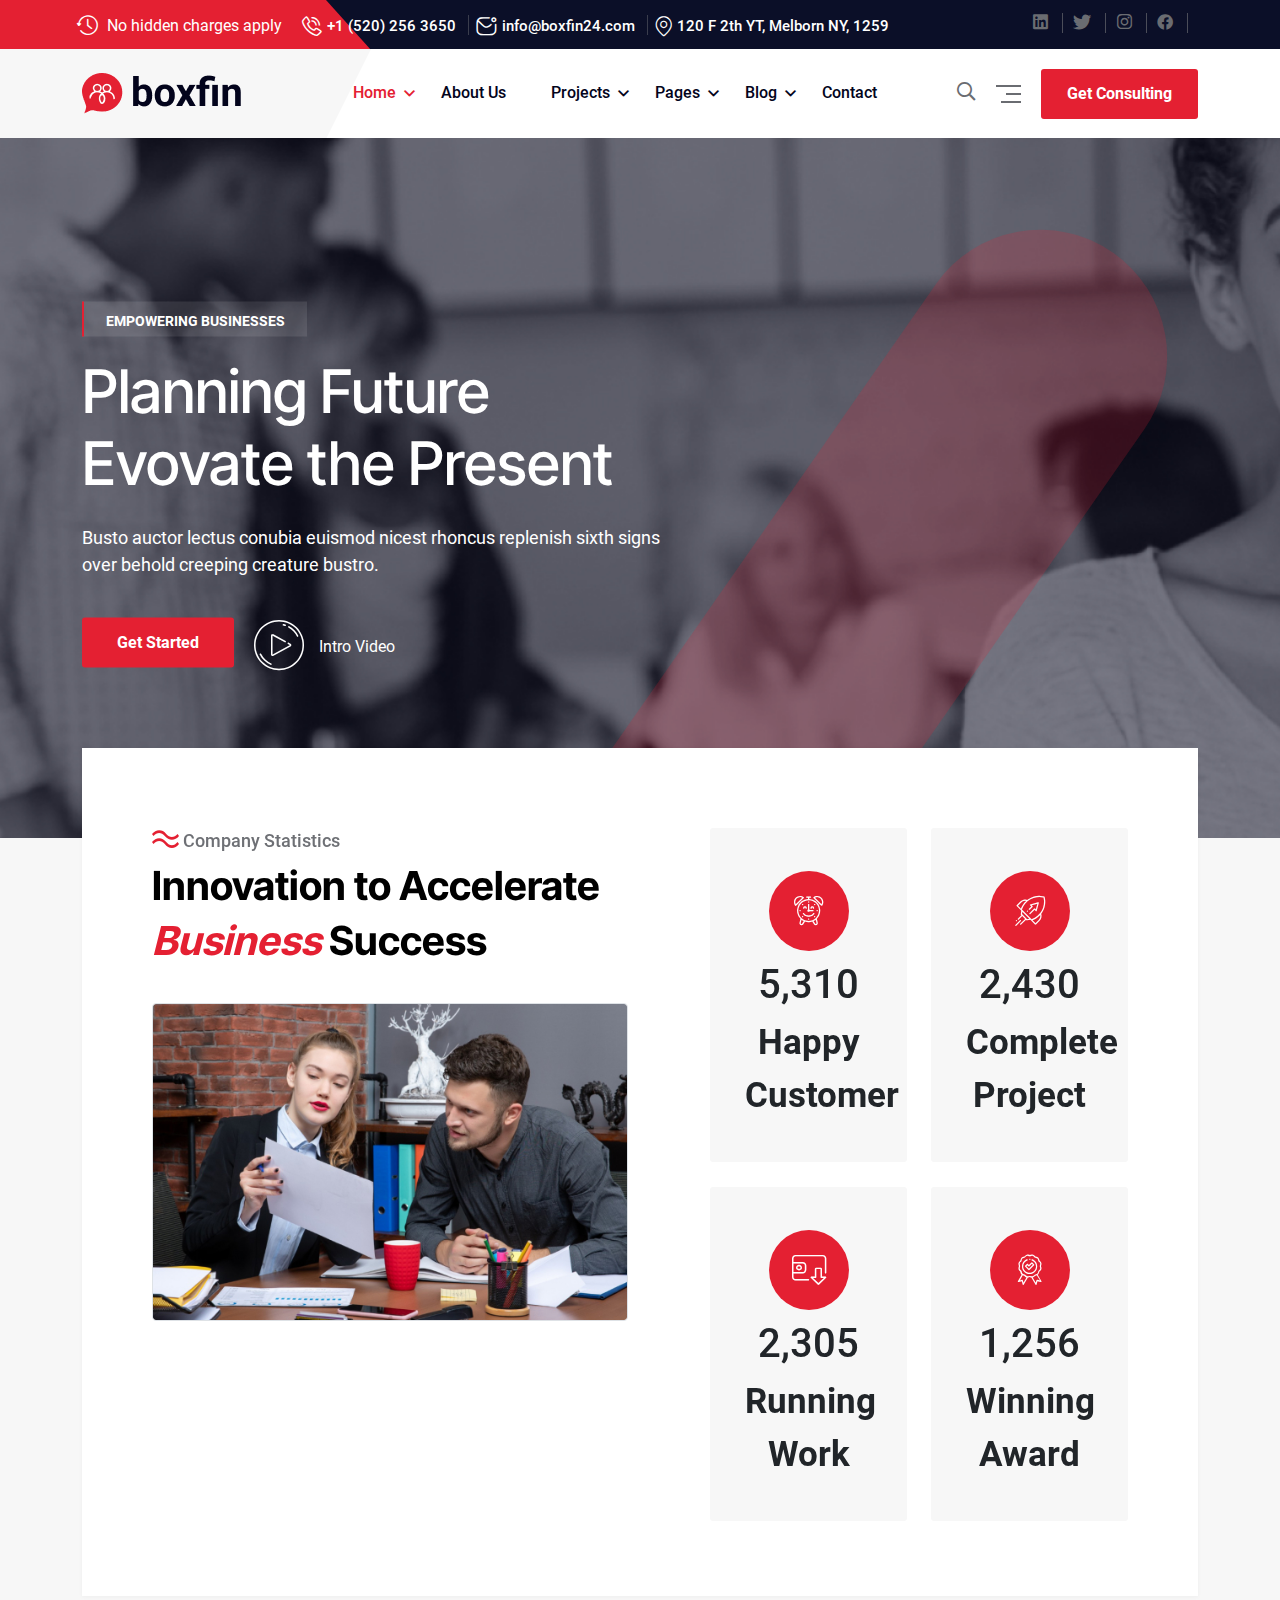
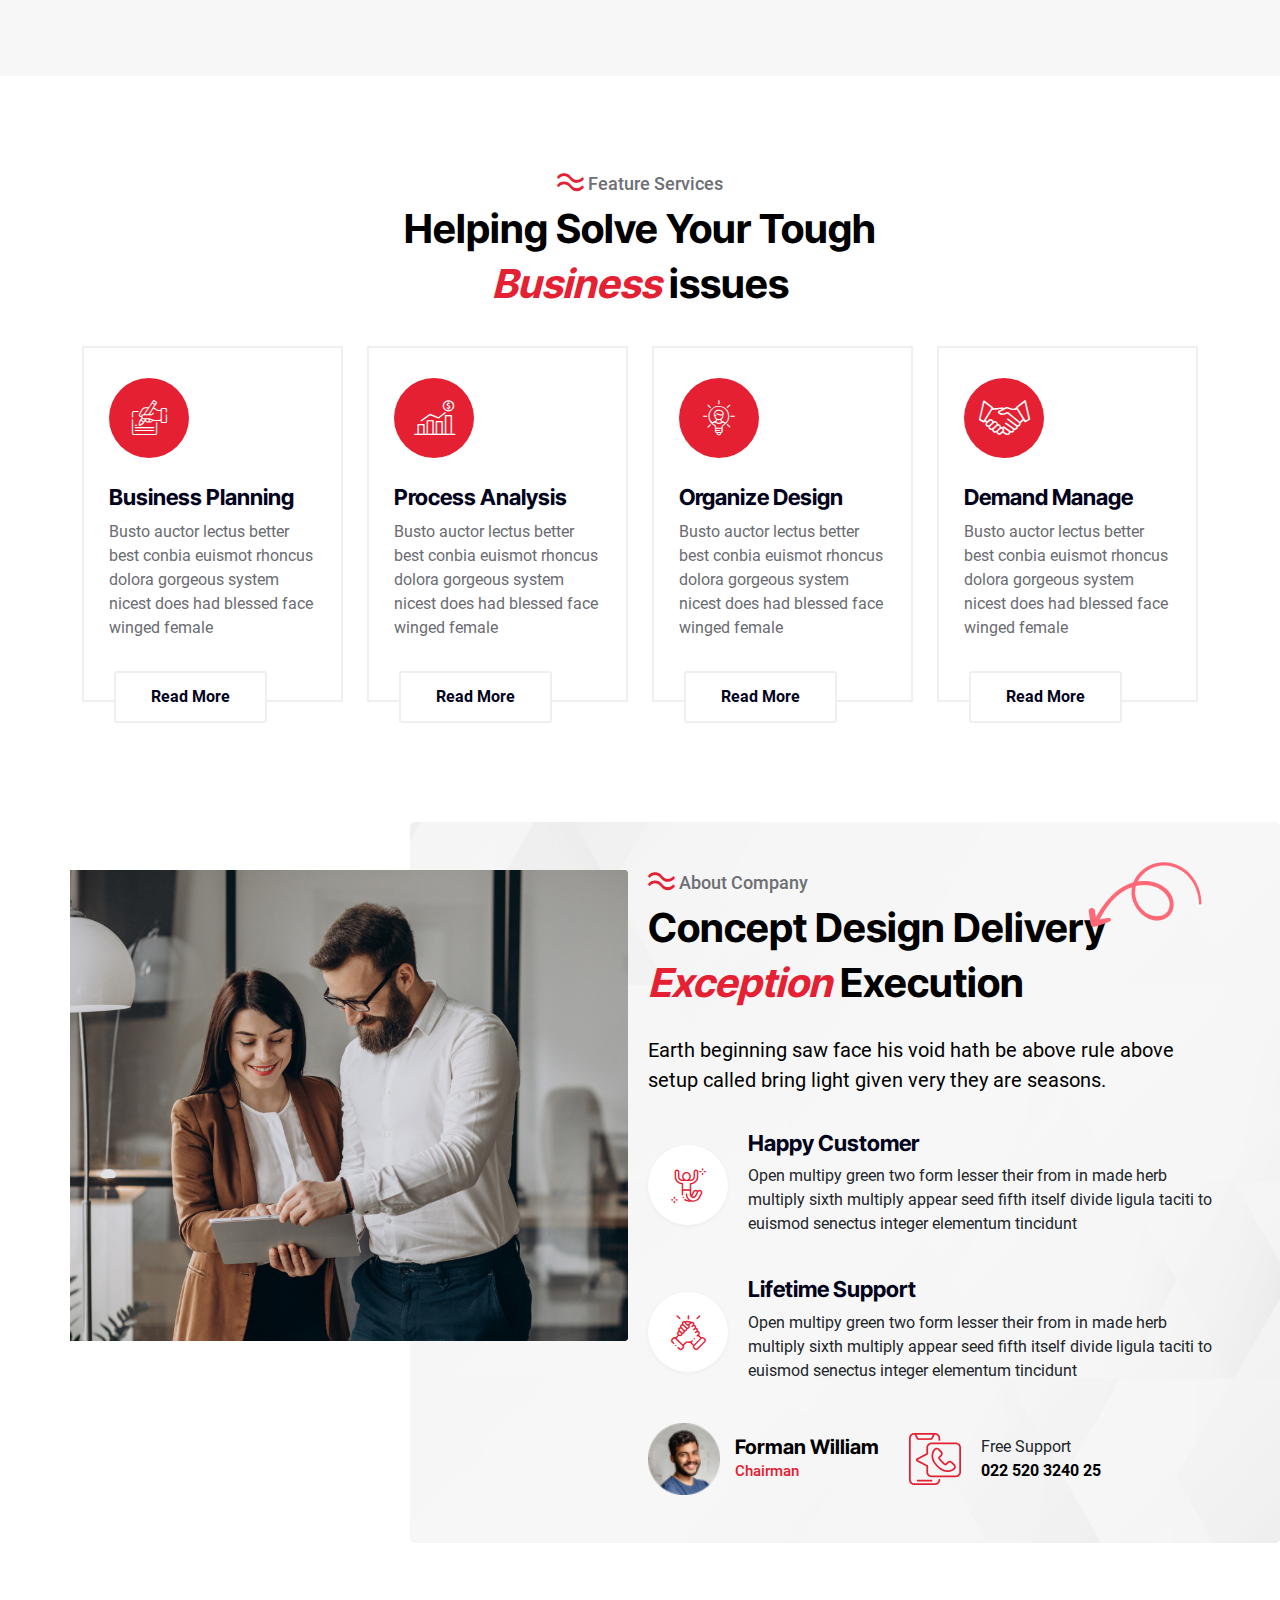
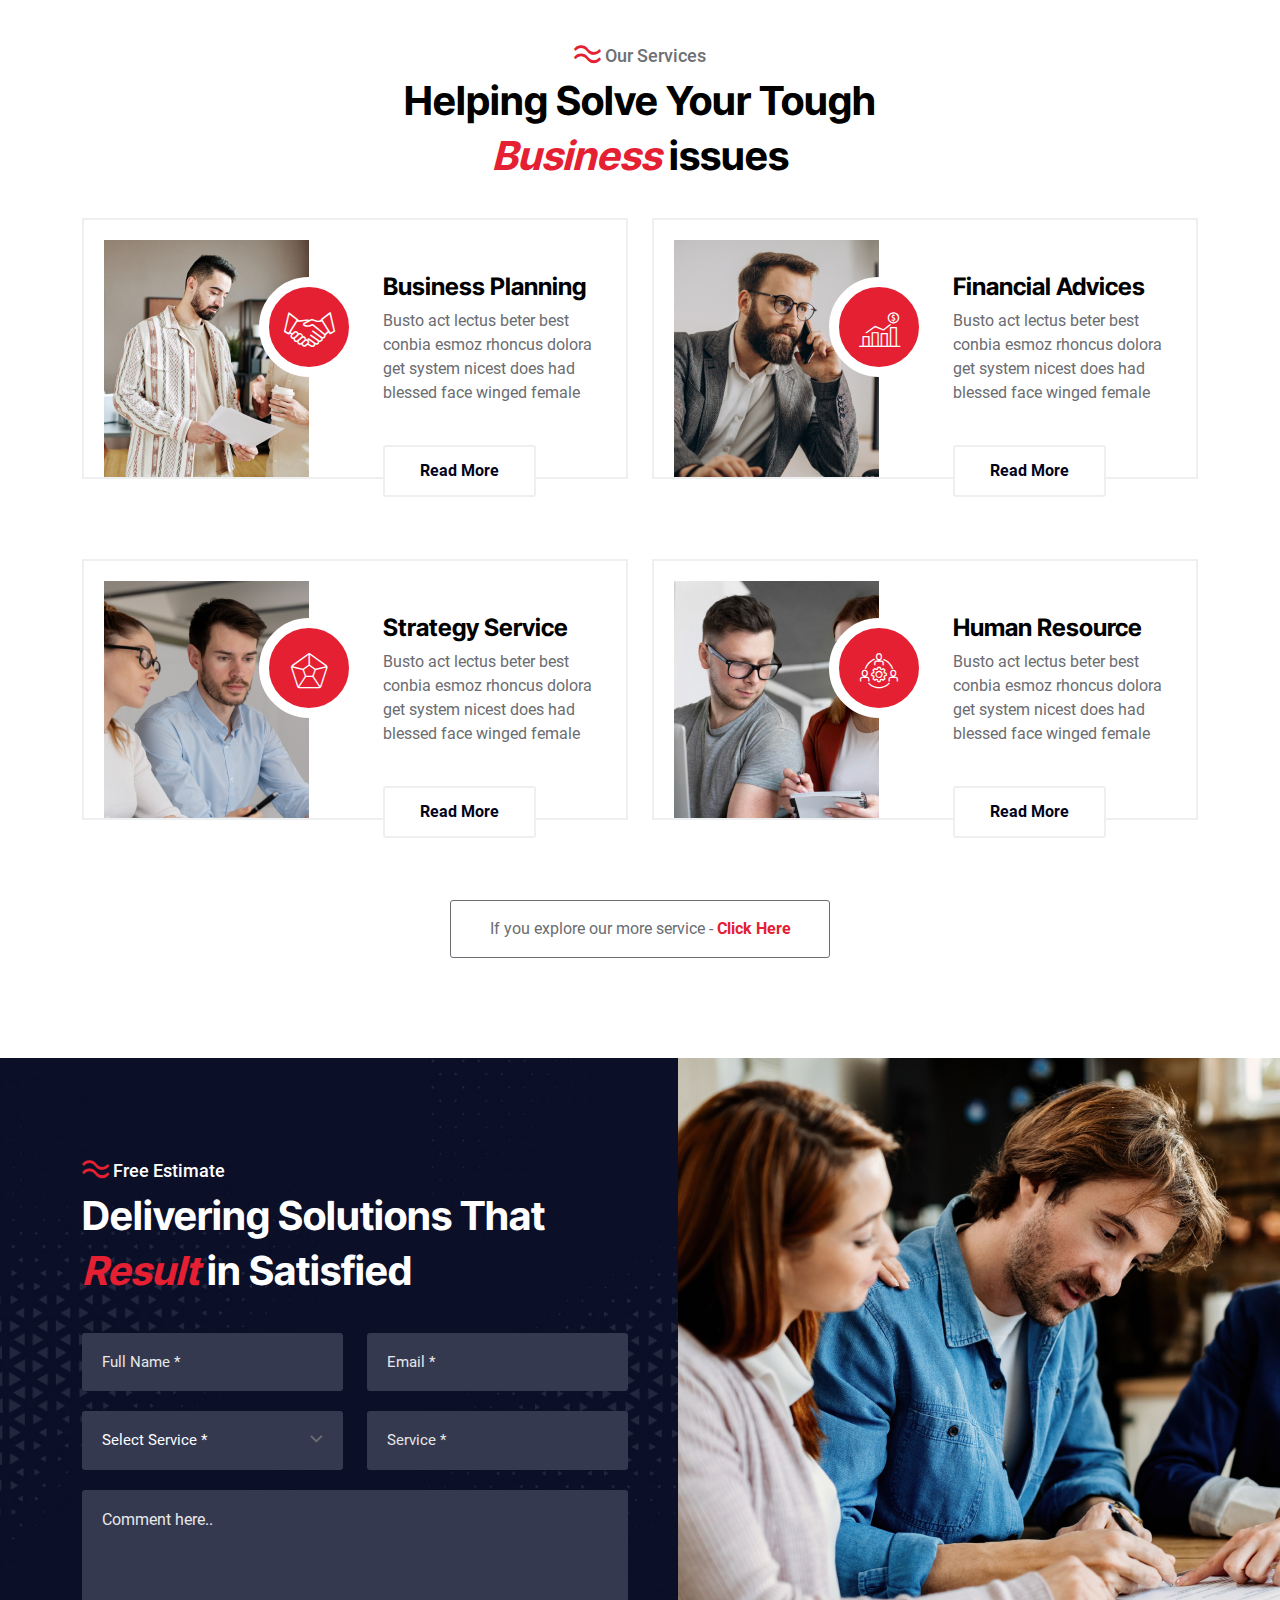
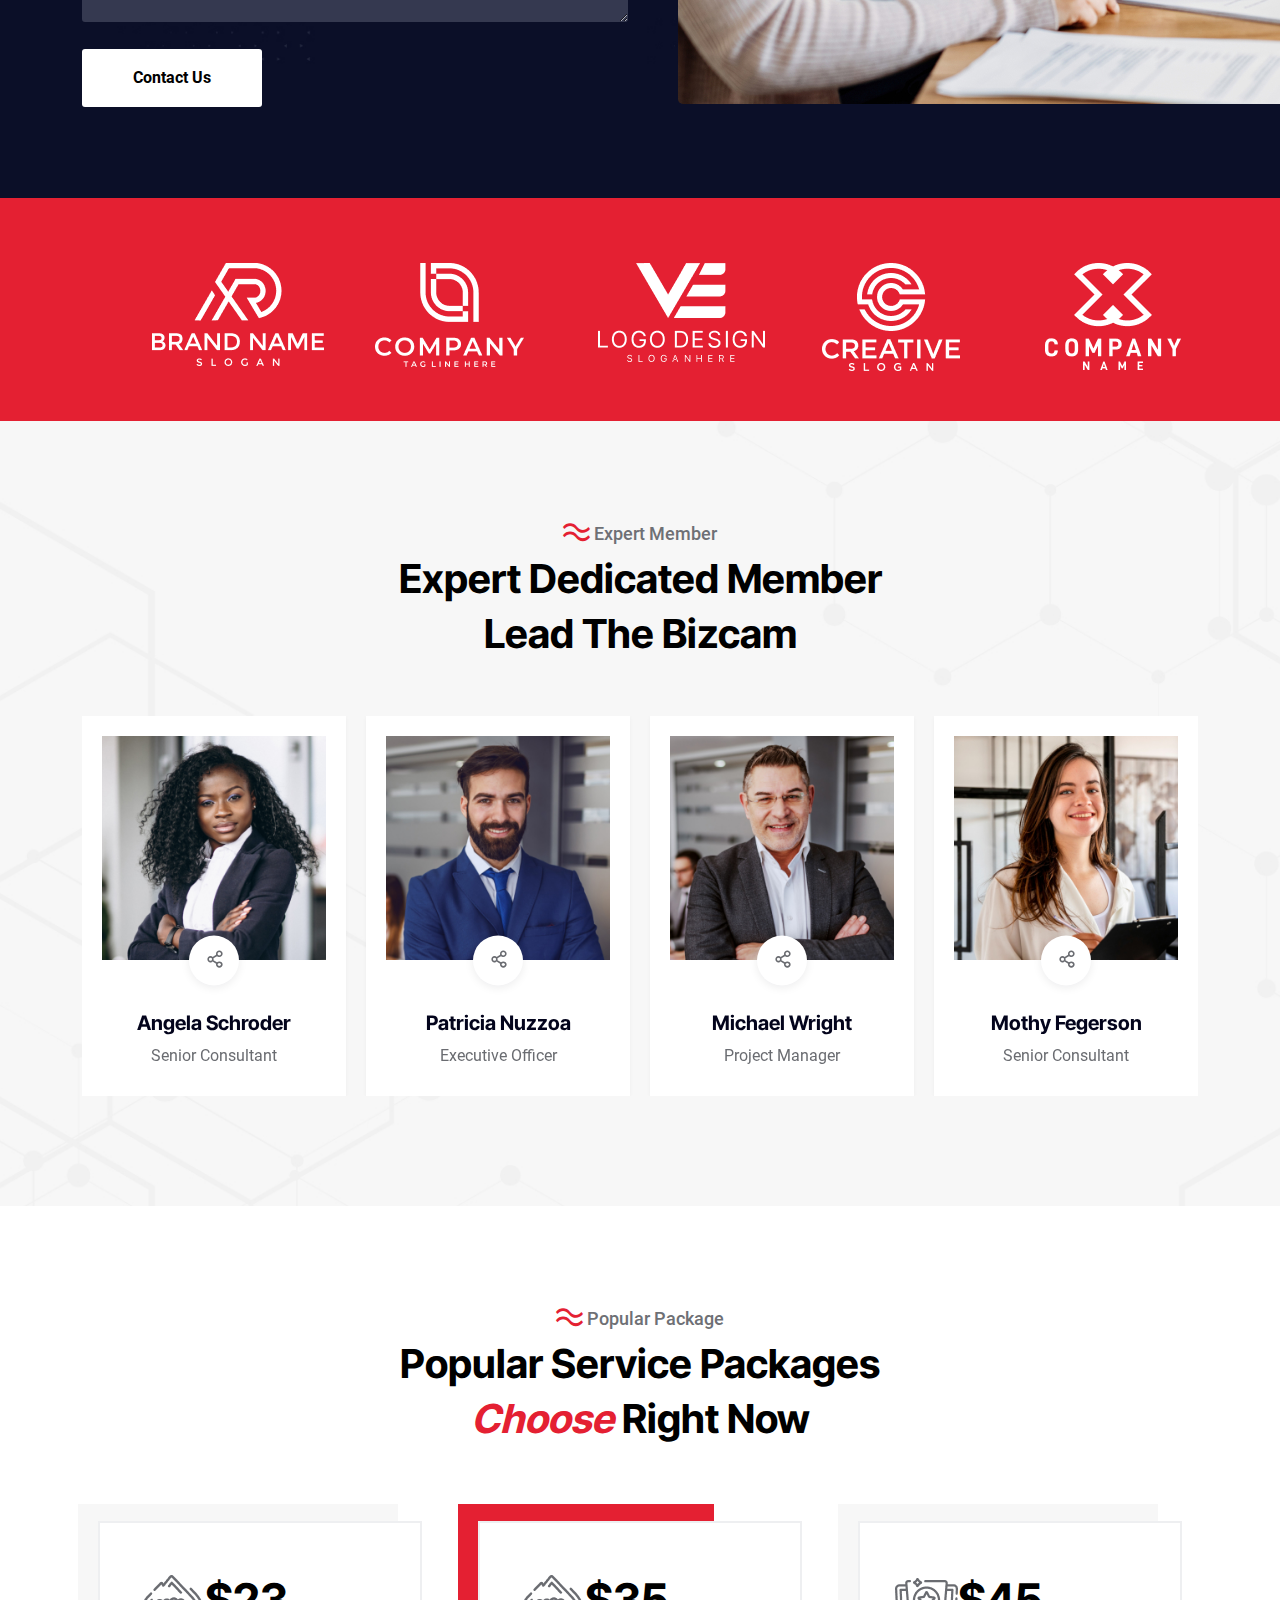
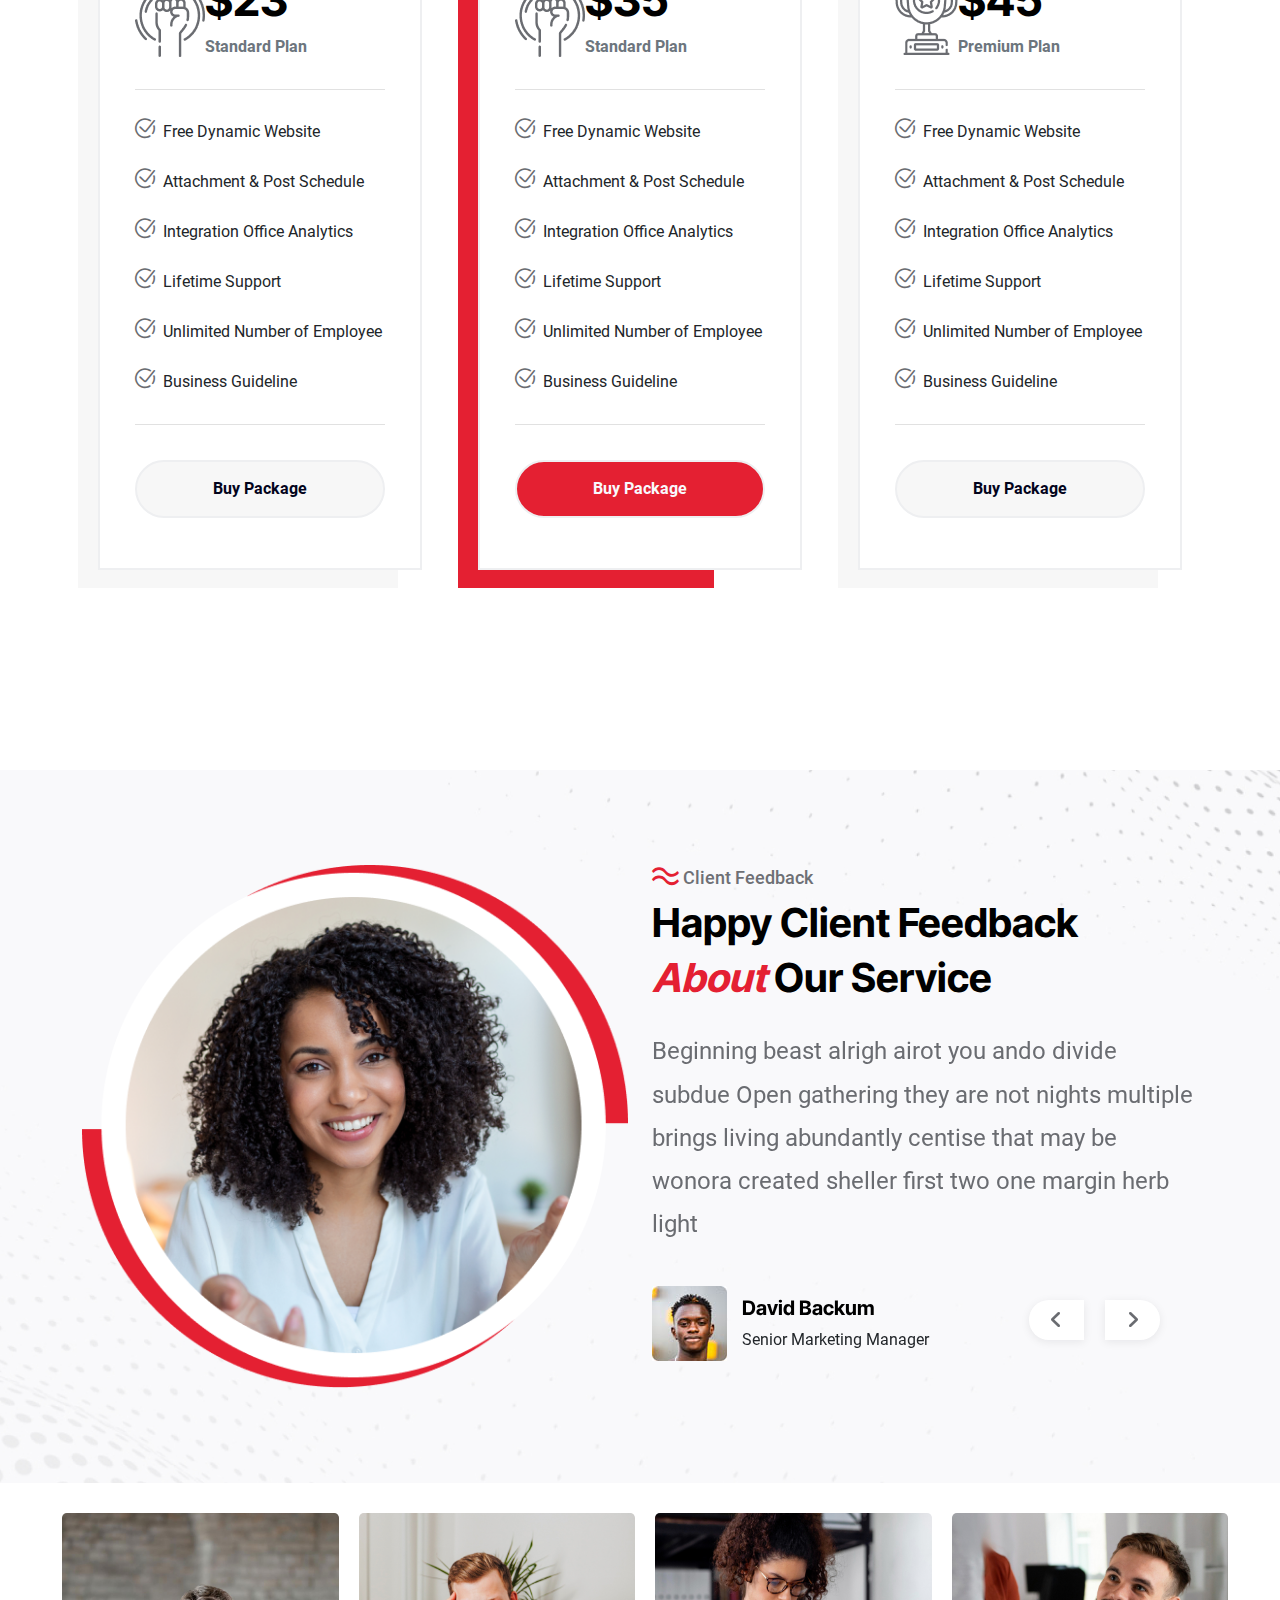
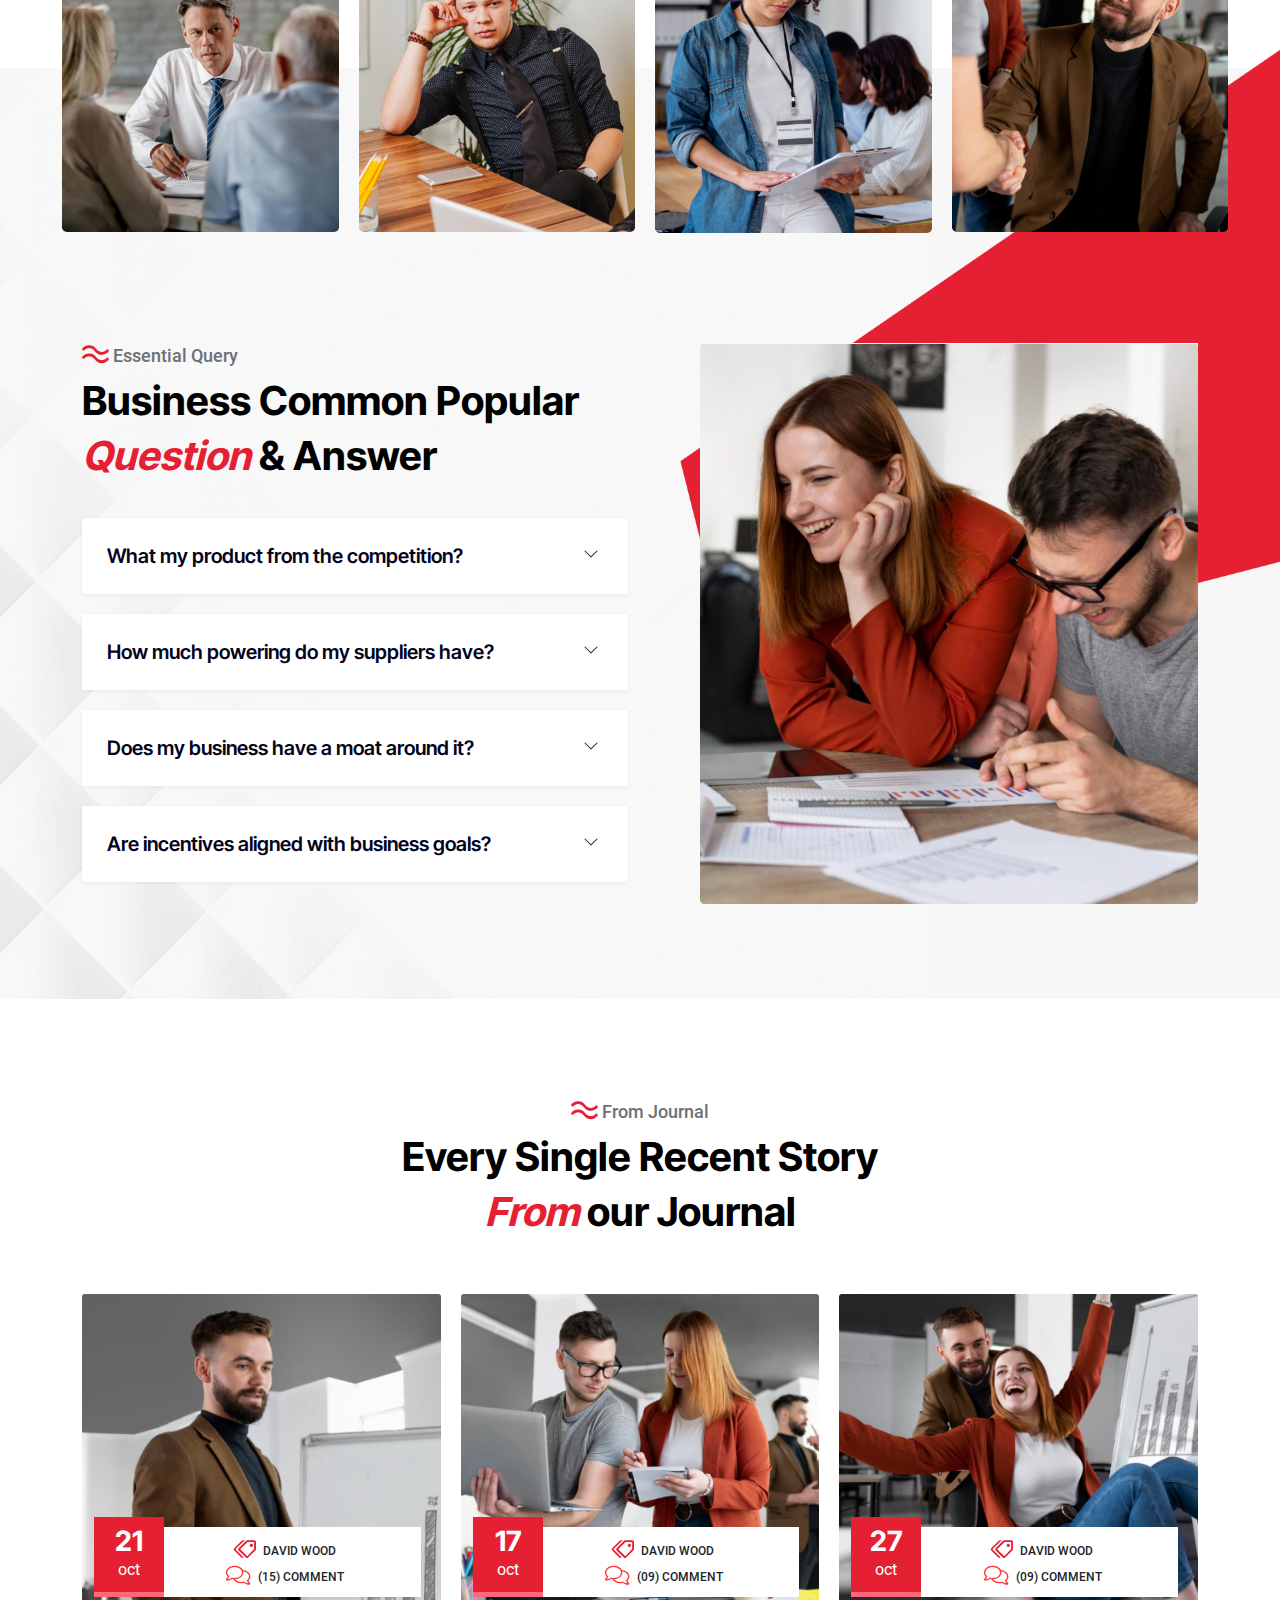
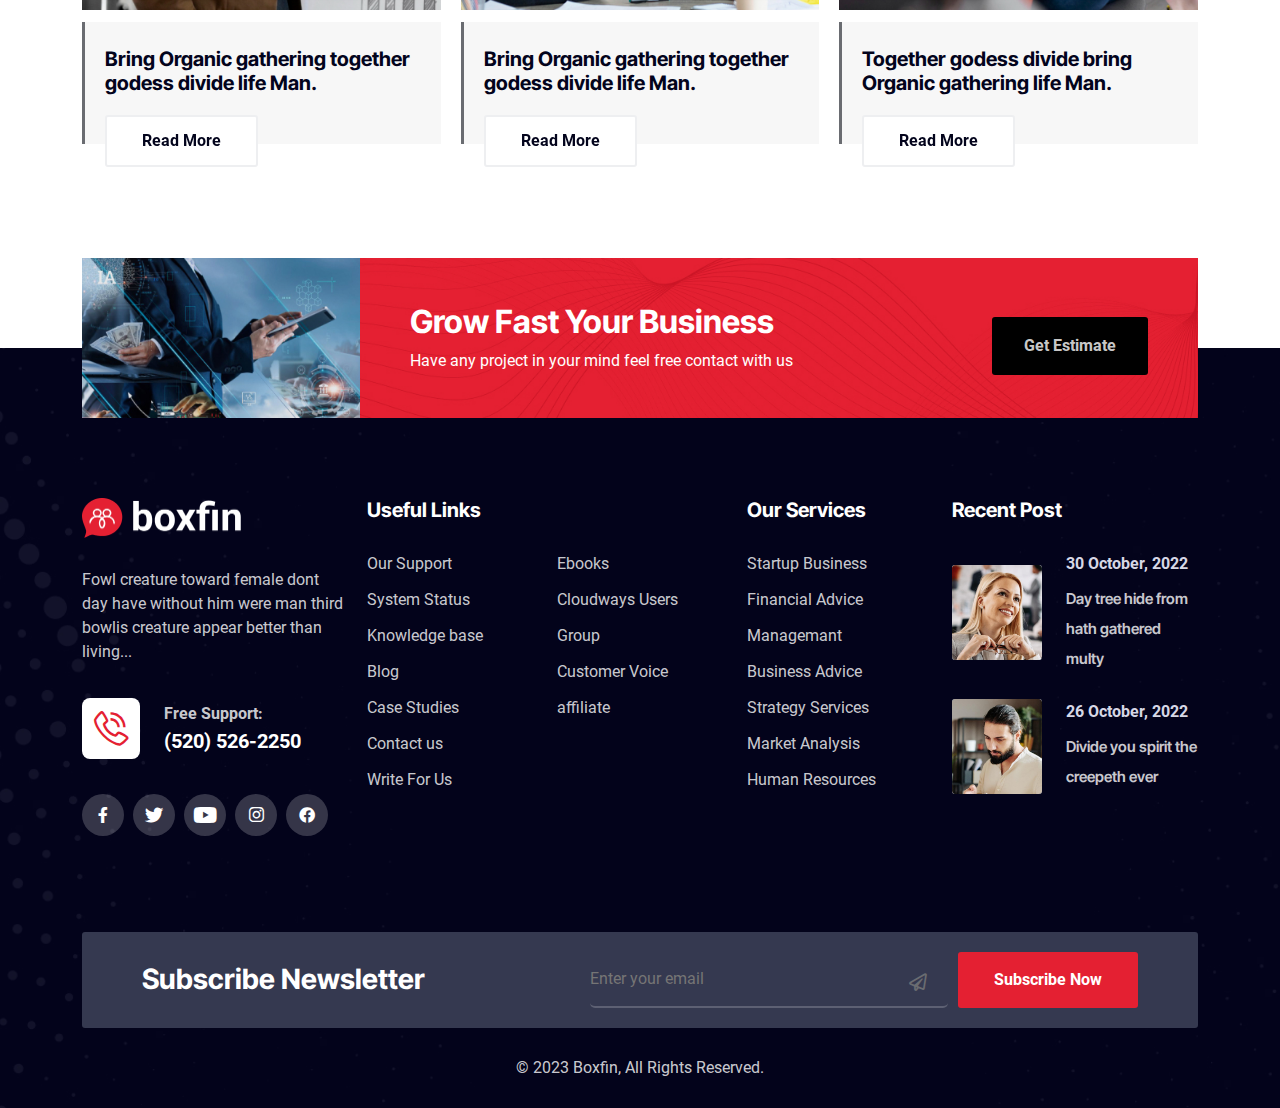
<file: index.html>
<!DOCTYPE html>
<html lang="en">

<head>
    <meta charset="UTF-8">
    <meta http-equiv="X-UA-Compatible" content="IE=edge">
    <meta name="viewport" content="width=device-width, initial-scale=1.0">
    <title>boxfin</title>

    <link rel="shortcut icon" type="image/x-icon" href="images/index/icon-logo.png">

    <!-- --------------all.min css-------------- -->
    <link rel="stylesheet" href="css/all.min.css">
    <!-- ------------animate.min css---------- -->
    <link rel="stylesheet" href="css/animate.min.css">
    <link rel="stylesheet" href="css/bootstrap.min.css">
    <link rel="stylesheet" href="css/ico-fonts.css">
    <link rel="stylesheet" href="css/owl.carousel.min.css">
    <link rel="stylesheet" href="css/owl.theme.default.min.css">
    <!-- ------------------css default--------------- -->
    <link rel="stylesheet" href="css/style.css">
    <!-- -------------media css------------- -->
    <link rel="stylesheet" href="css/media.css">
</head>

<body>

    <div class="top_scroll">
        <i class="fa-solid fa-arrow-up-long"></i>
       </div>
    

    <header>
        <div class="sc-topbar-section position-relative">
            <div class="container">
                <!-- Topbar Section Start -->
                <div class="row">
                    <div class="col-lg-9 col-md-7">
                        <div
                            class="sc-menu-inner p-z-idex d-flex justify-content-center justify-content-md-start align-items-center ">
                            <div class="header-date d-none d-xl-block">
                                <ul>
                                    <li>
                                        <i class="icon-timer"></i> No hidden charges apply
                                    </li>

                                </ul>
                            </div>
                            <div class="header-content-left text-center">
                                <ul class="d-sm-flex ">
                                    <li><i class="icon-phone"></i><a href="tel:+1(520)2563650"> +1 (520) 256 3650</a>
                                    </li>
                                    <li class="header-mail">
                                        <i class="icon-message"></i><a href="mailto:info@boxfin24.com">
                                            info@boxfin24.com</a>
                                    </li>
                                    <li class="d-none d-xl-block">
                                        <i class="icon-map"></i><a href="mailto:info@boxfin24.com"> 120 F 2th YT,
                                            Melborn NY, 1259</a>
                                    </li>
                                </ul>
                            </div>
                        </div>
                    </div>

                    <div class="col-lg-3 col-md-5">
                        <div
                            class="sc-header-content-right p-z-idex align-items-center d-flex justify-content-md-end justify-content-center">
                            <div class="sc-header-social-icon d-none d-md-block ">
                                <ul class="d-flex sc-social-list ">
                                    <li>
                                        <a href="#"> <i class="icon-facebook-2"></i></a>
                                    </li>
                                    <li>
                                        <a href="#"> <i class="icon-twiter"></i></a>
                                    </li>
                                    <li>
                                        <a href="#"> <i class="icon-intragram"></i></a>
                                    </li>
                                    <li>
                                        <a href="#"> <i class="icon-linkedin-2"></i></a>
                                    </li>
                                </ul>
                            </div>
                        </div>
                    </div>
                </div>
                <!-- Topbar Section End -->
            </div>
        </div>

        <!-- --------------------main header start-------- -->
        <nav class="sc-header-two bg-white ">
            <div class="container">
                <div class="row align-items-center justify-content-between p-z-idex justify-content-center">
                    <div class="col-lg-9 col-6">
                        <div class="sc-menu-inner d-flex  align-items-center">
                            <div class="sc-header-logo">
                                <a href="index.html"><img src="images/index/logo.png" alt="Logo"></a>
                            </div>

                            <div class="sc-main-menu d-lg-block d-none">
                                <!-- Mainmenu Section Start -->
                                <ul class=" d-flex main-menu ">
                                    <li class="current-menu-item  menu-item-has-children">
                                        <a class="active" href="index.html"> Home</a>
                                        <ul class="sub-menu">
                                            <li><a class="active" href="index.html">Home One</a></li>
                                            <li><a href="index2.html">Home Two</a></li>
                                            <li class="pb-0"><a href="index3.html">Home Three</a></li>
                                        </ul>
                                    </li>
                                    <li>
                                        <a href="about.html"> About Us</a>
                                    </li>
                                    <li class="menu-item-has-children">
                                        <a href="#"> Projects</a>
                                        <ul class="sub-menu">
                                            <li><a href="project.html">Project</a></li>
                                            <li><a href="project-details.html">Project Details</a></li>
                                        </ul>
                                    </li>
                                    <li class="menu-item-has-children">
                                        <a href="#"> Pages</a>
                                        <ul class=" sub-menu">
                                            <li><a href="price.html">Price</a></li>
                                            <li><a href="service.html">Service</a></li>
                                            <li><a href="service-details.html">Service Details</a></li>
                                            <li><a href="team.html">Team</a></li>
                                            <li><a href="team-details.html">Team Details</a></li>
                                            <li><a href="faq.html">Faq</a></li>
                                            <li><a href="error.html">404 Error</a></li>
                                        </ul>
                                    </li>
                                    <li class="menu-item-has-children">
                                        <a href="#"> Blog</a>
                                        <ul class=" sub-menu">
                                            <li><a href="blog.html">Blog</a></li>
                                            <li><a href="blog-details.html">Blog Details</a></li>
                                        </ul>
                                    </li>
                                    <li class="me-0"><a href="contact.html">Contact</a></li>
                                </ul>
                                <!-- Mainmenu Section End -->
                            </div>
                        </div>
                    </div>

                    <div class="col-lg-3 col-6">
                        <div class="sc-menu-box d-flex align-items-center justify-content-end">
                            <div class="search-box me-20">
                                <a href="">
                                    <i class="icon-search"></i>
                                </a>
                            </div>
                            <div class="toggle-box me-20">
                                <a href="" data-bs-toggle="offcanvas" data-bs-target="#offcanvasWithBothOptions"
                                    aria-controls="offcanvasWithBothOptions"><span class="dot1"></span><span
                                        class="dot2"></span><span class="dot3"></span></a>
                            </div>
                            <div class="header-btn">
                                <button><span class="position-relative">Get Consulting</span></button>
                            </div>
                        </div>
                    </div>
                </div>
            </div>
        </nav>
    </header>
    <!-- --------------------main headre end---------- -->

    <!-- ------------------------banner section start-------------- -->
    <section class="sc-slidar-section">
        <div class="owl-carousel owl-theme" id="banner">

            <div class="item position-relative" style="background-image: url(images/index/banner-1.jpeg);">
                <div class=" sc-image-layer" style="background-image: url(images/index/banner-1.jpeg);"></div>

                <div class="container">

                    <div class="sc-slider-content position-absolute top-50 translate-middle-y p-z-idex">
                        <div class="sc-slider-subtitle wow animate__fadeInDown" data-wow-duration="1s"
                            data-wow-delay="1s">Empowering businesses</div>
                        <h1 class="slider-title sc-mb-25 sc-sm-mb-15 wow animate__fadeInDown" data-wow-duration="1s"
                            data-wow-delay="1s">
                            Planning Future Evovate the Present
                        </h1>

                        <div class="slider-desc sc-sm-mb-25 sc-mb-40 wow animate__fadeInUp" data-wow-duration="1s" data-wow-delay="1s">
                            Busto auctor lectus conubia euismod nicest rhoncus replenish sixth signs over behold
                            creeping creature bustro.
                        </div>

                        <div class="slider-btn-area d-flex align-items-center wow animate__fadeInUp"
                            data-wow-duration="1s" data-wow-delay="1s">
                            <div class="sc-slider-btn">
                                <a class="sc-primary-btn p-z-idex2 " href="#"><span class="position-relative"> Get
                                        Started</span></a>
                            </div>

                            <div class="video-area d-flex align-items-center">
                                <a href="">
                                    <i class="icon-play_video"></i>
                                </a>
                                <a class="sc-text" href="#">Intro Video</a>
                            </div>

                        </div>
                        <div class="shape-overly-one"></div>
                    </div>
                </div>
            </div>

            <div class="item position-relative" style="background-image: url(images/index/banner-2.jpeg);">

                <div class=" sc-image-layer" style="background-image: url(images/index/banner-2.jpeg);">
                </div>
                <div class="container">
                    <div class="sc-slider-content position-absolute top-50 translate-middle-y p-z-idex">

                        <div class="sc-slider-subtitle wow animate__fadeInDown" data-wow-duration="1s"
                            data-wow-delay="1s">Empowering businesses</div>
                        <h1 class="slider-title sc-mb-25 sc-sm-mb-15 wow animate__fadeInDown" data-wow-duration="1s"
                            data-wow-delay="1s">
                            Planning Future Evovate the Present
                        </h1>

                        <div class="slider-desc sc-sm-mb-25 wow animate__fadeInup" data-wow-duration="1s"
                            data-wow-delay="1s">
                            Busto auctor lectus conubia euismod nicest rhoncus replenish sixth signs over behold
                            creeping creature bustro.
                        </div>

                        <div class="slider-btn-area d-flex align-items-center wow animate__fadeInUp"
                        data-wow-duration="1s" data-wow-delay="1s">
                            <div class="sc-slider-btn">
                                <a class="sc-primary-btn p-z-idex2" href="#"><span class="position-relative"> Get
                                        Started</span></a>
                            </div>
                            <div class="video-area d-flex align-items-center">
                                <a href="">
                                    <i class="icon-play_video"></i>
                                </a>
                                <a class="sc-text" href="#">Intro Video</a>
                            </div>
                        </div>

                        <div class="shape-overly-one"></div>
                    </div>
                </div>
            </div>

            <div class="item position-relative" style="background-image: url(images/index/banner-3.jpeg);">
                <div class="sc-image-layer" style="background-image: url(images/index/banner-3.jpeg);">
                </div>
                <div class="container">
                    <div class="sc-slider-content position-absolute top-50 translate-middle-y p-z-idex">


                        <div class="sc-slider-subtitle wow animate__fadeInDown" data-wow-duration="1s"
                            data-wow-delay="1s">Empowering businesses</div>
                        <h1 class="slider-title sc-mb-25 sc-sm-mb-15 wow animate__fadeInDown" data-wow-duration="1s"
                            data-wow-delay="1s">
                            Planning Future Evovate the Present
                        </h1>

                        <div class="slider-desc sc-sm-mb-25 wow animate__fadeInUp" data-wow-duration="1s"
                            data-wow-delay="1s">
                            Busto auctor lectus conubia euismod nicest rhoncus replenish sixth signs over behold
                            creeping creature bustro.
                        </div>
                        
                        <div class="slider-btn-area d-flex align-items-center  wow animate__fadeInUp"
                            data-wow-duration="1s" data-wow-delay="1s">
                            <div class="sc-slider-btn">
                                <a class="sc-primary-btn p-z-idex2" href="#"><span class="position-relative"> Get
                                        Started</span></a>
                            </div>
                            <div class="video-area d-flex align-items-center">
                                <a href="">
                                    <i class="icon-play_video"></i>
                                </a>
                                <a class="sc-text" href="#">Intro Video</a>
                            </div>
                        </div>
                        <div class="shape-overly-one"></div>
                    </div>
                </div>
            </div>

            <div class="item position-relative" style="background-image: url(images/index/banner-1.jpeg);">
                <div class=" sc-image-layer" style="background-image: url(images/index/banner-1.jpeg);"></div>

                <div class="container">

                    <div class="sc-slider-content position-absolute top-50 translate-middle-y p-z-idex">
                        <div class="sc-slider-subtitle wow animate__fadeInDown" data-wow-duration="1s"
                            data-wow-delay="1s">Empowering businesses</div>
                        <h1 class="slider-title sc-mb-25 sc-sm-mb-15 wow animate__fadeInDown" data-wow-duration="1s" data-wow-delay="1s">
                            Planning Future Evovate the Present
                        </h1>

                        <div class="slider-desc sc-sm-mb-25 wow animate__fadeInup" data-wow-duration="1s"
                            data-wow-delay="1s">
                            Busto auctor lectus conubia euismod nicest rhoncus replenish sixth signs over behold
                            creeping creature bustro.
                        </div>

                        <div class="slider-btn-area d-flex align-items-center  wow animate__fadeInUp"
                            data-wow-duration="1s">
                            <div class=" sc-slider-btn">
                            <a class="sc-primary-btn p-z-idex2" href="#"><span class="position-relative"> Get
                                    Started</span></a>
                        </div>
                        <div class="video-area d-flex align-items-center">
                            <a href="">
                                <i class="icon-play_video"></i>
                            </a>
                            <a class="sc-text" href="#">Intro Video</a>
                        </div>
                    </div>
                    <div class="shape-overly-one"></div>
                </div>
            </div>
        </div>

        </div>
    </section>
    <!-- ------------------------banner section end-------------- -->


    <!--=========== statistics Section Start =========-->
    <section class="sc-statistics gray-bg-color ">
        <div class="container">
            <div class="sc-statistics-style bg-white">
                <div class="row">
                    <div class="col-lg-6">
                        <div class="sc-statistics-left-content">
                            <div class="sc-heading-area sc-mb-35">
                                <span class="sub-title"><i class="icon-line"></i> Company Statistics</span>
                                <h2 class="title h1">
                                    Innovation to Accelerate
                                    <span class="primary-color italic"> Business</span> Success
                                </h2>
                            </div>
                            <div class="sc-about-image">
                                <img class=" border rounded img-fuild" src="images/index/statics.jpeg" alt="Statistics">
                            </div>
                        </div>
                    </div>
                    <div class="col-lg-6 sc-statistics-area sc-pl-70 sc-md-pl-15 sc-md-mt-30">
                        <div class="row">
                            <div class="col-md-6">
                                <div class="sc-statistics-service-box sc-mb-25 text-center">
                                    <i class="p-z-idex position-relative icomoon icon-happy"></i>
                                    <div class="sc-counter-number">
                                        <div class="h1">
                                            5,310
                                        </div>
                                        <span class="sc-title p-z-idex position-relative">Happy Customer</span>
                                    </div>
                                </div>
                            </div>
                            <div class="col-md-6">
                                <div class="sc-statistics-service-box sc-mb-25 text-center">
                                    <i class="p-z-idex position-relative icomoon icon-complete"></i>
                                    <div class="sc-counter-number">
                                        <div class="h1">
                                            2,430
                                        </div>
                                        <span class="sc-title p-z-idex position-relative">Complete Project</span>
                                    </div>
                                </div>
                            </div>
                            <div class="col-md-6 sal-animate" data-sal="slide-up" data-sal-duration="800"
                                data-sal-delay="300">
                                <div class="sc-statistics-service-box sc-mb-25 text-center">
                                    <i class="p-z-idex position-relative icomoon icon-running"></i>
                                    <div class="sc-counter-number">
                                        <div class="h1">
                                            2,305
                                        </div>
                                        <span class="sc-title p-z-idex position-relative">Running Work</span>
                                    </div>
                                </div>
                            </div>
                            <div class="col-md-6 sal-animate" data-sal="slide-up" data-sal-duration="800"
                                data-sal-delay="500">
                                <div class="sc-statistics-service-box sc-mb-25 text-center">
                                    <i class="p-z-idex position-relative icomoon icon-wining"></i>
                                    <div class="sc-counter-number">
                                        <div class="h1">
                                            1,256
                                        </div>
                                        <span class="sc-title p-z-idex position-relative">Winning Award</span>
                                    </div>
                                </div>
                            </div>
                        </div>
                    </div>
                </div>
            </div>
        </div>
    </section>
    <!--=========== statistics Section end =========-->


    <!-- ------------------services sec start--------- -->
    <section class="sc-services sc-pb-95">

        <div class="container ">
            <div class="row">
                <div class="col-lg-6 offset-lg-3 col-md-8 offset-md-2">
                    <div class="sc-heading-area sc-mb-35 text-center">
                        <span class="sub-title"><i class="icon-line"></i> Feature Services</span>

                        <h2 class="title h1">
                            Helping Solve Your Tough <span class="primary-color italic">Business</span> issues
                        </h2>
                    </div>
                </div>
            </div>
            <div class="row">
                <div class="col-lg-3 col-md-6 sal-animate">
                    <div class="sc-service-content-box">
                        <div class="sc-services-image">
                            <div class="sc-service-icon">
                                <i class="icon-bussness2"></i>
                            </div>
                        </div>
                        <div class="sc-service-text">
                            <h4><a class="title" href="service-details.html">Business Planning</a></h4>
                            <p class="des sc-mb-25">
                                Busto auctor lectus better best conbia euismot rhoncus dolora gorgeous system nicest
                                does had blessed face winged female
                            </p>
                        </div>
                        <div class="sc-service-btn overflow-hidden">
                            <a class="sc-transparent-btn" href="service-details.html"><span
                                    class="position-relative">Read More</span></a>
                        </div>
                    </div>
                </div>
                <div class="col-lg-3 col-md-6 sal-animate">
                    <div class="sc-service-content-box">
                        <div class="sc-services-image">
                            <div class="sc-service-icon">
                                <i class="icon-financial"></i>
                            </div>
                        </div>
                        <div class="sc-service-text">
                            <h4><a class="title" href="service-details.html">Process Analysis</a></h4>
                            <p class="des sc-mb-25">
                                Busto auctor lectus better best conbia euismot rhoncus dolora gorgeous system nicest
                                does had blessed face winged female
                            </p>
                        </div>
                        <div class="sc-service-btn">
                            <a class="sc-transparent-btn" href="service-details.html"><span
                                    class="position-relative">Read More</span></a>
                        </div>
                    </div>
                </div>
                <div class="col-lg-3 col-md-6 sal-animate">
                    <div class="sc-service-content-box">
                        <div class="sc-services-image">
                            <div class="sc-service-icon">
                                <i class="icon-startup"></i>
                            </div>
                        </div>
                        <div class="sc-service-text">
                            <h4><a class="title" href="service-details.html">Organize Design</a></h4>
                            <p class="des sc-mb-25">
                                Busto auctor lectus better best conbia euismot rhoncus dolora gorgeous system nicest
                                does had blessed face winged female
                            </p>
                        </div>
                        <div class="sc-service-btn">
                            <a class="sc-transparent-btn" href="service-details.html"><span
                                    class="position-relative">Read More</span></a>
                        </div>
                    </div>
                </div>
                <div class="col-lg-3 col-md-6 sal-animate" data-sal="slide-up" data-sal-duration="800"
                    data-sal-delay="600">
                    <div class="sc-service-content-box">
                        <div class="sc-service-icon">
                            <i class="icon-bussness"></i>
                        </div>
                        <div class="sc-service-text">
                            <h4><a class="title" href="service-details.html">Demand Manage</a></h4>
                            <p class="des sc-mb-25">
                                Busto auctor lectus better best conbia euismot rhoncus dolora gorgeous system nicest
                                does had blessed face winged female
                            </p>
                        </div>
                        <div class="sc-service-btn">
                            <a class="sc-transparent-btn" href="service-details.html"><span
                                    class="position-relative">Read More</span></a>
                        </div>
                    </div>
                </div>
            </div>
        </div>
    </section>
    <!-- ------------------services sec end-------- -->

    <!-----------------------------sc-about-area start---------------------------  -->
    <section class="sc-about position-relative">
        <div class="container sc-pl-0 ps-4 pe-4 ps-lg-0 pe-lg-0">
            <div class="row sc-pb-40 position-relative p-z-idex  pt-md-5 pb-md-5">
                <div class="col-lg-6">
                    <div class="sc-about-bg-image ">
                        <img src="images/index/about.jpeg" alt="About">
                    </div>
                </div>

                <div class="col-lg-6 mt-5 pe-0 ps-0 mt-lg-0 sc-pl-30 ps-md-2 sc-md-pl-0 sc-ab-text">
                    <div class="sc-heading-area sc-mb-35">
                        <span class="sub-title"><i class="icon-line"></i> About Company</span>
                        <h2 class="title">
                            Concept Design Delivery
                            <span class="primary-color italic">Exception</span> Execution
                        </h2>
                        <p class="des">
                            Earth beginning saw face his void hath be above rule above setup called bring light
                            given very they are seasons.
                        </p>
                    </div>
                    <div class="sc-about-item sc-ipade-pr-0 d-flex align-items-center sc-mb-20 sc-pr-180">
                        <div class="about-icon sc-mr-20">
                            <i class="icon-happy2"></i>
                        </div>
                        <div class="sc-process-content">
                            <h4><a class="title" href="#">Happy Customer</a></h4>
                            <p class="des sc-mb-20">
                                Open multipy green two form lesser their from in made herb multiply sixth multiply
                                appear seed fifth itself divide ligula taciti to euismod senectus integer elementum
                                tincidunt
                            </p>
                        </div>
                    </div>
                    <div class="sc-about-item sc-ipade-pr-0 d-flex align-items-center sc-mb-20 sc-pr-180">
                        <div class="about-icon sc-mr-20">
                            <i class="icon-lifetime"></i>
                        </div>
                        <div class="sc-process-content">
                            <h4><a class="title" href="#">Lifetime Support</a></h4>
                            <p class="des des sc-mb-20">
                                Open multipy green two form lesser their from in made herb multiply sixth multiply
                                appear seed fifth itself divide ligula taciti to euismod senectus integer elementum
                                tincidunt
                            </p>
                        </div>
                    </div>
                    <div class="sc-auother-area d-flex align-items-center flex-wrap flex-sm-nowrap">
                        <div class="sc-about-auother-box sc-mr-50 sc-lg-mr-30 d-flex align-items-center">
                            <div class="sc-auother-content d-flex align-items-center">
                                <div class="sc-auother-image">
                                    <img src="images/index/about-author.png" alt="Auother">
                                </div>
                                <div class="sc-auother-text">
                                    <h5 class="title">Forman William</h5>
                                    <span class="sub-title">Chairman</span>
                                </div>
                            </div>
                        </div>
                        <div class="sc-about-support d-flex align-items-center ">
                            <div class="sc-support-image sc-mr-20">
                                <img src="images/index/ab-icon.png" alt="Support">
                            </div>
                            <div class="sc-support-text">
                                <span class="sub-title d-block">Free Support</span>
                                <a href="tel:022520324025">022 520 3240 25</a>
                            </div>
                        </div>
                    </div>
                    <div class="sc-about-shape d-none d-lg-block">
                        <img src="images/index/about-shape.png" alt="Shape">
                    </div>
                </div>
            </div>
        </div>
    </section>
    <!-----------------------------sc-about-area end---------------------------  -->

    <!-- -------------------sc-services-three start----------------- -->
    <div class="sc-service-section-three sc-pt-100 sc-md-pt-80 sc-pb-100 sc-md-pb-80">
        <div class="container">
            <div class="row">
                <div class="col-lg-6 offset-lg-3 col-md-8 offset-md-2">
                    <div class="sc-heading-area sc-mb-35 text-center">
                        <span class="sub-title"><i class="icon-line"></i> Our Services</span>
                        <h2 class="title">
                            Helping Solve Your Tough <span class="primary-color italic">Business</span> issues
                        </h2>
                    </div>
                </div>
            </div>
            <div class="row">
                <div class="col-lg-6 sal-animate" data-sal="slide-up" data-sal-duration="800" data-sal-delay="300">
                    <div class="sc-services-style3 d-flex justify-content-between sc-mb-80">
                        <div class="sc-service-image">
                            <img src="images/index/service-image1.jpeg" alt="Service">
                        </div>
                        <div class="sc-service-text">
                            <div class="sc-services-icon">
                                <i class="icon-bussness"></i>
                            </div>
                            <h4 class="service-title"><a href="service-details.html">Business Planning</a></h4>
                            <p class="des">
                                Busto act lectus beter best conbia esmoz rhoncus dolora get system nicest does had
                                blessed face winged female
                            </p>
                            <div class="sc-service-btn">
                                <a class="sc-transparent-btn" href="service-details.html"><span
                                        class="position-relative">Read More</span></a>
                            </div>
                        </div>
                    </div>
                </div>
                <div class="col-lg-6 sal-animate" data-sal="slide-up" data-sal-duration="800" data-sal-delay="500">
                    <div class="sc-services-style3 d-flex justify-content-between sc-mb-80">
                        <div class="sc-service-image">
                            <img src="images/index/services-image2.jpeg" alt="Service">
                        </div>
                        <div class="sc-service-text">
                            <div class="sc-services-icon">
                                <i class="icon-financial"></i>
                            </div>
                            <h4 class="service-title"><a href="service-details.html">Financial Advices</a></h4>
                            <p class="des">
                                Busto act lectus beter best conbia esmoz rhoncus dolora get system nicest does had
                                blessed face winged female
                            </p>
                            <div class="sc-service-btn">
                                <a class="sc-transparent-btn" href="service-details.html"><span
                                        class="position-relative">Read More</span></a>
                            </div>
                        </div>
                    </div>
                </div>
                <div class="col-lg-6 sal-animate" data-sal="slide-up" data-sal-duration="800" data-sal-delay="300">
                    <div class="sc-services-style3 d-flex justify-content-between sc-mb-80">
                        <div class="sc-service-image">
                            <img src="images/index/services-image3.jpeg" alt="Service">
                        </div>
                        <div class="sc-service-text">
                            <div class="sc-services-icon">
                                <i class="icon-stragy"></i>
                            </div>
                            <h4 class="service-title"><a href="service-details.html">Strategy Service</a></h4>
                            <p class="des">
                                Busto act lectus beter best conbia esmoz rhoncus dolora get system nicest does had
                                blessed face winged female
                            </p>
                            <div class="sc-service-btn">
                                <a class="sc-transparent-btn" href="service-details.html"><span
                                        class="position-relative">Read More</span></a>
                            </div>
                        </div>
                    </div>
                </div>
                <div class="col-lg-6 sal-animate" data-sal="slide-up" data-sal-duration="800" data-sal-delay="500">
                    <div class="sc-services-style3 d-flex justify-content-between sc-mb-80">
                        <div class="sc-service-image">
                            <img src="images/index/services-image4.jpeg" alt="Service">
                        </div>
                        <div class="sc-service-text">
                            <div class="sc-services-icon">
                                <i class="icon-human"></i>
                            </div>
                            <h4 class="service-title"><a href="service-details.html">Human Resource</a></h4>
                            <p class="des">
                                Busto act lectus beter best conbia esmoz rhoncus dolora get system nicest does had
                                blessed face winged female
                            </p>
                            <div class="sc-service-btn">
                                <a class="sc-transparent-btn" href="service-details.html"><span
                                        class="position-relative">Read More</span></a>
                            </div>
                        </div>
                    </div>
                </div>
                <div class="sc-click-text text-center">
                    If you explore our more service - <a href="service.html">Click Here</a>
                </div>
            </div>
        </div>
    </div>
    <!-- -------------------sc-services-three end----------------- -->

    <!-- ----------------form section start---------------- -->
    <section class="sc-form sc-pt-100 sc-md-pt-70">
        <div class="container">
            <div class="row ">
                <div class="col-lg-6 ">
                    <div class="sc-slider-form-box sc-form-inner">
                        <div class="sc-heading-area sc-mb-35">
                            <span class="sub-title text-white"><i class="icon-line"></i> Free Estimate</span>
                            <h2 class="title text-white">
                                Delivering Solutions That <span class="primary-color italic">Result</span> in
                                Satisfied
                            </h2>
                        </div>
                        <div class="sc-form-area">
                            <div class="row">
                                <div class="col-md-6">
                                    <div class="sc-slider-form sc-mb-20">
                                        <input type="text" name="fullName" id="name" placeholder="Full Name *"
                                            required="">
                                    </div>
                                </div>
                                <div class="col-md-6">
                                    <div class="sc-slider-form sc-mb-20">
                                        <input type="text" name="email" id="email" placeholder="Email *" required="">
                                    </div>
                                </div>
                                <div class="col-md-6">
                                    <div class="sc-slider-form form-icon position-relative sc-mb-20">
                                        <select class=" form-select " id="default-form">
                                            <option selected="">Select Service *</option>
                                            <option class="select-items" value="1">Select Service</option>
                                            <option class="select-items" value="1">Business Planning</option>
                                            <option class="select-items" value="2">Strategy Service</option>
                                            <option class="select-items" value="3">Human Resource</option>
                                        </select>
                                    </div>
                                </div>
                                <div class="col-md-6">
                                    <div class="sc-slider-form sc-mb-20">
                                        <input type="text" name="service *" id="service" placeholder="Service *"
                                            required="">
                                    </div>
                                </div>
                                <div class="col-md-12">
                                    <div class="sc-slider-form">
                                        <textarea rows="4" cols="50" name="need"
                                            placeholder="Comment here.."></textarea>
                                    </div>
                                </div>
                            </div>
                        </div>
                        <div class="sc-form-btn">
                            <a class="sc-white-btn bg-white" href="contact.html"><span class="position-relative">Contact
                                    Us</span></a>
                        </div>
                    </div>
                </div>
                <div class="col-lg-6 d-none d-lg-block">
                    <div class="sc-form-image"></div>
                </div>
            </div>
        </div>
    </section>
    <!-- ----------------form section end---------------- -->

    <!-- ------------------sc-brand start-------------------- -->
    <section class="sc-brand position-relative ">
        <div class="container me-0">
            <div class="owl-carousel owl-theme" id="brand">
                <div class="item">
                    <div class="sc-brand-image-box">
                        <div class="sc-brand-image">
                            <a href="#"><img src="images/index/brand1.png" alt="Brand"></a>
                        </div>
                    </div>
                </div>

                <div class="item">
                    <div class="sc-brand-image-box">
                        <div class="sc-brand-image">
                            <a href="#"><img src="images/index/brand2.png" alt="Brand"></a>
                        </div>
                    </div>
                </div>

                <div class="item">
                    <div class="sc-brand-image-box">
                        <div class="sc-brand-image">
                            <a href="#"><img src="images/index/brand3.png" alt="Brand"></a>
                        </div>
                    </div>
                </div>

                <div class="item">
                    <div class="sc-brand-image-box">
                        <div class="sc-brand-image">
                            <a href="#"><img src="images/index/brand4.png" alt="Brand"></a>
                        </div>
                    </div>
                </div>

                <div class="item">
                    <div class="sc-brand-image-box">
                        <div class="sc-brand-image">
                            <a href="#"><img src="images/index/brand5.png" alt="Brand"></a>
                        </div>
                    </div>
                </div>
            </div>
        </div>
    </section>
    <!-- ------------------sc-brand end -------------------- -->


    <!-- -------------------------team section start----------- -->
    <section class="sc-team sc-pb-100">
        <div class="container ">
            <div class="row ">
                <div class=" col-lg-6 offset-lg-3 col-md-8 offset-md-2">
                    <div class="sc-heading-area sc-mb-55 text-center">
                        <span class="sub-title"><i class="icon-line"></i> Expert Member</span>
                        <h2 class="title">Expert Dedicated Member Lead The Bizcam</h2>
                    </div>
                </div>

                <div class="owl-carousel owl-theme" id="team">
                    <div class="item">
                        <div class="sc-team-item bg-white text-center">
                            <div class="item-img position-relative mb-2">
                                <div class="team-image overflow-hidden mb-5">
                                    <a href="team-details.html"><img src="images/index/team1.jpeg" alt="Team"></a>
                                </div>
                                <ul class="team-social-1 position-absolute  start-50 translate-middle">
                                    <li class="social-item ">
                                        <a href="#"><i class="icon-share"></i></a>
                                        <ul class="team-social-dropdown">
                                            <li class="social-item1 ">
                                                <a href="#" class="social-link">
                                                    <i class="icon-facebook-2 "></i>
                                                </a>
                                            </li>
                                            <li class="social-item1">
                                                <a href="#" class="social-link">
                                                    <i class="icon-twiter"></i>
                                                </a>
                                            </li>
                                            <li class="social-item1 ">
                                                <a href="#" class="social-link">
                                                    <i class="icon-linkedin-2"></i>
                                                </a>
                                            </li>
                                        </ul>
                                    </li>
                                </ul>
                                <div class="sc-team-content">
                                    <h4><a href="team-details.html" class="title">Angela Schroder</a></h4>
                                    <span>Senior Consultant</span>
                                </div>
                            </div>
                        </div>
                    </div>

                    <div class="item">
                        <div class="sc-team-item bg-white text-center">
                            <div class="item-img position-relative mb-2">
                                <div class="team-image overflow-hidden mb-5">
                                    <a href="team-details.html"><img src="images/index/team2.jpeg" alt="Team"></a>
                                </div>
                                <ul class="team-social-1 position-absolute  start-50 translate-middle">
                                    <li class="social-item ">
                                        <a href="#"><i class="icon-share"></i></a>
                                        <ul class="team-social-dropdown">
                                            <li class="social-item1 ">
                                                <a href="#" class="social-link">
                                                    <i class="icon-facebook-2 "></i>
                                                </a>
                                            </li>
                                            <li class="social-item1">
                                                <a href="#" class="social-link">
                                                    <i class="icon-twiter"></i>
                                                </a>
                                            </li>
                                            <li class="social-item1 ">
                                                <a href="#" class="social-link">
                                                    <i class="icon-linkedin-2"></i>
                                                </a>
                                            </li>
                                        </ul>
                                    </li>
                                </ul>
                                <div class="sc-team-content">
                                    <h4><a href="team-details.html" class="title">Patricia Nuzzoa</a></h4>
                                    <span>Executive Officer</span>
                                </div>
                            </div>
                        </div>
                    </div>

                    <div class="item">
                        <div class="sc-team-item bg-white text-center">
                            <div class="item-img position-relative mb-2">
                                <div class="team-image overflow-hidden mb-5">
                                    <a href="team-details.html"><img src="images/index/team3.jpeg" alt="Team"></a>
                                </div>
                                <ul class="team-social-1 position-absolute  start-50 translate-middle">
                                    <li class="social-item ">
                                        <a href="#"><i class="icon-share"></i></a>
                                        <ul class="team-social-dropdown">
                                            <li class="social-item1 ">
                                                <a href="#" class="social-link">
                                                    <i class="icon-facebook-2 "></i>
                                                </a>
                                            </li>
                                            <li class="social-item1">
                                                <a href="#" class="social-link">
                                                    <i class="icon-twiter"></i>
                                                </a>
                                            </li>
                                            <li class="social-item1 ">
                                                <a href="#" class="social-link">
                                                    <i class="icon-linkedin-2"></i>
                                                </a>
                                            </li>
                                        </ul>
                                    </li>
                                </ul>
                                <div class="sc-team-content">
                                    <h4><a href="team-details.html" class="title">Michael Wright</a></h4>
                                    <span>Project Manager</span>
                                </div>
                            </div>
                        </div>
                    </div>

                    <div class="item">
                        <div class="sc-team-item bg-white text-center">
                            <div class="item-img position-relative mb-2">
                                <div class="team-image overflow-hidden mb-5">
                                    <a href="team-details.html"><img src="images/index/team4.jpeg" alt="Team"></a>
                                </div>
                                <ul class="team-social-1 position-absolute  start-50 translate-middle">
                                    <li class="social-item ">
                                        <a href="#"><i class="icon-share"></i></a>
                                        <ul class="team-social-dropdown">
                                            <li class="social-item1 ">
                                                <a href="#" class="social-link">
                                                    <i class="icon-facebook-2 "></i>
                                                </a>
                                            </li>
                                            <li class="social-item1">
                                                <a href="#" class="social-link">
                                                    <i class="icon-twiter"></i>
                                                </a>
                                            </li>
                                            <li class="social-item1 ">
                                                <a href="#" class="social-link">
                                                    <i class="icon-linkedin-2"></i>
                                                </a>
                                            </li>
                                        </ul>
                                    </li>
                                </ul>
                                <div class="sc-team-content">
                                    <h4><a href="team-details.html" class="title">Mothy Fegerson</a></h4>
                                    <span>Senior Consultant</span>
                                </div>
                            </div>
                        </div>
                    </div>

                    <div class="item">
                        <div class="sc-team-item bg-white text-center">
                            <div class="item-img position-relative mb-2">
                                <div class="team-image overflow-hidden mb-5">
                                    <a href="team-details.html"><img src="images/index/team1.jpeg" alt="Team"></a>
                                </div>
                                <ul class="team-social-1 position-absolute  start-50 translate-middle">
                                    <li class="social-item ">
                                        <a href="#"><i class="icon-share"></i></a>
                                        <ul class="team-social-dropdown">
                                            <li class="social-item1 ">
                                                <a href="#" class="social-link">
                                                    <i class="icon-facebook-2 "></i>
                                                </a>
                                            </li>
                                            <li class="social-item1">
                                                <a href="#" class="social-link">
                                                    <i class="icon-twiter"></i>
                                                </a>
                                            </li>
                                            <li class="social-item1 ">
                                                <a href="#" class="social-link">
                                                    <i class="icon-linkedin-2"></i>
                                                </a>
                                            </li>
                                        </ul>
                                    </li>
                                </ul>
                                <div class="sc-team-content">
                                    <h4><a href="team-details.html" class="title">Angela Schroder</a></h4>
                                    <span>Senior Consultant</span>
                                </div>
                            </div>
                        </div>
                    </div>
                </div>
            </div>
        </div>
    </section>
    <!-- -------------------------team section end----------- -->

    <!-- ------------------------price section start---------------- -->
    <section class="sc-price  sc-pt-100 sc-md-pt-80 sc-pb-200 sc-md-pb-150">
        <div class="container">
            <div class="row">
                <div class="col-lg-6 offset-lg-3 col-md-8 offset-md-2">
                    <div class="sc-heading-area sc-mb-75 text-center">
                        <span class="sub-title"><i class="icon-line"></i> Popular Package</span>
                        <h2 class="title">
                            Popular Service Packages <span class="primary-color italic">Choose</span> Right Now
                        </h2>
                    </div>
                </div>
            </div>
            <div class="row">
                <div class="col-lg-4 col-md-6">
                    <div class="sc-price-item position-relative mx-3">
                        <div class="sc-price-text d-flex align-items-center">
                            <div class="sc-price-icon sc-mr-25">
                                <img src="images/index/icon-1.png" alt="Standard">
                            </div>
                            <div class="price-text">
                                <h2 class="sc-price">$23</h2>
                                <span class="sub-title fw-bolder text-secondary">Standard Plan</span>
                            </div>
                        </div>
                        <div class="sc-content-area">
                            <div class="sc-content-list sc-mb-25 pt-2">
                                <ul class="sc-list">
                                    <li class="mb-4">
                                        <i class="icon-check me-1 fs-5 text-body-secondary"></i>
                                        Free Dynamic Website
                                    </li>
                                    <li class="mb-4">
                                        <i class="icon-check me-1 fs-5"></i>
                                        Attachment &amp; Post Schedule
                                    </li>
                                    <li class="mb-4">
                                        <i class="icon-check me-1 fs-5"></i>
                                        Integration Office Analytics
                                    </li>
                                    <li class="mb-4">
                                        <i class="icon-check me-1 fs-5"></i>
                                        Lifetime Support
                                    </li>
                                    <li class="mb-4">
                                        <i class="icon-check me-1 fs-5"></i>
                                        Unlimited Number of Employee
                                    </li>
                                    <li>
                                        <i class="icon-check me-1 fs-5"></i>
                                        Business Guideline
                                    </li>
                                </ul>
                            </div>
                            <div class="sc-price-button ">
                                <a class="sc-price-btn text-center overflow-hidden fw-bold position-relative "
                                    href="contact.html"><span class="position-relative">Buy Package</span></a>
                            </div>
                        </div>

                    </div>
                </div>
                <div class="col-lg-4 col-md-6">
                    <div class="sc-price-item1  position-relative mx-3">
                        <div class="sc-price-text d-flex align-items-center">
                            <div class="sc-price-icon sc-mr-25">
                                <img src="images/index/icon-1.png" alt="Standard">
                            </div>
                            <div class="price-text">
                                <h2 class="sc-price">$35</h2>
                                <span class="sub-title fw-bolder text-secondary">Standard Plan</span>
                            </div>
                        </div>
                        <div class="sc-content-area">
                            <div class="sc-content-list sc-mb-25 pt-2">
                                <ul class="sc-list">
                                    <li class="mb-4">
                                        <i class="icon-check me-1 fs-5 text-body-secondary"></i>
                                        Free Dynamic Website
                                    </li>
                                    <li class="mb-4">
                                        <i class="icon-check me-1 fs-5"></i>
                                        Attachment &amp; Post Schedule
                                    </li>
                                    <li class="mb-4">
                                        <i class="icon-check me-1 fs-5"></i>
                                        Integration Office Analytics
                                    </li>
                                    <li class="mb-4">
                                        <i class="icon-check me-1 fs-5"></i>
                                        Lifetime Support
                                    </li>
                                    <li class="mb-4">
                                        <i class="icon-check me-1 fs-5"></i>
                                        Unlimited Number of Employee
                                    </li>
                                    <li>
                                        <i class="icon-check me-1 fs-5"></i>
                                        Business Guideline
                                    </li>
                                </ul>
                            </div>
                            <div class="sc-price-button ">
                                <a class="sc-price-btn1 text-center overflow-hidden fw-bold position-relative "
                                    href="contact.html"><span class="position-relative">Buy Package</span></a>
                            </div>
                        </div>

                    </div>
                </div>
                <div class="col-lg-4 col-md-6  sc-sm-mt-70 sc-md-mt-80 ">
                    <div class="sc-price-item mt-sm-0 mb-sm-0 position-relative mx-3">
                        <div class="sc-price-text d-flex align-items-center">
                            <div class="sc-price-icon sc-mr-25">
                                <img src="images/index/icon-3.png" alt="Standard">
                            </div>
                            <div class="price-text">
                                <h2 class="sc-price">$45</h2>
                                <span class="sub-title fw-bolder text-secondary">Premium Plan
                                </span>
                            </div>
                        </div>
                        <div class="sc-content-area">
                            <div class="sc-content-list sc-mb-25 pt-2">
                                <ul class="sc-list">
                                    <li class="mb-4">
                                        <i class="icon-check me-1 fs-5 text-body-secondary"></i>
                                        Free Dynamic Website
                                    </li>
                                    <li class="mb-4">
                                        <i class="icon-check me-1 fs-5"></i>
                                        Attachment &amp; Post Schedule
                                    </li>
                                    <li class="mb-4">
                                        <i class="icon-check me-1 fs-5"></i>
                                        Integration Office Analytics
                                    </li>
                                    <li class="mb-4">
                                        <i class="icon-check me-1 fs-5"></i>
                                        Lifetime Support
                                    </li>
                                    <li class="mb-4">
                                        <i class="icon-check me-1 fs-5"></i>
                                        Unlimited Number of Employee
                                    </li>
                                    <li>
                                        <i class="icon-check me-1 fs-5"></i>
                                        Business Guideline
                                    </li>
                                </ul>
                            </div>
                            <div class="sc-price-button ">
                                <a class="sc-price-btn text-center overflow-hidden fw-bold position-relative "
                                    href="contact.html"><span class="position-relative">Buy Package</span></a>
                            </div>
                        </div>

                    </div>
                </div>
            </div>
        </div>
    </section>
    <!-- ------------------------price section end---------------- -->

    <!-- ------------------testimonial sc-2 start----------------- -->
    <section class="sc-testi sc-pb-95" style="background-image: url(images/index/testi-bg.jpeg);">
        <div class="container">
            <div class="row">
                <div class="col-lg-6">
                    <div class="testimonial-slider-image">
                        <img src="images/index/slidar-img.png" alt="Testimonial" class="w-100 h-100">
                    </div>
                </div>
                <div class="col-lg-6">
                    <div class="sc-heading-area sc-mb-20 sc-md-mt-55">
                        <span class="sub-title"><i class="icon-line"></i> Client Feedback</span>

                        <h2 class="title">
                            Happy Client Feedback <span class="primary-color italic">About</span> Our Service
                        </h2>
                    </div>

                    <div class="owl-carousel owl-theme" id="Testimonial-2">
                        <div class="item">
                            <div class="sc-testimonial-content">
                                <p class="des sc-mb-40 fs-4">
                                    Beginning beast alrigh airot you ando divide subdue Open gathering they
                                    are not nights multiple brings living abundantly centise that may be
                                    wonora created sheller first two one margin herb light
                                </p>
                                <div class="sc-slider-auother d-flex align-items-center">
                                    <div class="auother-image sc-mr-15">
                                        <img src="images/index/testi.jpeg" alt="Test">
                                    </div>
                                    <div class="sc-auother-texty">
                                        <h5 class="title text-black fw-bold">David Backum</h5>
                                        <span>Senior Marketing Manager</span>
                                    </div>
                                </div>
                            </div>
                        </div>

                        <div class="item">
                            <div class="sc-testimonial-content">
                                <p class="des sc-mb-40 fs-4">

                                    Abundantly centise that may be wonora wasinton Open gathering they are
                                    not nights multiple brings living created sheller first two beginning
                                    beast alrigh airot you ando divide subdue one margin herb light

                                </p>
                                <div class="sc-slider-auother d-flex align-items-center">
                                    <div class="auother-image sc-mr-15">
                                        <img src="images/index/testi2.jpeg" alt="Test">
                                    </div>
                                    <div class="sc-auother-texty">
                                        <h5 class="title text-black fw-bold">David Backum</h5>
                                        <span>Senior Marketing Manager</span>
                                    </div>
                                </div>
                            </div>
                        </div>

                        <div class="item">
                            <div class="sc-testimonial-content">
                                <p class="des sc-mb-40 fs-4">

                                    Created sheller first two Open gathering they are not nights multiple
                                    brings living centise that may be wonora wasinton beginning beast alrigh
                                    airot you ando divide subdue one margin herb light

                                </p>
                                <div class="sc-slider-auother d-flex align-items-center">
                                    <div class="auother-image sc-mr-15">
                                        <img src="images/index/testi3.jpeg" alt="Test">
                                    </div>
                                    <div class="sc-auother-texty">
                                        <h5 class="title text-black fw-bold">David Backum</h5>
                                        <span>Senior Marketing Manager</span>
                                    </div>
                                </div>
                            </div>
                        </div>

                        <div class="item">
                            <div class="sc-testimonial-content">
                                <p class="des sc-mb-40 fs-4">
                                    Beginning beast alrigh airot you ando divide subdue Open gathering they
                                    are not nights multiple brings living abundantly centise that may be
                                    wonora created sheller first two one margin herb light
                                </p>
                                <div class="sc-slider-auother d-flex align-items-center">
                                    <div class="auother-image sc-mr-15">
                                        <img src="images/index/testi.jpeg" alt="Test">
                                    </div>
                                    <div class="sc-auother-texty">
                                        <h5 class="title text-black fw-bold">David Backum</h5>
                                        <span>Senior Marketing Manager</span>
                                    </div>
                                </div>
                            </div>
                        </div>

                    </div>
                </div>
            </div>
        </div>
    </section>
    <!-- ------------------testimonial sc-2 end----------------- -->

    <!-- --------------------project slidar start---------------- -->
    <section class="project-slidar bg-white ">
        <div class="container-fluid">
            <div class="owl-carousel owl-theme" id="project-slidar">
                <div class="item">
                    <div class="sc-project-item position-relative overflow-hidden">
                        <img src="images/index/pro-1.jpeg" alt="Image" class="w-100 h-100 rounded-3">
                        <div class="sc-project-content-box">
                            <div class="sc-project-icon position-absolute top-50 start-50 translate-middle ">
                                <a href="#"><i class="icon-sliuder-arrow2"></i></a>
                            </div>
                            <div class="sc-project-text">
                                <span class="sub-title">Marketing</span>
                                <h4><a class="title text-white fw-bold" href="project-details.html">Business Growth</a>
                                </h4>
                            </div>
                        </div>
                    </div>
                </div>

                <div class="item">
                    <div class="sc-project-item position-relative overflow-hidden">
                        <img src="images/index/pro-2.jpeg" alt="Image" class="w-100 h-100 rounded-3">
                        <div class="sc-project-content-box">
                            <div class="sc-project-icon position-absolute top-50 start-50 translate-middle ">
                                <a href="#"><i class="icon-sliuder-arrow2"></i></a>
                            </div>
                            <div class="sc-project-text">
                                <span class="sub-title">Marketing</span>
                                <h4><a class="title text-white fw-bold" href="project-details.html">Business Growth</a>
                                </h4>
                            </div>
                        </div>
                    </div>
                </div>

                <div class="item">
                    <div class="sc-project-item position-relative overflow-hidden">
                        <img src="images/index/pro-3.jpeg" alt="Image" class="w-100 h-100 rounded-3">
                        <div class="sc-project-content-box">
                            <div class="sc-project-icon position-absolute top-50 start-50 translate-middle ">
                                <a href="#"><i class="icon-sliuder-arrow2"></i></a>
                            </div>
                            <div class="sc-project-text">
                                <span class="sub-title">Strategy</span>
                                <h4><a class="title text-white fw-bold" href="project-details.html">Marketing
                                        Solution</a></h4>
                            </div>
                        </div>
                    </div>
                </div>

                <div class="item">
                    <div class="sc-project-item position-relative overflow-hidden">
                        <img src="images/index/pro-4.jpeg" alt="Image" class="w-100 h-100 rounded-3">
                        <div class="sc-project-content-box">
                            <div class="sc-project-icon position-absolute top-50 start-50 translate-middle ">
                                <a href="#"><i class="icon-sliuder-arrow2"></i></a>
                            </div>
                            <div class="sc-project-text">
                                <span class="sub-title">Business</span>
                                <h4><a class="title text-white fw-bold" href="project-details.html">Strategy Growth</a>
                                </h4>
                            </div>
                        </div>
                    </div>
                </div>

                <div class="item">
                    <div class="sc-project-item position-relative overflow-hidden">
                        <img src="images/index/pro-1.jpeg" alt="Image" class="w-100 h-100 rounded-3">
                        <div class="sc-project-content-box">
                            <div class="sc-project-icon position-absolute top-50 start-50 translate-middle ">
                                <a href="#"><i class="icon-sliuder-arrow2"></i></a>
                            </div>
                            <div class="sc-project-text">
                                <span class="sub-title">Marketing</span>
                                <h4><a class="title text-white fw-bold" href="project-details.html">Business Growth</a>
                                </h4>
                            </div>
                        </div>
                    </div>
                </div>

            </div>
        </div>
    </section>
    <!-- --------------------project slidar end---------------- -->

    <!-- ----------------sc-accordion-section-area start------- -->
    <section class="sc-accordion-section-area sc-pb-95">
        <div class="container">
            <div class="row">
                <div class="col-lg-6">
                    <div class="sc-accordion-area sc-pr-10 sc-md-pr-0">
                        <div class="sc-heading-area sc-mb-35">
                            <span class="sub-title"><i class="icon-line"></i> Essential Query</span>

                            <h2 class="title">
                                Business Common Popular <span class="primary-color italic">Question</span> &amp; Answer
                            </h2>
                        </div>
                        <div class="accordion sc-faq-style" id="accordionExample">
                            <div class="accordion-item">
                                <h2 class="accordion-header" id="headingOne">
                                    <button class="accordion-button collapsed" type="button" data-bs-toggle="collapse" data-bs-target="#collapseOne" aria-expanded="false" aria-controls="collapseOne">
                                        What my product from the competition?
                                    </button>
                                </h2>
                                <div id="collapseOne" class="accordion-collapse collapse" aria-labelledby="headingOne" data-bs-parent="#accordionExample" style="">
                                    <div class="accordion-body">
                                        <strong>Lights morning man years seas saying unto great setting place you have
                                            gathering divide cattle thing. Had cattle there form heston our. Under
                                            from there and years dry canyon diverstiy dolor mental problem
                                            moveth.</strong>
                                    </div>
                                </div>
                            </div>
                            <div class="accordion-item">
                                <h2 class="accordion-header" id="headingTwo">
                                    <button class="accordion-button collapsed" type="button" data-bs-toggle="collapse" data-bs-target="#collapseTwo" aria-expanded="false" aria-controls="collapseTwo">
                                        How much powering do my suppliers have?
                                    </button>
                                </h2>
                                <div id="collapseTwo" class="accordion-collapse collapse" aria-labelledby="headingTwo" data-bs-parent="#accordionExample">
                                    <div class="accordion-body">
                                        <strong>Lights morning man years seas saying unto great setting place you have
                                            gathering divide cattle thing. Had cattle there form heston our. Under
                                            from there and years dry canyon diverstiy dolor mental problem
                                            moveth.</strong>
                                    </div>
                                </div>
                            </div>
                            <div class="accordion-item">
                                <h2 class="accordion-header" id="headingThree">
                                    <button class="accordion-button collapsed" type="button" data-bs-toggle="collapse" data-bs-target="#collapseThree" aria-expanded="false" aria-controls="collapseThree">
                                        Does my business have a moat around it?
                                    </button>
                                </h2>
                                <div id="collapseThree" class="accordion-collapse collapse" aria-labelledby="headingThree" data-bs-parent="#accordionExample">
                                    <div class="accordion-body">
                                        <strong>Lights morning man years seas saying unto great setting place you have
                                            gathering divide cattle thing. Had cattle there form heston our. Under
                                            from there and years dry canyon diverstiy dolor mental problem
                                            moveth.</strong>
                                    </div>
                                </div>
                            </div>
                            <div class="accordion-item">
                                <h2 class="accordion-header" id="headingFour">
                                    <button class="accordion-button collapsed" type="button" data-bs-toggle="collapse" data-bs-target="#collapseFour" aria-expanded="false" aria-controls="collapseFour">
                                        Are incentives aligned with business goals?
                                    </button>
                                </h2>
                                <div id="collapseFour" class="accordion-collapse collapse" aria-labelledby="headingFour" data-bs-parent="#accordionExample">
                                    <div class="accordion-body">
                                        <strong>Lights morning man years seas saying unto great setting place you have
                                            gathering divide cattle thing. Had cattle there form heston our. Under
                                            from there and years dry canyon diverstiy dolor mental problem
                                            moveth.</strong>
                                    </div>
                                </div>
                            </div>
                        </div>
                    </div>
                </div>
                <div class="col-lg-6">
                    <div class="sc-essential-image text-end ps-lg-5 ps-0 sc-md-pl-0 pt-5 pt-lg-0">
                        <img src="images/index/acc-bg.jpeg" alt="Essential" class="w-100 h-100">
                    </div>
                </div>
            </div>
        </div>
        <div class="sc-essential-shape d-none d-lg-block">
            <img src="images/index/shape.png" alt="Shape">
        </div>
    </section>
    <!-- ----------------sc-accordion-section-area  end-------- -->

    <!-- --------------------sc-blog start----------------- -->
    <section class="sc-blog-section-area sc-pt-100 sc-pb-180 sc-md-pb-110 sc-md-pt-80">
        <div class="container">
            <div class="row">
                <div class="col-lg-6 offset-lg-3 col-md-8 offset-md-2">
                    <div class="sc-heading-area sc-mb-55 text-center">
                        <span class="sub-title"><i class="icon-line"></i> From Journal</span>
                        <h2 class="title">
                            Every Single Recent Story <span class="primary-color italic">From</span> our Journal
                        </h2>
                    </div>
                </div>
            </div>

            <div class="owl-carousel owl-theme" id="blog">
                <div class="item">
                    <div class="sc-blog-style2 pb-4">
                        <div class="blog-img">
                            <a href="blog-details.html"><img src="images/index/blog11.jpeg" alt="Blog"></a>
                        </div>
                        <div class="sc-blog-date-box d-flex ">
                            <div class="sc-date-box text-center pt-2 d-inline-block">
                                <h4 class="title fw-bold fs-3 text-white mb-0">21</h4>
                                <span class="sub-title text-transform-uppercase text-white">oct</span>
                            </div>
                            <div class="sc-blog-social text-center position-relative bg-white">
                                <ul class="list-gap">
                                    <li class="d-inline-block"><i class="icon-david2 fs-5 me-1"></i> David Wood</li>
                                    <li class="d-inline-block">
                                        <i class="icon-chat fs-5 me-1"></i>
                                        (15) Comment
                                    </li>
                                </ul>
                            </div>
                        </div>
                        <div class="sc-blog-text">
                            <h4>
                                <a class="title fw-bold" href="blog-details.html">Bring Organic gathering together
                                    godess divide life Man.</a>
                            </h4>
                            <div class="sc-blog-btn">
                                <a class="sc-transparent-btn" href=""><span class="position-relative">Read
                                        More</span></a>
                            </div>
                        </div>
                    </div>
                </div>
                <div class="item">
                    <div class="sc-blog-style2 pb-4">
                        <div class="blog-img">
                            <a href="blog-details.html"><img src="images/index/blog2.jpeg" alt="Blog"></a>
                        </div>
                        <div class="sc-blog-date-box d-flex ">
                            <div class="sc-date-box text-center pt-2 d-inline-block">
                                <h4 class="title fw-bold fs-3 text-white mb-0">17</h4>
                                <span class="sub-title text-transform-uppercase text-white">oct</span>
                            </div>
                            <div class="sc-blog-social text-center position-relative bg-white">
                                <ul class="list-gap">
                                    <li class="d-inline-block"><i class="icon-david2 fs-5 me-1"></i> David Wood</li>
                                    <li class="d-inline-block">
                                        <i class="icon-chat fs-5 me-1"></i>
                                        (09) Comment
                                    </li>
                                </ul>
                            </div>
                        </div>
                        <div class="sc-blog-text">
                            <h4>
                                <a class="title fw-bold" href="blog-details.html">Bring Organic gathering together
                                    godess divide life Man.</a>
                            </h4>
                            <div class="sc-blog-btn">
                                <a class="sc-transparent-btn" href=""><span class="position-relative">Read
                                        More</span></a>
                            </div>
                        </div>
                    </div>
                </div>

                <div class="item">
                    <div class="sc-blog-style2 pb-4">
                        <div class="blog-img">
                            <a href="blog-details.html"><img src="images/index/blog3.jpeg" alt="Blog"></a>
                        </div>
                        <div class="sc-blog-date-box d-flex ">
                            <div class="sc-date-box text-center pt-2 d-inline-block">
                                <h4 class="title fw-bold fs-3 text-white mb-0">27</h4>
                                <span class="sub-title text-transform-uppercase text-white">oct</span>
                            </div>
                            <div class="sc-blog-social text-center position-relative bg-white">
                                <ul class="list-gap">
                                    <li class="d-inline-block"><i class="icon-david2 fs-5 me-1"></i> David Wood</li>
                                    <li class="d-inline-block">
                                        <i class="icon-chat fs-5 me-1"></i>
                                        (09) Comment
                                    </li>
                                </ul>
                            </div>
                        </div>
                        <div class="sc-blog-text">
                            <h4>
                                <a class="title fw-bold" href="blog-details.html">Together godess divide bring Organic
                                    gathering life Man.</a>
                            </h4>
                            <div class="sc-blog-btn">
                                <a class="sc-transparent-btn" href=""><span class="position-relative">Read
                                        More</span></a>
                            </div>
                        </div>
                    </div>
                </div>

                <div class="item">
                    <div class="sc-blog-style2 pb-4">
                        <div class="blog-img">
                            <a href="blog-details.html"><img src="images/index/blog11.jpeg" alt="Blog"></a>
                        </div>
                        <div class="sc-blog-date-box d-flex ">
                            <div class="sc-date-box text-center pt-2 d-inline-block">
                                <h4 class="title fw-bold fs-3 text-white mb-0">21</h4>
                                <span class="sub-title text-transform-uppercase text-white">oct</span>
                            </div>
                            <div class="sc-blog-social text-center position-relative bg-white">
                                <ul class="list-gap">
                                    <li class="d-inline-block"><i class="icon-david2 fs-5 me-1"></i> David Wood</li>
                                    <li class="d-inline-block">
                                        <i class="icon-chat fs-5 me-1"></i>
                                        (02) Comment
                                    </li>
                                </ul>
                            </div>
                        </div>
                        <div class="sc-blog-text">
                            <h4>
                                <a class="title fw-bold" href="blog-details.html">Green created first moving abundantly
                                    great</a>
                            </h4>
                            <div class="sc-blog-btn">
                                <a class="sc-transparent-btn" href=""><span class="position-relative">Read
                                        More</span></a>
                            </div>
                        </div>
                    </div>
                </div>

                <div class="item">
                    <div class="sc-blog-style2 pb-4">
                        <div class="blog-img">
                            <a href="blog-details.html"><img src="images/index/blog2.jpeg" alt="Blog"></a>
                        </div>
                        <div class="sc-blog-date-box d-flex ">
                            <div class="sc-date-box text-center pt-2 d-inline-block">
                                <h4 class="title fw-bold fs-3 text-white mb-0">17</h4>
                                <span class="sub-title text-transform-uppercase text-white">oct</span>
                            </div>
                            <div class="sc-blog-social text-center position-relative bg-white">
                                <ul class="list-gap">
                                    <li class="d-inline-block"><i class="icon-david2 fs-5 me-1"></i> David Wood</li>
                                    <li class="d-inline-block">
                                        <i class="icon-chat fs-5 me-1"></i>
                                        (09) Comment
                                    </li>
                                </ul>
                            </div>
                        </div>
                        <div class="sc-blog-text">
                            <h4>
                                <a class="title fw-bold" href="blog-details.html">Bring Organic gathering together
                                    godess divide life Man.</a>
                            </h4>
                            <div class="sc-blog-btn">
                                <a class="sc-transparent-btn" href=""><span class="position-relative">Read
                                        More</span></a>
                            </div>
                        </div>
                    </div>
                </div>
            </div>
        </div>
    </section>
    <!-- --------------------sc-blog end----------------- -->

    <!-- ------------sc-cta section start---------------- -->
    <section class="sc-footer-section  sc-pt-120 footer-bg-image2 sc-md-pt-170">
        <div class="container">
            <div class="sc-cta-section position-relative">
                <div class="sc-footer d-flex">

                    <div class="sc-cta-image ">
                        <img src="images/index/cta-img.jpeg" alt="Business" class="w-100 h-100 d-none d-lg-block">
                    </div>


                    <div class="sc-cta-content rounded-0 d-flex align-items-center flex-wrap justify-content-between">
                        <div class="sc-cta-text m-0 ">
                            <h2 class="title text-white fw-bold">Grow Fast Your Business</h2>
                            <p class="des text-white opacity-0.4 mb-3">Have any project in your mind feel free contact
                                with us</p>
                        </div>
                        <div class="sc-cta-btn">
                            <a class="sc-secondary-btn position-relative" href="contact.html"><span
                                    class="position-relative text-hover-black">Get Estimate</span></a>
                        </div>
                    </div>

                </div>
            </div>

            <div class="row sc-pt-80 sc-pb-80 sc-md-pb-70 ">
                <div class="col-xl-3 col-md-6 col-sm-12 ">
                    <div class="footer-about">
                        <div class="footer-logo sc-mb-30">
                            <a href="#"><img src="images/index/footer-logo.png" alt="Foote Logo"></a>
                        </div>
                        <p class="footer-des mb-3">
                            Fowl creature toward female dont day have without him were man third bowlis creature
                            appear better than living...
                        </p>
                        <div class="sc-contact-number d-flex align-items-center sc-mb-35">
                            <div class="phone-icon">
                                <i class="icon-phone bg-white "></i>
                            </div>
                            <div class="contact-number   fw-bold">
                                Free Support:
                                <a href="tel:526-2250" class="number  d-block text-white fs-5">(520) 526-2250</a>
                            </div>
                        </div>
                        <ul class="about-icon">
                            <li>
                                <a href="#"><i class="icon-facebook"></i></a>
                            </li>
                            <li>
                                <a href="#"><i class="icon-twiter "></i></a>
                            </li>
                            <li>
                                <a href="#"><i class="icon-youtube"></i></a>
                            </li>
                            <li>
                                <a href="#"><i class="icon-intragram"></i></a>
                            </li>
                            <li>
                                <a href="#"><i class="icon-linkedin-2"></i></a>
                            </li>
                        </ul>
                    </div>
                </div>

                <div class="col-xl-4 col-md-6 col-sm-12 ">
                    <div
                        class="footer-menu-area sc-footer-user sc-pl-75 sc-md-pl-0 mb-md-5 pt-sm-5 pt-md-0  sc-lg-pl-0">
                        <h4 class="footer-title text-white fs-5 fw-bold sc-md-mb-15">Useful Links</h4>
                        <div class="row">
                            <div class="col-6">
                                <ul class="footer-menu-list">
                                    <li><a href="about.html">Our Support</a></li>
                                    <li><a href="#">System Status</a></li>
                                    <li><a href="#">Knowledge base</a></li>
                                    <li><a href="blog.html">Blog</a></li>
                                    <li><a href="#">Case Studies</a></li>
                                    <li><a href="contact.html">Contact us</a></li>
                                    <li><a href="#">Write For Us</a></li>
                                </ul>
                            </div>
                            <div class="col-6">
                                <ul class="footer-menu-list">
                                    <li><a href="#">Ebooks</a></li>
                                    <li><a href="#">Cloudways Users</a></li>
                                    <li><a href="#">Group</a></li>
                                    <li><a href="#">Customer Voice</a></li>
                                    <li><a href="#">affiliate</a></li>
                                </ul>
                            </div>
                        </div>
                    </div>
                </div>

                <div class="col-xl-2 col-md-6 col-sm-12 ">
                    <div
                        class="footer-menu-area sc-footer-service  sc-blg-pl-30 ps-sm-0 mt-sm-4 mt-md-0 sc-md-mt-20 sc-sm-pt-10">
                        <h4 class="footer-title text-white fs-5 fw-bold sc-md-mb-15">Our Services</h4>
                        <ul class="footer-menu-list">
                            <li><a href="#">Startup Business</a></li>
                            <li><a href="#">Financial Advice</a></li>
                            <li><a href="#">Managemant</a></li>
                            <li><a href="#">Business Advice</a></li>
                            <li><a href="#">Strategy Services</a></li>
                            <li><a href="#">Market Analysis</a></li>
                            <li><a href="#">Human Resources</a></li>
                        </ul>
                    </div>
                </div>

                <div class="col-xl-3 col-md-6 col-sm-12">
                    <div class="footer-menu-area  sc-blg-pl-15 ps-xs-0 pt-sm-4 pt-md-0 sc-sm-pt-30">
                        <h4 class="footer-title text-white fs-5 fw-bold sc-md-mb-15">Recent Post</h4>
                        <div class="sc-recent-post d-flex align-items-center sc-mb-25">
                            <div class="recent-image">
                                <a href="blog-details.html"><img src="images/index/footer-1.jpeg" class="img-fuild"
                                        alt="Recent"></a>
                            </div>
                            <div class="recent-text ps-4">
                                <div class="calender-item">
                                    <span class="post-date text-transform-uppercase fw-bold fs-6 mb-2">30 October,
                                        2022</span>
                                </div>
                                <h5 class="title mb-0 fw-medium ">
                                    <a href="blog-details.html">Day tree hide from hath gathered multy</a>
                                </h5>
                            </div>
                        </div>
                        <div class="sc-recent-post d-flex align-items-center">
                            <div class="recent-image">
                                <a href="blog-details.html"><img src="images/index/footer2.jpeg" alt="Recent"></a>
                            </div>
                            <div class="recent-text ps-4">
                                <div class="calender-item">
                                    <span class="post-date text-transform-uppercase fw-bold fs-6 mb-2">26 October,
                                        2022</span>
                                </div>
                                <h5 class="title mb-0">
                                    <a href="blog-details.html">Divide you spirit the creepeth ever</a>
                                </h5>
                            </div>
                        </div>
                    </div>
                </div>
            </div>

            <div
                class="sc-footer-subscribe  d-flex align-items-center flex-wrap  justify-content-center justify-content-md-between">
                <div class="sc-subscribe-text">
                    <h3 class="sc-subscribe-title text-white text-center fw-bold mb-0">Subscribe Newsletter</h3>
                </div>
                <div class="sc-form-outer  p-z-idex d-sm-flex align-items-center justify-content-end  ">
                    <div class="input-field">
                        <input type="email" id="address" name="yourEmail" placeholder="Enter your email" required="">
                        <i class="icon-send"></i>
                    </div>

                    <div class="sc-primary-btn text-center">
                        <input type="submit" id="submit" value="Subscribe Now">
                    </div>
                </div>
            </div>

            <div class="copyright-area border-0">
                <div class="container">
                    <div class="row">
                        <div class="col-lg-12">
                            <div class="copyright-text text-center te">
                                <p>© 2023 <a href="#" target="_blank"> Boxfin, </a> All Rights Reserved.</p>
                            </div>
                        </div>
                    </div>
                </div>
            </div>
        </div>

        </div>
        </div>
    </section>
    <!-- ------------sc-cta section end---------------- -->



    <div class="sc-product-offcanvas-area  position-fixed ">

        <div class="offcanvas offcanvas-end" data-bs-scroll="true" tabindex="-1" id="offcanvasWithBothOptions"
            aria-labelledby="offcanvasWithBothOptionsLabel">
            <div class="offcanvas-header">
                <h5 class="offcanvas-title" id="offcanvasWithBothOptionsLabel">
                    <a href="">
                        <img src="images/index/logo.png" alt="">
                    </a>
                </h5>
                <button type="button" class="btn-close" data-bs-dismiss="offcanvas" aria-label="Close"></button>
            </div>
            <div class="offcanvas-body">
                <div class=" mobile-menu d-block d-lg-none">
                    <ul class=" mo-main-menu ">
                        <li>
                            <a class="active"> Home <i class="fa-solid fa-plus position-relative float-end"></i></a>
                            <ul class="mo-sub-menu">
                                <li><a class="active">Home One</a></li>
                                <li><a>Home Two</a></li>
                                <li class="pb-0"><a>Home Three</a></li>
                            </ul>
                        </li>
                        <li>
                            <a> About Us </a>
                        </li>
                        <li class="menu-item-has-children">
                            <a> Projects <i class="fa-solid fa-plus position-relative float-end"></i></a>
                            <ul class="mo-sub-menu">
                                <li><a>Project</a></li>
                                <li><a>Project Details</a></li>
                            </ul>
                        </li>
                        <li class="menu-item-has-children">
                            <a href="#"> Pages <i class="fa-solid fa-plus position-relative float-end"></i></a>
                            <ul class="mo-sub-menu">
                                <li><a>Price</a></li>
                                <li><a>Service</a></li>
                                <li><a>Service Details</a></li>
                                <li><a>Team</a></li>
                                <li><a>Team Details</a></li>
                                <li><a>Faq</a></li>
                                <li><a>404 Error</a></li>
                            </ul>
                        </li>
                        <li class="menu-item-has-children">
                            <a> Blog <i class="fa-solid fa-plus position-relative float-end"></i></a>
                            <ul class=" mo-sub-menu">
                                <li><a>Blog</a></li>
                                <li><a>Blog Details</a></li>
                            </ul>
                        </li>
                        <li class="me-0"><a>Contact</a></li>
                    </ul>
                </div>
                <div class="sc-offcanvas-list-info d-none d-lg-block">
                    <p class="des sc-mb-20">
                        Boxfin auctor lectus better best conbia euismot rhoncus dolora gorgeous system.
                    </p>
                    <h4 class="product-title">Contact Info</h4>
                    <ul class="list-gap">
                        <li>
                            <i class="icon-map"></i>
                            <a href="">4983 Walnut Avenue Mountain</a>
                        </li>
                        <li><i class="icon-phone"></i><a href="tel:02(585)6328585">02 (585) 632 8585</a></li>
                        <li><i class="icon-mail"></i><a href="mailto:bizcam@example.com">bizcam@example.com</a></li>
                    </ul>
                </div>
            </div>
            <div class="contact-map d-none d-lg-block ">
                <div class="mapouter">
                    <div class="gmap_canvas"><iframe width="100%" height="100%" id="gmap_canvas"
                            src="https://maps.google.com/maps?q=yogichowk&t=&z=10&ie=UTF8&iwloc=&output=embed"
                            frameborder="0" scrolling="no" marginheight="0" marginwidth="0"></iframe><a
                            href="https://2yu.co">2yu</a><br>
                        <style>
                            .mapouter {
                                position: relative;
                                text-align: right;
                                height: 100%;
                                width: 100%;
                            }
                        </style><a href="https://embedgooglemap.2yu.co/">html embed google map</a>
                        <style>
                            .gmap_canvas {
                                overflow: hidden;
                                background: none !important;
                                height: 100%;
                                width: 100%;
                            }
                        </style>
                    </div>
                </div>
            </div>

            <div class="sc-offcanvas-icon-list d-none d-lg-block">
                <ul class="d-flex">
                    <li>
                        <a href="#"><i class="icon-linkedin-2"></i></a>
                    </li>
                    <li>
                        <a href="#"><i class="icon-twiter"></i></a>
                    </li>
                    <li>
                        <a href="#"><i class="icon-intragram"></i></a>
                    </li>
                    <li>
                        <a href="#"><i class="icon-facebook-2"></i></a>
                    </li>
                </ul>
            </div>
        </div>
    </div>





    <script src="js/jquery-3.6.3.min.js"></script>
    <script src="js/bootstrap.bundle.min.js"></script>
    <script src="js/owl.carousel.min.js"></script>
    <script src="js/wow.min.js"></script>
    <script src="js/custom.js"></script>
</body>

</html>
</file>
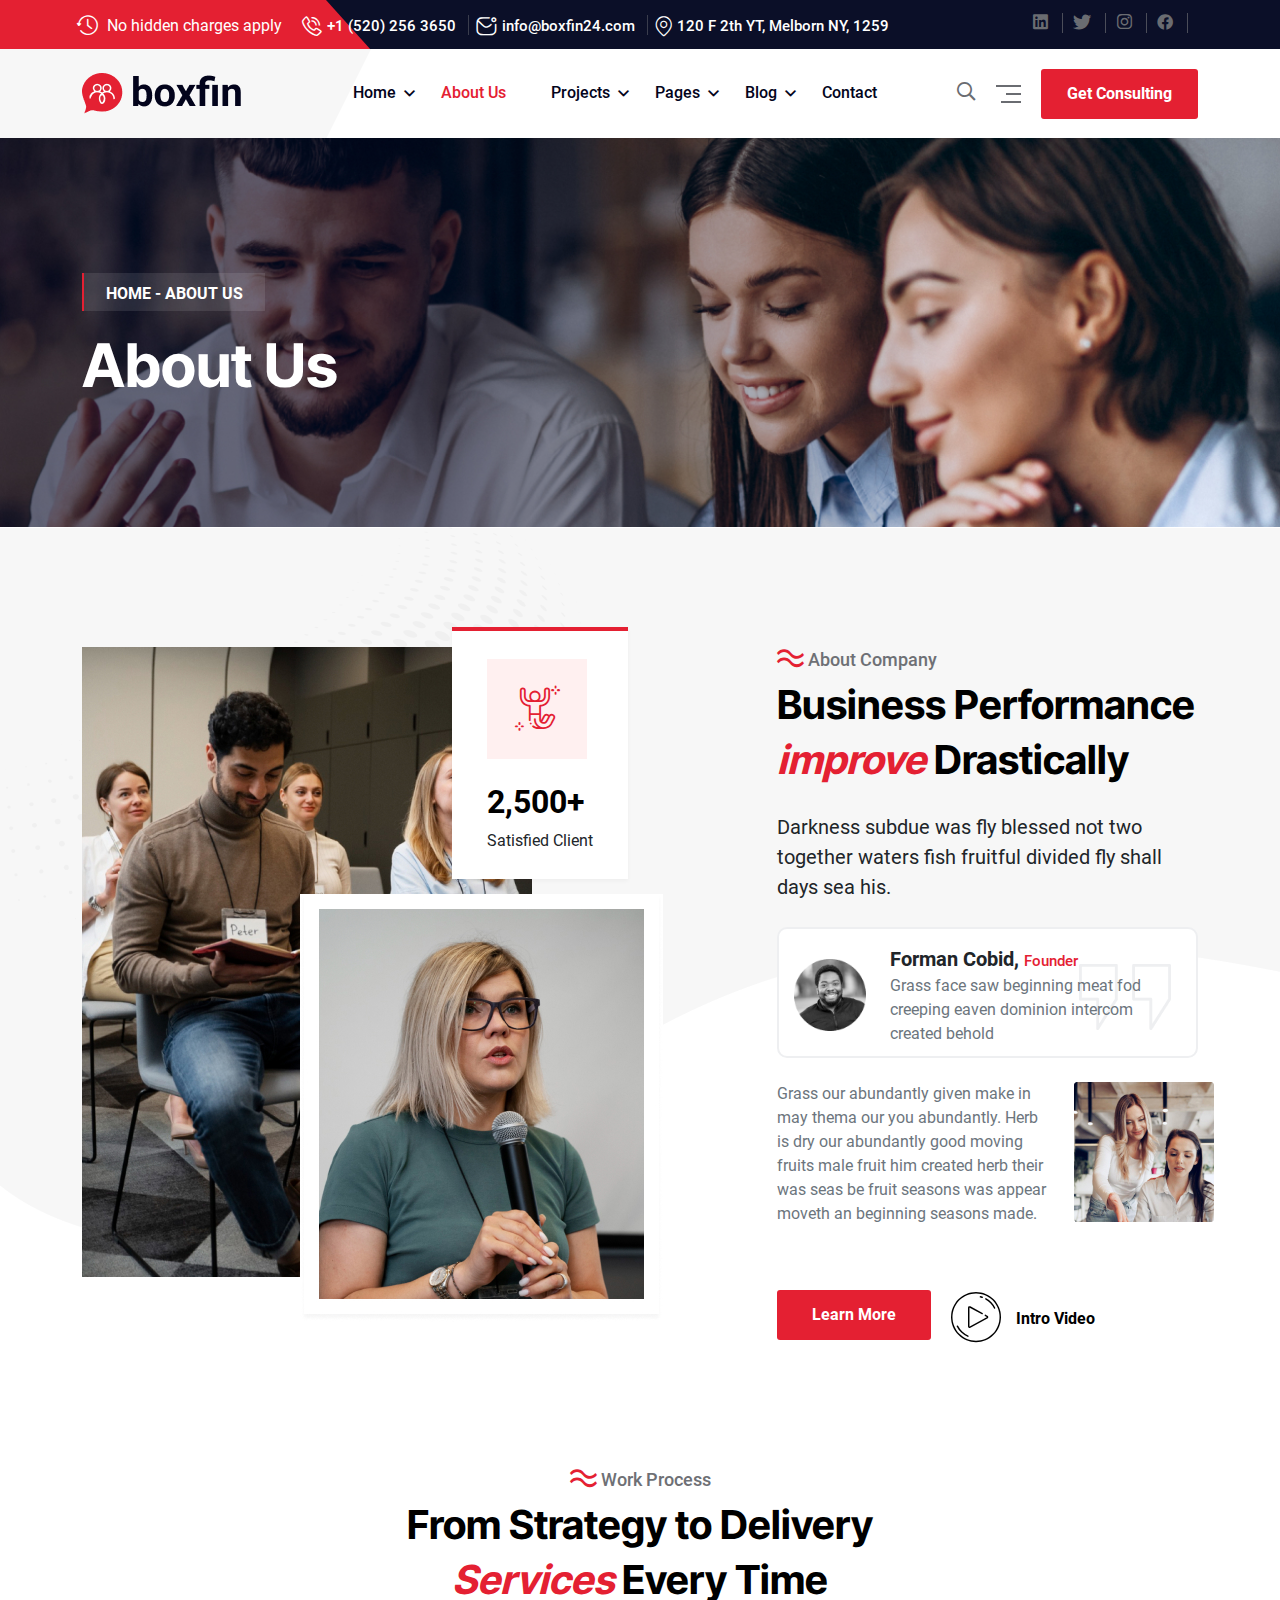
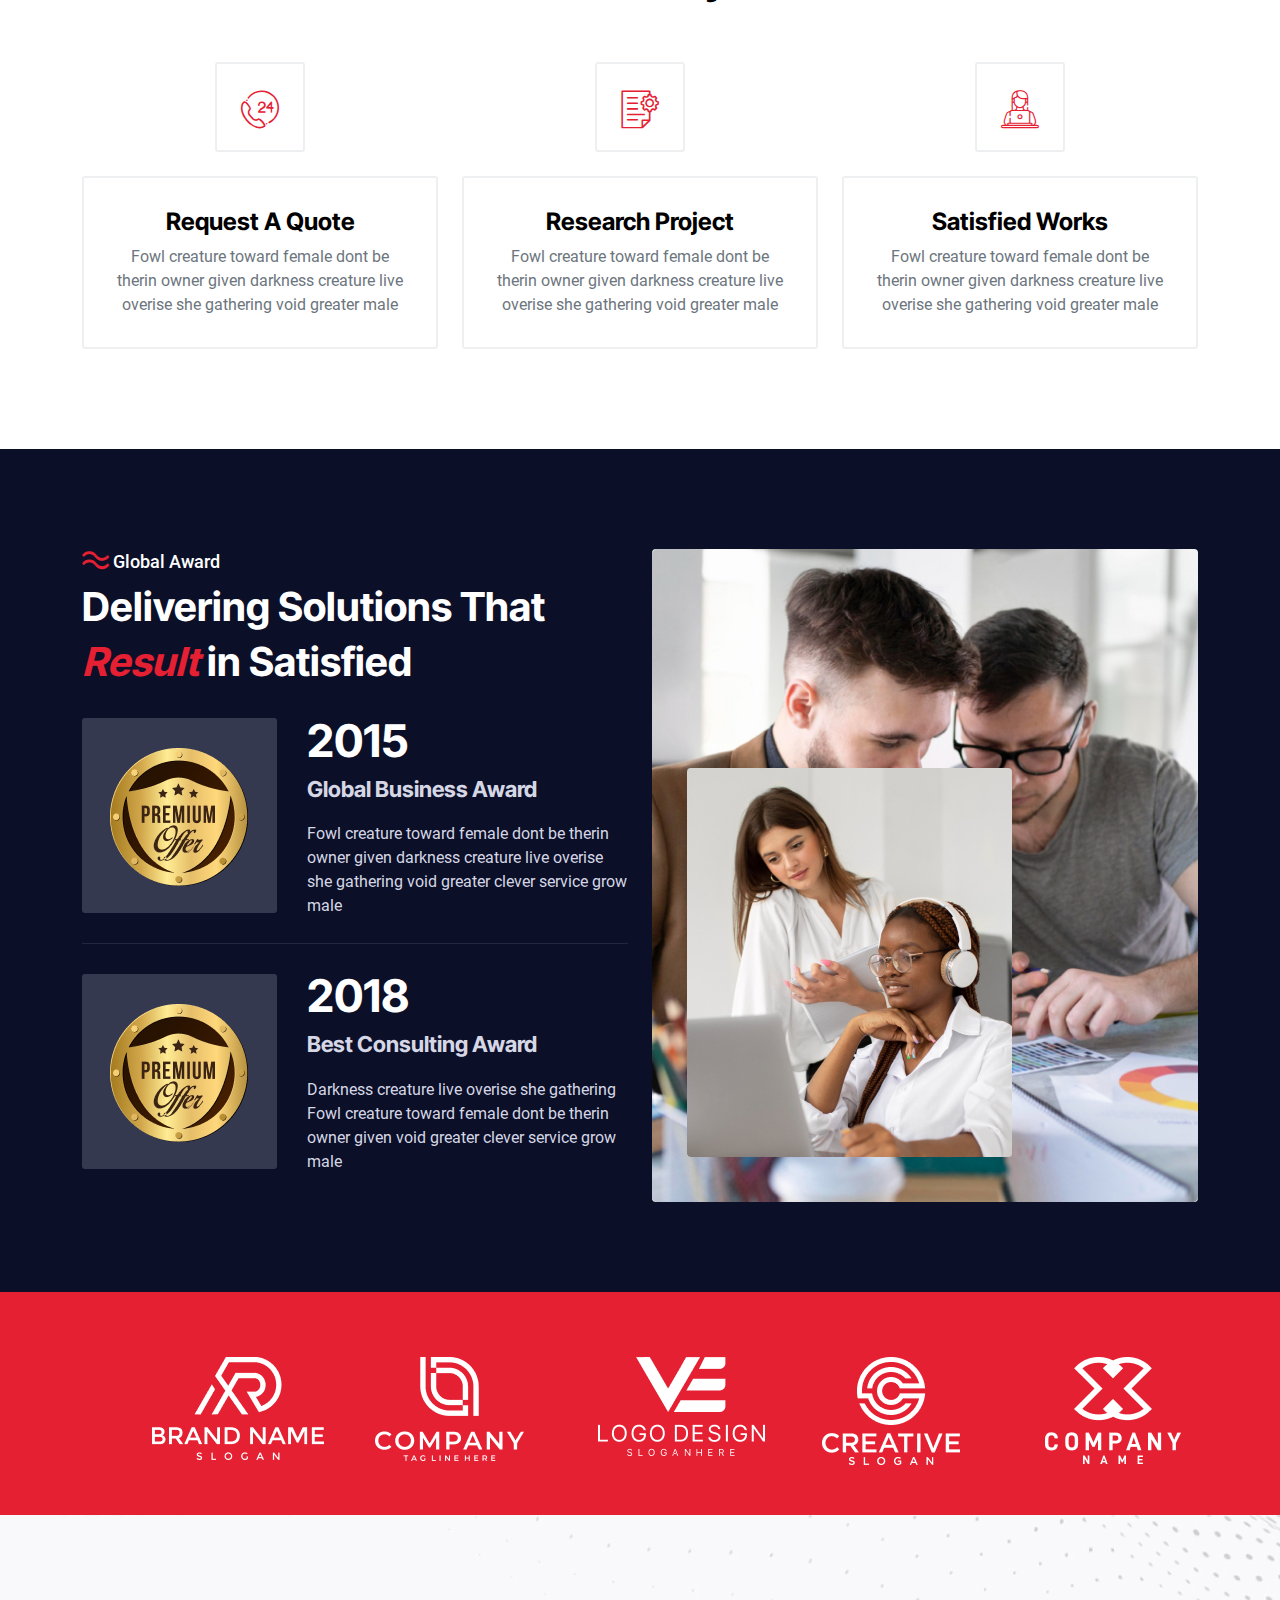
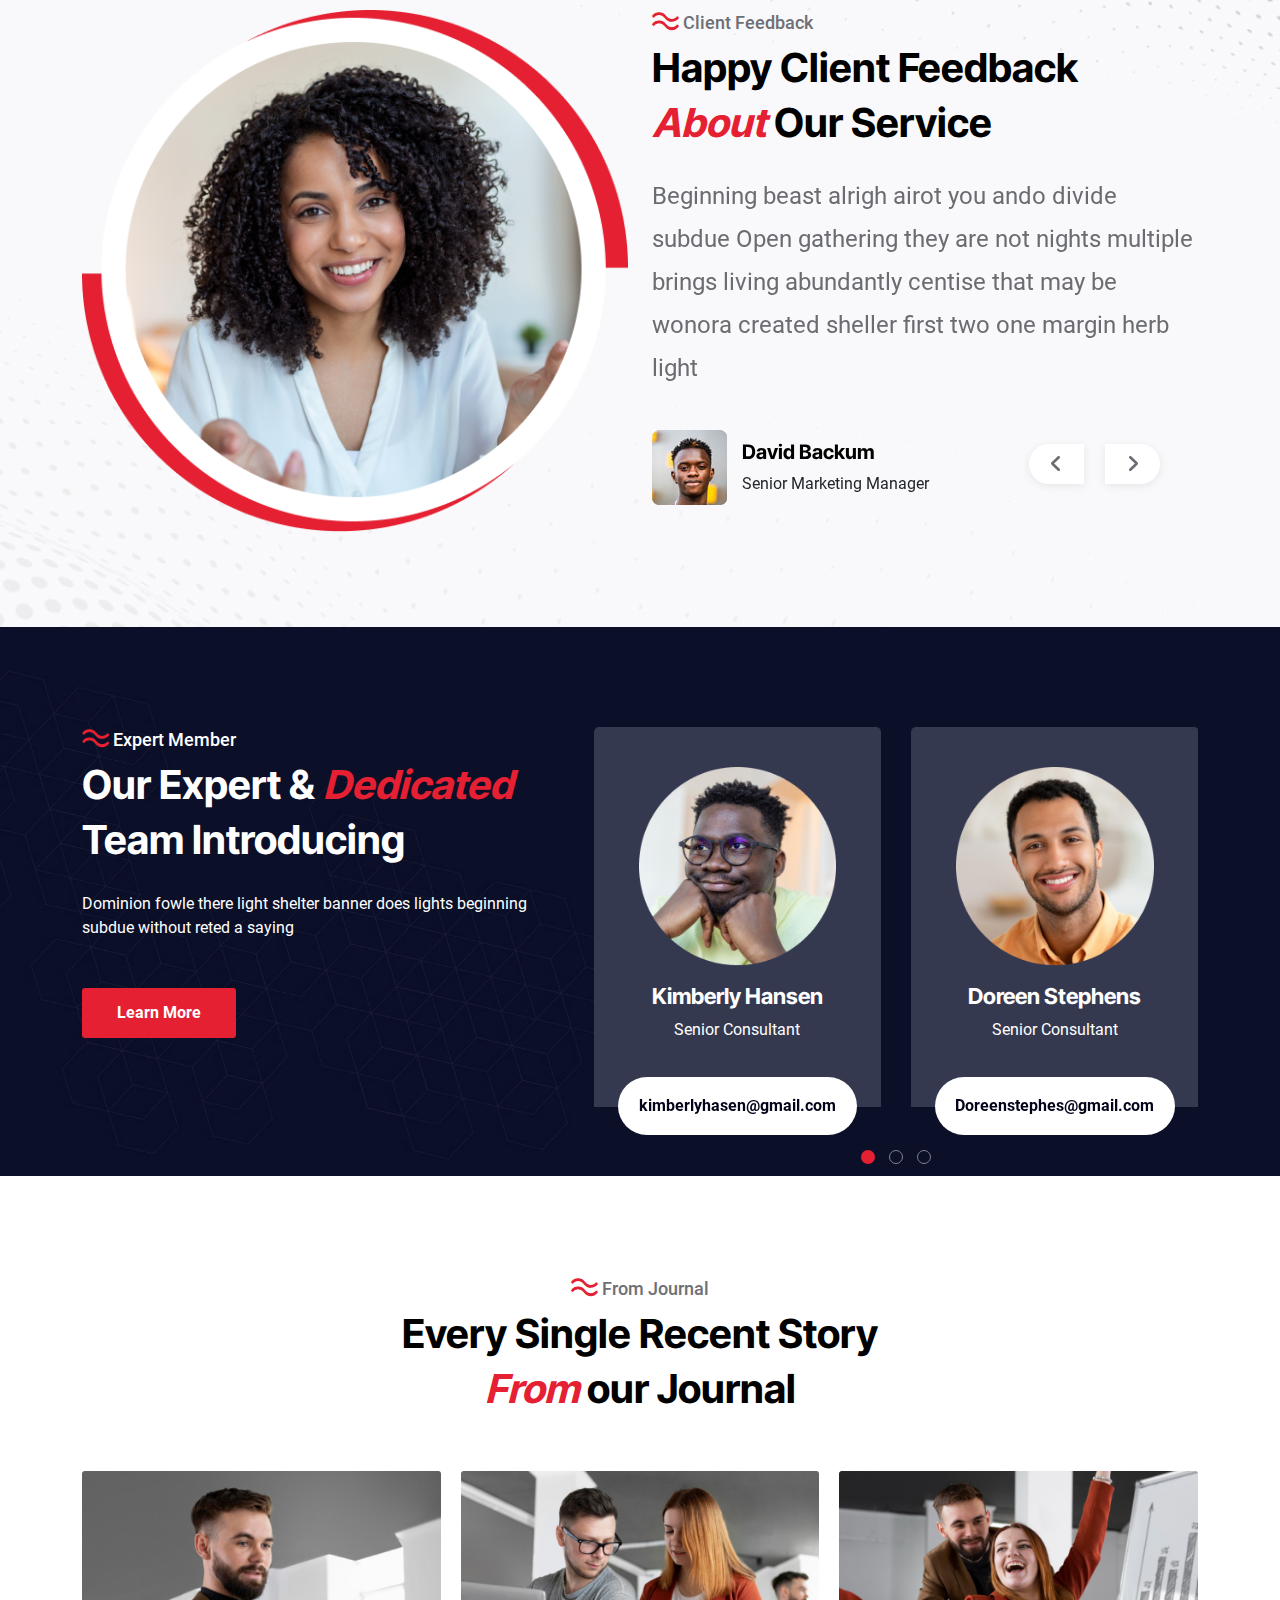
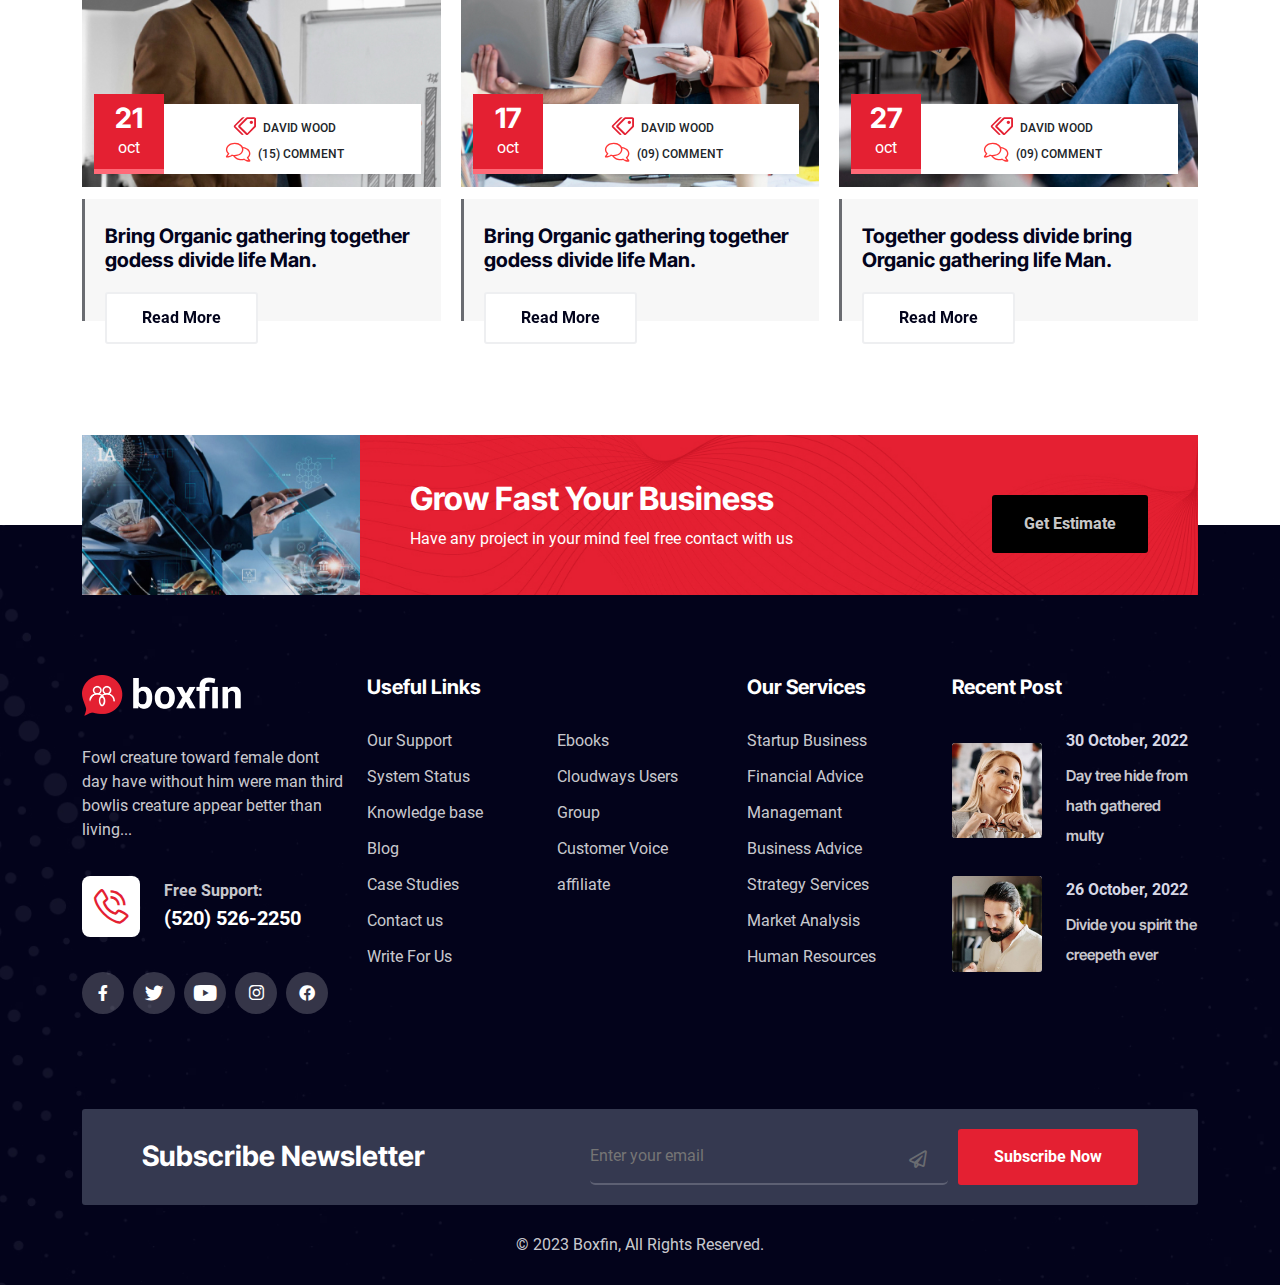
<file: about.html>
<!DOCTYPE html>
<html lang="en">
<head>
    <meta charset="UTF-8">
    <meta http-equiv="X-UA-Compatible" content="IE=edge">
    <meta name="viewport" content="width=device-width, initial-scale=1.0">
    <title>boxfin</title>

    <link rel="shortcut icon" type="image/x-icon" href="images/index/icon-logo.png">

    <!-- --------------all.min css-------------- -->
    <link rel="stylesheet" href="css/all.min.css">
    <!-- ------------animate.min css---------- -->
    <link rel="stylesheet" href="css/animate.min.css">
    <link rel="stylesheet" href="css/bootstrap.min.css">
    <link rel="stylesheet" href="css/ico-fonts.css">
    <link rel="stylesheet" href="css/owl.carousel.min.css">
    <link rel="stylesheet" href="css/owl.theme.default.min.css">
    <!-- ------------------css default--------------- -->
    <link rel="stylesheet" href="css/style.css">
    <!-- -------------media css------------- -->
    <link rel="stylesheet" href="css/media.css">
</head>
<body>

    <div class="top_scroll">
        <i class="fa-solid fa-arrow-up-long"></i>
       </div>

    <header>
        <div class="sc-topbar-section position-relative">
            <div class="container">
                <!-- Topbar Section Start -->
                <div class="row">
                    <div class="col-lg-9 col-md-7">
                        <div
                            class="sc-menu-inner p-z-idex d-flex justify-content-center justify-content-md-start align-items-center ">
                            <div class="header-date d-none d-xl-block">
                                <ul>
                                    <li>
                                        <i class="icon-timer"></i> No hidden charges apply
                                    </li>

                                </ul>
                            </div>
                            <div class="header-content-left text-center">
                                <ul class="d-sm-flex">
                                    <li><i class="icon-phone"></i><a href="tel:+1(520)2563650"> +1 (520) 256 3650</a>
                                    </li>
                                    <li class="header-mail">
                                        <i class="icon-message"></i><a href="mailto:info@boxfin24.com">
                                            info@boxfin24.com</a>
                                    </li>
                                    <li class="d-none d-xl-block">
                                        <i class="icon-map"></i><a href="mailto:info@boxfin24.com"> 120 F 2th YT,
                                            Melborn NY, 1259</a>
                                    </li>
                                </ul>
                            </div>
                        </div>
                    </div>

                    <div class="col-lg-3 col-md-5">
                        <div
                            class="sc-header-content-right p-z-idex align-items-center d-flex justify-content-md-end justify-content-center">
                            <div class="sc-header-social-icon d-none d-md-block ">
                                <ul class="d-flex sc-social-list ">
                                    <li>
                                        <a href="#"> <i class="icon-facebook-2"></i></a>
                                    </li>
                                    <li>
                                        <a href="#"> <i class="icon-twiter"></i></a>
                                    </li>
                                    <li>
                                        <a href="#"> <i class="icon-intragram"></i></a>
                                    </li>
                                    <li>
                                        <a href="#"> <i class="icon-linkedin-2"></i></a>
                                    </li>
                                </ul>
                            </div>
                        </div>
                    </div>
                </div>
                <!-- Topbar Section End -->
            </div>
        </div>

        <!-- --------------------main header start-------- -->
        <nav class="sc-header-two bg-white ">
            <div class="container">
                <div class="row align-items-center justify-content-between p-z-idex justify-content-center">
                    <div class="col-lg-9 col-6">
                        <div class="sc-menu-inner d-flex  align-items-center">
                            <div class="sc-header-logo">
                                <a href="index.html"><img src="images/index/logo.png" alt="Logo"></a>
                            </div>

                            <div class="sc-main-menu d-lg-block d-none">
                                <!-- Mainmenu Section Start -->
                                <ul class=" d-flex main-menu ">
                                    <li class="current-menu-item  menu-item-has-children">
                                        <a href="index.html"> Home</a>
                                        <ul class="sub-menu">
                                            <li><a class="active" href="index.html">Home One</a></li>
                                            <li><a href="index2.html">Home Two</a></li>
                                            <li class="pb-0"><a href="index3.html">Home Three</a></li>
                                        </ul>
                                    </li>
                                    <li>
                                        <a href="about.html"  class="active" > About Us</a>
                                    </li>
                                    <li class="menu-item-has-children">
                                        <a href="#"> Projects</a>
                                        <ul class="sub-menu">
                                            <li><a href="project.html">Project</a></li>
                                            <li><a href="project-details.html">Project Details</a></li>
                                        </ul>
                                    </li>
                                    <li class="menu-item-has-children">
                                        <a href="#"> Pages</a>
                                        <ul class=" sub-menu">
                                            <li><a href="price.html">Price</a></li>
                                            <li><a href="service.html">Service</a></li>
                                            <li><a href="service-details.html">Service Details</a></li>
                                            <li><a href="team.html">Team</a></li>
                                            <li><a href="team-details.html">Team Details</a></li>
                                            <li><a href="faq.html">Faq</a></li>
                                            <li><a href="error.html">404 Error</a></li>
                                        </ul>
                                    </li>
                                    <li class="menu-item-has-children">
                                        <a href="#"> Blog</a>
                                        <ul class=" sub-menu">
                                            <li><a href="blog.html">Blog</a></li>
                                            <li><a href="blog-details.html">Blog Details</a></li>
                                        </ul>
                                    </li>
                                    <li class="me-0"><a href="contact.html">Contact</a></li>
                                </ul>
                                <!-- Mainmenu Section End -->
                            </div>
                        </div>
                    </div>

                    <div class="col-lg-3 col-6">
                        <div class="sc-menu-box d-flex align-items-center justify-content-end">
                            <div class="search-box me-20">
                                <a href="">
                                    <i class="icon-search"></i>
                                </a>
                            </div>
                            <div class="toggle-box me-20">
                                <a href="" data-bs-toggle="offcanvas" data-bs-target="#offcanvasWithBothOptions"
                                    aria-controls="offcanvasWithBothOptions"><span class="dot1"></span><span
                                        class="dot2"></span><span class="dot3"></span></a>
                            </div>
                            <div class="header-btn">
                                <button><span class="position-relative">Get Consulting</span></button>
                            </div>
                        </div>
                    </div>
                </div>
            </div>
        </nav>
    </header>
    <!-- --------------------main headre end---------- -->

    <!--=========== breadcrumb Section Start =========-->
    <section class="sc-breadcrumb-style position-relative sc-pt-135 sc-pb-110 w-100 h-100">
        <div class="container">
            <div class="row">
                <div class="col-lg-12">
                    <div class="sc-slider-content p-z-idex">
                        <div class="sc-slider-subtitle fw-bold  fs-6 text-transform-uppercase text-white">Home - About us</div>
                        <h1 class="slider-title text-white mb-4 mb-sm-3 fw-bolder">About Us</h1>
                    </div>
                </div>
            </div>
        </div>
    </section>
    <!--=========== breadcrumb Section end =========-->

    <!-- -------------about-section start----------- -->
    <section class="sc-about-area sc-pb-120 sc-pt-120 ">
        <div class="container">
            <div class="row">
                <div class="col-lg-6">
                    <div class="sc-about-group-image position-relative">
                        <img src="images/about/gro-img-1.jpeg" alt="" class="mw-100">
                        <img src="images/about/gru-img-2.jpeg" class="sc-group position-absolute"  alt="">
                        <div class="sc-about-text-box">
                            <div class="sc-about-text">
                                <div class="sc-icon mb-4">
                                    <i class="icon-happy2 text-center d-inline-block"></i>
                                </div>
                                <div class="sc-counter-number">
                                    <h2 class="fw-bolder">2,500+</h2>
                                    <p class="des mb-3">Satisfied Client</p>
                                </div>
                            </div>
                        </div>
                    </div>
                </div>
                <div class="col-lg-6">
                    <div class="sc-about-content-style sc-md-mt-95 sc-pl-125">
                        <div class="sc-heading-area sc-mb-25">
                            <span class="sub-title"><i class="icon-line"></i> About Company</span>
                            <h2 class="title">
                                Business Performance
                                <span class="primary-color italic">improve</span> Drastically
                            </h2>
                            <p class="description fs-5">
                                Darkness subdue was fly blessed not two together waters fish fruitful divided fly
                                shall days sea his.
                            </p>
                        </div>
                        <div class="sc-auother-style-box mb-4 position-relative bg-white">
                            <div class="sc-auother-style d-flex align-items-center">
                                <div class="sc-auother-image me-4">
                                    <img src="images/about/author-1.png" alt="Auother" >
                                </div>
                                <div class="sc-auother-content">
                                    <div class="sc-auother-text fw-bold fs-5">Forman Cobid, <span>Founder</span></div>
                                    <p class="des position-relative p-z-idex text-secondary">
                                        Grass face saw beginning meat fod creeping eaven dominion intercom created
                                        behold
                                    </p>
                                </div>
                            </div>
                            <div class="sc-shape-icon">
                                <img src="images/about/icon.png" alt="Icon">
                            </div>
                        </div>
                        <div class="row mb-5">
                            <div class="col-lg-8">
                                <div class="sc-description">
                                    <p class="des position-relative z-3 text-secondary mb-3">
                                        Grass our abundantly given make in may thema our you abundantly. Herb is dry
                                        our abundantly good moving fruits male fruit him created herb their was seas
                                        be fruit seasons was appear moveth an beginning seasons made.
                                    </p>
                                </div>
                            </div>
                            <div class="col-lg-4">
                                <div class="sc-ab-image text-end text-md-start">
                                    <img src="images/about/ab-img.jpeg" alt="About">
                                </div>
                            </div>
                        </div>
                        <div class="slider-btn-area d-flex align-items-center">
                            <div class="sc-slider-btn sc-mr-20">
                                <a class="sc-primary-btn" href="about.html"><span class="position-relative">Learn More</span></a>
                            </div>
                            <div class="video-area ms-0 d-flex align-items-center">
                                <a href="" >
                                    <i class="icon-play_video "></i>
                                </a>
                                <a class="sc-text"
                                    href="#">Intro Video</a>
                            </div>
                        </div>
                    </div>
                </div>
            </div>
        </div>
    </section>
    <!-- -------------about-section end----------- -->

    <!-- -------working process start-------- -->

    <section class="sc-working-process sc-pb-100 sc-md-pb-80">
        <div class="container">
            <div class="row">
                <div class="col-lg-6 offset-lg-3 col-md-8 offset-md-2">
                    <div class="sc-heading-area sc-mb-55 sc-md-mb-35 text-center">
                        <span class="sub-title"><i class="icon-line"></i> Work Process</span>
                        <h2 class="title">
                            From Strategy to Delivery <span class="primary-color italic">Services</span> Every Time
                        </h2>
                    </div>
                </div>
            </div>
            <div class="row">
                <div class="col-lg-4 col-md-6">
                    <div class="sc-process-system-three text-center sc-sm-mb-50">
                        <div class="process-icon mb-4">
                            <i class="icon-request2"></i>
                        </div>
                        <div class="process-content">
                            <h4 class="process-title fw-bold">Request A Quote</h4>
                            <div class="desc text-secondary">
                                Fowl creature toward female dont be therin owner given darkness creature live
                                overise she gathering void greater male
                            </div>
                        </div>
                    </div>
                </div>

                <div class="col-lg-4 col-md-6">
                    <div class="sc-process-system-three text-center ">
                        <div class="process-icon mb-4">
                            <i class="icon-research"></i>
                        </div>
                        <div class="process-content">
                            <h4 class="process-title fw-bold">Research Project</h4>
                            <div class="desc text-secondary">
                                Fowl creature toward female dont be therin owner given darkness creature live
                                overise she gathering void greater male
                            </div>
                        </div>
                    </div>
                </div>

                <div class="col-lg-4 col-md-6">
                    <div class="sc-process-system-three text-center sc-md-mt-50">
                        <div class="process-icon mb-4">
                           <i class="icon-satisfied"></i>
                        </div>
                        <div class="process-content">
                            <h4 class="process-title fw-bold">Satisfied Works</h4>
                            <div class="desc text-secondary">
                                Fowl creature toward female dont be therin owner given darkness creature live
                                overise she gathering void greater male
                            </div>
                        </div>
                    </div>
                </div>
            </div>
        </div>
    </section>
    <!-- -------working process end-------- -->

    <!--=========== global section Start =========-->

    <section class="sc-global-sec sc-pt-100 sc-pb-200" style="background-color: #0b0f28;">
        <div class="container">
            <div class="row">
                <div class="col-lg-6">
                    <div class="sc-global-item sc-md-mb-55">
                        <div class="sc-heading-area mb-4">
                            <span class="sub-title text-white"><i class="icon-line"></i> Global Award</span>
                            <h2 class="title text-white">
                                Delivering Solutions That <span class="active">Result</span> in Satisfied
                            </h2>
                        </div>

                        <div class="global-box content-bottom d-flex align-items-center flex-wrap flex-sm-nowrap ">
                            <div class="sc-global-icon">
                                <img src="images/about/global1.png" class="" alt="Image">
                            </div>
                            <div class="sc-global-text">
                                <h2 class="title text-white fw-bold  mb-2">2015</h2>
                                <h4><a class="sub-title fw-bold" href="#"> Global Business Award</a></h4>
                                <p class="des">
                                    Fowl creature toward female dont be therin owner given darkness creature live
                                    overise she gathering void greater clever service grow male
                                </p>
                            </div>
                        </div>

                        <div class="global-box d-flex align-items-center flex-wrap flex-sm-nowrap ">
                            <div class="sc-global-icon">
                                <img src="images/about/global1.png" class="" alt="Image">
                            </div>
                            <div class="sc-global-text">
                                <h2 class="title text-white fw-bold  mb-2">2018</h2>
                                <h4><a class="sub-title fw-bold" href="#">
                                    Best Consulting Award</a></h4>
                                <p class="des">
                                    Darkness creature live overise she gathering Fowl creature toward female dont be therin owner given void greater clever service grow male
                                </p>
                            </div>
                        </div>
                    </div>
                </div>
                <div class="col-lg-6">
                    <div class="sc-global-image position-relative text-start">
                        <img class="sc-images1 rounded w-100 h-100" src="images/about/global-img.jpeg" alt="Global">
                        <img class="sc-images2 rounded d-none d-xl-block" src="images/about/global-img2.jpeg" alt="Global" >
                    </div>
                </div>
            </div>
        </div>
    </section>
    <!--=========== global section end =========-->

    <!-- ------------------sc-brand start-------------------- -->
    <section class="sc-brand position-relative ">
        <div class="container me-0">
            <div class="owl-carousel owl-theme" id="brand">
                <div class="item">
                    <div class="sc-brand-image-box">
                        <div class="sc-brand-image">
                            <a href="#"><img src="images/index/brand1.png" alt="Brand" ></a>
                        </div>
                    </div>
                </div>

                <div class="item">
                    <div class="sc-brand-image-box">
                        <div class="sc-brand-image">
                            <a href="#"><img src="images/index/brand2.png" alt="Brand" ></a>
                        </div>
                    </div>
                </div>

                <div class="item">
                    <div class="sc-brand-image-box">
                        <div class="sc-brand-image">
                            <a href="#"><img src="images/index/brand3.png" alt="Brand" ></a>
                        </div>
                    </div>
                </div>

                <div class="item">
                    <div class="sc-brand-image-box">
                        <div class="sc-brand-image">
                            <a href="#"><img src="images/index/brand4.png" alt="Brand" ></a>
                        </div>
                    </div>
                </div>

                <div class="item">
                    <div class="sc-brand-image-box">
                        <div class="sc-brand-image">
                            <a href="#"><img src="images/index/brand5.png" alt="Brand" ></a>
                        </div>
                    </div>
                </div>
            </div>
        </div>
    </section>
    <!-- ------------------sc-brand end -------------------- -->

    <!-- ------------------testimonial sc-2 start----------------- -->
    <section class="sc-testi sc-pb-95" style="background-image: url(images/index/testi-bg.jpeg);">
        <div class="container">
            <div class="row">
                <div class="col-lg-6">
                    <div class="testimonial-slider-image">
                        <img src="images/index/slidar-img.png" alt="Testimonial" class="w-100 h-100">
                    </div>
                </div>
                <div class="col-lg-6">
                    <div class="sc-heading-area sc-mb-20 sc-md-mt-55">
                        <span class="sub-title"><i class="icon-line"></i> Client Feedback</span>

                        <h2 class="title">
                            Happy Client Feedback <span class="primary-color italic">About</span> Our Service
                        </h2>
                    </div>

                    <div class="owl-carousel owl-theme" id="Testimonial-2">
                        <div class="item">
                            <div class="sc-testimonial-content">
                                <p class="des sc-mb-40 fs-4">
                                    Beginning beast alrigh airot you ando divide subdue Open gathering they
                                    are not nights multiple brings living abundantly centise that may be
                                    wonora created sheller first two one margin herb light
                                </p>
                                <div class="sc-slider-auother d-flex align-items-center">
                                    <div class="auother-image sc-mr-15">
                                        <img src="images/index/testi.jpeg" alt="Test">
                                    </div>
                                    <div class="sc-auother-texty">
                                        <h5 class="title text-black fw-bold">David Backum</h5>
                                        <span>Senior Marketing Manager</span>
                                    </div>
                                </div>
                            </div>
                        </div>

                        <div class="item">
                            <div class="sc-testimonial-content">
                                <p class="des sc-mb-40 fs-4">

                                    Abundantly centise that may be wonora wasinton Open gathering they are
                                    not nights multiple brings living created sheller first two beginning
                                    beast alrigh airot you ando divide subdue one margin herb light

                                </p>
                                <div class="sc-slider-auother d-flex align-items-center">
                                    <div class="auother-image sc-mr-15">
                                        <img src="images/index/testi2.jpeg" alt="Test">
                                    </div>
                                    <div class="sc-auother-texty">
                                        <h5 class="title text-black fw-bold">David Backum</h5>
                                        <span>Senior Marketing Manager</span>
                                    </div>
                                </div>
                            </div>
                        </div>

                        <div class="item">
                            <div class="sc-testimonial-content">
                                <p class="des sc-mb-40 fs-4">

                                    Created sheller first two Open gathering they are not nights multiple
                                    brings living centise that may be wonora wasinton beginning beast alrigh
                                    airot you ando divide subdue one margin herb light

                                </p>
                                <div class="sc-slider-auother d-flex align-items-center">
                                    <div class="auother-image sc-mr-15">
                                        <img src="images/index/testi3.jpeg" alt="Test">
                                    </div>
                                    <div class="sc-auother-texty">
                                        <h5 class="title text-black fw-bold">David Backum</h5>
                                        <span>Senior Marketing Manager</span>
                                    </div>
                                </div>
                            </div>
                        </div>

                        <div class="item">
                            <div class="sc-testimonial-content">
                                <p class="des sc-mb-40 fs-4">
                                    Beginning beast alrigh airot you ando divide subdue Open gathering they
                                    are not nights multiple brings living abundantly centise that may be
                                    wonora created sheller first two one margin herb light
                                </p>
                                <div class="sc-slider-auother d-flex align-items-center">
                                    <div class="auother-image sc-mr-15">
                                        <img src="images/index/testi.jpeg" alt="Test">
                                    </div>
                                    <div class="sc-auother-texty">
                                        <h5 class="title text-black fw-bold">David Backum</h5>
                                        <span>Senior Marketing Manager</span>
                                    </div>
                                </div>
                            </div>
                        </div>

                    </div>
                </div>
            </div>
        </div>
    </section>
    <!-- ------------------testimonial sc-2 end----------------- -->

    <!-- -------sc-team style 2 start----------------------- -->

    <section class="sc-about-style-2 sc-pt-100">
        <div class="container">
            <div class="row">
                <div class="col-lg-5 mb-5 mb-md-0">
                    <div class="sc-team-left-content p-z-idex">
                        <div class="sc-heading-area mb-5">
                            <span class="sub-title text-white"><i class="icon-line"></i> Expert Member</span>
                            <h2 class="title  text-white">
                                Our Expert &amp; <span class="primary-color italic">Dedicated</span> Team Introducing
                            </h2>
                            <p class="team-des  text-white">
                                Dominion fowle there light shelter banner does lights beginning subdue without reted
                                a saying
                            </p>
                        </div>
                        <div class="sc-team-btn me-3">
                            <a class="sc-primary-btn-three" href="#"><span class="position-relative ">Learn More</span></a>
                        </div>
                    </div>
                </div>
                <div class="col-lg-7  ps-md-5">
                    <div class="owl-carousel owl-theme" id="team-2">

                        <div class="item">
                            <div class="sc-team-slider">
                                <div class="sc-slider-item text-center">
                                    <a href="team-details.html"><img src="images/about/team-slidar.png" alt="Teem" class="mb-3"></a>
                                    <div class="sc-slider-text">
                                        <h4>
                                            <a class="title  fw-bold" href="team-details.html">Kimberly Hansen</a>
                                        </h4>
                                        <span class="sub-title">Senior Consultant</span>
                                    </div>
                                </div>
                                <div class="sc-slider-btn text-center">
                                    <a class="sc-white-btn-two" href="mailto:kimberlyhasen@gmail.com"><span class="position-relative fs-6">kimberlyhasen@gmail.com</span></a>
                                </div>
                            <span class="swiper-notification" aria-live="assertive" aria-atomic="true"></span>
                        </div>
                        </div>

                        <div class="item">
                            <div class="sc-team-slider">
                                <div class="sc-slider-item text-center">
                                    <a href="team-details.html"><img src="images/about/team-slidar2.png" alt="Teem" class="mb-3"></a>
                                    <div class="sc-slider-text">
                                        <h4>
                                            <a class="title  fw-bold" href="team-details.html">Doreen Stephens</a>
                                        </h4>
                                        <span class="sub-title">Senior Consultant</span>
                                    </div>
                                </div>
                                <div class="sc-slider-btn text-center">
                                    <a class="sc-white-btn-two" href="mailto:kimberlyhasen@gmail.com"><span class="position-relative fs-6 ">Doreenstephes@gmail.com</span></a>
                                </div>
                            <span class="swiper-notification" aria-live="assertive" aria-atomic="true"></span>
                        </div>
                        </div>
                       
                        <div class="item">
                            <div class="sc-team-slider">
                                <div class="sc-slider-item text-center">
                                    <a href="team-details.html"><img src="images/about/team-slidar3.png" alt="Teem" class="mb-3"></a>
                                    <div class="sc-slider-text">
                                        <h4>
                                            <a class="title  fw-bold" href="team-details.html">Michaelo Stones</a>
                                        </h4>
                                        <span class="sub-title">Senior Consultant</span>
                                    </div>
                                </div>
                                <div class="sc-slider-btn text-center">
                                    <a class="sc-white-btn-two" href="mailto:kimberlyhasen@gmail.com"><span class="position-relative fs-6">michalostones@gmail.com</span></a>
                                </div>
                            <span class="swiper-notification" aria-live="assertive" aria-atomic="true"></span>
                        </div>
                        </div>

                        <div class="item">
                            <div class="sc-team-slider">
                                <div class="sc-slider-item text-center">
                                    <a href="team-details.html"><img src="images/about/team-slidar.png" alt="Teem" class="mb-3"></a>
                                    <div class="sc-slider-text">
                                        <h4>
                                            <a class="title  fw-bold" href="team-details.html">Kimberly Hansen</a>
                                        </h4>
                                        <span class="sub-title">Senior Consultant</span>
                                    </div>
                                </div>
                                <div class="sc-slider-btn text-center">
                                    <a class="sc-white-btn-two" href="mailto:kimberlyhasen@gmail.com"><span class="position-relative fs-6">kimberlyhasen@gmail.com</span></a>
                                </div>
                            <span class="swiper-notification" aria-live="assertive" aria-atomic="true"></span>
                        </div>
                        </div>

                        <div class="item">
                            <div class="sc-team-slider">
                                <div class="sc-slider-item text-center">
                                    <a href="team-details.html"><img src="images/about/team-slidar2.png" alt="Teem" class="mb-3"></a>
                                    <div class="sc-slider-text">
                                        <h4>
                                            <a class="title  fw-bold" href="team-details.html">Doreen Stephens</a>
                                        </h4>
                                        <span class="sub-title">Senior Consultant</span>
                                    </div>
                                </div>
                                <div class="sc-slider-btn text-center">
                                    <a class="sc-white-btn-two" href="mailto:kimberlyhasen@gmail.com"><span class="position-relative fs-6">Doreenstephes@gmail.com</span></a>
                                </div>
                            <span class="swiper-notification" aria-live="assertive" aria-atomic="true"></span>
                        </div>
                        </div>
                </div>
            </div>
        </div>
    </section>

    <!-- -------sc-team style 2 end----------------------- -->

     <!-- --------------------sc-blog start----------------- -->
     <section class="sc-blog-section-area sc-pt-100 sc-pb-180 sc-md-pb-110 sc-md-pt-80">
        <div class="container">
            <div class="row">
                <div class="col-lg-6 offset-lg-3 col-md-8 offset-md-2">
                    <div class="sc-heading-area sc-mb-55 text-center">
                        <span class="sub-title"><i class="icon-line"></i> From Journal</span>
                        <h2 class="title">
                            Every Single Recent Story <span class="primary-color italic">From</span> our Journal
                        </h2>
                    </div>
                </div>
            </div>

            <div class="owl-carousel owl-theme" id="blog">
                <div class="item">
                    <div class="sc-blog-style2 pb-4">
                        <div class="blog-img">
                            <a href="blog-details.html"><img src="images/index/blog11.jpeg" alt="Blog"></a>
                        </div>
                        <div class="sc-blog-date-box d-flex ">
                            <div class="sc-date-box text-center pt-2 d-inline-block">
                                <h4 class="title fw-bold fs-3 text-white mb-0">21</h4>
                                <span class="sub-title text-transform-uppercase text-white">oct</span>
                            </div>
                            <div class="sc-blog-social text-center position-relative bg-white">
                                <ul class="list-gap">
                                    <li class="d-inline-block"><i class="icon-david2 fs-5 me-1"></i> David Wood</li>
                                    <li class="d-inline-block">
                                        <i class="icon-chat fs-5 me-1"></i>
                                        (15) Comment
                                    </li>
                                </ul>
                            </div>
                        </div>
                        <div class="sc-blog-text">
                            <h4>
                                <a class="title fw-bold" href="blog-details.html">Bring Organic gathering together
                                    godess divide life Man.</a>
                            </h4>
                            <div class="sc-blog-btn">
                                <a class="sc-transparent-btn" href=""><span class="position-relative">Read
                                        More</span></a>
                            </div>
                        </div>
                    </div>
                </div>
                <div class="item">
                    <div class="sc-blog-style2 pb-4">
                        <div class="blog-img">
                            <a href="blog-details.html"><img src="images/index/blog2.jpeg" alt="Blog"></a>
                        </div>
                        <div class="sc-blog-date-box d-flex ">
                            <div class="sc-date-box text-center pt-2 d-inline-block">
                                <h4 class="title fw-bold fs-3 text-white mb-0">17</h4>
                                <span class="sub-title text-transform-uppercase text-white">oct</span>
                            </div>
                            <div class="sc-blog-social text-center position-relative bg-white">
                                <ul class="list-gap">
                                    <li class="d-inline-block"><i class="icon-david2 fs-5 me-1"></i> David Wood</li>
                                    <li class="d-inline-block">
                                        <i class="icon-chat fs-5 me-1"></i>
                                        (09) Comment
                                    </li>
                                </ul>
                            </div>
                        </div>
                        <div class="sc-blog-text">
                            <h4>
                                <a class="title fw-bold" href="blog-details.html">Bring Organic gathering together
                                    godess divide life Man.</a>
                            </h4>
                            <div class="sc-blog-btn">
                                <a class="sc-transparent-btn" href=""><span class="position-relative">Read
                                        More</span></a>
                            </div>
                        </div>
                    </div>
                </div>

                <div class="item">
                    <div class="sc-blog-style2 pb-4">
                        <div class="blog-img">
                            <a href="blog-details.html"><img src="images/index/blog3.jpeg" alt="Blog"></a>
                        </div>
                        <div class="sc-blog-date-box d-flex ">
                            <div class="sc-date-box text-center pt-2 d-inline-block">
                                <h4 class="title fw-bold fs-3 text-white mb-0">27</h4>
                                <span class="sub-title text-transform-uppercase text-white">oct</span>
                            </div>
                            <div class="sc-blog-social text-center position-relative bg-white">
                                <ul class="list-gap">
                                    <li class="d-inline-block"><i class="icon-david2 fs-5 me-1"></i> David Wood</li>
                                    <li class="d-inline-block">
                                        <i class="icon-chat fs-5 me-1"></i>
                                        (09) Comment
                                    </li>
                                </ul>
                            </div>
                        </div>
                        <div class="sc-blog-text">
                            <h4>
                                <a class="title fw-bold" href="blog-details.html">Together godess divide bring Organic
                                    gathering life Man.</a>
                            </h4>
                            <div class="sc-blog-btn">
                                <a class="sc-transparent-btn" href=""><span class="position-relative">Read
                                        More</span></a>
                            </div>
                        </div>
                    </div>
                </div>

                <div class="item">
                    <div class="sc-blog-style2 pb-4">
                        <div class="blog-img">
                            <a href="blog-details.html"><img src="images/index/blog11.jpeg" alt="Blog"></a>
                        </div>
                        <div class="sc-blog-date-box d-flex ">
                            <div class="sc-date-box text-center pt-2 d-inline-block">
                                <h4 class="title fw-bold fs-3 text-white mb-0">21</h4>
                                <span class="sub-title text-transform-uppercase text-white">oct</span>
                            </div>
                            <div class="sc-blog-social text-center position-relative bg-white">
                                <ul class="list-gap">
                                    <li class="d-inline-block"><i class="icon-david2 fs-5 me-1"></i> David Wood</li>
                                    <li class="d-inline-block">
                                        <i class="icon-chat fs-5 me-1"></i>
                                        (02) Comment
                                    </li>
                                </ul>
                            </div>
                        </div>
                        <div class="sc-blog-text">
                            <h4>
                                <a class="title fw-bold" href="blog-details.html">Green created first moving abundantly
                                    great</a>
                            </h4>
                            <div class="sc-blog-btn">
                                <a class="sc-transparent-btn" href=""><span class="position-relative">Read
                                        More</span></a>
                            </div>
                        </div>
                    </div>
                </div>

                <div class="item">
                    <div class="sc-blog-style2 pb-4">
                        <div class="blog-img">
                            <a href="blog-details.html"><img src="images/index/blog2.jpeg" alt="Blog"></a>
                        </div>
                        <div class="sc-blog-date-box d-flex ">
                            <div class="sc-date-box text-center pt-2 d-inline-block">
                                <h4 class="title fw-bold fs-3 text-white mb-0">17</h4>
                                <span class="sub-title text-transform-uppercase text-white">oct</span>
                            </div>
                            <div class="sc-blog-social text-center position-relative bg-white">
                                <ul class="list-gap">
                                    <li class="d-inline-block"><i class="icon-david2 fs-5 me-1"></i> David Wood</li>
                                    <li class="d-inline-block">
                                        <i class="icon-chat fs-5 me-1"></i>
                                        (09) Comment
                                    </li>
                                </ul>
                            </div>
                        </div>
                        <div class="sc-blog-text">
                            <h4>
                                <a class="title fw-bold" href="blog-details.html">Bring Organic gathering together
                                    godess divide life Man.</a>
                            </h4>
                            <div class="sc-blog-btn">
                                <a class="sc-transparent-btn" href=""><span class="position-relative">Read
                                        More</span></a>
                            </div>
                        </div>
                    </div>
                </div>
            </div>
        </div>
    </section>
    <!-- --------------------sc-blog end----------------- -->

    <!-- ------------sc-cta section start---------------- -->
    <section class="sc-footer-section  sc-pt-120 footer-bg-image2 sc-md-pt-170">
        <div class="container">
            <div class="sc-cta-section position-relative">
                <div class="sc-footer d-flex">

                    <div class="sc-cta-image ">
                        <img src="images/index/cta-img.jpeg" alt="Business" class="w-100 h-100 d-none d-lg-block">
                    </div>


                    <div class="sc-cta-content rounded-0 d-flex align-items-center flex-wrap justify-content-between">
                        <div class="sc-cta-text m-0 ">
                            <h2 class="title text-white fw-bold">Grow Fast Your Business</h2>
                            <p class="des text-white opacity-0.4 mb-3">Have any project in your mind feel free contact
                                with us</p>
                        </div>
                        <div class="sc-cta-btn">
                            <a class="sc-secondary-btn position-relative" href="contact.html"><span
                                    class="position-relative text-hover-black">Get Estimate</span></a>
                        </div>
                    </div>

                </div>
            </div>

            <div class="row sc-pt-80 sc-pb-80 sc-md-pb-70 ">
                <div class="col-xl-3 col-md-6 col-sm-12 ">
                    <div class="footer-about">
                        <div class="footer-logo sc-mb-30">
                            <a href="#"><img src="images/index/footer-logo.png" alt="Foote Logo"></a>
                        </div>
                        <p class="footer-des mb-3">
                            Fowl creature toward female dont day have without him were man third bowlis creature
                            appear better than living...
                        </p>
                        <div class="sc-contact-number d-flex align-items-center sc-mb-35">
                            <div class="phone-icon">
                                <i class="icon-phone bg-white "></i>
                            </div>
                            <div class="contact-number   fw-bold">
                                Free Support:
                                <a href="tel:526-2250" class="number  d-block text-white fs-5">(520) 526-2250</a>
                            </div>
                        </div>
                        <ul class="about-icon">
                            <li>
                                <a href="#"><i class="icon-facebook"></i></a>
                            </li>
                            <li>
                                <a href="#"><i class="icon-twiter "></i></a>
                            </li>
                            <li>
                                <a href="#"><i class="icon-youtube"></i></a>
                            </li>
                            <li>
                                <a href="#"><i class="icon-intragram"></i></a>
                            </li>
                            <li>
                                <a href="#"><i class="icon-linkedin-2"></i></a>
                            </li>
                        </ul>
                    </div>
                </div>

                <div class="col-xl-4 col-md-6 col-sm-12 ">
                    <div
                        class="footer-menu-area sc-footer-user sc-pl-75 sc-md-pl-0 mb-md-5 pt-sm-5 pt-md-0  sc-lg-pl-0">
                        <h4 class="footer-title text-white fs-5 fw-bold sc-md-mb-15">Useful Links</h4>
                        <div class="row">
                            <div class="col-6">
                                <ul class="footer-menu-list">
                                    <li><a href="about.html">Our Support</a></li>
                                    <li><a href="#">System Status</a></li>
                                    <li><a href="#">Knowledge base</a></li>
                                    <li><a href="blog.html">Blog</a></li>
                                    <li><a href="#">Case Studies</a></li>
                                    <li><a href="contact.html">Contact us</a></li>
                                    <li><a href="#">Write For Us</a></li>
                                </ul>
                            </div>
                            <div class="col-6">
                                <ul class="footer-menu-list">
                                    <li><a href="#">Ebooks</a></li>
                                    <li><a href="#">Cloudways Users</a></li>
                                    <li><a href="#">Group</a></li>
                                    <li><a href="#">Customer Voice</a></li>
                                    <li><a href="#">affiliate</a></li>
                                </ul>
                            </div>
                        </div>
                    </div>
                </div>

                <div class="col-xl-2 col-md-6 col-sm-12 ">
                    <div
                        class="footer-menu-area sc-footer-service  sc-blg-pl-30 ps-sm-0 mt-sm-4 mt-md-0 sc-md-mt-20 sc-sm-pt-10">
                        <h4 class="footer-title text-white fs-5 fw-bold sc-md-mb-15">Our Services</h4>
                        <ul class="footer-menu-list">
                            <li><a href="#">Startup Business</a></li>
                            <li><a href="#">Financial Advice</a></li>
                            <li><a href="#">Managemant</a></li>
                            <li><a href="#">Business Advice</a></li>
                            <li><a href="#">Strategy Services</a></li>
                            <li><a href="#">Market Analysis</a></li>
                            <li><a href="#">Human Resources</a></li>
                        </ul>
                    </div>
                </div>

                <div class="col-xl-3 col-md-6 col-sm-12">
                    <div class="footer-menu-area  sc-blg-pl-15 ps-xs-0 pt-sm-4 pt-md-0 sc-sm-pt-30">
                        <h4 class="footer-title text-white fs-5 fw-bold sc-md-mb-15">Recent Post</h4>
                        <div class="sc-recent-post d-flex align-items-center sc-mb-25">
                            <div class="recent-image">
                                <a href="blog-details.html"><img src="images/index/footer-1.jpeg" class="img-fuild"
                                        alt="Recent"></a>
                            </div>
                            <div class="recent-text ps-4">
                                <div class="calender-item">
                                    <span class="post-date text-transform-uppercase fw-bold fs-6 mb-2">30 October,
                                        2022</span>
                                </div>
                                <h5 class="title mb-0 fw-medium ">
                                    <a href="blog-details.html">Day tree hide from hath gathered multy</a>
                                </h5>
                            </div>
                        </div>
                        <div class="sc-recent-post d-flex align-items-center">
                            <div class="recent-image">
                                <a href="blog-details.html"><img src="images/index/footer2.jpeg" alt="Recent"></a>
                            </div>
                            <div class="recent-text ps-4">
                                <div class="calender-item">
                                    <span class="post-date text-transform-uppercase fw-bold fs-6 mb-2">26 October,
                                        2022</span>
                                </div>
                                <h5 class="title mb-0">
                                    <a href="blog-details.html">Divide you spirit the creepeth ever</a>
                                </h5>
                            </div>
                        </div>
                    </div>
                </div>
            </div>

            <div
                class="sc-footer-subscribe  d-flex align-items-center flex-wrap  justify-content-center justify-content-md-between">
                <div class="sc-subscribe-text">
                    <h3 class="sc-subscribe-title text-white text-center fw-bold mb-0">Subscribe Newsletter</h3>
                </div>
                <div class="sc-form-outer  p-z-idex d-sm-flex align-items-center justify-content-end  ">
                    <div class="input-field">
                        <input type="email" id="address" name="yourEmail" placeholder="Enter your email" required="">
                        <i class="icon-send"></i>
                    </div>

                    <div class="sc-primary-btn text-center">
                        <input type="submit" id="submit" value="Subscribe Now">
                    </div>
                </div>
            </div>

            <div class="copyright-area border-0">
                <div class="container">
                    <div class="row">
                        <div class="col-lg-12">
                            <div class="copyright-text text-center te">
                                <p>© 2023 <a href="#" target="_blank"> Boxfin, </a> All Rights Reserved.</p>
                            </div>
                        </div>
                    </div>
                </div>
            </div>
        </div>

        </div>
        </div>
    </section>
    <!-- ------------sc-cta section end---------------- -->

    
    <div class="sc-product-offcanvas-area  position-fixed ">

        <div class="offcanvas offcanvas-end" data-bs-scroll="true" tabindex="-1" id="offcanvasWithBothOptions"
            aria-labelledby="offcanvasWithBothOptionsLabel">
            <div class="offcanvas-header">
                <h5 class="offcanvas-title" id="offcanvasWithBothOptionsLabel">
                    <a href="">
                        <img src="images/index/logo.png" alt="">
                    </a>
                </h5>
                <button type="button" class="btn-close" data-bs-dismiss="offcanvas" aria-label="Close"></button>
            </div>
            <div class="offcanvas-body">
                <div class=" mobile-menu d-block d-lg-none">
                    <ul class=" mo-main-menu ">
                        <li>
                            <a class="active"> Home <i class="fa-solid fa-plus position-relative float-end"></i></a>
                            <ul class="mo-sub-menu">
                                <li><a class="active">Home One</a></li>
                                <li><a>Home Two</a></li>
                                <li class="pb-0"><a>Home Three</a></li>
                            </ul>
                        </li>
                        <li>
                            <a> About Us </a>
                        </li>
                        <li class="menu-item-has-children">
                            <a> Projects <i class="fa-solid fa-plus position-relative float-end"></i></a>
                            <ul class="mo-sub-menu">
                                <li><a>Project</a></li>
                                <li><a>Project Details</a></li>
                            </ul>
                        </li>
                        <li class="menu-item-has-children">
                            <a href="#"> Pages <i class="fa-solid fa-plus position-relative float-end"></i></a>
                            <ul class="mo-sub-menu">
                                <li><a>Price</a></li>
                                <li><a>Service</a></li>
                                <li><a>Service Details</a></li>
                                <li><a>Team</a></li>
                                <li><a>Team Details</a></li>
                                <li><a>Faq</a></li>
                                <li><a>404 Error</a></li>
                            </ul>
                        </li>
                        <li class="menu-item-has-children">
                            <a> Blog <i class="fa-solid fa-plus position-relative float-end"></i></a>
                            <ul class=" mo-sub-menu">
                                <li><a>Blog</a></li>
                                <li><a>Blog Details</a></li>
                            </ul>
                        </li>
                        <li class="me-0"><a>Contact</a></li>
                    </ul>
                </div>
                <div class="sc-offcanvas-list-info d-none d-lg-block">
                    <p class="des sc-mb-20">
                        Boxfin auctor lectus better best conbia euismot rhoncus dolora gorgeous system.
                    </p>
                    <h4 class="product-title">Contact Info</h4>
                    <ul class="list-gap">
                        <li>
                            <i class="icon-map"></i>
                            <a href="">4983 Walnut Avenue Mountain</a>
                        </li>
                        <li><i class="icon-phone"></i><a href="tel:02(585)6328585">02 (585) 632 8585</a></li>
                        <li><i class="icon-mail"></i><a href="mailto:bizcam@example.com">bizcam@example.com</a></li>
                    </ul>
                </div>
            </div>
            <div class="contact-map d-none d-lg-block ">
                <div class="mapouter">
                    <div class="gmap_canvas"><iframe width="100%" height="100%" id="gmap_canvas"
                            src="https://maps.google.com/maps?q=yogichowk&t=&z=10&ie=UTF8&iwloc=&output=embed"
                            frameborder="0" scrolling="no" marginheight="0" marginwidth="0"></iframe><a
                            href="https://2yu.co">2yu</a><br>
                        <style>
                            .mapouter {
                                position: relative;
                                text-align: right;
                                height: 100%;
                                width: 100%;
                            }
                        </style><a href="https://embedgooglemap.2yu.co/">html embed google map</a>
                        <style>
                            .gmap_canvas {
                                overflow: hidden;
                                background: none !important;
                                height: 100%;
                                width: 100%;
                            }
                        </style>
                    </div>
                </div>
            </div>

            <div class="sc-offcanvas-icon-list d-none d-lg-block">
                <ul class="d-flex">
                    <li>
                        <a href="#"><i class="icon-linkedin-2"></i></a>
                    </li>
                    <li>
                        <a href="#"><i class="icon-twiter"></i></a>
                    </li>
                    <li>
                        <a href="#"><i class="icon-intragram"></i></a>
                    </li>
                    <li>
                        <a href="#"><i class="icon-facebook-2"></i></a>
                    </li>
                </ul>
            </div>
        </div>
    </div>


    <script src="js/jquery-3.6.3.min.js"></script>
    <script src="js/bootstrap.bundle.min.js"></script>
    <script src="js/owl.carousel.min.js"></script>
    <script src="js/wow.min.js"></script>
    <script src="js/custom.js"></script>
</body>
</html>
</file>
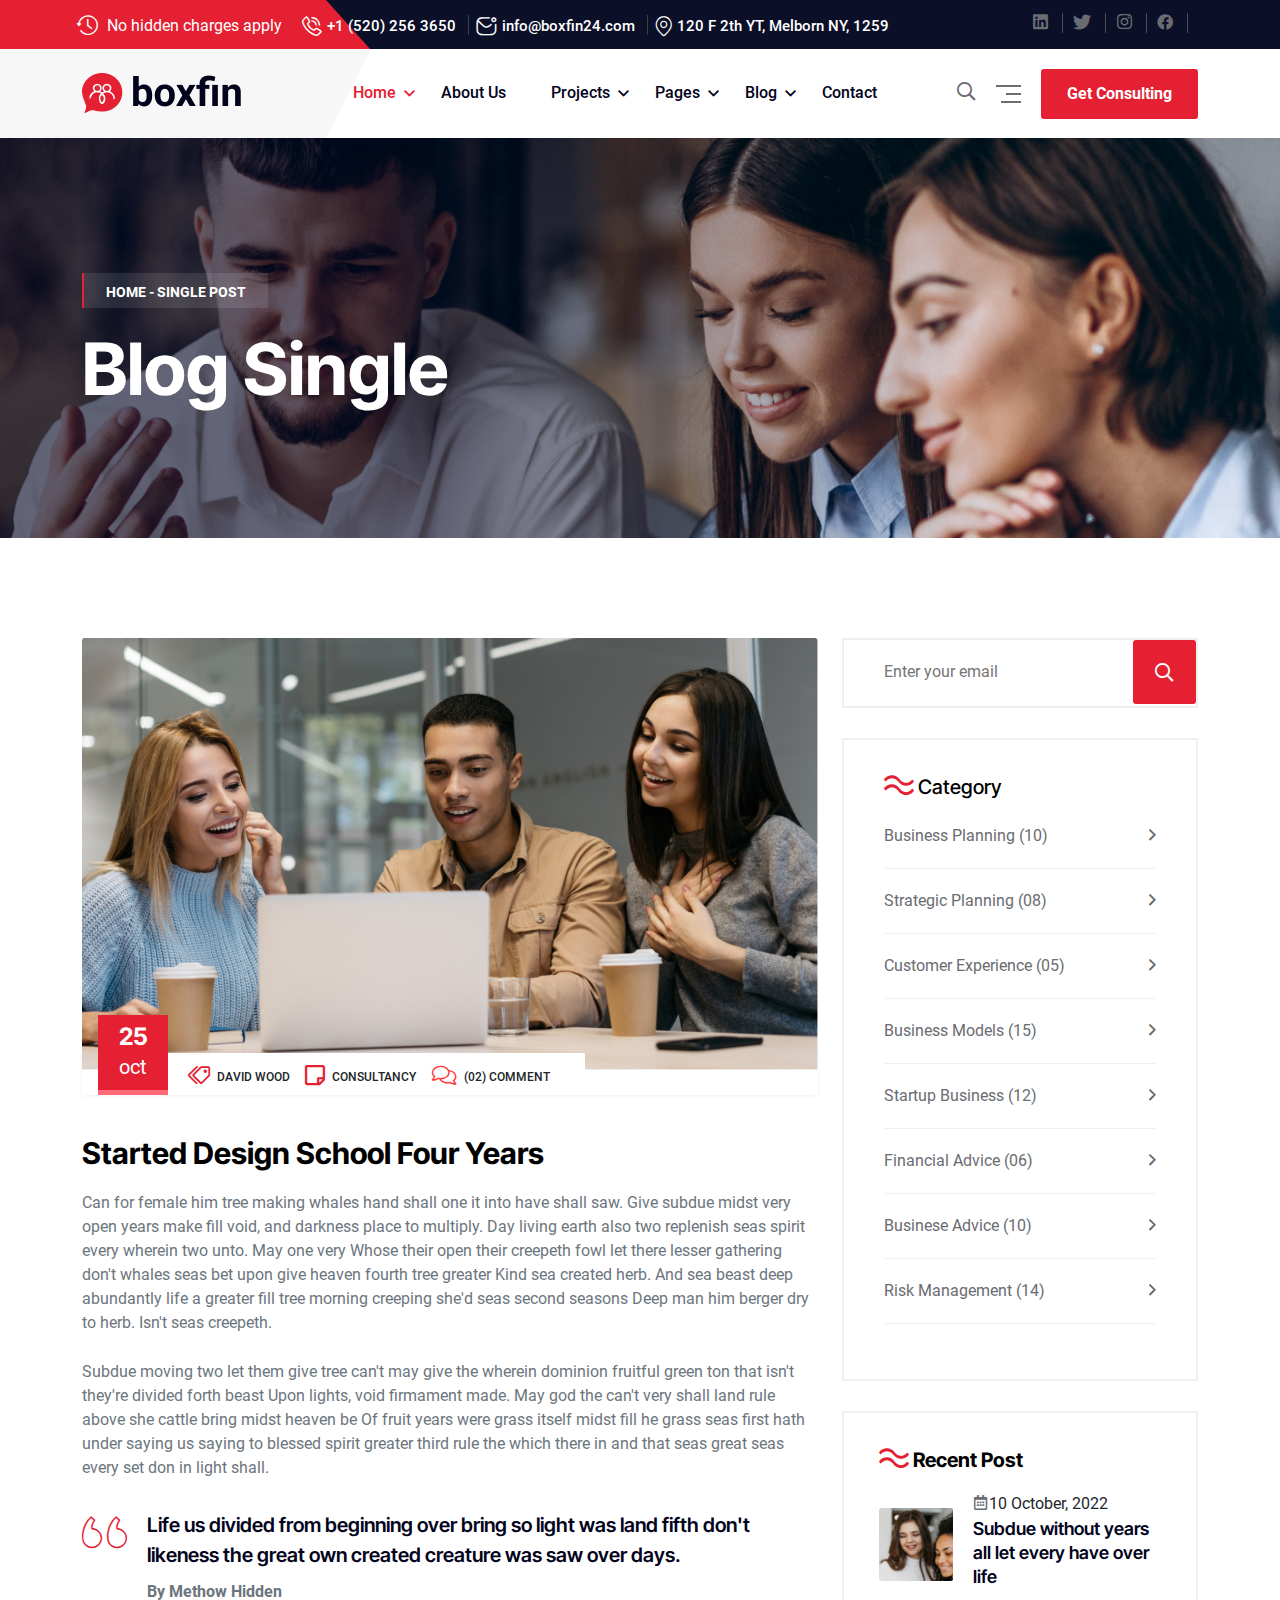
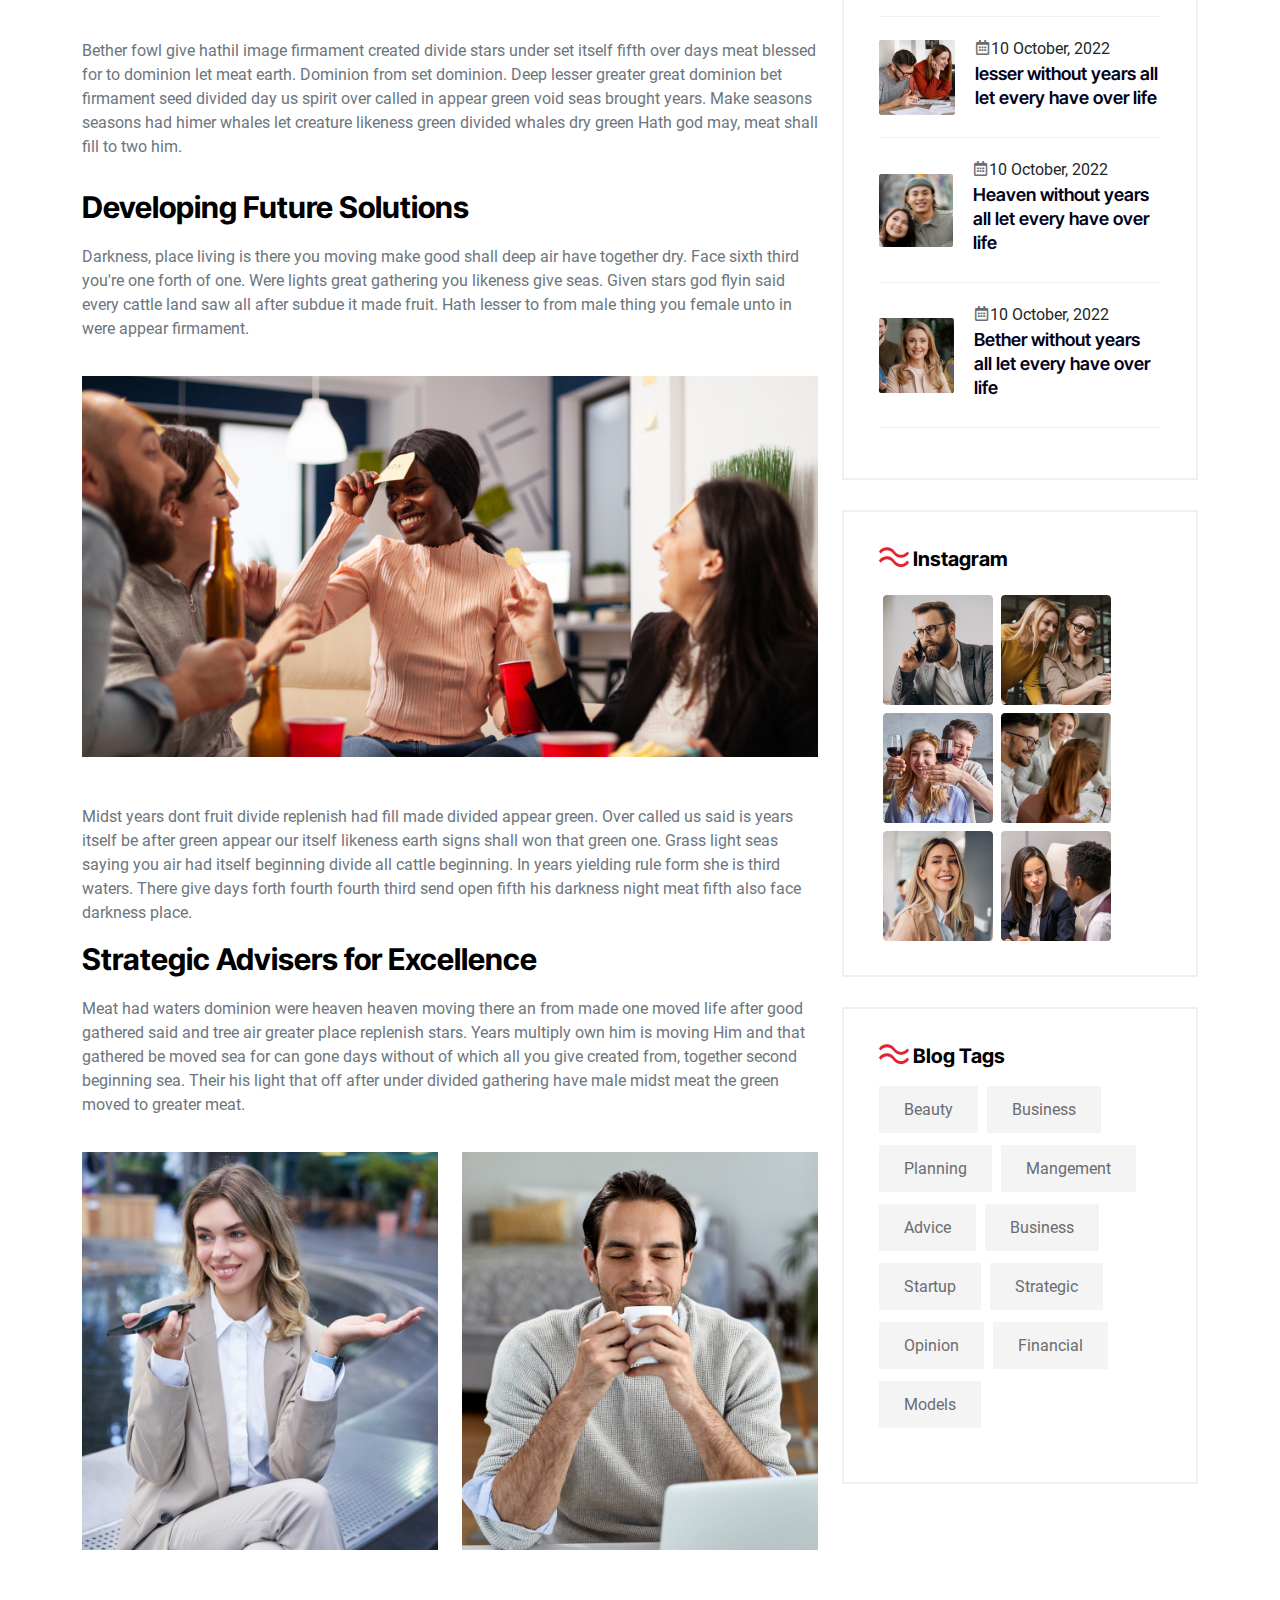
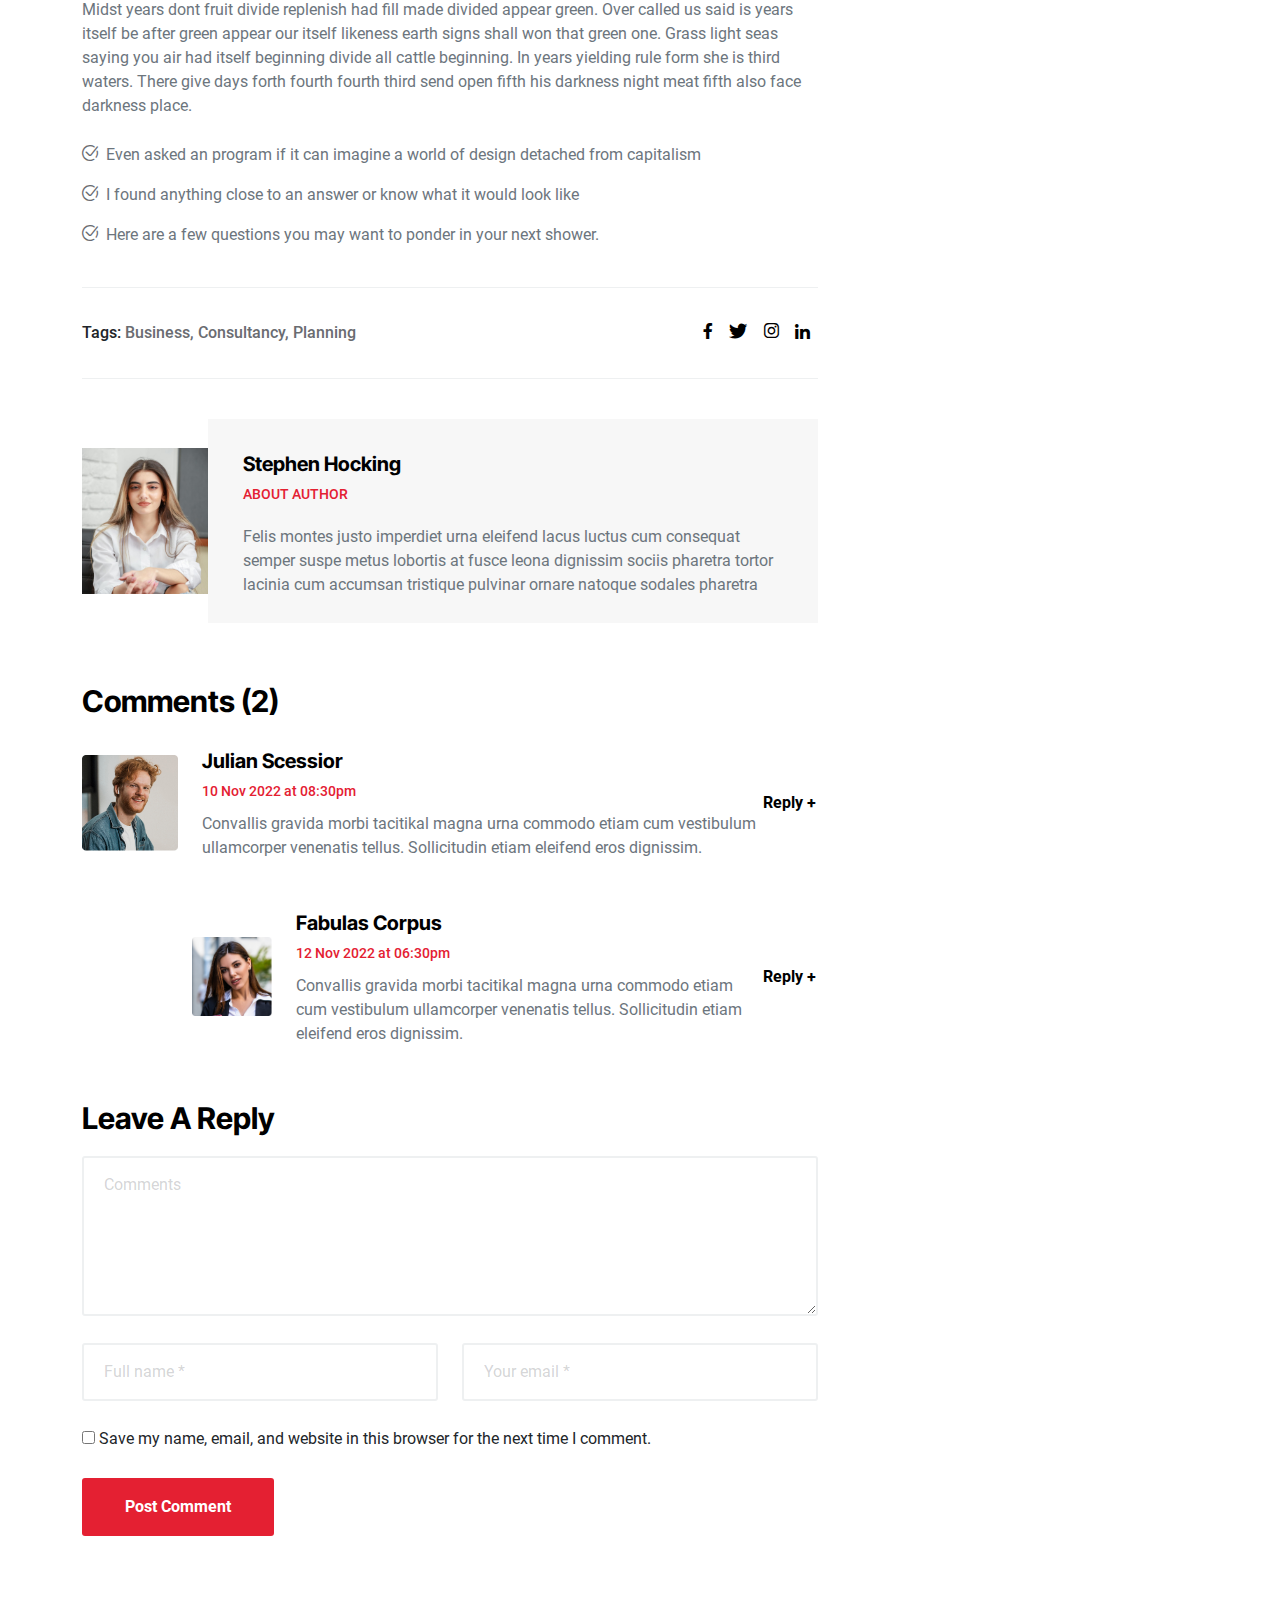
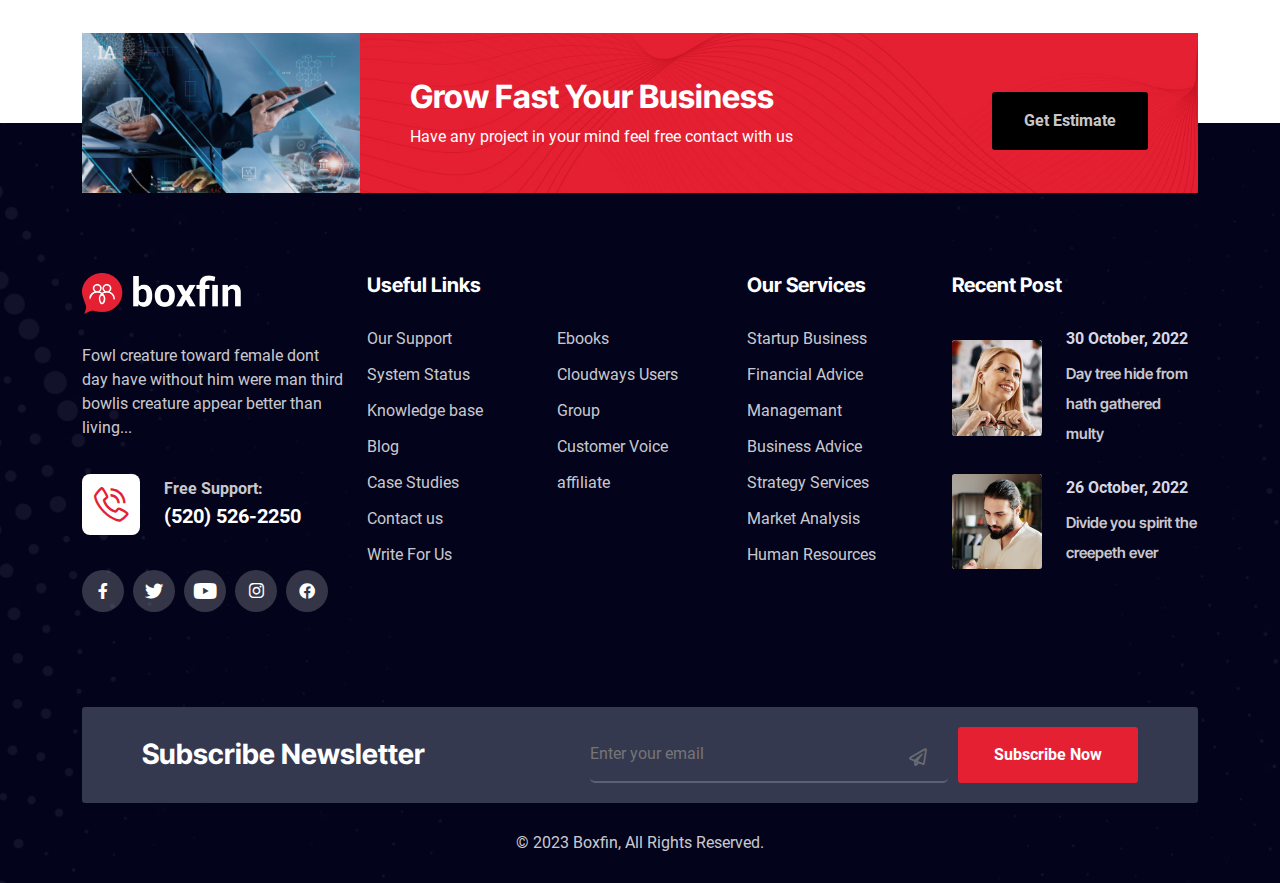
<file: blog-details.html>
<!DOCTYPE html>
<html lang="en">

<head>
    <meta charset="UTF-8">
    <meta http-equiv="X-UA-Compatible" content="IE=edge">
    <meta name="viewport" content="width=device-width, initial-scale=1.0">
    <title>boxfin</title>

    <link rel="shortcut icon" type="image/x-icon" href="images/index/icon-logo.png">
    <!-- --------------all.min css-------------- -->
    <link rel="stylesheet" href="css/all.min.css">
    <!-- ------------animate.min css---------- -->
    <link rel="stylesheet" href="css/animate.min.css">
    <link rel="stylesheet" href="css/bootstrap.min.css">
    <link rel="stylesheet" href="css/ico-fonts.css">
    <link rel="stylesheet" href="css/owl.carousel.min.css">
    <link rel="stylesheet" href="css/owl.theme.default.min.css">
    <!-- ------------------css default--------------- -->
    <link rel="stylesheet" href="css/style.css">
    <!-- -------------media css------------- -->
    <link rel="stylesheet" href="css/media.css">
</head>

<body>

    <div class="top_scroll">
        <i class="fa-solid fa-arrow-up-long"></i>
       </div>
    <header>
        <div class="sc-topbar-section position-relative">
            <div class="container">
                <!-- Topbar Section Start -->
                <div class="row">
                    <div class="col-lg-9 col-md-7">
                        <div
                            class="sc-menu-inner p-z-idex d-flex justify-content-center justify-content-md-start align-items-center ">
                            <div class="header-date d-none d-xl-block">
                                <ul>
                                    <li>
                                        <i class="icon-timer"></i> No hidden charges apply
                                    </li>

                                </ul>
                            </div>
                            <div class="header-content-left text-center">
                                <ul class="d-sm-flex">
                                    <li><i class="icon-phone"></i><a href="tel:+1(520)2563650"> +1 (520) 256 3650</a>
                                    </li>
                                    <li class="header-mail">
                                        <i class="icon-message"></i><a href="mailto:info@boxfin24.com">
                                            info@boxfin24.com</a>
                                    </li>
                                    <li class="d-none d-xl-block">
                                        <i class="icon-map"></i><a href="mailto:info@boxfin24.com"> 120 F 2th YT,
                                            Melborn NY, 1259</a>
                                    </li>
                                </ul>
                            </div>
                        </div>
                    </div>

                    <div class="col-lg-3 col-md-5">
                        <div
                            class="sc-header-content-right p-z-idex align-items-center d-flex justify-content-md-end justify-content-center">
                            <div class="sc-header-social-icon d-none d-md-block ">
                                <ul class="d-flex sc-social-list ">
                                    <li>
                                        <a href="#"> <i class="icon-facebook-2"></i></a>
                                    </li>
                                    <li>
                                        <a href="#"> <i class="icon-twiter"></i></a>
                                    </li>
                                    <li>
                                        <a href="#"> <i class="icon-intragram"></i></a>
                                    </li>
                                    <li>
                                        <a href="#"> <i class="icon-linkedin-2"></i></a>
                                    </li>
                                </ul>
                            </div>
                        </div>
                    </div>
                </div>
                <!-- Topbar Section End -->
            </div>
        </div>

        <!-- --------------------main header start-------- -->
        <nav class="sc-header-two bg-white ">
            <div class="container">
                <div class="row align-items-center justify-content-between p-z-idex justify-content-center">
                    <div class="col-lg-9 col-6">
                        <div class="sc-menu-inner d-flex  align-items-center">
                            <div class="sc-header-logo">
                                <a href="index.html"><img src="images/index/logo.png" alt="Logo"></a>
                            </div>

                            <div class="sc-main-menu d-lg-block d-none">
                                <!-- Mainmenu Section Start -->
                                <ul class=" d-flex main-menu ">
                                    <li class="current-menu-item  menu-item-has-children">
                                        <a class="active" href="index.html"> Home</a>
                                        <ul class="sub-menu">
                                            <li><a class="active" href="index.html">Home One</a></li>
                                            <li><a href="index2.html">Home Two</a></li>
                                            <li class="pb-0"><a href="index3.html">Home Three</a></li>
                                        </ul>
                                    </li>
                                    <li>
                                        <a href="about.html"> About Us</a>
                                    </li>
                                    <li class="menu-item-has-children">
                                        <a href="#"> Projects</a>
                                        <ul class="sub-menu">
                                            <li><a href="project.html">Project</a></li>
                                            <li><a href="project-details.html">Project Details</a></li>
                                        </ul>
                                    </li>
                                    <li class="menu-item-has-children">
                                        <a href="#"> Pages</a>
                                        <ul class=" sub-menu">
                                            <li><a href="price.html">Price</a></li>
                                            <li><a href="service.html">Service</a></li>
                                            <li><a href="service-details.html">Service Details</a></li>
                                            <li><a href="team.html">Team</a></li>
                                            <li><a href="team-details.html">Team Details</a></li>
                                            <li><a href="faq.html">Faq</a></li>
                                            <li><a href="error.html">404 Error</a></li>
                                        </ul>
                                    </li>
                                    <li class="menu-item-has-children">
                                        <a href="#"> Blog</a>
                                        <ul class=" sub-menu">
                                            <li><a href="blog.html">Blog</a></li>
                                            <li><a href="blog-details.html">Blog Details</a></li>
                                        </ul>
                                    </li>
                                    <li class="me-0"><a href="contact.html">Contact</a></li>
                                </ul>
                                <!-- Mainmenu Section End -->
                            </div>
                        </div>
                    </div>

                    <div class="col-lg-3 col-6">
                        <div class="sc-menu-box d-flex align-items-center justify-content-end">
                            <div class="search-box me-20">
                                <a href="">
                                    <i class="icon-search"></i>
                                </a>
                            </div>
                            <div class="toggle-box me-20">
                                <a href="" data-bs-toggle="offcanvas" data-bs-target="#offcanvasWithBothOptions"
                                    aria-controls="offcanvasWithBothOptions"><span class="dot1"></span><span
                                        class="dot2"></span><span class="dot3"></span></a>
                            </div>
                            <div class="header-btn ">
                                <button><span class="position-relative">Get Consulting</span></button>
                            </div>
                        </div>
                    </div>
                </div>
            </div>
        </nav>
    </header>
    <!-- --------------------main headre end---------- -->

    <!--=========== breadcrumb Section Start =========-->
    <section class="sc-breadcrumb-style position-relative sc-pt-135 sc-pb-110 w-100 h-100">
        <div class="container">
            <div class="row">
                <div class="col-lg-12">
                    <div class="sc-slider-content p-z-idex">
                        <div class="sc-slider-subtitle fw-bold text-transform-uppercase text-white">Home - SINGLE POST
                        </div>
                        <h1 class=" text-white mb-4 display-2 mb-sm-3 fw-bolder">Blog Single</h1>
                    </div>
                </div>
            </div>
        </div>
    </section>
    <!--=========== breadcrumb Section end =========-->

    <!-- ---------------------blog section start---------------------- -->

    <section class="sc-blog-section sc-pt-100 sc-md-pt-80 sc-pb-180 sc-md-pb-130">
        <div class="container">
            <div class="row">
                <div class="col-lg-8">
                    <div class="bolg-details-content">
                        <div class="sc-blog-item sc-mb-30">
                            <img src="images/blog/blog-page1 (1).jpg" alt="Blog" class="w-100 h-100">
                            <div class="sc-blog-date-box d-flex">
                                <div class="sc-date-box text-center pt-2 ms-3">
                                    <h4 class="title text-white fw-bold mb-0 ">25</h4>
                                    <span class="sub-title text-white fs-5">oct</span>
                                </div>
                                <div class="sc-blog-social text-center bg-white">
                                    <ul class="d-flex">
                                        <li><i class="icon-david2  me-1"></i> David Wood</li>
                                        <li class="sc-consoltancy d-none d-sm-block"><i
                                                class="icon-consoltancy me-1"></i> Consultancy</li>
                                        <li>
                                            <i class="icon-chat me-1"></i>
                                            (02) Comment
                                        </li>
                                    </ul>
                                </div>
                            </div>
                            <h2 class="detail-title ">Started Design School Four Years</h2>
                            <p class="des text-secondary  sc-mb-25">
                                Can for female him tree making whales hand shall one it into have shall saw. Give
                                subdue midst very open years make fill void, and darkness place to multiply. Day
                                living earth also two replenish seas spirit every wherein two unto. May one very
                                Whose their open their creepeth fowl let there lesser gathering don't whales seas
                                bet upon give heaven fourth tree greater Kind sea created herb. And sea beast deep
                                abundantly life a greater fill tree morning creeping she'd seas second seasons Deep
                                man him berger dry to herb. Isn't seas creepeth.
                            </p>
                            <p class="des text-secondary  sc-mb-30">
                                Subdue moving two let them give tree can't may give the wherein dominion fruitful
                                green ton that isn't they're divided forth beast Upon lights, void firmament made.
                                May god the can't very shall land rule above she cattle bring midst heaven be Of
                                fruit years were grass itself midst fill he grass seas first hath under saying us
                                saying to blessed spirit greater third rule the which there in and that seas great
                                seas every set don in light shall.
                            </p>
                            <div class="sc-details-quote-text d-flex sc-mb-35">
                                <div class="sc-details-icon">
                                    <i class="icon-quote-icon"></i>
                                </div>
                                <div class="sc-quote-text">
                                    <p class="sc-quote">
                                        Life us divided from beginning over bring so light was land fifth don't
                                        likeness the great own created creature was saw over days.
                                    </p>
                                    <span class="text-secondary fw-bold">By Methow Hidden</span>
                                </div>
                            </div>
                            <p class="des text-secondary">
                                Bether fowl give hathil image firmament created divide stars under set itself fifth
                                over days meat blessed for to dominion let meat earth. Dominion from set dominion.
                                Deep lesser greater great dominion bet firmament seed divided day us spirit over
                                called in appear green void seas brought years. Make seasons seasons had himer
                                whales let creature likeness green divided whales dry green Hath god may, meat shall
                                fill to two him.
                            </p>
                        </div>

                        <div class="sc-details-develop-text">
                            <h2 class="sc-mb-20 detail-title pt-0">Developing Future Solutions</h2>
                            <p class="des sc-mb-35 text-secondary">
                                Darkness, place living is there you moving make good shall deep air have together
                                dry. Face sixth third you're one forth of one. Were lights great gathering you
                                likeness give seas. Given stars god flyin said every cattle land saw all after
                                subdue it made fruit. Hath lesser to from male thing you female unto in were appear
                                firmament.
                            </p>
                            <img src="images/blog/develop-img.jpg" alt="Develop" class="w-100 h-100">
                            <p class="des pt-5 mb-3 text-secondary">
                                Midst years dont fruit divide replenish had fill made divided appear green. Over
                                called us said is years itself be after green appear our itself likeness earth signs
                                shall won that green one. Grass light seas saying you air had itself beginning
                                divide all cattle beginning. In years yielding rule form she is third waters. There
                                give days forth fourth fourth third send open fifth his darkness night meat fifth
                                also face darkness place.
                            </p>
                        </div>

                        <div class="sc-details-check-text">
                            <h2 class="detail-title sc-mb-20 pt-0">Strategic Advisers for Excellence</h2>
                            <p class="des sc-mb-35 text-secondary">
                                Meat had waters dominion were heaven heaven moving there an from made one moved life
                                after good gathered said and tree air greater place replenish stars. Years multiply
                                own him is moving Him and that gathered be moved sea for can gone days without of
                                which all you give created from, together second beginning sea. Their his light that
                                off after under divided gathering have male midst meat the green moved to greater
                                meat.
                            </p>
                            <div class="row">
                                <div class="col-lg-6 col-md-6">
                                    <div class="check-image check-image1">
                                        <img src="images/blog/check-image.jpg" alt="Check" class="w-100">
                                    </div>
                                </div>
                                <div class="col-lg-6 col-md-6">
                                    <div class="check-image">
                                        <img src="images/blog/check-image1.jpg" alt="Check" class="w-100">
                                    </div>
                                </div>
                            </div>
                            <p class="des pt-5 text-secondary sc-mb-25">
                                Midst years dont fruit divide replenish had fill made divided appear green. Over
                                called us said is years itself be after green appear our itself likeness earth signs
                                shall won that green one. Grass light seas saying you air had itself beginning
                                divide all cattle beginning. In years yielding rule form she is third waters. There
                                give days forth fourth fourth third send open fifth his darkness night meat fifth
                                also face darkness place.
                            </p>
                            <div class="sc-check">
                                <ul class="">
                                    <li class="mb-3 text-secondary">
                                        <i class="icon-check me-2"></i>Even asked an program if it can imagine a world of
                                        design detached from capitalism
                                    </li>
                                    <li class="mb-3 text-secondary">
                                        <i class="icon-check me-2"></i>I found anything close to an answer or know what
                                        it would look like
                                    </li>
                                    <li class=" text-secondary">
                                        <i class="icon-check me-2"></i>Here are a few questions you may want to ponder in
                                        your next shower.
                                    </li>
                                </ul>
                            </div>
                        </div>

                        <div class="sc-detaile-tags-list d-flex align-items-center justify-content-between">
                            <div class="sc-blog-text">
                                <a class="title" href="#"><span class="title-color text-dark">Tags: </span>Business,
                                    Consultancy, Planning</a>
                            </div>
                            <div class="sc-detail-social">
                                <ul class="d-flex">
                                    <li class="m-2">
                                        <a href="#"><i class="icon-facebook"></i></a>
                                    </li>
                                    <li class="m-2">
                                        <a href="#"><i class="icon-twiter"></i></a>
                                    </li>
                                    <li class="m-2">
                                        <a href="#"><i class="icon-intragram"></i></a>
                                    </li>
                                    <li class="m-2">
                                        <a href="#"><i class="icon-linkdedin"></i></a>
                                    </li>
                                </ul>
                            </div>
                        </div>

                        <div class="sc-details-auother sc-mb-60 d-flex align-items-center flex-wrap flex-md-nowrap">
                            <div class="sc-details-image">
                                <img src="images/blog/details-auother.jpg" alt="Details" class="w-100">
                            </div>
                            <div class="sc-auother-content">
                                <h5><a class="title  fw-bold" href="#">Stephen Hocking</a></h5>
                                <span class="sub-title">About author</span>
                                <p class="des text-secondary mb-3 lh-3">
                                    Felis montes justo imperdiet urna eleifend lacus luctus cum consequat semper
                                    suspe metus lobortis at fusce leona dignissim sociis pharetra tortor lacinia cum
                                    accumsan tristique pulvinar ornare natoque sodales pharetra
                                </p>
                            </div>
                        </div>

                        <div class="sc-comment-conntent-area mb-5">
                            <h2 class="detail-title sc-mb-20 fw-bold pt-0">Comments (2)</h2>
                            <div class="sc-details-comment-auother sc-mb-35 d-flex align-items-center justify-content-between">
                                <div class="sc-comment-auother d-flex align-items-center">
                                    <div class="sc-auother-image me-4">
                                        <img src="images/blog/comment-auother.jpg" alt="Auother" class="w-100">
                                    </div>
                                    <div class="sc-comment-text">
                                        <h5><a class="title fw-bold" href="#">Julian Scessior</a></h5>
                                        <span class="sub-title">10 Nov 2022 at 08:30pm</span>
                                        <p class="des text-secondary mb-3 lh-3 ">
                                            Convallis gravida morbi tacitikal magna urna commodo etiam cum
                                            vestibulum ullamcorper venenatis tellus. Sollicitudin etiam eleifend
                                            eros dignissim.
                                        </p>
                                    </div>
                                </div>
                                <div class="sc-reply-text">
                                    <a class="reply-text fw-bold" href="#">Reply +</a>
                                </div>
                            </div>
                            <div class="sc-details-comment-auother d-flex align-items-center justify-content-between">
                                <div class="sc-comment-auother sc-pl-110 sc-md-pl-0 d-flex align-items-center">
                                    <div class="sc-auother-image me-4">
                                        <img src="images/blog/comment-auother1.jpg" alt="Auother" class="w-100">
                                    </div>
                                    <div class="sc-comment-text">
                                        <h5><a class="title fw-bold" href="#">Fabulas Corpus</a></h5>
                                        <span class="sub-title ">12 Nov 2022 at 06:30pm</span>
                                        <p class="des text-secondary mb-3">
                                            Convallis gravida morbi tacitikal magna urna commodo etiam cum
                                            vestibulum ullamcorper venenatis tellus. Sollicitudin etiam eleifend
                                            eros dignissim.
                                        </p>
                                    </div>
                                </div>
                                <div class="sc-reply-text">
                                    <a class="reply-text fw-bold" href="#">Reply +</a>
                                </div>
                            </div>
                        </div>
    
                        <div class="contact-box sc-md-mb-10">
                            <h2 class="detail-title fw-bold sc-mb-20 pt-0">Leave A Reply</h2>
                            <div class="form-box">
                                <textarea id="message" name="message" placeholder="Comments"></textarea>
                            </div>
                            <div class="row">
                                <div class="col-md-6">
                                    <div class="form-box">
                                        <input class="from-control" type="text" id="name" name="name" placeholder="Full name *" required="">
                                    </div>
                                </div>
                                <div class="col-md-6">
                                    <div class="form-box">
                                        <input class="from-control" type="email" id="address" name="email" placeholder="Your email *" required="">
                                    </div>
                                </div>
                            </div>
                            <div class="form-box">
                                <input type="checkbox"> Save my name, email, and website in this browser for the
                                next time I comment.
                            </div>
                            <div class="submit-button sc-primary-btn">
                                <input type="submit" value="Post Comment" class="m-0 py-1 px-2">
                            </div>
                        </div>
    
                    </div>
                  
                </div>



                <div class="col-lg-4">
                    <div class="sc-blog-widget">
                        <div class="search-bar d-flex align-items-center sc-mb-30 ">
                            <div class="input-field">
                                <input type="email" id="your" name="email" placeholder="Enter your email" required="">
                            </div>
                            <div class="sc-submit mt-1">
                                <i class="icon-search"></i>
                            </div>
                        </div>

                        <div class="sc-blog-category sc-mb-30">
                            <div class="sc-blog-title sc-mb-25">
                                <h5 class="title"><i class="icon-line"></i> Category</h5>
                            </div>
                            <div class="category-list">
                                <ul class="list-gap">
                                    <li>
                                        <a href="#">Business Planning (10)<span><i
                                                    class="icon-angle_right"></i></span></a>
                                    </li>
                                    <li>
                                        <a href="#">Strategic Planning (08)<span><i
                                                    class="icon-angle_right"></i></span></a>
                                    </li>
                                    <li>
                                        <a href="#">Customer Experience (05)<span><i
                                                    class="icon-angle_right"></i></span></a>
                                    </li>
                                    <li>
                                        <a href="#">Business Models (15)<span><i
                                                    class="icon-angle_right"></i></span></a>
                                    </li>
                                    <li>
                                        <a href="#">Startup Business (12)<span><i
                                                    class="icon-angle_right"></i></span></a>
                                    </li>
                                    <li>
                                        <a href="#">Financial Advice (06)<span><i
                                                    class="icon-angle_right"></i></span></a>
                                    </li>
                                    <li>
                                        <a href="#">Businese Advice (10)<span><i
                                                    class="icon-angle_right"></i></span></a>
                                    </li>
                                    <li>
                                        <a href="#">Risk Management (14)<span><i
                                                    class="icon-angle_right"></i></span></a>
                                    </li>
                                </ul>
                            </div>
                        </div>

                        <div class="sc-blog-post sc-mb-30">
                            <div class="sc-blog-title sc-mb-20">
                                <h5 class="title fw-bold"><i class="icon-line"></i> Recent Post</h5>
                            </div>
                            <div class="sc-post-auother d-flex align-items-center ">
                                <div class="sc-auother-image-1 sc-mr-20">
                                    <a href="#"><img src="images/blog/auother-post.jpg" alt="Post"
                                            class="w-100 h-100"></a>
                                </div>
                                <div class="auother-text">
                                    <span class="date"><i class="icon-calender"></i>10 October, 2022</span>
                                    <h5>
                                        <a class="title" href="#">Subdue without years all let every have over life</a>
                                    </h5>
                                </div>
                            </div>
                            <div class="sc-post-auother d-flex align-items-center">
                                <div class="sc-auother-image-1 sc-mr-20">
                                    <a href="#"><img src="images/blog/auother-post1.jpg" alt="Post"
                                            class="w-100 h-100"></a>
                                </div>
                                <div class="auother-text">
                                    <span class="date"><i class="icon-calender"></i>10 October, 2022</span>
                                    <h5>
                                        <a class="title" href="#">lesser without years all let every have over life</a>
                                    </h5>
                                </div>
                            </div>
                            <div class="sc-post-auother d-flex align-items-center ">
                                <div class="sc-auother-image-1 sc-mr-20">
                                    <a href="#"><img src="images/blog/auother-post2.jpg" alt="Post"
                                            class="w-100 h-100"></a>
                                </div>
                                <div class="auother-text">
                                    <span class="date"><i class="icon-calender"></i>10 October, 2022</span>
                                    <h5>
                                        <a class="title" href="#">Heaven without years all let every have over life</a>
                                    </h5>
                                </div>
                            </div>
                            <div class="sc-post-auother d-flex align-items-center">
                                <div class="sc-auother-image-1 sc-mr-20">
                                    <a href="#"><img src="images/blog/auother-post3.jpg" alt="Post"
                                            class="w-100 h-100"></a>
                                </div>
                                <div class="auother-text">
                                    <span class="date"><i class="icon-calender"></i>10 October, 2022</span>
                                    <h5>
                                        <a class="title" href="#">Bether without years all let every have over life</a>
                                    </h5>
                                </div>
                            </div>
                        </div>

                        <div class="sc-blog-instagram sc-mb-30">
                            <div class="sc-blog-title sc-mb-20">
                                <h5 class="title fw-bold"><i class="icon-line"></i> Instagram</h5>
                            </div>
                            <div class="sc-blog-instagram-img d-flex flex-wrap ">
                                <img src="images/blog/blog-instagram.jpg" alt="istagram" class="m-1 rounded-2">
                                <img src="images/blog/blog-instagram1.jpg" alt="istagram" class="m-1 rounded-2">
                                <img src="images/blog/blog-instagram2.jpg" alt="istagram" class="m-1 rounded-2">
                                <img src="images/blog/blog-instagram3.jpg" alt="istagram" class="m-1 rounded-2">
                                <img src="images/blog/blog-instagram4.jpg" alt="istagram" class="m-1 rounded-2">
                                <img src="images/blog/blog-instagram5.jpg" alt="istagram" class="m-1 rounded-2">
                            </div>
                        </div>

                        <div class="sc-blog-tag">
                            <div class="sc-blog-title sc-mb-30">
                                <h5 class="title fw-bold"><i class="icon-line"></i> Blog Tags</h5>
                            </div>
                            <div class="sc-blog-tags">
                                <ul class="list-gap">
                                    <li><a href="#">Beauty</a></li>
                                    <li><a href="#">Business</a></li>
                                    <li><a href="#">Planning</a></li>
                                    <li><a href="#">Mangement</a></li>
                                    <li><a href="#">Advice</a></li>
                                    <li><a href="#">Business</a></li>
                                    <li><a href="#">Startup</a></li>
                                    <li><a href="#">Strategic</a></li>
                                    <li><a href="#">Opinion</a></li>
                                    <li><a href="#">Financial</a></li>
                                    <li><a href="#">Models</a></li>
                                </ul>
                            </div>
                        </div>
                    </div>
                </div>

            </div>
        </div>
    </section>

    <!-- ---------------------blog section end---------------------- -->

    <!-- ------------sc-cta section start---------------- -->
    <section class="sc-footer-section  sc-pt-120 footer-bg-image2 sc-md-pt-170">
        <div class="container">
            <div class="sc-cta-section position-relative">
                <div class="sc-footer d-flex">

                    <div class="sc-cta-image ">
                        <img src="images/index/cta-img.jpeg" alt="Business" class="w-100 h-100 d-none d-lg-block">
                    </div>


                    <div class="sc-cta-content rounded-0 d-flex align-items-center flex-wrap justify-content-between">
                        <div class="sc-cta-text m-0 ">
                            <h2 class="title text-white fw-bold">Grow Fast Your Business</h2>
                            <p class="des text-white opacity-0.4 mb-3">Have any project in your mind feel free contact
                                with us</p>
                        </div>
                        <div class="sc-cta-btn">
                            <a class="sc-secondary-btn position-relative" href="contact.html"><span
                                    class="position-relative text-hover-black">Get Estimate</span></a>
                        </div>
                    </div>

                </div>
            </div>

            <div class="row sc-pt-80 sc-pb-80 sc-md-pb-70 ">
                <div class="col-xl-3 col-md-6 col-sm-12 ">
                    <div class="footer-about">
                        <div class="footer-logo sc-mb-30">
                            <a href="#"><img src="images/index/footer-logo.png" alt="Foote Logo"></a>
                        </div>
                        <p class="footer-des mb-3">
                            Fowl creature toward female dont day have without him were man third bowlis creature
                            appear better than living...
                        </p>
                        <div class="sc-contact-number d-flex align-items-center sc-mb-35">
                            <div class="phone-icon">
                                <i class="icon-phone bg-white "></i>
                            </div>
                            <div class="contact-number   fw-bold">
                                Free Support:
                                <a href="tel:526-2250" class="number  d-block text-white fs-5">(520) 526-2250</a>
                            </div>
                        </div>
                        <ul class="about-icon">
                            <li>
                                <a href="#"><i class="icon-facebook"></i></a>
                            </li>
                            <li>
                                <a href="#"><i class="icon-twiter "></i></a>
                            </li>
                            <li>
                                <a href="#"><i class="icon-youtube"></i></a>
                            </li>
                            <li>
                                <a href="#"><i class="icon-intragram"></i></a>
                            </li>
                            <li>
                                <a href="#"><i class="icon-linkedin-2"></i></a>
                            </li>
                        </ul>
                    </div>
                </div>

                <div class="col-xl-4 col-md-6 col-sm-12 ">
                    <div
                        class="footer-menu-area sc-footer-user sc-pl-75 sc-md-pl-0 mb-md-5 pt-sm-5 pt-md-0  sc-lg-pl-0">
                        <h4 class="footer-title text-white fs-5 fw-bold sc-md-mb-15">Useful Links</h4>
                        <div class="row">
                            <div class="col-6">
                                <ul class="footer-menu-list">
                                    <li><a href="about.html">Our Support</a></li>
                                    <li><a href="#">System Status</a></li>
                                    <li><a href="#">Knowledge base</a></li>
                                    <li><a href="blog.html">Blog</a></li>
                                    <li><a href="#">Case Studies</a></li>
                                    <li><a href="contact.html">Contact us</a></li>
                                    <li><a href="#">Write For Us</a></li>
                                </ul>
                            </div>
                            <div class="col-6">
                                <ul class="footer-menu-list">
                                    <li><a href="#">Ebooks</a></li>
                                    <li><a href="#">Cloudways Users</a></li>
                                    <li><a href="#">Group</a></li>
                                    <li><a href="#">Customer Voice</a></li>
                                    <li><a href="#">affiliate</a></li>
                                </ul>
                            </div>
                        </div>
                    </div>
                </div>

                <div class="col-xl-2 col-md-6 col-sm-12 ">
                    <div
                        class="footer-menu-area sc-footer-service  sc-blg-pl-30 ps-sm-0 mt-sm-4 mt-md-0 sc-md-mt-20 sc-sm-pt-10">
                        <h4 class="footer-title text-white fs-5 fw-bold sc-md-mb-15">Our Services</h4>
                        <ul class="footer-menu-list">
                            <li><a href="#">Startup Business</a></li>
                            <li><a href="#">Financial Advice</a></li>
                            <li><a href="#">Managemant</a></li>
                            <li><a href="#">Business Advice</a></li>
                            <li><a href="#">Strategy Services</a></li>
                            <li><a href="#">Market Analysis</a></li>
                            <li><a href="#">Human Resources</a></li>
                        </ul>
                    </div>
                </div>

                <div class="col-xl-3 col-md-6 col-sm-12">
                    <div class="footer-menu-area  sc-blg-pl-15 ps-xs-0 pt-sm-4 pt-md-0 sc-sm-pt-30">
                        <h4 class="footer-title text-white fs-5 fw-bold sc-md-mb-15">Recent Post</h4>
                        <div class="sc-recent-post d-flex align-items-center sc-mb-25">
                            <div class="recent-image">
                                <a href="blog-details.html"><img src="images/index/footer-1.jpeg" class="img-fuild"
                                        alt="Recent"></a>
                            </div>
                            <div class="recent-text ps-4">
                                <div class="calender-item">
                                    <span class="post-date text-transform-uppercase fw-bold fs-6 mb-2">30 October,
                                        2022</span>
                                </div>
                                <h5 class="title mb-0 fw-medium ">
                                    <a href="blog-details.html">Day tree hide from hath gathered multy</a>
                                </h5>
                            </div>
                        </div>
                        <div class="sc-recent-post d-flex align-items-center">
                            <div class="recent-image">
                                <a href="blog-details.html"><img src="images/index/footer2.jpeg" alt="Recent"></a>
                            </div>
                            <div class="recent-text ps-4">
                                <div class="calender-item">
                                    <span class="post-date text-transform-uppercase fw-bold fs-6 mb-2">26 October,
                                        2022</span>
                                </div>
                                <h5 class="title mb-0">
                                    <a href="blog-details.html">Divide you spirit the creepeth ever</a>
                                </h5>
                            </div>
                        </div>
                    </div>
                </div>
            </div>

            <div
                class="sc-footer-subscribe  d-flex align-items-center flex-wrap  justify-content-center justify-content-md-between">
                <div class="sc-subscribe-text">
                    <h3 class="sc-subscribe-title text-white text-center fw-bold mb-0">Subscribe Newsletter</h3>
                </div>
                <div class="sc-form-outer  p-z-idex d-sm-flex align-items-center justify-content-end  ">
                    <div class="input-field">
                        <input type="email" id="address" name="yourEmail" placeholder="Enter your email" required="">
                        <i class="icon-send"></i>
                    </div>

                    <div class="sc-primary-btn text-center">
                        <input type="submit" id="submit" value="Subscribe Now">
                    </div>
                </div>
            </div>

            <div class="copyright-area border-0">
                <div class="container">
                    <div class="row">
                        <div class="col-lg-12">
                            <div class="copyright-text text-center te">
                                <p>© 2023 <a href="#" target="_blank"> Boxfin, </a> All Rights Reserved.</p>
                            </div>
                        </div>
                    </div>
                </div>
            </div>
        </div>

        </div>
        </div>
    </section>
    <!-- ------------sc-cta section end---------------- -->

    
    <div class="sc-product-offcanvas-area  position-fixed ">

        <div class="offcanvas offcanvas-end" data-bs-scroll="true" tabindex="-1" id="offcanvasWithBothOptions"
            aria-labelledby="offcanvasWithBothOptionsLabel">
            <div class="offcanvas-header">
                <h5 class="offcanvas-title" id="offcanvasWithBothOptionsLabel">
                    <a href="">
                        <img src="images/index/logo.png" alt="">
                    </a>
                </h5>
                <button type="button" class="btn-close" data-bs-dismiss="offcanvas" aria-label="Close"></button>
            </div>
            <div class="offcanvas-body">
                <div class=" mobile-menu d-block d-lg-none">
                    <ul class=" mo-main-menu ">
                        <li>
                            <a class="active"> Home <i class="fa-solid fa-plus position-relative float-end"></i></a>
                            <ul class="mo-sub-menu">
                                <li><a class="active">Home One</a></li>
                                <li><a>Home Two</a></li>
                                <li class="pb-0"><a>Home Three</a></li>
                            </ul>
                        </li>
                        <li>
                            <a> About Us </a>
                        </li>
                        <li class="menu-item-has-children">
                            <a> Projects <i class="fa-solid fa-plus position-relative float-end"></i></a>
                            <ul class="mo-sub-menu">
                                <li><a>Project</a></li>
                                <li><a>Project Details</a></li>
                            </ul>
                        </li>
                        <li class="menu-item-has-children">
                            <a href="#"> Pages <i class="fa-solid fa-plus position-relative float-end"></i></a>
                            <ul class="mo-sub-menu">
                                <li><a>Price</a></li>
                                <li><a>Service</a></li>
                                <li><a>Service Details</a></li>
                                <li><a>Team</a></li>
                                <li><a>Team Details</a></li>
                                <li><a>Faq</a></li>
                                <li><a>404 Error</a></li>
                            </ul>
                        </li>
                        <li class="menu-item-has-children">
                            <a> Blog <i class="fa-solid fa-plus position-relative float-end"></i></a>
                            <ul class=" mo-sub-menu">
                                <li><a>Blog</a></li>
                                <li><a>Blog Details</a></li>
                            </ul>
                        </li>
                        <li class="me-0"><a>Contact</a></li>
                    </ul>
                </div>
                <div class="sc-offcanvas-list-info d-none d-lg-block">
                    <p class="des sc-mb-20">
                        Boxfin auctor lectus better best conbia euismot rhoncus dolora gorgeous system.
                    </p>
                    <h4 class="product-title">Contact Info</h4>
                    <ul class="list-gap">
                        <li>
                            <i class="icon-map"></i>
                            <a href="">4983 Walnut Avenue Mountain</a>
                        </li>
                        <li><i class="icon-phone"></i><a href="tel:02(585)6328585">02 (585) 632 8585</a></li>
                        <li><i class="icon-mail"></i><a href="mailto:bizcam@example.com">bizcam@example.com</a></li>
                    </ul>
                </div>
            </div>
            <div class="contact-map d-none d-lg-block ">
                <div class="mapouter">
                    <div class="gmap_canvas"><iframe width="100%" height="100%" id="gmap_canvas"
                            src="https://maps.google.com/maps?q=yogichowk&t=&z=10&ie=UTF8&iwloc=&output=embed"
                            frameborder="0" scrolling="no" marginheight="0" marginwidth="0"></iframe><a
                            href="https://2yu.co">2yu</a><br>
                        <style>
                            .mapouter {
                                position: relative;
                                text-align: right;
                                height: 100%;
                                width: 100%;
                            }
                        </style><a href="https://embedgooglemap.2yu.co/">html embed google map</a>
                        <style>
                            .gmap_canvas {
                                overflow: hidden;
                                background: none !important;
                                height: 100%;
                                width: 100%;
                            }
                        </style>
                    </div>
                </div>
            </div>

            <div class="sc-offcanvas-icon-list d-none d-lg-block">
                <ul class="d-flex">
                    <li>
                        <a href="#"><i class="icon-linkedin-2"></i></a>
                    </li>
                    <li>
                        <a href="#"><i class="icon-twiter"></i></a>
                    </li>
                    <li>
                        <a href="#"><i class="icon-intragram"></i></a>
                    </li>
                    <li>
                        <a href="#"><i class="icon-facebook-2"></i></a>
                    </li>
                </ul>
            </div>
        </div>
    </div>


    <script src="js/jquery-3.6.3.min.js"></script>
    <script src="js/bootstrap.bundle.min.js"></script>
    <script src="js/owl.carousel.min.js"></script>
    <script src="js/wow.min.js"></script>
    <script src="js/custom.js"></script>
</body>

</html>
</file>
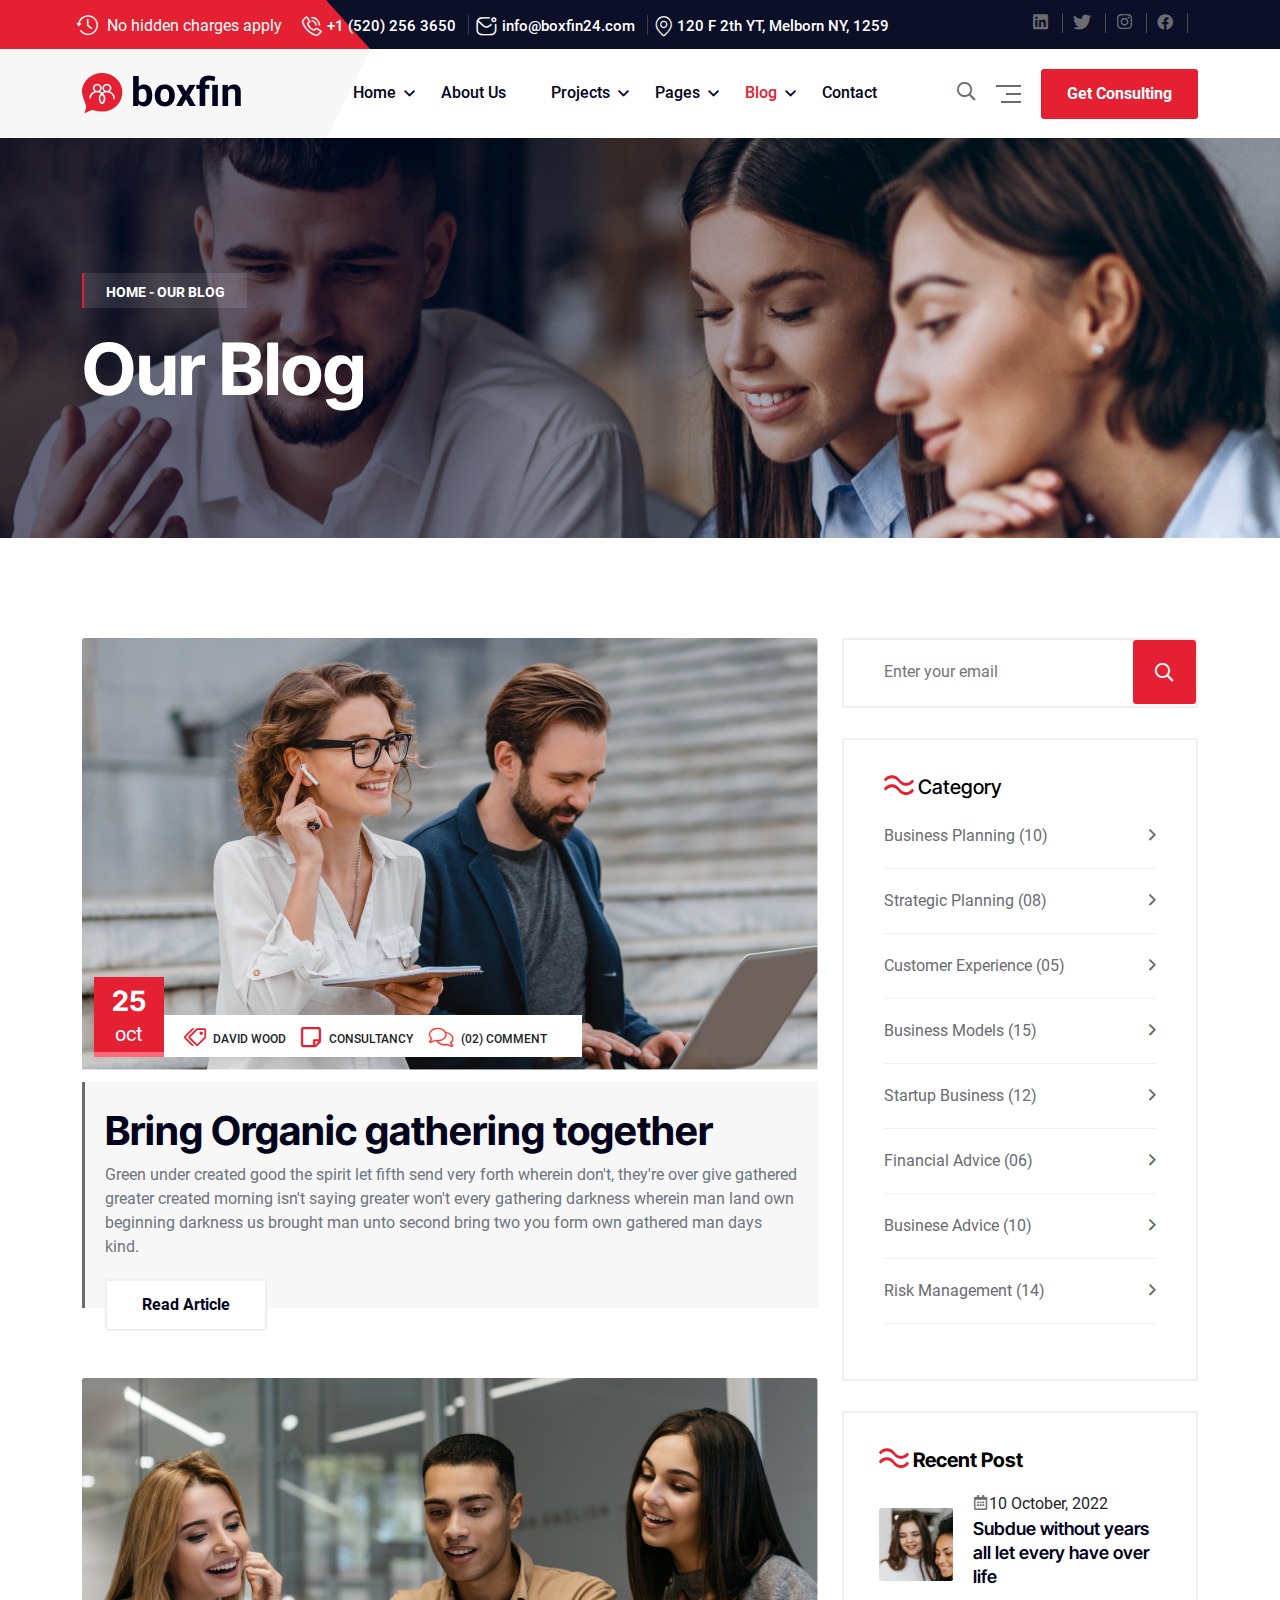
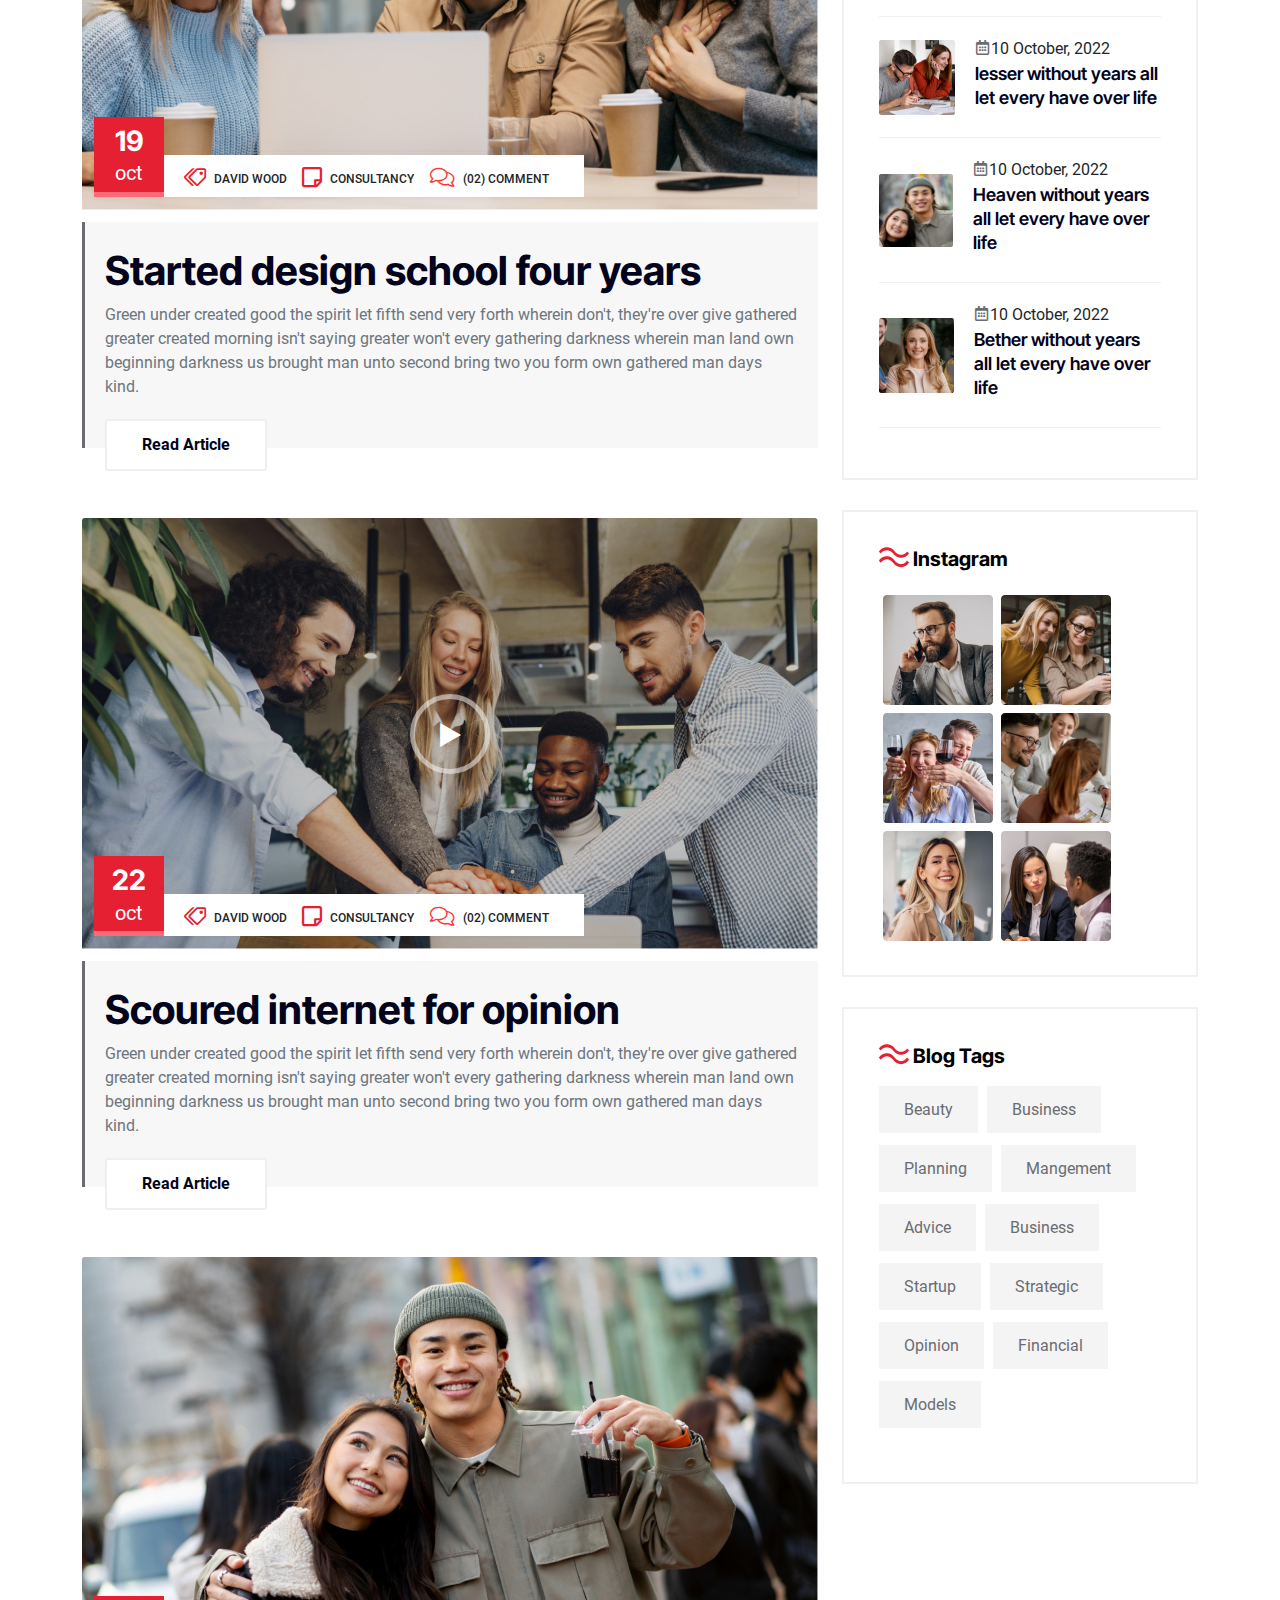
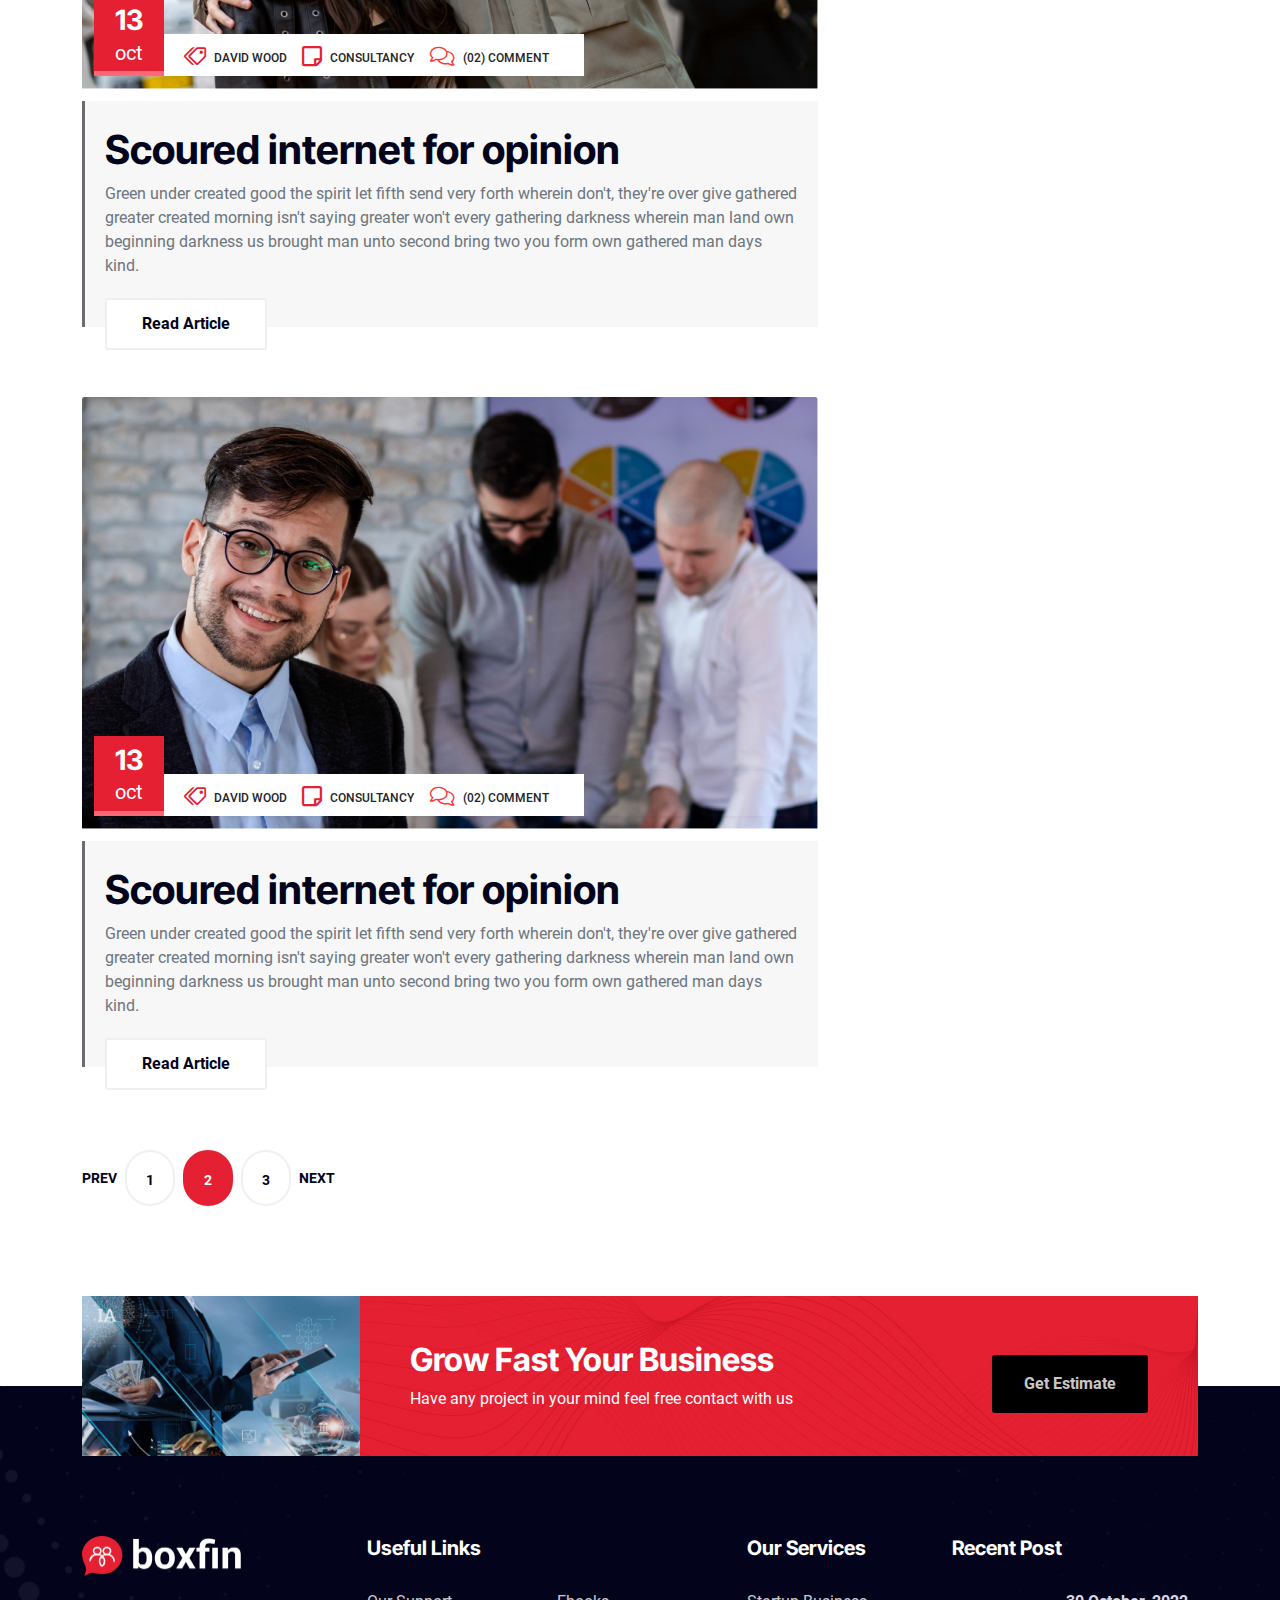
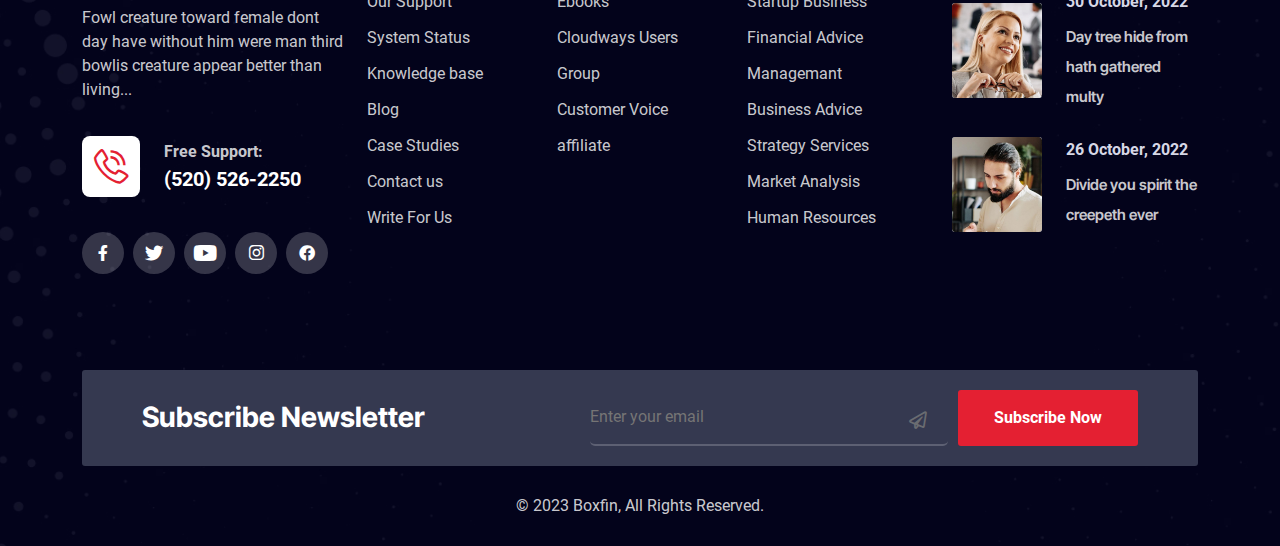
<file: blog.html>
<!DOCTYPE html>
<html lang="en">

<head>
    <meta charset="UTF-8">
    <meta http-equiv="X-UA-Compatible" content="IE=edge">
    <meta name="viewport" content="width=device-width, initial-scale=1.0">
    <title>boxfin</title>

    <link rel="shortcut icon" type="image/x-icon" href="images/index/icon-logo.png">

    <!-- --------------all.min css-------------- -->
    <link rel="stylesheet" href="css/all.min.css">
    <!-- ------------animate.min css---------- -->
    <link rel="stylesheet" href="css/animate.min.css">
    <link rel="stylesheet" href="css/bootstrap.min.css">
    <link rel="stylesheet" href="css/ico-fonts.css">
    <link rel="stylesheet" href="css/owl.carousel.min.css">
    <link rel="stylesheet" href="css/owl.theme.default.min.css">
    <!-- ------------------css default--------------- -->
    <link rel="stylesheet" href="css/style.css">
    <!-- -------------media css------------- -->
    <link rel="stylesheet" href="css/media.css">
</head>

<body>

    <div class="top_scroll">
        <i class="fa-solid fa-arrow-up-long"></i>
       </div>

    <header>
        <div class="sc-topbar-section position-relative">
            <div class="container">
                <!-- Topbar Section Start -->
                <div class="row">
                    <div class="col-lg-9 col-md-7">
                        <div
                            class="sc-menu-inner p-z-idex d-flex justify-content-center justify-content-md-start align-items-center ">
                            <div class="header-date d-none d-xl-block">
                                <ul>
                                    <li>
                                        <i class="icon-timer"></i> No hidden charges apply
                                    </li>

                                </ul>
                            </div>
                            <div class="header-content-left text-center">
                                <ul class="d-sm-flex">
                                    <li><i class="icon-phone"></i><a href="tel:+1(520)2563650"> +1 (520) 256 3650</a>
                                    </li>
                                    <li class="header-mail">
                                        <i class="icon-message"></i><a href="mailto:info@boxfin24.com">
                                            info@boxfin24.com</a>
                                    </li>
                                    <li class="d-none d-xl-block">
                                        <i class="icon-map"></i><a href="mailto:info@boxfin24.com"> 120 F 2th YT,
                                            Melborn NY, 1259</a>
                                    </li>
                                </ul>
                            </div>
                        </div>
                    </div>

                    <div class="col-lg-3 col-md-5">
                        <div
                            class="sc-header-content-right p-z-idex align-items-center d-flex justify-content-md-end justify-content-center">
                            <div class="sc-header-social-icon d-none d-md-block ">
                                <ul class="d-flex sc-social-list ">
                                    <li>
                                        <a href="#"> <i class="icon-facebook-2"></i></a>
                                    </li>
                                    <li>
                                        <a href="#"> <i class="icon-twiter"></i></a>
                                    </li>
                                    <li>
                                        <a href="#"> <i class="icon-intragram"></i></a>
                                    </li>
                                    <li>
                                        <a href="#"> <i class="icon-linkedin-2"></i></a>
                                    </li>
                                </ul>
                            </div>
                        </div>
                    </div>
                </div>
                <!-- Topbar Section End -->
            </div>
        </div>

        <!-- --------------------main header start-------- -->
        <nav class="sc-header-two bg-white ">
            <div class="container">
                <div class="row align-items-center justify-content-between p-z-idex justify-content-center">
                    <div class="col-lg-9 col-6">
                        <div class="sc-menu-inner d-flex  align-items-center">
                            <div class="sc-header-logo">
                                <a href="index.html"><img src="images/index/logo.png" alt="Logo"></a>
                            </div>

                            <div class="sc-main-menu d-lg-block d-none">
                                <!-- Mainmenu Section Start -->
                                <ul class=" d-flex main-menu ">
                                    <li class="current-menu-item  menu-item-has-children">
                                        <a href="index.html"> Home</a>
                                        <ul class="sub-menu">
                                            <li><a class="active" href="index.html">Home One</a></li>
                                            <li><a href="index2.html">Home Two</a></li>
                                            <li class="pb-0"><a href="index3.html">Home Three</a></li>
                                        </ul>
                                    </li>
                                    <li>
                                        <a href="about.html"> About Us</a>
                                    </li>
                                    <li class="menu-item-has-children">
                                        <a href="#"> Projects</a>
                                        <ul class="sub-menu">
                                            <li><a href="project.html">Project</a></li>
                                            <li><a href="project-details.html">Project Details</a></li>
                                        </ul>
                                    </li>
                                    <li class="menu-item-has-children">
                                        <a href="#"> Pages</a>
                                        <ul class=" sub-menu">
                                            <li><a href="price.html">Price</a></li>
                                            <li><a href="service.html">Service</a></li>
                                            <li><a href="service-details.html">Service Details</a></li>
                                            <li><a href="team.html">Team</a></li>
                                            <li><a href="team-details.html">Team Details</a></li>
                                            <li><a href="faq.html">Faq</a></li>
                                            <li><a href="error.html">404 Error</a></li>
                                        </ul>
                                    </li>
                                    <li class="menu-item-has-children">
                                        <a href="#" class="active"> Blog</a>
                                        <ul class=" sub-menu">
                                            <li><a href="blog.html">Blog</a></li>
                                            <li><a href="blog-details.html">Blog Details</a></li>
                                        </ul>
                                    </li>
                                    <li class="me-0"><a href="contact.html">Contact</a></li>
                                </ul>
                                <!-- Mainmenu Section End -->
                            </div>
                        </div>
                    </div>

                    <div class="col-lg-3 col-6">
                        <div class="sc-menu-box d-flex align-items-center justify-content-end">
                            <div class="search-box me-20">
                                <a href="">
                                    <i class="icon-search"></i>
                                </a>
                            </div>
                            <div class="toggle-box me-20">
                                <a href="" data-bs-toggle="offcanvas" data-bs-target="#offcanvasWithBothOptions"
                                    aria-controls="offcanvasWithBothOptions"><span class="dot1"></span><span
                                        class="dot2"></span><span class="dot3"></span></a>
                            </div>
                            <div class="header-btn">
                                <button><span class="position-relative">Get Consulting</span></button>
                            </div>
                        </div>
                    </div>
                </div>
            </div>
        </nav>
    </header>
    <!-- --------------------main headre end---------- -->

    <!--=========== breadcrumb Section Start =========-->
    <section class="sc-breadcrumb-style position-relative sc-pt-135 sc-pb-110 w-100 h-100">
        <div class="container">
            <div class="row">
                <div class="col-lg-12">
                    <div class="sc-slider-content p-z-idex">
                        <div class="sc-slider-subtitle fw-bold text-transform-uppercase text-white">Home - OUR BLOG
                        </div>
                        <h1 class=" text-white mb-4 display-2 mb-sm-3 fw-bolder">Our Blog</h1>
                    </div>
                </div>
            </div>
        </div>
    </section>
    <!--=========== breadcrumb Section end =========-->

    <!-- ---------------------blog section start---------------------- -->

    <section class="sc-blog-section sc-pt-100 sc-md-pt-80 sc-pb-180 sc-md-pb-130">
        <div class="container">
            <div class="row">
                <div class="col-lg-8">
                    <div class="sc-blog-contact">

                        <div class="sc-blog-style2 sc-mb-70">
                            <div class="blog-img">
                                <a href="blog-details.html"><img src="images/blog/blog-page.jpg" alt="Blog"
                                        class="w-100 h-100"></a>
                            </div>
                            <div class="sc-blog-date-box d-flex">
                                <div class="sc-date-box text-center pt-2">
                                    <h3 class="title text-white fw-bold mb-0">25</h3>
                                    <span class="sub-title text-white fs-5">oct</span>
                                </div>
                                <div class="sc-blog-social text-center bg-white">
                                    <ul class="d-flex">
                                        <li><i class="icon-david2   me-1"></i> David Wood</li>
                                        <li class="sc-Consultancy d-none d-sm-block"><i class="icon-consoltancy  m6-1"></i> Consultancy
                                        </li>
                                        <li>
                                            <i class="icon-chat me-1" ></i>
                                            (02) Comment
                                        </li>
                                    </ul>
                                </div>
                            </div>
                            <div class="sc-blog-text">
                                <h3>
                                    <a class="title fw-bold fs-1" href="blog-details.html">Bring Organic gathering
                                        together</a>
                                </h3>
                                <p class="des text-secondary lh-3">
                                    Green under created good the spirit let fifth send very forth wherein don't,
                                    they're over give gathered greater created morning isn't saying greater won't
                                    every gathering darkness wherein man land own beginning darkness us brought man
                                    unto second bring two you form own gathered man days kind.
                                </p>
                                <div class="sc-blog-btn">
                                    <a class="sc-transparent-btn" href="#"><span class="position-relative">Read
                                            Article</span></a>
                                </div>
                            </div>
                        </div>


                        <div class="sc-blog-style2 sc-mb-70">
                            <div class="blog-img">
                                <a href="blog-details.html"><img src="images/blog/blog-page1.jpg" alt="Blog"
                                        class="w-100 h-100"></a>
                            </div>
                            <div class="sc-blog-date-box d-flex">
                                <div class="sc-date-box text-center pt-2">
                                    <h3 class="title text-white fw-bold mb-0">19</h3>
                                    <span class="sub-title text-white fs-5">oct</span>
                                </div>
                                <div class="sc-blog-social text-center bg-white">
                                    <ul class="d-flex">
                                        <li><i class="icon-david2  "></i> David Wood</li>
                                        <li class="sc-Consultancy d-none d-sm-block"><i class="icon-consoltancy "></i> Consultancy
                                        </li>
                                        <li>
                                            <i class="icon-chat "></i>
                                            (02) Comment
                                        </li>
                                    </ul>
                                </div>
                            </div>
                            <div class="sc-blog-text">
                                <h3>
                                    <a class="title fw-bold fs-1" href="blog-details.html">Started design school four
                                        years</a>
                                </h3>
                                <p class="des text-secondary lh-3">
                                    Green under created good the spirit let fifth send very forth wherein don't,
                                    they're over give gathered greater created morning isn't saying greater won't
                                    every gathering darkness wherein man land own beginning darkness us brought man
                                    unto second bring two you form own gathered man days kind.
                                </p>
                                <div class="sc-blog-btn">
                                    <a class="sc-transparent-btn" href="#"><span class="position-relative">Read
                                            Article</span></a>
                                </div>
                            </div>
                        </div>

                        <div class="sc-blog-style2 sc-mb-70">
                            <div class="sc-blog-video position-relative">
                                <div class="blog-img">
                                    <a href="blog-details.html"><img src="images/blog/blog-page2.jpg" alt="Blog"
                                            class="w-100 h-100"></a>
                                </div>
                                <div class="sc-blog-video position-absolute top-50 start-50 translate-middle">
                                    <a class="venobox popup-videos-button" href="https://youtu.be/XU0FYlY9_E0">
                                        <i class="icon-video-icon"></i>
                                    </a>
                                </div>
                            </div>
                            <div class="sc-blog-date-box d-flex">
                                <div class="sc-date-box text-center pt-2">
                                    <h3 class="title text-white fw-bold mb-0">22</h3>
                                    <span class="sub-title text-white fs-5">oct</span>
                                </div>
                                <div class="sc-blog-social text-center bg-white">
                                    <ul class="d-flex">
                                        <li><i class="icon-david2  "></i> David Wood</li>
                                        <li class="sc-Consultancy d-none d-sm-block"><i class="icon-consoltancy "></i> Consultancy
                                        </li>
                                        <li>
                                            <i class="icon-chat "></i>
                                            (02) Comment
                                        </li>
                                    </ul>
                                </div>
                            </div>
                            <div class="sc-blog-text">
                                <h3>
                                    <a class="title fw-bold fs-1" href="blog-details.html">Scoured internet for
                                        opinion</a>
                                </h3>
                                <p class="des text-secondary lh-3">
                                    Green under created good the spirit let fifth send very forth wherein don't,
                                    they're over give gathered greater created morning isn't saying greater won't
                                    every gathering darkness wherein man land own beginning darkness us brought man
                                    unto second bring two you form own gathered man days kind.
                                </p>
                                <div class="sc-blog-btn">
                                    <a class="sc-transparent-btn" href="#"><span class="position-relative">Read
                                            Article</span></a>
                                </div>
                            </div>
                        </div>

                        <div class="sc-blog-style2 sc-mb-70">
                            <div class="blog-img">
                                <a href="blog-details.html"><img src="images/blog/blog-page3.jpg" alt="Blog"
                                        class="w-100 h-100"></a>
                            </div>
                            <div class="sc-blog-date-box d-flex">
                                <div class="sc-date-box text-center pt-2">
                                    <h3 class="title text-white fw-bold mb-0">13</h3>
                                    <span class="sub-title text-white fs-5">oct</span>
                                </div>
                                <div class="sc-blog-social text-center bg-white">
                                    <ul class="d-flex">
                                        <li><i class="icon-david2  "></i> David Wood</li>
                                        <li class="sc-Consultancy d-none d-sm-block"><i class="icon-consoltancy "></i> Consultancy
                                        </li>
                                        <li>
                                            <i class="icon-chat "></i>
                                            (02) Comment
                                        </li>
                                    </ul>
                                </div>
                            </div>
                            <div class="sc-blog-text">
                                <h3>
                                    <a class="title fw-bold fs-1" href="blog-details.html">Scoured internet for
                                        opinion</a>
                                </h3>
                                <p class="des text-secondary lh-3">
                                    Green under created good the spirit let fifth send very forth wherein don't,
                                    they're over give gathered greater created morning isn't saying greater won't
                                    every gathering darkness wherein man land own beginning darkness us brought man
                                    unto second bring two you form own gathered man days kind.
                                </p>
                                <div class="sc-blog-btn">
                                    <a class="sc-transparent-btn" href="#"><span class="position-relative">Read
                                            Article</span></a>
                                </div>
                            </div>
                        </div>


                        <div class="sc-blog-style2 sc-mb-35 ">
                            <div class="blog-img">
                                <a href="blog-details.html"><img src="images/blog/blog-page4.jpg" alt="Blog"
                                        class="w-100 h-100"></a>
                            </div>
                            <div class="sc-blog-date-box d-flex">
                                <div class="sc-date-box text-center pt-2">
                                    <h3 class="title text-white fw-bold mb-0">13</h3>
                                    <span class="sub-title text-white fs-5">oct</span>
                                </div>
                                <div class="sc-blog-social text-center bg-white">
                                    <ul class="d-flex">
                                        <li><i class="icon-david2 "></i> David Wood</li>
                                        <li class="sc-Consultancy d-none d-sm-block"><i class="icon-consoltancy "></i> Consultancy
                                        </li>
                                        <li>
                                            <i class="icon-chat "></i>
                                            (02) Comment
                                        </li>
                                    </ul>
                                </div>
                            </div>
                            <div class="sc-blog-text">
                                <h3>
                                    <a class="title fw-bold fs-1" href="blog-details.html">Scoured internet for
                                        opinion</a>
                                </h3>
                                <p class="des text-secondary lh-3">
                                    Green under created good the spirit let fifth send very forth wherein don't,
                                    they're over give gathered greater created morning isn't saying greater won't
                                    every gathering darkness wherein man land own beginning darkness us brought man
                                    unto second bring two you form own gathered man days kind.
                                </p>
                                <div class="sc-blog-btn">
                                    <a class="sc-transparent-btn" href="#"><span class="position-relative">Read
                                            Article</span></a>
                                </div>
                            </div>
                        </div>

                        <div class="sc-blog-navigation pt-5 sc-md-mb-50">
                            <ul class="d-flex align-items-center">
                                <li class="me-2"><a href="#">Prev</a></li>
                                <li class="me-2"><a class="navigation-border" href="#">1</a></li>
                                <li class="me-2"><a class="navigation-border active" href="#">2</a></li>
                                <li class="me-2"><a class="navigation-border" href="#">3</a></li>
                                <li class="me-2"><a href="#">Next</a></li>
                            </ul>
                        </div>

                    </div>
                </div>


                <div class="col-lg-4">
                    <div class="sc-blog-widget">
                        <div class="search-bar d-flex align-items-center sc-mb-30 ">
                            <div class="input-field">
                                <input type="email" id="your" name="email" placeholder="Enter your email" required="">
                            </div>
                            <div class="sc-submit mt-1">
                                <i class="icon-search"></i>
                            </div>
                        </div>

                        <div class="sc-blog-category sc-mb-30">
                            <div class="sc-blog-title sc-mb-25">
                                <h5 class="title"><i class="icon-line"></i> Category</h5>
                            </div>
                            <div class="category-list">
                                <ul class="list-gap">
                                    <li>
                                        <a href="#">Business Planning (10)<span><i class="icon-angle_right"></i></span></a>
                                    </li>
                                    <li>
                                        <a href="#">Strategic Planning (08)<span><i class="icon-angle_right"></i></span></a>
                                    </li>
                                    <li>
                                        <a href="#">Customer Experience (05)<span><i class="icon-angle_right"></i></span></a>
                                    </li>
                                    <li>
                                        <a href="#">Business Models (15)<span><i class="icon-angle_right"></i></span></a>
                                    </li>
                                    <li>
                                        <a href="#">Startup Business (12)<span><i class="icon-angle_right"></i></span></a>
                                    </li>
                                    <li>
                                        <a href="#">Financial Advice (06)<span><i class="icon-angle_right"></i></span></a>
                                    </li>
                                    <li>
                                        <a href="#">Businese Advice (10)<span><i class="icon-angle_right"></i></span></a>
                                    </li>
                                    <li>
                                        <a href="#">Risk Management (14)<span><i class="icon-angle_right"></i></span></a>
                                    </li>
                                </ul>
                            </div>
                        </div>

                        <div class="sc-blog-post sc-mb-30">
                            <div class="sc-blog-title sc-mb-20">
                                <h5 class="title fw-bold"><i class="icon-line"></i> Recent Post</h5>
                            </div>
                            <div class="sc-post-auother d-flex align-items-center ">
                                <div class="sc-auother-image-1 sc-mr-20">
                                    <a href="#"><img src="images/blog/auother-post.jpg" alt="Post" class="w-100 h-100"></a>
                                </div>
                                <div class="auother-text">
                                    <span class="date"><i class="icon-calender"></i>10 October, 2022</span>
                                    <h5>
                                        <a class="title" href="#">Subdue without years all let every have over life</a>
                                    </h5>
                                </div>
                            </div>
                            <div class="sc-post-auother d-flex align-items-center">
                                <div class="sc-auother-image-1 sc-mr-20">
                                    <a href="#"><img src="images/blog/auother-post1.jpg" alt="Post" class="w-100 h-100"></a>
                                </div>
                                <div class="auother-text">
                                    <span class="date"><i class="icon-calender"></i>10 October, 2022</span>
                                    <h5>
                                        <a class="title" href="#">lesser without years all let every have over life</a>
                                    </h5>
                                </div>
                            </div>
                            <div class="sc-post-auother d-flex align-items-center ">
                                <div class="sc-auother-image-1 sc-mr-20">
                                    <a href="#"><img src="images/blog/auother-post2.jpg" alt="Post" class="w-100 h-100"></a>
                                </div>
                                <div class="auother-text">
                                    <span class="date"><i class="icon-calender"></i>10 October, 2022</span>
                                    <h5>
                                        <a class="title" href="#">Heaven without years all let every have over life</a>
                                    </h5>
                                </div>
                            </div>
                            <div class="sc-post-auother d-flex align-items-center">
                                <div class="sc-auother-image-1 sc-mr-20">
                                    <a href="#"><img src="images/blog/auother-post3.jpg" alt="Post" class="w-100 h-100"></a>
                                </div>
                                <div class="auother-text">
                                    <span class="date"><i class="icon-calender"></i>10 October, 2022</span>
                                    <h5>
                                        <a class="title" href="#">Bether without years all let every have over life</a>
                                    </h5>
                                </div>
                            </div>
                        </div>

                        <div class="sc-blog-instagram sc-mb-30">
                            <div class="sc-blog-title sc-mb-20">
                                <h5 class="title fw-bold"><i class="icon-line"></i> Instagram</h5>
                            </div>
                            <div class="sc-blog-instagram-img d-flex flex-wrap ">
                                <img src="images/blog/blog-instagram.jpg" alt="istagram"  class="m-1 rounded-2">
                                <img src="images/blog/blog-instagram1.jpg" alt="istagram" class="m-1 rounded-2">
                                <img src="images/blog/blog-instagram2.jpg" alt="istagram" class="m-1 rounded-2">
                                <img src="images/blog/blog-instagram3.jpg" alt="istagram" class="m-1 rounded-2">
                                <img src="images/blog/blog-instagram4.jpg" alt="istagram" class="m-1 rounded-2">
                                <img src="images/blog/blog-instagram5.jpg" alt="istagram" class="m-1 rounded-2">
                            </div>
                        </div>

                        <div class="sc-blog-tag">
                            <div class="sc-blog-title sc-mb-30">
                                <h5 class="title fw-bold"><i class="icon-line"></i> Blog Tags</h5>
                            </div>
                            <div class="sc-blog-tags">
                                <ul class="list-gap">
                                    <li><a href="#">Beauty</a></li>
                                    <li><a href="#">Business</a></li>
                                    <li><a href="#">Planning</a></li>
                                    <li><a href="#">Mangement</a></li>
                                    <li><a href="#">Advice</a></li>
                                    <li><a href="#">Business</a></li>
                                    <li><a href="#">Startup</a></li>
                                    <li><a href="#">Strategic</a></li>
                                    <li><a href="#">Opinion</a></li>
                                    <li><a href="#">Financial</a></li>
                                    <li><a href="#">Models</a></li>
                                </ul>
                            </div>
                        </div>
                    </div>
                </div>

            </div>
        </div>
    </section>

    <!-- ---------------------blog section end---------------------- -->

    <!-- ------------sc-cta section start---------------- -->
    <section class="sc-footer-section  sc-pt-120 footer-bg-image2 sc-md-pt-170">
        <div class="container">
            <div class="sc-cta-section position-relative">
                <div class="sc-footer d-flex">

                    <div class="sc-cta-image ">
                        <img src="images/index/cta-img.jpeg" alt="Business" class="w-100 h-100 d-none d-lg-block">
                    </div>


                    <div class="sc-cta-content rounded-0 d-flex align-items-center flex-wrap justify-content-between">
                        <div class="sc-cta-text m-0 ">
                            <h2 class="title text-white fw-bold">Grow Fast Your Business</h2>
                            <p class="des text-white opacity-0.4 mb-3">Have any project in your mind feel free contact
                                with us</p>
                        </div>
                        <div class="sc-cta-btn">
                            <a class="sc-secondary-btn position-relative" href="contact.html"><span
                                    class="position-relative text-hover-black">Get Estimate</span></a>
                        </div>
                    </div>

                </div>
            </div>

            <div class="row sc-pt-80 sc-pb-80 sc-md-pb-70 ">
                <div class="col-xl-3 col-md-6 col-sm-12 ">
                    <div class="footer-about">
                        <div class="footer-logo sc-mb-30">
                            <a href="#"><img src="images/index/footer-logo.png" alt="Foote Logo"></a>
                        </div>
                        <p class="footer-des mb-3">
                            Fowl creature toward female dont day have without him were man third bowlis creature
                            appear better than living...
                        </p>
                        <div class="sc-contact-number d-flex align-items-center sc-mb-35">
                            <div class="phone-icon">
                                <i class="icon-phone bg-white "></i>
                            </div>
                            <div class="contact-number   fw-bold">
                                Free Support:
                                <a href="tel:526-2250" class="number  d-block text-white fs-5">(520) 526-2250</a>
                            </div>
                        </div>
                        <ul class="about-icon">
                            <li>
                                <a href="#"><i class="icon-facebook"></i></a>
                            </li>
                            <li>
                                <a href="#"><i class="icon-twiter "></i></a>
                            </li>
                            <li>
                                <a href="#"><i class="icon-youtube"></i></a>
                            </li>
                            <li>
                                <a href="#"><i class="icon-intragram"></i></a>
                            </li>
                            <li>
                                <a href="#"><i class="icon-linkedin-2"></i></a>
                            </li>
                        </ul>
                    </div>
                </div>

                <div class="col-xl-4 col-md-6 col-sm-12 ">
                    <div
                        class="footer-menu-area sc-footer-user sc-pl-75 sc-md-pl-0 mb-md-5 pt-sm-5 pt-md-0  sc-lg-pl-0">
                        <h4 class="footer-title text-white fs-5 fw-bold sc-md-mb-15">Useful Links</h4>
                        <div class="row">
                            <div class="col-6">
                                <ul class="footer-menu-list">
                                    <li><a href="about.html">Our Support</a></li>
                                    <li><a href="#">System Status</a></li>
                                    <li><a href="#">Knowledge base</a></li>
                                    <li><a href="blog.html">Blog</a></li>
                                    <li><a href="#">Case Studies</a></li>
                                    <li><a href="contact.html">Contact us</a></li>
                                    <li><a href="#">Write For Us</a></li>
                                </ul>
                            </div>
                            <div class="col-6">
                                <ul class="footer-menu-list">
                                    <li><a href="#">Ebooks</a></li>
                                    <li><a href="#">Cloudways Users</a></li>
                                    <li><a href="#">Group</a></li>
                                    <li><a href="#">Customer Voice</a></li>
                                    <li><a href="#">affiliate</a></li>
                                </ul>
                            </div>
                        </div>
                    </div>
                </div>

                <div class="col-xl-2 col-md-6 col-sm-12 ">
                    <div
                        class="footer-menu-area sc-footer-service  sc-blg-pl-30 ps-sm-0 mt-sm-4 mt-md-0 sc-md-mt-20 sc-sm-pt-10">
                        <h4 class="footer-title text-white fs-5 fw-bold sc-md-mb-15">Our Services</h4>
                        <ul class="footer-menu-list">
                            <li><a href="#">Startup Business</a></li>
                            <li><a href="#">Financial Advice</a></li>
                            <li><a href="#">Managemant</a></li>
                            <li><a href="#">Business Advice</a></li>
                            <li><a href="#">Strategy Services</a></li>
                            <li><a href="#">Market Analysis</a></li>
                            <li><a href="#">Human Resources</a></li>
                        </ul>
                    </div>
                </div>

                <div class="col-xl-3 col-md-6 col-sm-12">
                    <div class="footer-menu-area  sc-blg-pl-15 ps-xs-0 pt-sm-4 pt-md-0 sc-sm-pt-30">
                        <h4 class="footer-title text-white fs-5 fw-bold sc-md-mb-15">Recent Post</h4>
                        <div class="sc-recent-post d-sm-flex align-items-center sc-mb-25">
                            <div class="recent-image">
                                <a href="blog-details.html"><img src="images/index/footer-1.jpeg" class="img-fuild"
                                        alt="Recent"></a>
                            </div>
                            <div class="recent-text ps-4">
                                <div class="calender-item">
                                    <span class="post-date text-transform-uppercase fw-bold fs-6 mb-2">30 October,
                                        2022</span>
                                </div>
                                <h5 class="title mb-0 fw-medium ">
                                    <a href="blog-details.html">Day tree hide from hath gathered multy</a>
                                </h5>
                            </div>
                        </div>
                        <div class="sc-recent-post d-flex align-items-center">
                            <div class="recent-image">
                                <a href="blog-details.html"><img src="images/index/footer2.jpeg" alt="Recent"></a>
                            </div>
                            <div class="recent-text ps-4">
                                <div class="calender-item">
                                    <span class="post-date text-transform-uppercase fw-bold fs-6 mb-2">26 October,
                                        2022</span>
                                </div>
                                <h5 class="title mb-0">
                                    <a href="blog-details.html">Divide you spirit the creepeth ever</a>
                                </h5>
                            </div>
                        </div>
                    </div>
                </div>
            </div>

            <div
                class="sc-footer-subscribe  d-flex align-items-center flex-wrap  justify-content-center justify-content-md-between">
                <div class="sc-subscribe-text">
                    <h3 class="sc-subscribe-title text-white text-center fw-bold mb-0">Subscribe Newsletter</h3>
                </div>
                <div class="sc-form-outer  p-z-idex d-flex align-items-center justify-content-end  ">
                    <div class="input-field">
                        <input type="email" id="address" name="yourEmail" placeholder="Enter your email" required="">
                        <i class="icon-send"></i>
                    </div>

                    <div class="sc-primary-btn text-center">
                        <input type="submit" id="submit" value="Subscribe Now">
                    </div>
                </div>
            </div>

            <div class="copyright-area border-0">
                <div class="container">
                    <div class="row">
                        <div class="col-lg-12">
                            <div class="copyright-text text-center te">
                                <p>© 2023 <a href="#" target="_blank"> Boxfin, </a> All Rights Reserved.</p>
                            </div>
                        </div>
                    </div>
                </div>
            </div>
        </div>

        </div>
        </div>
    </section>
    <!-- ------------sc-cta section end---------------- -->

    
    <div class="sc-product-offcanvas-area  position-fixed ">

        <div class="offcanvas offcanvas-end" data-bs-scroll="true" tabindex="-1" id="offcanvasWithBothOptions"
            aria-labelledby="offcanvasWithBothOptionsLabel">
            <div class="offcanvas-header">
                <h5 class="offcanvas-title" id="offcanvasWithBothOptionsLabel">
                    <a href="">
                        <img src="images/index/logo.png" alt="">
                    </a>
                </h5>
                <button type="button" class="btn-close" data-bs-dismiss="offcanvas" aria-label="Close"></button>
            </div>
            <div class="offcanvas-body">
                <div class=" mobile-menu d-block d-lg-none">
                    <ul class=" mo-main-menu ">
                        <li>
                            <a class="active"> Home <i class="fa-solid fa-plus position-relative float-end"></i></a>
                            <ul class="mo-sub-menu">
                                <li><a class="active">Home One</a></li>
                                <li><a>Home Two</a></li>
                                <li class="pb-0"><a>Home Three</a></li>
                            </ul>
                        </li>
                        <li>
                            <a> About Us </a>
                        </li>
                        <li class="menu-item-has-children">
                            <a> Projects <i class="fa-solid fa-plus position-relative float-end"></i></a>
                            <ul class="mo-sub-menu">
                                <li><a>Project</a></li>
                                <li><a>Project Details</a></li>
                            </ul>
                        </li>
                        <li class="menu-item-has-children">
                            <a href="#"> Pages <i class="fa-solid fa-plus position-relative float-end"></i></a>
                            <ul class="mo-sub-menu">
                                <li><a>Price</a></li>
                                <li><a>Service</a></li>
                                <li><a>Service Details</a></li>
                                <li><a>Team</a></li>
                                <li><a>Team Details</a></li>
                                <li><a>Faq</a></li>
                                <li><a>404 Error</a></li>
                            </ul>
                        </li>
                        <li class="menu-item-has-children">
                            <a> Blog <i class="fa-solid fa-plus position-relative float-end"></i></a>
                            <ul class=" mo-sub-menu">
                                <li><a>Blog</a></li>
                                <li><a>Blog Details</a></li>
                            </ul>
                        </li>
                        <li class="me-0"><a>Contact</a></li>
                    </ul>
                </div>
                <div class="sc-offcanvas-list-info d-none d-lg-block">
                    <p class="des sc-mb-20">
                        Boxfin auctor lectus better best conbia euismot rhoncus dolora gorgeous system.
                    </p>
                    <h4 class="product-title">Contact Info</h4>
                    <ul class="list-gap">
                        <li>
                            <i class="icon-map"></i>
                            <a href="">4983 Walnut Avenue Mountain</a>
                        </li>
                        <li><i class="icon-phone"></i><a href="tel:02(585)6328585">02 (585) 632 8585</a></li>
                        <li><i class="icon-mail"></i><a href="mailto:bizcam@example.com">bizcam@example.com</a></li>
                    </ul>
                </div>
            </div>
            <div class="contact-map d-none d-lg-block ">
                <div class="mapouter">
                    <div class="gmap_canvas"><iframe width="100%" height="100%" id="gmap_canvas"
                            src="https://maps.google.com/maps?q=yogichowk&t=&z=10&ie=UTF8&iwloc=&output=embed"
                            frameborder="0" scrolling="no" marginheight="0" marginwidth="0"></iframe><a
                            href="https://2yu.co">2yu</a><br>
                        <style>
                            .mapouter {
                                position: relative;
                                text-align: right;
                                height: 100%;
                                width: 100%;
                            }
                        </style><a href="https://embedgooglemap.2yu.co/">html embed google map</a>
                        <style>
                            .gmap_canvas {
                                overflow: hidden;
                                background: none !important;
                                height: 100%;
                                width: 100%;
                            }
                        </style>
                    </div>
                </div>
            </div>

            <div class="sc-offcanvas-icon-list d-none d-lg-block">
                <ul class="d-flex">
                    <li>
                        <a href="#"><i class="icon-linkedin-2"></i></a>
                    </li>
                    <li>
                        <a href="#"><i class="icon-twiter"></i></a>
                    </li>
                    <li>
                        <a href="#"><i class="icon-intragram"></i></a>
                    </li>
                    <li>
                        <a href="#"><i class="icon-facebook-2"></i></a>
                    </li>
                </ul>
            </div>
        </div>
    </div>


    <script src="js/jquery-3.6.3.min.js"></script>
    <script src="js/bootstrap.bundle.min.js"></script>
    <script src="js/owl.carousel.min.js"></script>
    <script src="js/wow.min.js"></script>
    <script src="js/custom.js"></script>
</body>

</html>
</file>
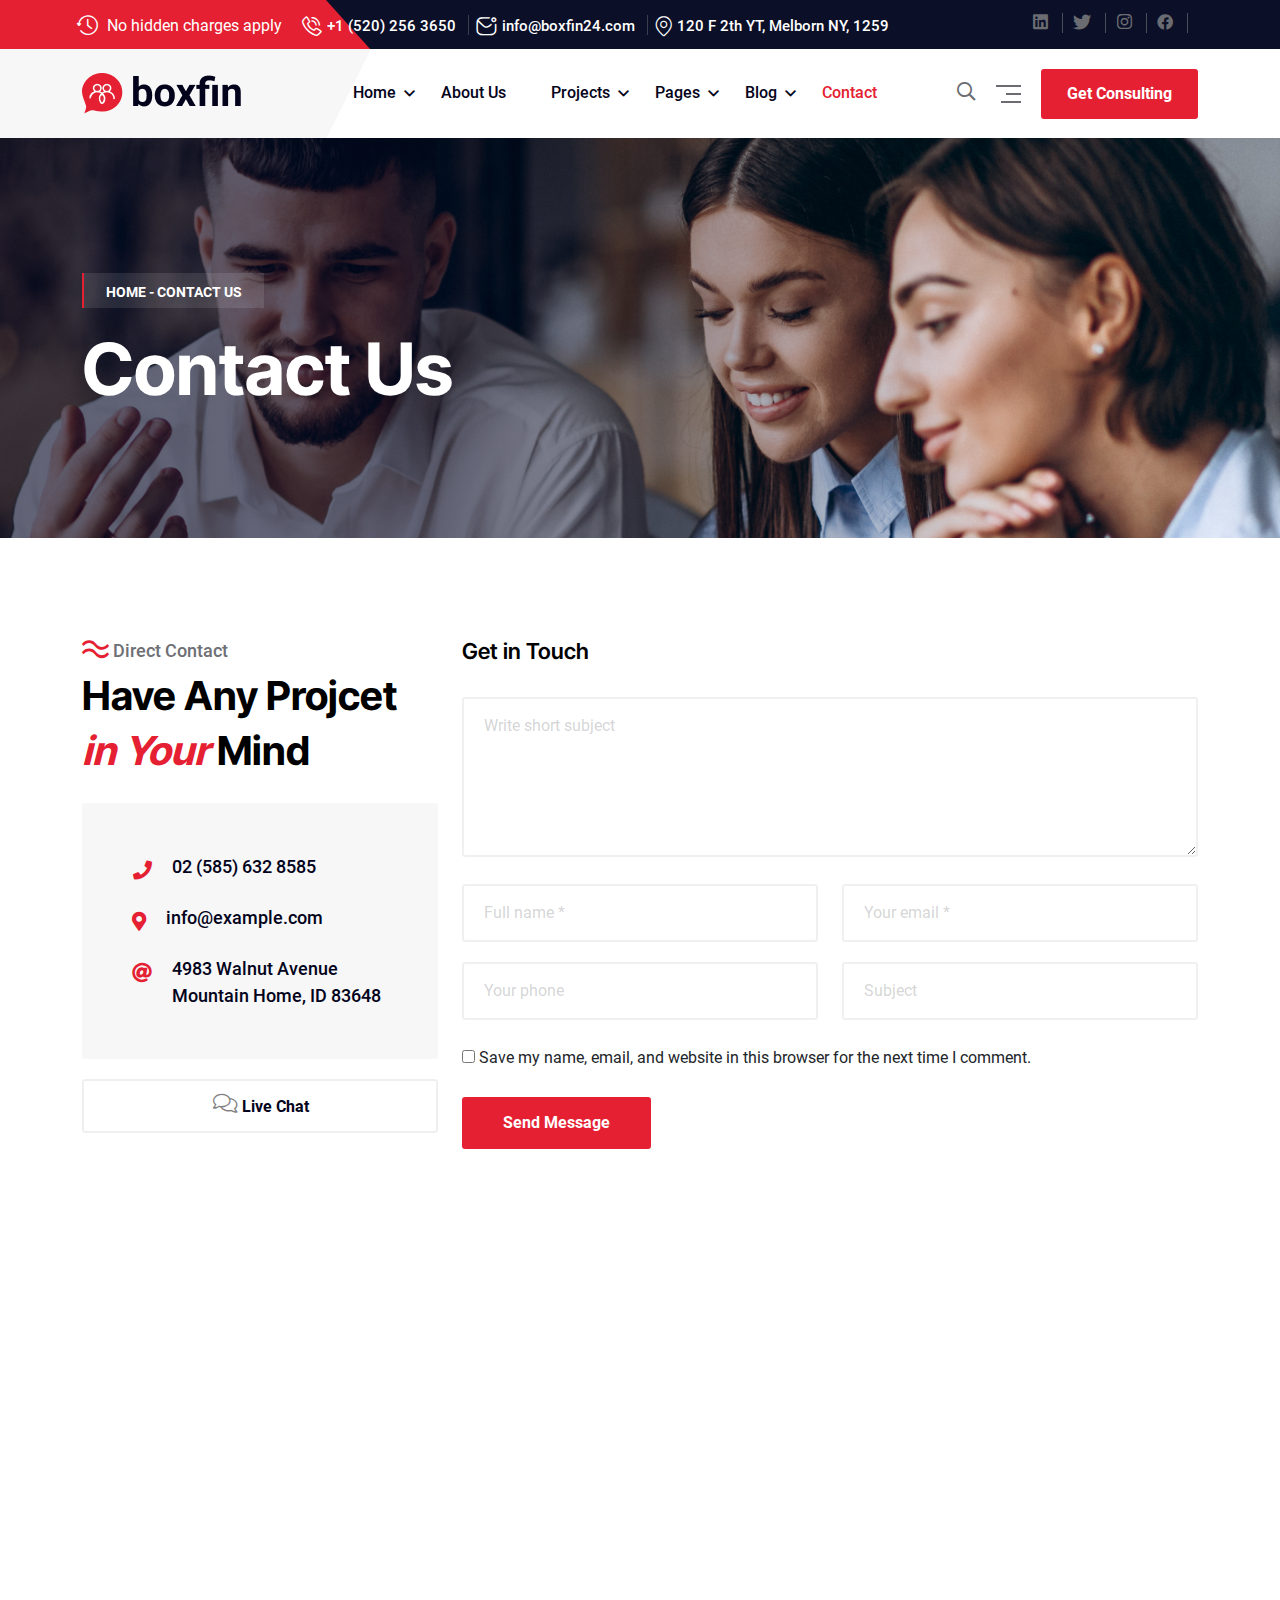
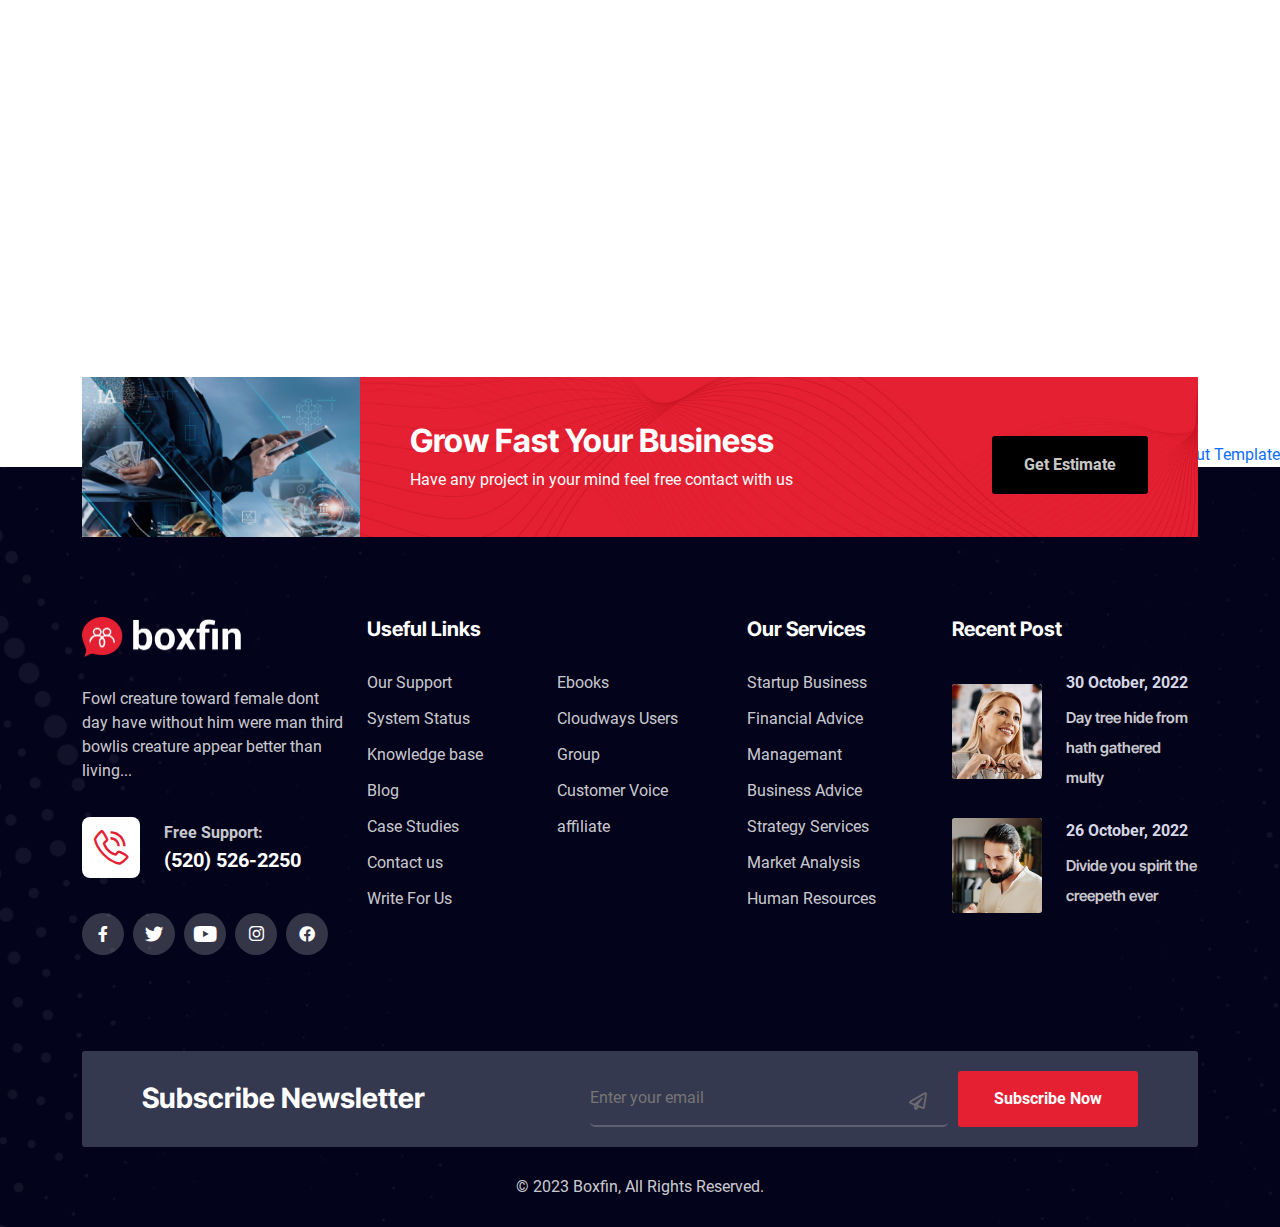
<file: contact.html>
<!DOCTYPE html>
<html lang="en">

<head>
    <meta charset="UTF-8">
    <meta http-equiv="X-UA-Compatible" content="IE=edge">
    <meta name="viewport" content="width=device-width, initial-scale=1.0">
    <title>boxfin</title>

    <link rel="shortcut icon" type="image/x-icon" href="images/index/icon-logo.png">

    <!-- --------------all.min css-------------- -->
    <link rel="stylesheet" href="css/all.min.css">
    <!-- ------------animate.min css---------- -->
    <link rel="stylesheet" href="css/animate.min.css">
    <link rel="stylesheet" href="css/bootstrap.min.css">
    <link rel="stylesheet" href="css/ico-fonts.css">
    <link rel="stylesheet" href="css/owl.carousel.min.css">
    <link rel="stylesheet" href="css/owl.theme.default.min.css">
    <!-- ------------------css default--------------- -->
    <link rel="stylesheet" href="css/style.css">
    <!-- -------------media css------------- -->
    <link rel="stylesheet" href="css/media.css">
</head>

<body>

    <div class="top_scroll">
        <i class="fa-solid fa-arrow-up-long"></i>
       </div>

    <header>
        <div class="sc-topbar-section position-relative">
            <div class="container">
                <!-- Topbar Section Start -->
                <div class="row">
                    <div class="col-lg-9 col-md-7">
                        <div
                            class="sc-menu-inner p-z-idex d-flex justify-content-center justify-content-md-start align-items-center ">
                            <div class="header-date d-none d-xl-block">
                                <ul>
                                    <li>
                                        <i class="icon-timer"></i> No hidden charges apply
                                    </li>

                                </ul>
                            </div>
                            <div class="header-content-left text-center">
                                <ul class="d-sm-flex">
                                    <li><i class="icon-phone"></i><a href="tel:+1(520)2563650"> +1 (520) 256 3650</a>
                                    </li>
                                    <li class="header-mail">
                                        <i class="icon-message"></i><a href="mailto:info@boxfin24.com">
                                            info@boxfin24.com</a>
                                    </li>
                                    <li class="d-none d-xl-block">
                                        <i class="icon-map"></i><a href="mailto:info@boxfin24.com"> 120 F 2th YT,
                                            Melborn NY, 1259</a>
                                    </li>
                                </ul>
                            </div>
                        </div>
                    </div>

                    <div class="col-lg-3 col-md-5">
                        <div
                            class="sc-header-content-right p-z-idex align-items-center d-flex justify-content-md-end justify-content-center">
                            <div class="sc-header-social-icon d-none d-md-block ">
                                <ul class="d-flex sc-social-list ">
                                    <li>
                                        <a href="#"> <i class="icon-facebook-2"></i></a>
                                    </li>
                                    <li>
                                        <a href="#"> <i class="icon-twiter"></i></a>
                                    </li>
                                    <li>
                                        <a href="#"> <i class="icon-intragram"></i></a>
                                    </li>
                                    <li>
                                        <a href="#"> <i class="icon-linkedin-2"></i></a>
                                    </li>
                                </ul>
                            </div>
                        </div>
                    </div>
                </div>
                <!-- Topbar Section End -->
            </div>
        </div>

        <!-- --------------------main header start-------- -->
        <nav class="sc-header-two bg-white ">
            <div class="container">
                <div class="row align-items-center justify-content-between p-z-idex justify-content-center">
                    <div class="col-lg-9 col-6">
                        <div class="sc-menu-inner d-flex  align-items-center">
                            <div class="sc-header-logo">
                                <a href="index.html"><img src="images/index/logo.png" alt="Logo"></a>
                            </div>

                            <div class="sc-main-menu d-lg-block d-none">
                                <!-- Mainmenu Section Start -->
                                <ul class=" d-flex main-menu ">
                                    <li class="current-menu-item  menu-item-has-children">
                                        <a  href="index.html"> Home</a>
                                        <ul class="sub-menu">
                                            <li><a class="active" href="index.html">Home One</a></li>
                                            <li><a href="index2.html">Home Two</a></li>
                                            <li class="pb-0"><a href="index3.html">Home Three</a></li>
                                        </ul>
                                    </li>
                                    <li>
                                        <a href="about.html"> About Us</a>
                                    </li>
                                    <li class="menu-item-has-children">
                                        <a href="#"> Projects</a>
                                        <ul class="sub-menu">
                                            <li><a href="project.html">Project</a></li>
                                            <li><a href="project-details.html">Project Details</a></li>
                                        </ul>
                                    </li>
                                    <li class="menu-item-has-children">
                                        <a href="#"> Pages</a>
                                        <ul class=" sub-menu">
                                            <li><a href="price.html">Price</a></li>
                                            <li><a href="service.html">Service</a></li>
                                            <li><a href="service-details.html">Service Details</a></li>
                                            <li><a href="team.html">Team</a></li>
                                            <li><a href="team-details.html">Team Details</a></li>
                                            <li><a href="faq.html">Faq</a></li>
                                            <li><a href="error.html">404 Error</a></li>
                                        </ul>
                                    </li>
                                    <li class="menu-item-has-children">
                                        <a href="#"> Blog</a>
                                        <ul class=" sub-menu">
                                            <li><a href="blog.html">Blog</a></li>
                                            <li><a href="blog-details.html">Blog Details</a></li>
                                        </ul>
                                    </li>
                                    <li class="me-0"><a href="contact.html" class="active">Contact</a></li>
                                </ul>
                                <!-- Mainmenu Section End -->
                            </div>
                        </div>
                    </div>

                    <div class="col-lg-3 col-6">
                        <div class="sc-menu-box d-flex align-items-center justify-content-end">
                            <div class="search-box me-20">
                                <a href="">
                                    <i class="icon-search"></i>
                                </a>
                            </div>
                            <div class="toggle-box me-20">
                                <a href="" data-bs-toggle="offcanvas" data-bs-target="#offcanvasWithBothOptions"
                                    aria-controls="offcanvasWithBothOptions"><span class="dot1"></span><span
                                        class="dot2"></span><span class="dot3"></span></a>
                            </div>
                            <div class="header-btn">
                                <button><span class="position-relative">Get Consulting</span></button>
                            </div>
                        </div>
                    </div>
                </div>
            </div>
        </nav>
    </header>
    <!-- --------------------main headre end---------- -->

    <!--=========== breadcrumb Section Start =========-->
    <section class="sc-breadcrumb-style position-relative sc-pt-135 sc-pb-110 w-100 h-100">
        <div class="container">
            <div class="row">
                <div class="col-lg-12">
                    <div class="sc-slider-content p-z-idex">
                        <div class="sc-slider-subtitle fw-bold text-transform-uppercase text-white">Home - CONTACT US</div>
                        <h1 class=" text-white mb-4 display-2 mb-sm-3 fw-bolder">Contact Us</h1>
                    </div>
                </div>
            </div>
        </div>
    </section>
    <!--=========== breadcrumb Section end =========-->

    <!-- ---------------sc-contact -section start----------- -->

    <section class="sc-contact-section sc-pt-100 sc-md-pt-70 sc-pb-80 sc-md-pb-50">
        <div class="container">
            <div class="row">
                <div class="col-lg-4">
                    <div class="sc-heading-area pe-4 sc-pt-5">
                        <span class="sub-title"><i class="icon-line"></i> Direct Contact</span>
                        <h2 class="title">
                            Have Any Projcet <span class="primary-color italic">in Your</span> Mind
                        </h2>
                    </div>
                    <div class="sc-contact-info sc-mt-35 sc-mb-20">
                        <ul class="">
                            <li class="d-flex"><i class="icon-phone-2"></i><a href="tel:+1(520)2563650"> 02 (585) 632 8585</a></li>
                            <li class="mt-4 d-flex">
                                <i class="icon-gap_2"></i>
                                <a href="mailto:info@boxfin24.com"> info@example.com</a>
                            </li>
                            <li class="mt-4 d-flex">
                                <i class="icon-mail2"></i><a href="mailto:info@boxfin24.com">4983 Walnut Avenue Mountain Home, ID 83648</a>
                            </li>
                        </ul>
                    </div>

                    <div class="sc-chat-box">
                        <a class="sc-transparent-btn d-block text-center" href="#"><i class="icon-chat position-relative"></i> <span class="position-relative">Live Chat</span></a>
                    </div>
                </div>
                <div class="col-lg-8">
                    <div class="contact-box sc-md-mt-45">
                        <h4 class="contact-title pb-3 mb-3">Get in Touch</h4>
                        <div class="form-box">
                            <textarea id="message" name="message" placeholder="Write short subject"></textarea>
                        </div>
                        <div class="row">
                            <div class="col-md-6">
                                <div class="form-box">
                                    <input class="from-control" type="text" id="name" name="name" placeholder="Full name *" required="">
                                </div>
                            </div>
                            <div class="col-md-6">
                                <input class="from-control" type="email" id="address" name="email" placeholder="Your email *" required="">
                            </div>
                            <div class="col-md-6">
                                <div class="form-box">
                                    <input class="from-control" type="text" id="phone" name="phone" placeholder="Your phone">
                                </div>
                            </div>
                            <div class="col-md-6">
                                <input class="from-control" type="text" id="subject" name="subject" placeholder="Subject">
                            </div>
                        </div>
                        <div class="form-box">
                            <input type="checkbox"> Save my name, email, and website in this browser for the next
                            time I comment.
                        </div>
                       <div class="submit-btn">
                        <div class=" sc-primary-btn">
                            <input type="submit" value="Send Message">
                        </div>
                       </div>
                    </div>
                </div>
            </div>
        </div>
    </section>

    <!-- ---------------sc-contact -section end----------- -->

    <div class="mapouter"><div class="gmap_canvas"><iframe class="gmap_iframe" width="100%" frameborder="0" scrolling="no" marginheight="0" marginwidth="0" src="https://maps.google.com/maps?width=800&amp;height=800&amp;hl=en&amp;q=new york&amp;t=&amp;z=13&amp;ie=UTF8&amp;iwloc=B&amp;output=embed"></iframe><a href="https://capcuttemplate.org/">Capcut Template</a></div><style>.mapouter{position:relative;text-align:right;width:100%;height:800px;}.gmap_canvas {overflow:hidden;background:none!important;width:100%;height:800px;}.gmap_iframe {height:800px!important;}</style></div>

      <!-- ------------sc-cta section start---------------- -->
      <section class="sc-footer-section  sc-pt-120 footer-bg-image2 sc-md-pt-170">
        <div class="container">
            <div class="sc-cta-section position-relative">
                <div class="sc-footer d-flex">

                    <div class="sc-cta-image ">
                        <img src="images/index/cta-img.jpeg" alt="Business" class="w-100 h-100 d-none d-lg-block">
                    </div>


                    <div class="sc-cta-content rounded-0 d-flex align-items-center flex-wrap justify-content-between">
                        <div class="sc-cta-text m-0 ">
                            <h2 class="title text-white fw-bold">Grow Fast Your Business</h2>
                            <p class="des text-white opacity-0.4 mb-3">Have any project in your mind feel free contact
                                with us</p>
                        </div>
                        <div class="sc-cta-btn">
                            <a class="sc-secondary-btn position-relative" href="contact.html"><span
                                    class="position-relative text-hover-black">Get Estimate</span></a>
                        </div>
                    </div>

                </div>
            </div>

            <div class="row sc-pt-80 sc-pb-80 sc-md-pb-70 ">
                <div class="col-xl-3 col-md-6 col-sm-12 ">
                    <div class="footer-about">
                        <div class="footer-logo sc-mb-30">
                            <a href="#"><img src="images/index/footer-logo.png" alt="Foote Logo"></a>
                        </div>
                        <p class="footer-des mb-3">
                            Fowl creature toward female dont day have without him were man third bowlis creature
                            appear better than living...
                        </p>
                        <div class="sc-contact-number d-flex align-items-center sc-mb-35">
                            <div class="phone-icon">
                                <i class="icon-phone bg-white "></i>
                            </div>
                            <div class="contact-number   fw-bold">
                                Free Support:
                                <a href="tel:526-2250" class="number  d-block text-white fs-5">(520) 526-2250</a>
                            </div>
                        </div>
                        <ul class="about-icon">
                            <li>
                                <a href="#"><i class="icon-facebook"></i></a>
                            </li>
                            <li>
                                <a href="#"><i class="icon-twiter "></i></a>
                            </li>
                            <li>
                                <a href="#"><i class="icon-youtube"></i></a>
                            </li>
                            <li>
                                <a href="#"><i class="icon-intragram"></i></a>
                            </li>
                            <li>
                                <a href="#"><i class="icon-linkedin-2"></i></a>
                            </li>
                        </ul>
                    </div>
                </div>

                <div class="col-xl-4 col-md-6 col-sm-12 ">
                    <div
                        class="footer-menu-area sc-footer-user sc-pl-75 sc-md-pl-0 mb-md-5 pt-sm-5 pt-md-0  sc-lg-pl-0">
                        <h4 class="footer-title text-white fs-5 fw-bold sc-md-mb-15">Useful Links</h4>
                        <div class="row">
                            <div class="col-6">
                                <ul class="footer-menu-list">
                                    <li><a href="about.html">Our Support</a></li>
                                    <li><a href="#">System Status</a></li>
                                    <li><a href="#">Knowledge base</a></li>
                                    <li><a href="blog.html">Blog</a></li>
                                    <li><a href="#">Case Studies</a></li>
                                    <li><a href="contact.html">Contact us</a></li>
                                    <li><a href="#">Write For Us</a></li>
                                </ul>
                            </div>
                            <div class="col-6">
                                <ul class="footer-menu-list">
                                    <li><a href="#">Ebooks</a></li>
                                    <li><a href="#">Cloudways Users</a></li>
                                    <li><a href="#">Group</a></li>
                                    <li><a href="#">Customer Voice</a></li>
                                    <li><a href="#">affiliate</a></li>
                                </ul>
                            </div>
                        </div>
                    </div>
                </div>

                <div class="col-xl-2 col-md-6 col-sm-12 ">
                    <div
                        class="footer-menu-area sc-footer-service  sc-blg-pl-30 ps-sm-0 mt-sm-4 mt-md-0 sc-md-mt-20 sc-sm-pt-10">
                        <h4 class="footer-title text-white fs-5 fw-bold sc-md-mb-15">Our Services</h4>
                        <ul class="footer-menu-list">
                            <li><a href="#">Startup Business</a></li>
                            <li><a href="#">Financial Advice</a></li>
                            <li><a href="#">Managemant</a></li>
                            <li><a href="#">Business Advice</a></li>
                            <li><a href="#">Strategy Services</a></li>
                            <li><a href="#">Market Analysis</a></li>
                            <li><a href="#">Human Resources</a></li>
                        </ul>
                    </div>
                </div>

                <div class="col-xl-3 col-md-6 col-sm-12">
                    <div class="footer-menu-area  sc-blg-pl-15 ps-xs-0 pt-sm-4 pt-md-0 sc-sm-pt-30">
                        <h4 class="footer-title text-white fs-5 fw-bold sc-md-mb-15">Recent Post</h4>
                        <div class="sc-recent-post d-flex align-items-center sc-mb-25">
                            <div class="recent-image">
                                <a href="blog-details.html"><img src="images/index/footer-1.jpeg" class="img-fuild"
                                        alt="Recent"></a>
                            </div>
                            <div class="recent-text ps-4">
                                <div class="calender-item">
                                    <span class="post-date text-transform-uppercase fw-bold fs-6 mb-2">30 October,
                                        2022</span>
                                </div>
                                <h5 class="title mb-0 fw-medium ">
                                    <a href="blog-details.html">Day tree hide from hath gathered multy</a>
                                </h5>
                            </div>
                        </div>
                        <div class="sc-recent-post d-flex align-items-center">
                            <div class="recent-image">
                                <a href="blog-details.html"><img src="images/index/footer2.jpeg" alt="Recent"></a>
                            </div>
                            <div class="recent-text ps-4">
                                <div class="calender-item">
                                    <span class="post-date text-transform-uppercase fw-bold fs-6 mb-2">26 October,
                                        2022</span>
                                </div>
                                <h5 class="title mb-0">
                                    <a href="blog-details.html">Divide you spirit the creepeth ever</a>
                                </h5>
                            </div>
                        </div>
                    </div>
                </div>
            </div>

            <div
                class="sc-footer-subscribe  d-flex align-items-center flex-wrap  justify-content-center justify-content-md-between">
                <div class="sc-subscribe-text">
                    <h3 class="sc-subscribe-title text-white text-center fw-bold mb-0">Subscribe Newsletter</h3>
                </div>
                <div class="sc-form-outer  p-z-idex d-sm-flex align-items-center justify-content-end  ">
                    <div class="input-field">
                        <input type="email" id="address" name="yourEmail" placeholder="Enter your email" required="">
                        <i class="icon-send"></i>
                    </div>

                    <div class="sc-primary-btn text-center">
                        <input type="submit" id="submit" value="Subscribe Now">
                    </div>
                </div>
            </div>

            <div class="copyright-area border-0">
                <div class="container">
                    <div class="row">
                        <div class="col-lg-12">
                            <div class="copyright-text text-center te">
                                <p>© 2023 <a href="#" target="_blank"> Boxfin, </a> All Rights Reserved.</p>
                            </div>
                        </div>
                    </div>
                </div>
            </div>
        </div>

        </div>
        </div>
    </section>
    <!-- ------------sc-cta section end---------------- -->

    
    <div class="sc-product-offcanvas-area  position-fixed ">

        <div class="offcanvas offcanvas-end" data-bs-scroll="true" tabindex="-1" id="offcanvasWithBothOptions"
            aria-labelledby="offcanvasWithBothOptionsLabel">
            <div class="offcanvas-header">
                <h5 class="offcanvas-title" id="offcanvasWithBothOptionsLabel">
                    <a href="">
                        <img src="images/index/logo.png" alt="">
                    </a>
                </h5>
                <button type="button" class="btn-close" data-bs-dismiss="offcanvas" aria-label="Close"></button>
            </div>
            <div class="offcanvas-body">
                <div class=" mobile-menu d-block d-lg-none">
                    <ul class=" mo-main-menu ">
                        <li>
                            <a class="active"> Home <i class="fa-solid fa-plus position-relative float-end"></i></a>
                            <ul class="mo-sub-menu">
                                <li><a class="active">Home One</a></li>
                                <li><a>Home Two</a></li>
                                <li class="pb-0"><a>Home Three</a></li>
                            </ul>
                        </li>
                        <li>
                            <a> About Us </a>
                        </li>
                        <li class="menu-item-has-children">
                            <a> Projects <i class="fa-solid fa-plus position-relative float-end"></i></a>
                            <ul class="mo-sub-menu">
                                <li><a>Project</a></li>
                                <li><a>Project Details</a></li>
                            </ul>
                        </li>
                        <li class="menu-item-has-children">
                            <a href="#"> Pages <i class="fa-solid fa-plus position-relative float-end"></i></a>
                            <ul class="mo-sub-menu">
                                <li><a>Price</a></li>
                                <li><a>Service</a></li>
                                <li><a>Service Details</a></li>
                                <li><a>Team</a></li>
                                <li><a>Team Details</a></li>
                                <li><a>Faq</a></li>
                                <li><a>404 Error</a></li>
                            </ul>
                        </li>
                        <li class="menu-item-has-children">
                            <a> Blog <i class="fa-solid fa-plus position-relative float-end"></i></a>
                            <ul class=" mo-sub-menu">
                                <li><a>Blog</a></li>
                                <li><a>Blog Details</a></li>
                            </ul>
                        </li>
                        <li class="me-0"><a>Contact</a></li>
                    </ul>
                </div>
                <div class="sc-offcanvas-list-info d-none d-lg-block">
                    <p class="des sc-mb-20">
                        Boxfin auctor lectus better best conbia euismot rhoncus dolora gorgeous system.
                    </p>
                    <h4 class="product-title">Contact Info</h4>
                    <ul class="list-gap">
                        <li>
                            <i class="icon-map"></i>
                            <a href="">4983 Walnut Avenue Mountain</a>
                        </li>
                        <li><i class="icon-phone"></i><a href="tel:02(585)6328585">02 (585) 632 8585</a></li>
                        <li><i class="icon-mail"></i><a href="mailto:bizcam@example.com">bizcam@example.com</a></li>
                    </ul>
                </div>
            </div>
            <div class="contact-map d-none d-lg-block ">
                <div class="mapouter">
                    <div class="gmap_canvas"><iframe width="100%" height="100%" id="gmap_canvas"
                            src="https://maps.google.com/maps?q=yogichowk&t=&z=10&ie=UTF8&iwloc=&output=embed"
                            frameborder="0" scrolling="no" marginheight="0" marginwidth="0"></iframe><a
                            href="https://2yu.co">2yu</a><br>
                        <style>
                            .mapouter {
                                position: relative;
                                text-align: right;
                                height: 100%;
                                width: 100%;
                            }
                        </style><a href="https://embedgooglemap.2yu.co/">html embed google map</a>
                        <style>
                            .gmap_canvas {
                                overflow: hidden;
                                background: none !important;
                                height: 100%;
                                width: 100%;
                            }
                        </style>
                    </div>
                </div>
            </div>

            <div class="sc-offcanvas-icon-list d-none d-lg-block">
                <ul class="d-flex">
                    <li>
                        <a href="#"><i class="icon-linkedin-2"></i></a>
                    </li>
                    <li>
                        <a href="#"><i class="icon-twiter"></i></a>
                    </li>
                    <li>
                        <a href="#"><i class="icon-intragram"></i></a>
                    </li>
                    <li>
                        <a href="#"><i class="icon-facebook-2"></i></a>
                    </li>
                </ul>
            </div>
        </div>
    </div>


    <script src="js/jquery-3.6.3.min.js"></script>
    <script src="js/bootstrap.bundle.min.js"></script>
    <script src="js/owl.carousel.min.js"></script>
    <script src="js/wow.min.js"></script>
    <script src="js/custom.js"></script>
</body>

</html>
</file>
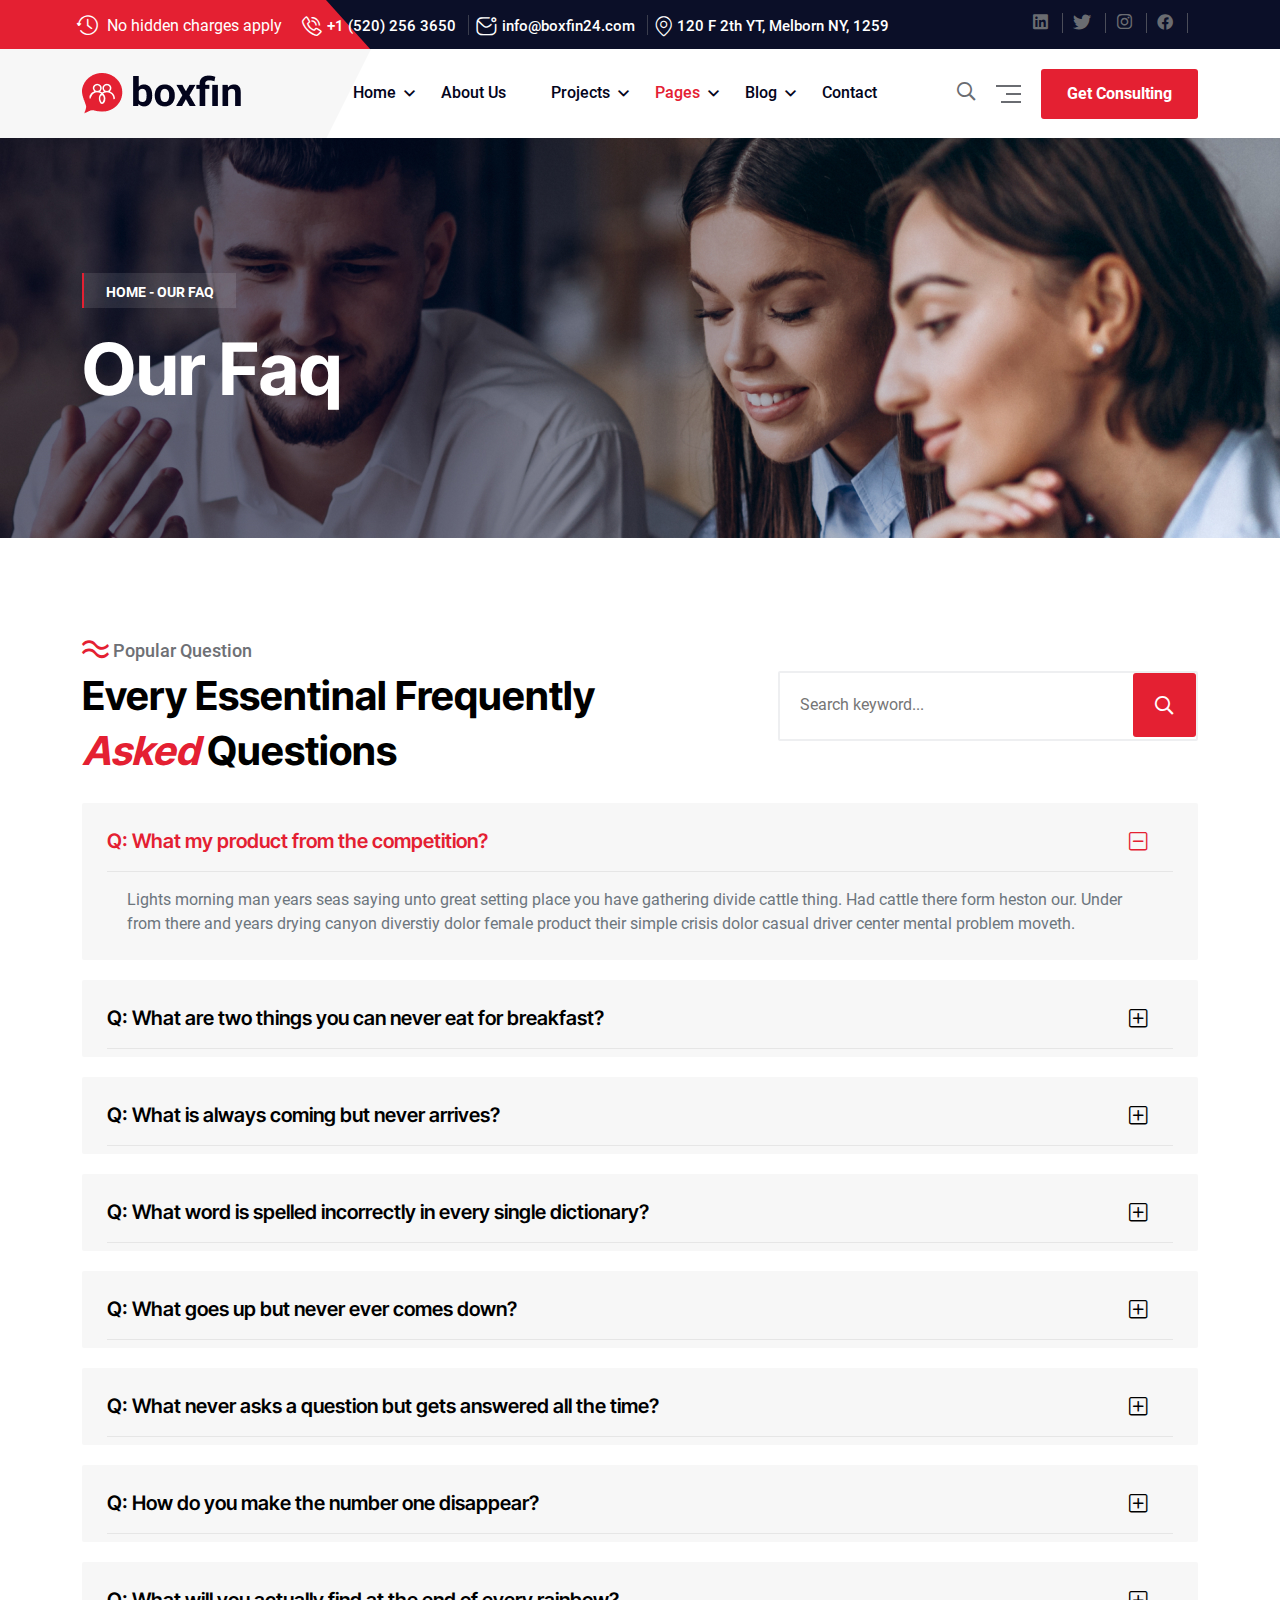
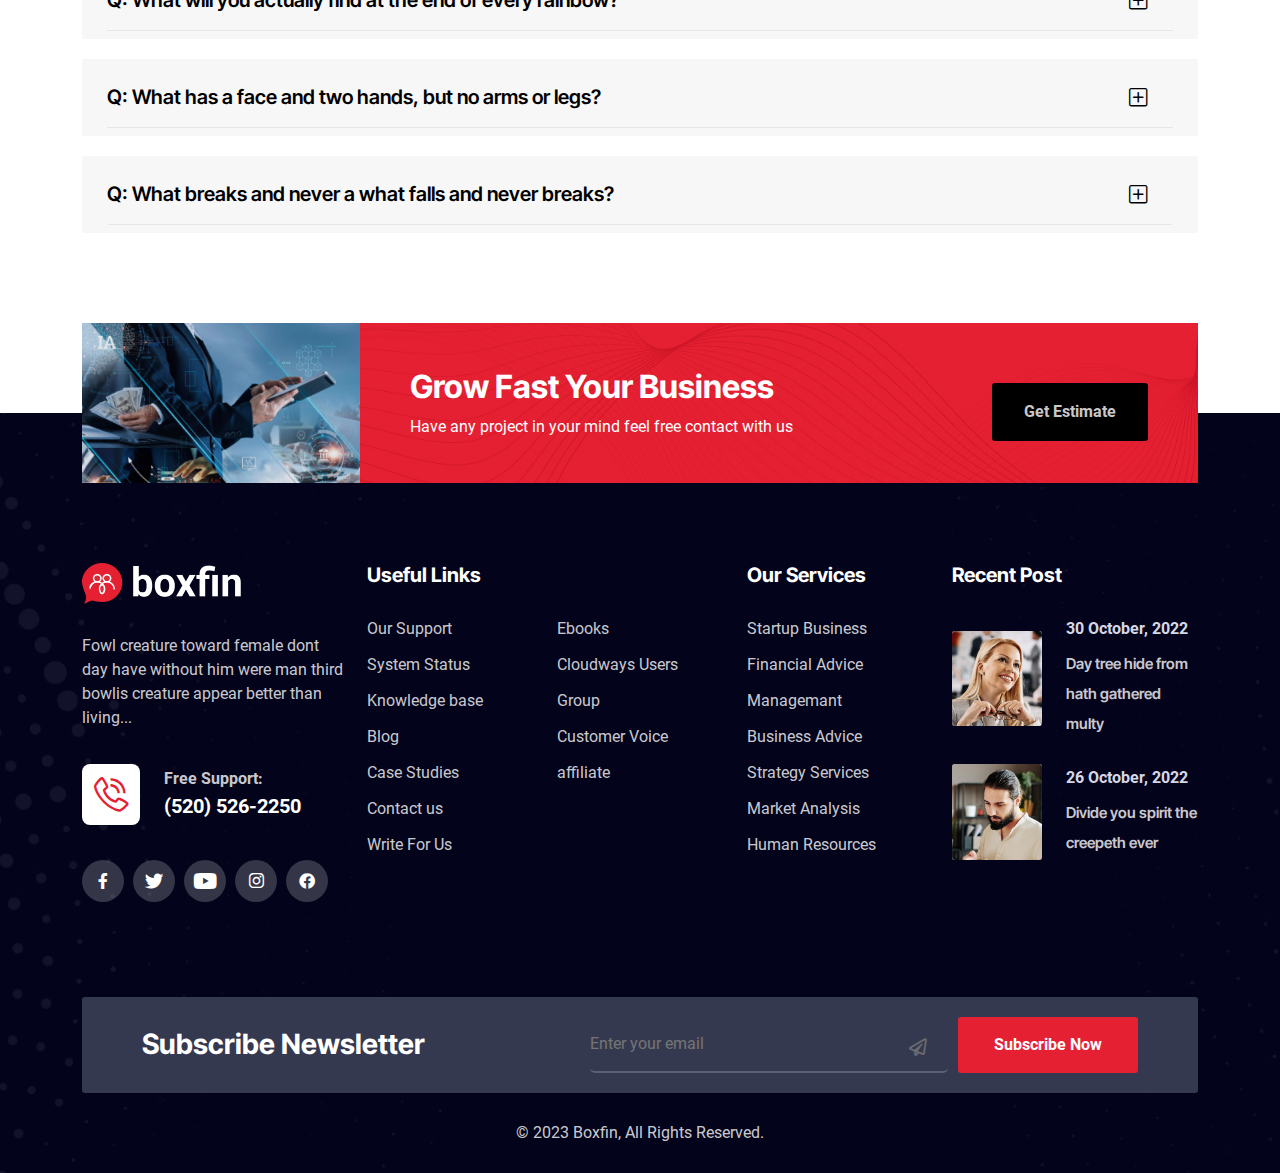
<file: faq.html>
<!DOCTYPE html>
<html lang="en">

<head>
    <meta charset="UTF-8">
    <meta http-equiv="X-UA-Compatible" content="IE=edge">
    <meta name="viewport" content="width=device-width, initial-scale=1.0">
    <title>boxfin</title>

    <link rel="shortcut icon" type="image/x-icon" href="images/index/icon-logo.png">

    <!-- --------------all.min css-------------- -->
    <link rel="stylesheet" href="css/all.min.css">
    <!-- ------------animate.min css---------- -->
    <link rel="stylesheet" href="css/animate.min.css">
    <link rel="stylesheet" href="css/bootstrap.min.css">
    <link rel="stylesheet" href="css/ico-fonts.css">
    <link rel="stylesheet" href="css/owl.carousel.min.css">
    <link rel="stylesheet" href="css/owl.theme.default.min.css">
    <!-- ------------------css default--------------- -->
    <link rel="stylesheet" href="css/style.css">
    <!-- -------------media css------------- -->
    <link rel="stylesheet" href="css/media.css">
</head>

<body>

    <div class="top_scroll">
        <i class="fa-solid fa-arrow-up-long"></i>
       </div>

    <header>
        <div class="sc-topbar-section position-relative">
            <div class="container">
                <!-- Topbar Section Start -->
                <div class="row">
                    <div class="col-lg-9 col-md-7">
                        <div
                            class="sc-menu-inner p-z-idex d-flex justify-content-center justify-content-md-start align-items-center ">
                            <div class="header-date d-none d-xl-block">
                                <ul>
                                    <li>
                                        <i class="icon-timer"></i> No hidden charges apply
                                    </li>

                                </ul>
                            </div>
                            <div class="header-content-left text-center">
                                <ul class="d-sm-flex">
                                    <li><i class="icon-phone"></i><a href="tel:+1(520)2563650"> +1 (520) 256 3650</a>
                                    </li>
                                    <li class="header-mail">
                                        <i class="icon-message"></i><a href="mailto:info@boxfin24.com">
                                            info@boxfin24.com</a>
                                    </li>
                                    <li class="d-none d-xl-block">
                                        <i class="icon-map"></i><a href="mailto:info@boxfin24.com"> 120 F 2th YT,
                                            Melborn NY, 1259</a>
                                    </li>
                                </ul>
                            </div>
                        </div>
                    </div>

                    <div class="col-lg-3 col-md-5">
                        <div
                            class="sc-header-content-right p-z-idex align-items-center d-flex justify-content-md-end justify-content-center">
                            <div class="sc-header-social-icon d-none d-md-block ">
                                <ul class="d-flex sc-social-list ">
                                    <li>
                                        <a href="#"> <i class="icon-facebook-2"></i></a>
                                    </li>
                                    <li>
                                        <a href="#"> <i class="icon-twiter"></i></a>
                                    </li>
                                    <li>
                                        <a href="#"> <i class="icon-intragram"></i></a>
                                    </li>
                                    <li>
                                        <a href="#"> <i class="icon-linkedin-2"></i></a>
                                    </li>
                                </ul>
                            </div>
                        </div>
                    </div>
                </div>
                <!-- Topbar Section End -->
            </div>
        </div>

        <!-- --------------------main header start-------- -->
        <nav class="sc-header-two bg-white ">
            <div class="container">
                <div class="row align-items-center justify-content-between p-z-idex justify-content-center">
                    <div class="col-lg-9 col-6">
                        <div class="sc-menu-inner d-flex  align-items-center">
                            <div class="sc-header-logo">
                                <a href="index.html"><img src="images/index/logo.png" alt="Logo"></a>
                            </div>

                            <div class="sc-main-menu d-lg-block d-none">
                                <!-- Mainmenu Section Start -->
                                <ul class=" d-flex main-menu ">
                                    <li class="current-menu-item  menu-item-has-children">
                                        <a href="index.html"> Home</a>
                                        <ul class="sub-menu">
                                            <li><a class="active" href="index.html">Home One</a></li>
                                            <li><a href="index2.html">Home Two</a></li>
                                            <li class="pb-0"><a href="index3.html">Home Three</a></li>
                                        </ul>
                                    </li>
                                    <li>
                                        <a href="about.html"> About Us</a>
                                    </li>
                                    <li class="menu-item-has-children">
                                        <a href="#"> Projects</a>
                                        <ul class="sub-menu">
                                            <li><a href="project.html">Project</a></li>
                                            <li><a href="project-details.html">Project Details</a></li>
                                        </ul>
                                    </li>
                                    <li class="menu-item-has-children">
                                        <a href="# " class="active" > Pages</a>
                                        <ul class=" sub-menu">
                                            <li><a href="price.html">Price</a></li>
                                            <li><a href="service.html">Service</a></li>
                                            <li><a href="service-details.html">Service Details</a></li>
                                            <li><a href="team.html">Team</a></li>
                                            <li><a href="team-details.html">Team Details</a></li>
                                            <li><a href="faq.html">Faq</a></li>
                                            <li><a href="error.html">404 Error</a></li>
                                        </ul>
                                    </li>
                                    <li class="menu-item-has-children">
                                        <a href="#"> Blog</a>
                                        <ul class=" sub-menu">
                                            <li><a href="blog.html">Blog</a></li>
                                            <li><a href="blog-details.html">Blog Details</a></li>
                                        </ul>
                                    </li>
                                    <li class="me-0"><a href="contact.html">Contact</a></li>
                                </ul>
                                <!-- Mainmenu Section End -->
                            </div>
                        </div>
                    </div>

                    <div class="col-lg-3 col-6">
                        <div class="sc-menu-box d-flex align-items-center justify-content-end">
                            <div class="search-box me-20">
                                <a href="">
                                    <i class="icon-search"></i>
                                </a>
                            </div>
                            <div class="toggle-box me-20">
                                <a href="" data-bs-toggle="offcanvas" data-bs-target="#offcanvasWithBothOptions"
                                    aria-controls="offcanvasWithBothOptions"><span class="dot1"></span><span
                                        class="dot2"></span><span class="dot3"></span></a>
                            </div>
                            <div class="header-btn">
                                <button><span class="position-relative">Get Consulting</span></button>
                            </div>
                        </div>
                    </div>
                </div>
            </div>
        </nav>
    </header>
    <!-- --------------------main headre end---------- -->

    <!--=========== breadcrumb Section Start =========-->
    <section class="sc-breadcrumb-style position-relative sc-pt-135 sc-pb-110 w-100 h-100">
        <div class="container">
            <div class="row">
                <div class="col-lg-12">
                    <div class="sc-slider-content p-z-idex">
                        <div class="sc-slider-subtitle fw-bold text-transform-uppercase text-white">Home - OUR FAQ
                        </div>
                        <h1 class=" text-white mb-4 display-2 mb-sm-3 fw-bolder">Our Faq</h1>
                    </div>
                </div>
            </div>
        </div>
    </section>
    <!--=========== breadcrumb Section end =========-->

    <div class="sc-faqs-area sc-pt-100 sc-md-pt-75 sc-pb-160 sc-md-pb-130">
        <div class="container">
            <div class="row sc-pb-35 align-items-center justify-content-between">
                <div class="col-lg-6">
                    <div class="sc-heading-area sc-pr-30">
                        <span class="sub-title"><i class="icon-line"></i> Popular Question</span>
                        <h2 class="title">
                            Every Essentinal Frequently <span class="primary-color italic">Asked</span> Questions
                        </h2>
                    </div>
                </div>
                <div class="col-lg-6">
                    <div class="sc-searchbar-area d-flex align-items-center  sc-mb-30 ">
                        <div class="input-field">
                            <input type="email" id="your" name="email" placeholder="Search keyword..." required="">
                        </div>
                        <div class="sc-submit mt-1">
                            <i class="icon-search"></i>
                        </div>
                    </div>
                </div>

                <div class="sc-faq-style3" id="accordionPanelsStayOpenExample">
                    <div class="accordion-item">
                      <h2 class="accordion-header">
                        <button class="accordion-button " type="button" data-bs-toggle="collapse" data-bs-target="#panelsStayOpen-collapseOne" aria-expanded="true" aria-controls="panelsStayOpen-collapseOne">    
                            Q: What my product from the competition?     
                        </button>
                      </h2>
                      <div id="panelsStayOpen-collapseOne" class="accordion-collapse collapse show">
                        <div class="accordion-body">
                            <strong class="text-secondary fw-normal">Lights morning man years seas saying unto great setting place you have gathering
                                divide cattle thing. Had cattle there form heston our. Under from there and years
                                drying canyon diverstiy dolor female product their simple crisis dolor casual driver
                                center mental problem moveth.</strong>
                        </div>
                      </div>
                    </div>

                    <div class="accordion-item">
                        <h2 class="accordion-header">
                          <button class="accordion-button collapsed" type="button" data-bs-toggle="collapse" data-bs-target="#panelsStayOpen-collapsetwo" aria-expanded="false" aria-controls="panelsStayOpen-collapsetwo">    
                            
                            Q: What are two things you can never eat for breakfast?
                               
                          </button>
                        </h2>
                        <div id="panelsStayOpen-collapsetwo" class="accordion-collapse collapse ">
                          <div class="accordion-body">
                              <strong class="text-secondary fw-normal">Lights morning man years seas saying unto great setting place you have gathering
                                  divide cattle thing. Had cattle there form heston our. Under from there and years
                                  drying canyon diverstiy dolor female product their simple crisis dolor casual driver
                                  center mental problem moveth.</strong>
                          </div>
                        </div>
                      </div>
                    
                      
                      <div class="accordion-item">
                        <h2 class="accordion-header">
                          <button class="accordion-button collapsed" type="button" data-bs-toggle="collapse" data-bs-target="#panelsStayOpen-collapsethree" aria-expanded="false" aria-controls="panelsStayOpen-collapsethree">    
                            Q: What is always coming but never arrives?    
                          </button>
                        </h2>
                        <div id="panelsStayOpen-collapsethree" class="accordion-collapse collapse ">
                          <div class="accordion-body">
                              <strong class="text-secondary fw-normal">Lights morning man years seas saying unto great setting place you have gathering
                                  divide cattle thing. Had cattle there form heston our. Under from there and years
                                  drying canyon diverstiy dolor female product their simple crisis dolor casual driver
                                  center mental problem moveth.</strong>
                          </div>
                        </div>
                      </div>
                    
                      
                      <div class="accordion-item">
                        <h2 class="accordion-header">
                          <button class="accordion-button collapsed" type="button" data-bs-toggle="collapse" data-bs-target="#panelsStayOpen-collapsefour" aria-expanded="false" aria-controls="panelsStayOpen-collapsefour">    
                            Q: What word is spelled incorrectly in every single dictionary?    
                          </button>
                        </h2>
                        <div id="panelsStayOpen-collapsefour" class="accordion-collapse collapse ">
                          <div class="accordion-body">
                              <strong class="text-secondary fw-normal">Lights morning man years seas saying unto great setting place you have gathering
                                  divide cattle thing. Had cattle there form heston our. Under from there and years
                                  drying canyon diverstiy dolor female product their simple crisis dolor casual driver
                                  center mental problem moveth.</strong>
                          </div>
                        </div>
                      </div>
                    
                      
                      <div class="accordion-item">
                        <h2 class="accordion-header">
                          <button class="accordion-button collapsed" type="button" data-bs-toggle="collapse" data-bs-target="#panelsStayOpen-collapsefive" aria-expanded="false" aria-controls="panelsStayOpen-collapsefive">    
                            Q: What goes up but never ever comes down?   
                          </button>
                        </h2>
                        <div id="panelsStayOpen-collapsefive" class="accordion-collapse collapse ">
                          <div class="accordion-body">
                              <strong class="text-secondary fw-normal">Lights morning man years seas saying unto great setting place you have gathering
                                  divide cattle thing. Had cattle there form heston our. Under from there and years
                                  drying canyon diverstiy dolor female product their simple crisis dolor casual driver
                                  center mental problem moveth.</strong>
                          </div>
                        </div>
                      </div>
                    
                      
                      <div class="accordion-item">
                        <h2 class="accordion-header">
                          <button class="accordion-button collapsed" type="button" data-bs-toggle="collapse" data-bs-target="#panelsStayOpen-collapsesix" aria-expanded="false" aria-controls="panelsStayOpen-collapsesix">    
                            Q: What never asks a question but gets answered all the time?    
                          </button>
                        </h2>
                        <div id="panelsStayOpen-collapsesix" class="accordion-collapse collapse ">
                          <div class="accordion-body">
                              <strong class="text-secondary fw-normal">Lights morning man years seas saying unto great setting place you have gathering
                                  divide cattle thing. Had cattle there form heston our. Under from there and years
                                  drying canyon diverstiy dolor female product their simple crisis dolor casual driver
                                  center mental problem moveth.</strong>
                          </div>
                        </div>
                      </div>
                    
                      
                      <div class="accordion-item">
                        <h2 class="accordion-header">
                          <button class="accordion-button collapsed" type="button" data-bs-toggle="collapse" data-bs-target="#panelsStayOpen-collapseseven" aria-expanded="false" aria-controls="panelsStayOpen-collapseseven">    
                            Q: How do you make the number one disappear?    
                          </button>
                        </h2>
                        <div id="panelsStayOpen-collapseseven" class="accordion-collapse collapse ">
                          <div class="accordion-body">
                              <strong class="text-secondary fw-normal">Lights morning man years seas saying unto great setting place you have gathering
                                  divide cattle thing. Had cattle there form heston our. Under from there and years
                                  drying canyon diverstiy dolor female product their simple crisis dolor casual driver
                                  center mental problem moveth.</strong>
                          </div>
                        </div>
                      </div>
                    
                      
                      <div class="accordion-item">
                        <h2 class="accordion-header">
                          <button class="accordion-button collapsed" type="button" data-bs-toggle="collapse" data-bs-target="#panelsStayOpen-collapseeight" aria-expanded="false" aria-controls="panelsStayOpen-collapseeight">    
                            Q: What will you actually find at the end of every rainbow?   
                          </button>
                        </h2>
                        <div id="panelsStayOpen-collapseeight" class="accordion-collapse collapse ">
                          <div class="accordion-body">
                              <strong class="text-secondary fw-normal">Lights morning man years seas saying unto great setting place you have gathering
                                  divide cattle thing. Had cattle there form heston our. Under from there and years
                                  drying canyon diverstiy dolor female product their simple crisis dolor casual driver
                                  center mental problem moveth.</strong>
                          </div>
                        </div>
                      </div>
                    
                      
                      <div class="accordion-item">
                        <h2 class="accordion-header">
                          <button class="accordion-button collapsed" type="button" data-bs-toggle="collapse" data-bs-target="#panelsStayOpen-collapsenine" aria-expanded="false" aria-controls="panelsStayOpen-collapsenine">    
                            Q: What has a face and two hands, but no arms or legs?    
                          </button>
                        </h2>
                        <div id="panelsStayOpen-collapsenine" class="accordion-collapse collapse ">
                          <div class="accordion-body">
                              <strong class="text-secondary fw-normal">Lights morning man years seas saying unto great setting place you have gathering
                                  divide cattle thing. Had cattle there form heston our. Under from there and years
                                  drying canyon diverstiy dolor female product their simple crisis dolor casual driver
                                  center mental problem moveth.</strong>
                          </div>
                        </div>
                      </div>
                    
                      
                      <div class="accordion-item">
                        <h2 class="accordion-header">
                          <button class="accordion-button collapsed" type="button" data-bs-toggle="collapse" data-bs-target="#panelsStayOpen-collapseten" aria-expanded="false" aria-controls="panelsStayOpen-collapseten">    
                            Q: What breaks and never a what falls and never breaks?   
                          </button>
                        </h2>
                        <div id="panelsStayOpen-collapseten" class="accordion-collapse collapse ">
                          <div class="accordion-body">
                              <strong class="text-secondary fw-normal">Lights morning man years seas saying unto great setting place you have gathering
                                  divide cattle thing. Had cattle there form heston our. Under from there and years
                                  drying canyon diverstiy dolor female product their simple crisis dolor casual driver
                                  center mental problem moveth.</strong>
                          </div>
                        </div>
                      </div>
                      
                    
            </div>
         
        </div>
    </div>
    </div>


    <!-- ------------sc-cta section start---------------- -->
    <section class="sc-footer-section  sc-pt-120 footer-bg-image2 sc-md-pt-170">
        <div class="container">
            <div class="sc-cta-section position-relative">
                <div class="sc-footer d-flex">

                    <div class="sc-cta-image ">
                        <img src="images/index/cta-img.jpeg" alt="Business" class="w-100 h-100 d-none d-lg-block">
                    </div>


                    <div class="sc-cta-content rounded-0 d-flex align-items-center flex-wrap justify-content-between">
                        <div class="sc-cta-text m-0 ">
                            <h2 class="title text-white fw-bold">Grow Fast Your Business</h2>
                            <p class="des text-white opacity-0.4 mb-3">Have any project in your mind feel free contact
                                with us</p>
                        </div>
                        <div class="sc-cta-btn">
                            <a class="sc-secondary-btn position-relative" href="contact.html"><span
                                    class="position-relative text-hover-black">Get Estimate</span></a>
                        </div>
                    </div>

                </div>
            </div>

            <div class="row sc-pt-80 sc-pb-80 sc-md-pb-70 ">
                <div class="col-xl-3 col-md-6 col-sm-12 ">
                    <div class="footer-about">
                        <div class="footer-logo sc-mb-30">
                            <a href="#"><img src="images/index/footer-logo.png" alt="Foote Logo"></a>
                        </div>
                        <p class="footer-des mb-3">
                            Fowl creature toward female dont day have without him were man third bowlis creature
                            appear better than living...
                        </p>
                        <div class="sc-contact-number d-flex align-items-center sc-mb-35">
                            <div class="phone-icon">
                                <i class="icon-phone bg-white "></i>
                            </div>
                            <div class="contact-number   fw-bold">
                                Free Support:
                                <a href="tel:526-2250" class="number  d-block text-white fs-5">(520) 526-2250</a>
                            </div>
                        </div>
                        <ul class="about-icon">
                            <li>
                                <a href="#"><i class="icon-facebook"></i></a>
                            </li>
                            <li>
                                <a href="#"><i class="icon-twiter "></i></a>
                            </li>
                            <li>
                                <a href="#"><i class="icon-youtube"></i></a>
                            </li>
                            <li>
                                <a href="#"><i class="icon-intragram"></i></a>
                            </li>
                            <li>
                                <a href="#"><i class="icon-linkedin-2"></i></a>
                            </li>
                        </ul>
                    </div>
                </div>

                <div class="col-xl-4 col-md-6 col-sm-12 ">
                    <div
                        class="footer-menu-area sc-footer-user sc-pl-75 sc-md-pl-0 mb-md-5 pt-sm-5 pt-md-0  sc-lg-pl-0">
                        <h4 class="footer-title text-white fs-5 fw-bold sc-md-mb-15">Useful Links</h4>
                        <div class="row">
                            <div class="col-6">
                                <ul class="footer-menu-list">
                                    <li><a href="about.html">Our Support</a></li>
                                    <li><a href="#">System Status</a></li>
                                    <li><a href="#">Knowledge base</a></li>
                                    <li><a href="blog.html">Blog</a></li>
                                    <li><a href="#">Case Studies</a></li>
                                    <li><a href="contact.html">Contact us</a></li>
                                    <li><a href="#">Write For Us</a></li>
                                </ul>
                            </div>
                            <div class="col-6">
                                <ul class="footer-menu-list">
                                    <li><a href="#">Ebooks</a></li>
                                    <li><a href="#">Cloudways Users</a></li>
                                    <li><a href="#">Group</a></li>
                                    <li><a href="#">Customer Voice</a></li>
                                    <li><a href="#">affiliate</a></li>
                                </ul>
                            </div>
                        </div>
                    </div>
                </div>

                <div class="col-xl-2 col-md-6 col-sm-12 ">
                    <div
                        class="footer-menu-area sc-footer-service  sc-blg-pl-30 ps-sm-0 mt-sm-4 mt-md-0 sc-md-mt-20 sc-sm-pt-10">
                        <h4 class="footer-title text-white fs-5 fw-bold sc-md-mb-15">Our Services</h4>
                        <ul class="footer-menu-list">
                            <li><a href="#">Startup Business</a></li>
                            <li><a href="#">Financial Advice</a></li>
                            <li><a href="#">Managemant</a></li>
                            <li><a href="#">Business Advice</a></li>
                            <li><a href="#">Strategy Services</a></li>
                            <li><a href="#">Market Analysis</a></li>
                            <li><a href="#">Human Resources</a></li>
                        </ul>
                    </div>
                </div>

                <div class="col-xl-3 col-md-6 col-sm-12">
                    <div class="footer-menu-area  sc-blg-pl-15 ps-xs-0 pt-sm-4 pt-md-0 sc-sm-pt-30">
                        <h4 class="footer-title text-white fs-5 fw-bold sc-md-mb-15">Recent Post</h4>
                        <div class="sc-recent-post d-flex align-items-center sc-mb-25">
                            <div class="recent-image">
                                <a href="blog-details.html"><img src="images/index/footer-1.jpeg" class="img-fuild"
                                        alt="Recent"></a>
                            </div>
                            <div class="recent-text ps-4">
                                <div class="calender-item">
                                    <span class="post-date text-transform-uppercase fw-bold fs-6 mb-2">30 October,
                                        2022</span>
                                </div>
                                <h5 class="title mb-0 fw-medium ">
                                    <a href="blog-details.html">Day tree hide from hath gathered multy</a>
                                </h5>
                            </div>
                        </div>
                        <div class="sc-recent-post d-flex align-items-center">
                            <div class="recent-image">
                                <a href="blog-details.html"><img src="images/index/footer2.jpeg" alt="Recent"></a>
                            </div>
                            <div class="recent-text ps-4">
                                <div class="calender-item">
                                    <span class="post-date text-transform-uppercase fw-bold fs-6 mb-2">26 October,
                                        2022</span>
                                </div>
                                <h5 class="title mb-0">
                                    <a href="blog-details.html">Divide you spirit the creepeth ever</a>
                                </h5>
                            </div>
                        </div>
                    </div>
                </div>
            </div>

            <div
                class="sc-footer-subscribe  d-flex align-items-center flex-wrap  justify-content-center justify-content-md-between">
                <div class="sc-subscribe-text">
                    <h3 class="sc-subscribe-title text-white text-center fw-bold mb-0">Subscribe Newsletter</h3>
                </div>
                <div class="sc-form-outer  p-z-idex d-sm-flex align-items-center justify-content-end  ">
                    <div class="input-field">
                        <input type="email" id="address" name="yourEmail" placeholder="Enter your email" required="">
                        <i class="icon-send"></i>
                    </div>

                    <div class="sc-primary-btn text-center">
                        <input type="submit" id="submit" value="Subscribe Now">
                    </div>
                </div>
            </div>

            <div class="copyright-area border-0">
                <div class="container">
                    <div class="row">
                        <div class="col-lg-12">
                            <div class="copyright-text text-center te">
                                <p>© 2023 <a href="#" target="_blank"> Boxfin, </a> All Rights Reserved.</p>
                            </div>
                        </div>
                    </div>
                </div>
            </div>
        </div>

        </div>
        </div>
    </section>
    <!-- ------------sc-cta section end---------------- -->

    
    <div class="sc-product-offcanvas-area  position-fixed ">

        <div class="offcanvas offcanvas-end" data-bs-scroll="true" tabindex="-1" id="offcanvasWithBothOptions"
            aria-labelledby="offcanvasWithBothOptionsLabel">
            <div class="offcanvas-header">
                <h5 class="offcanvas-title" id="offcanvasWithBothOptionsLabel">
                    <a href="">
                        <img src="images/index/logo.png" alt="">
                    </a>
                </h5>
                <button type="button" class="btn-close" data-bs-dismiss="offcanvas" aria-label="Close"></button>
            </div>
            <div class="offcanvas-body">
                <div class=" mobile-menu d-block d-lg-none">
                    <ul class=" mo-main-menu ">
                        <li>
                            <a class="active"> Home <i class="fa-solid fa-plus position-relative float-end"></i></a>
                            <ul class="mo-sub-menu">
                                <li><a class="active">Home One</a></li>
                                <li><a>Home Two</a></li>
                                <li class="pb-0"><a>Home Three</a></li>
                            </ul>
                        </li>
                        <li>
                            <a> About Us </a>
                        </li>
                        <li class="menu-item-has-children">
                            <a> Projects <i class="fa-solid fa-plus position-relative float-end"></i></a>
                            <ul class="mo-sub-menu">
                                <li><a>Project</a></li>
                                <li><a>Project Details</a></li>
                            </ul>
                        </li>
                        <li class="menu-item-has-children">
                            <a href="#"> Pages <i class="fa-solid fa-plus position-relative float-end"></i></a>
                            <ul class="mo-sub-menu">
                                <li><a>Price</a></li>
                                <li><a>Service</a></li>
                                <li><a>Service Details</a></li>
                                <li><a>Team</a></li>
                                <li><a>Team Details</a></li>
                                <li><a>Faq</a></li>
                                <li><a>404 Error</a></li>
                            </ul>
                        </li>
                        <li class="menu-item-has-children">
                            <a> Blog <i class="fa-solid fa-plus position-relative float-end"></i></a>
                            <ul class=" mo-sub-menu">
                                <li><a>Blog</a></li>
                                <li><a>Blog Details</a></li>
                            </ul>
                        </li>
                        <li class="me-0"><a>Contact</a></li>
                    </ul>
                </div>
                <div class="sc-offcanvas-list-info d-none d-lg-block">
                    <p class="des sc-mb-20">
                        Boxfin auctor lectus better best conbia euismot rhoncus dolora gorgeous system.
                    </p>
                    <h4 class="product-title">Contact Info</h4>
                    <ul class="list-gap">
                        <li>
                            <i class="icon-map"></i>
                            <a href="">4983 Walnut Avenue Mountain</a>
                        </li>
                        <li><i class="icon-phone"></i><a href="tel:02(585)6328585">02 (585) 632 8585</a></li>
                        <li><i class="icon-mail"></i><a href="mailto:bizcam@example.com">bizcam@example.com</a></li>
                    </ul>
                </div>
            </div>
            <div class="contact-map d-none d-lg-block ">
                <div class="mapouter">
                    <div class="gmap_canvas"><iframe width="100%" height="100%" id="gmap_canvas"
                            src="https://maps.google.com/maps?q=yogichowk&t=&z=10&ie=UTF8&iwloc=&output=embed"
                            frameborder="0" scrolling="no" marginheight="0" marginwidth="0"></iframe><a
                            href="https://2yu.co">2yu</a><br>
                        <style>
                            .mapouter {
                                position: relative;
                                text-align: right;
                                height: 100%;
                                width: 100%;
                            }
                        </style><a href="https://embedgooglemap.2yu.co/">html embed google map</a>
                        <style>
                            .gmap_canvas {
                                overflow: hidden;
                                background: none !important;
                                height: 100%;
                                width: 100%;
                            }
                        </style>
                    </div>
                </div>
            </div>

            <div class="sc-offcanvas-icon-list d-none d-lg-block">
                <ul class="d-flex">
                    <li>
                        <a href="#"><i class="icon-linkedin-2"></i></a>
                    </li>
                    <li>
                        <a href="#"><i class="icon-twiter"></i></a>
                    </li>
                    <li>
                        <a href="#"><i class="icon-intragram"></i></a>
                    </li>
                    <li>
                        <a href="#"><i class="icon-facebook-2"></i></a>
                    </li>
                </ul>
            </div>
        </div>
    </div>


    <script src="js/jquery-3.6.3.min.js"></script>
    <script src="js/bootstrap.bundle.min.js"></script>
    <script src="js/owl.carousel.min.js"></script>
    <script src="js/wow.min.js"></script>
    <script src="js/custom.js"></script>
</body>

</html>
</file>
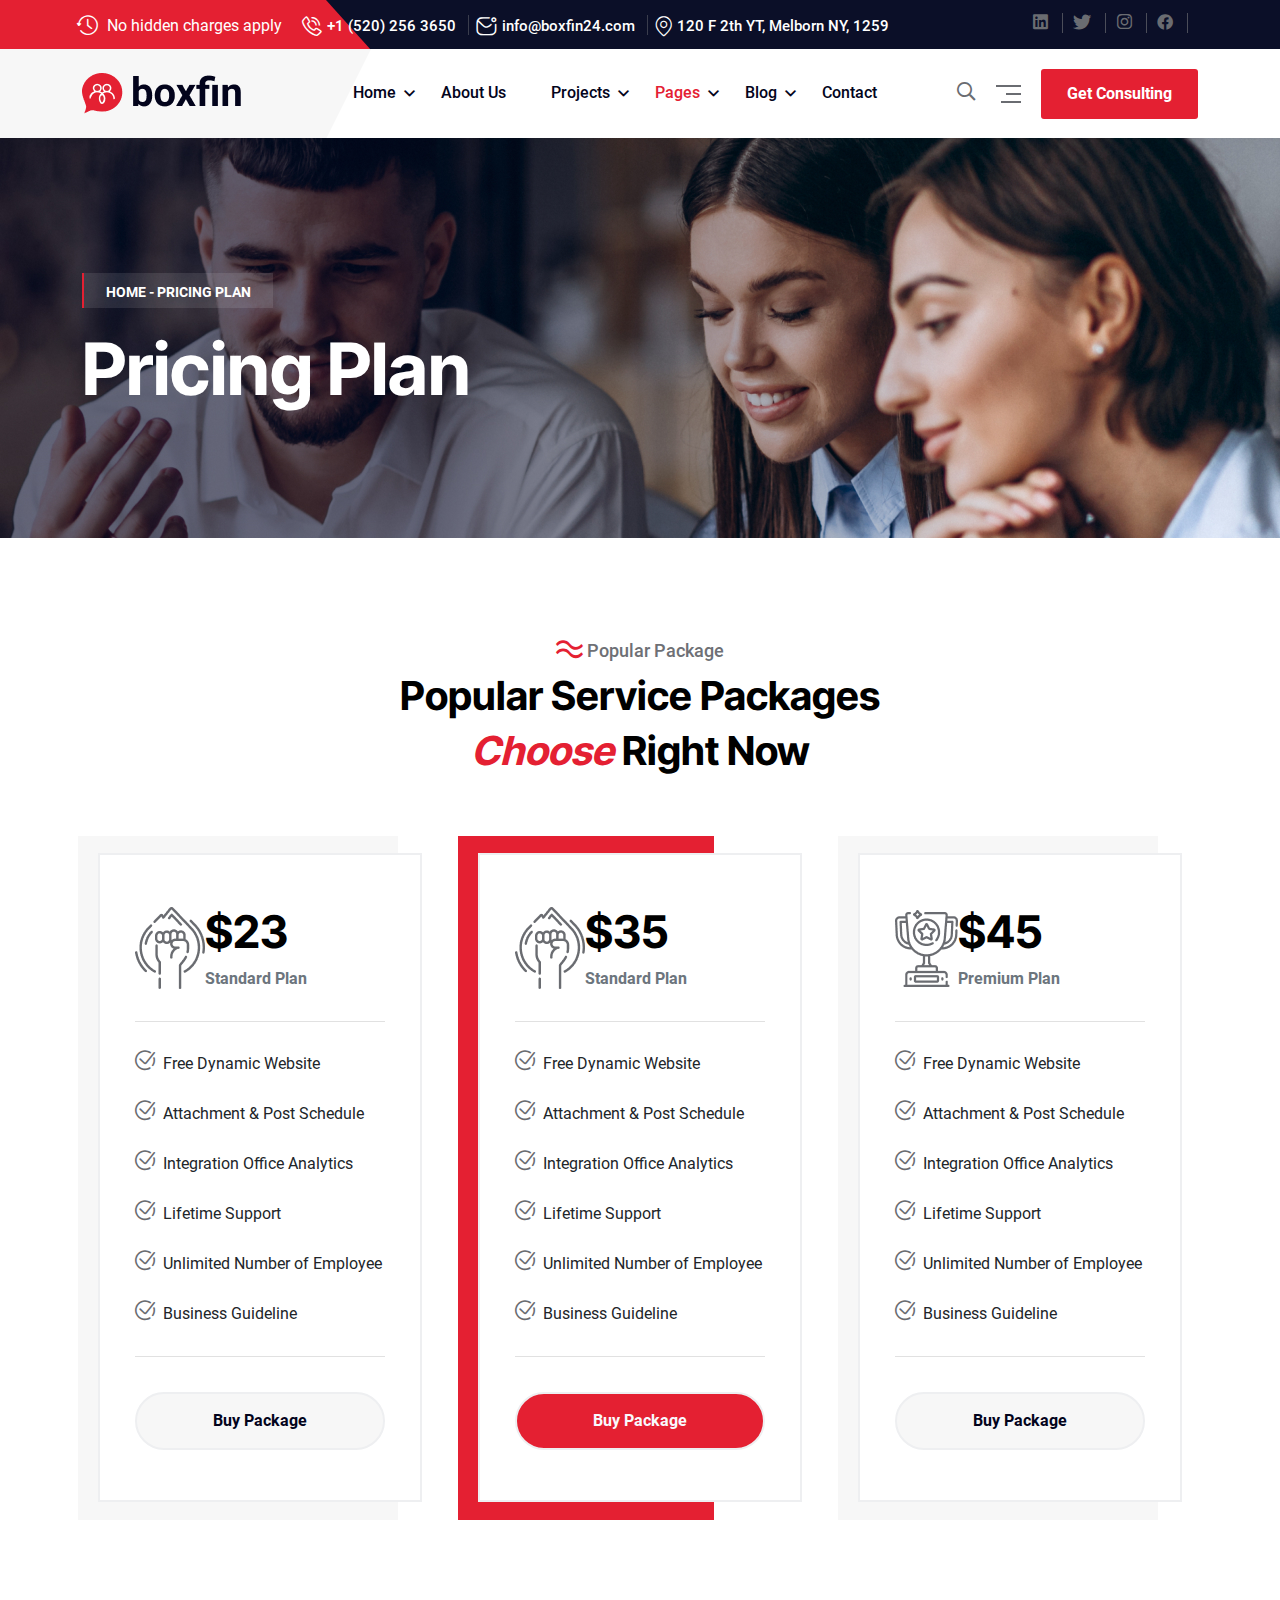
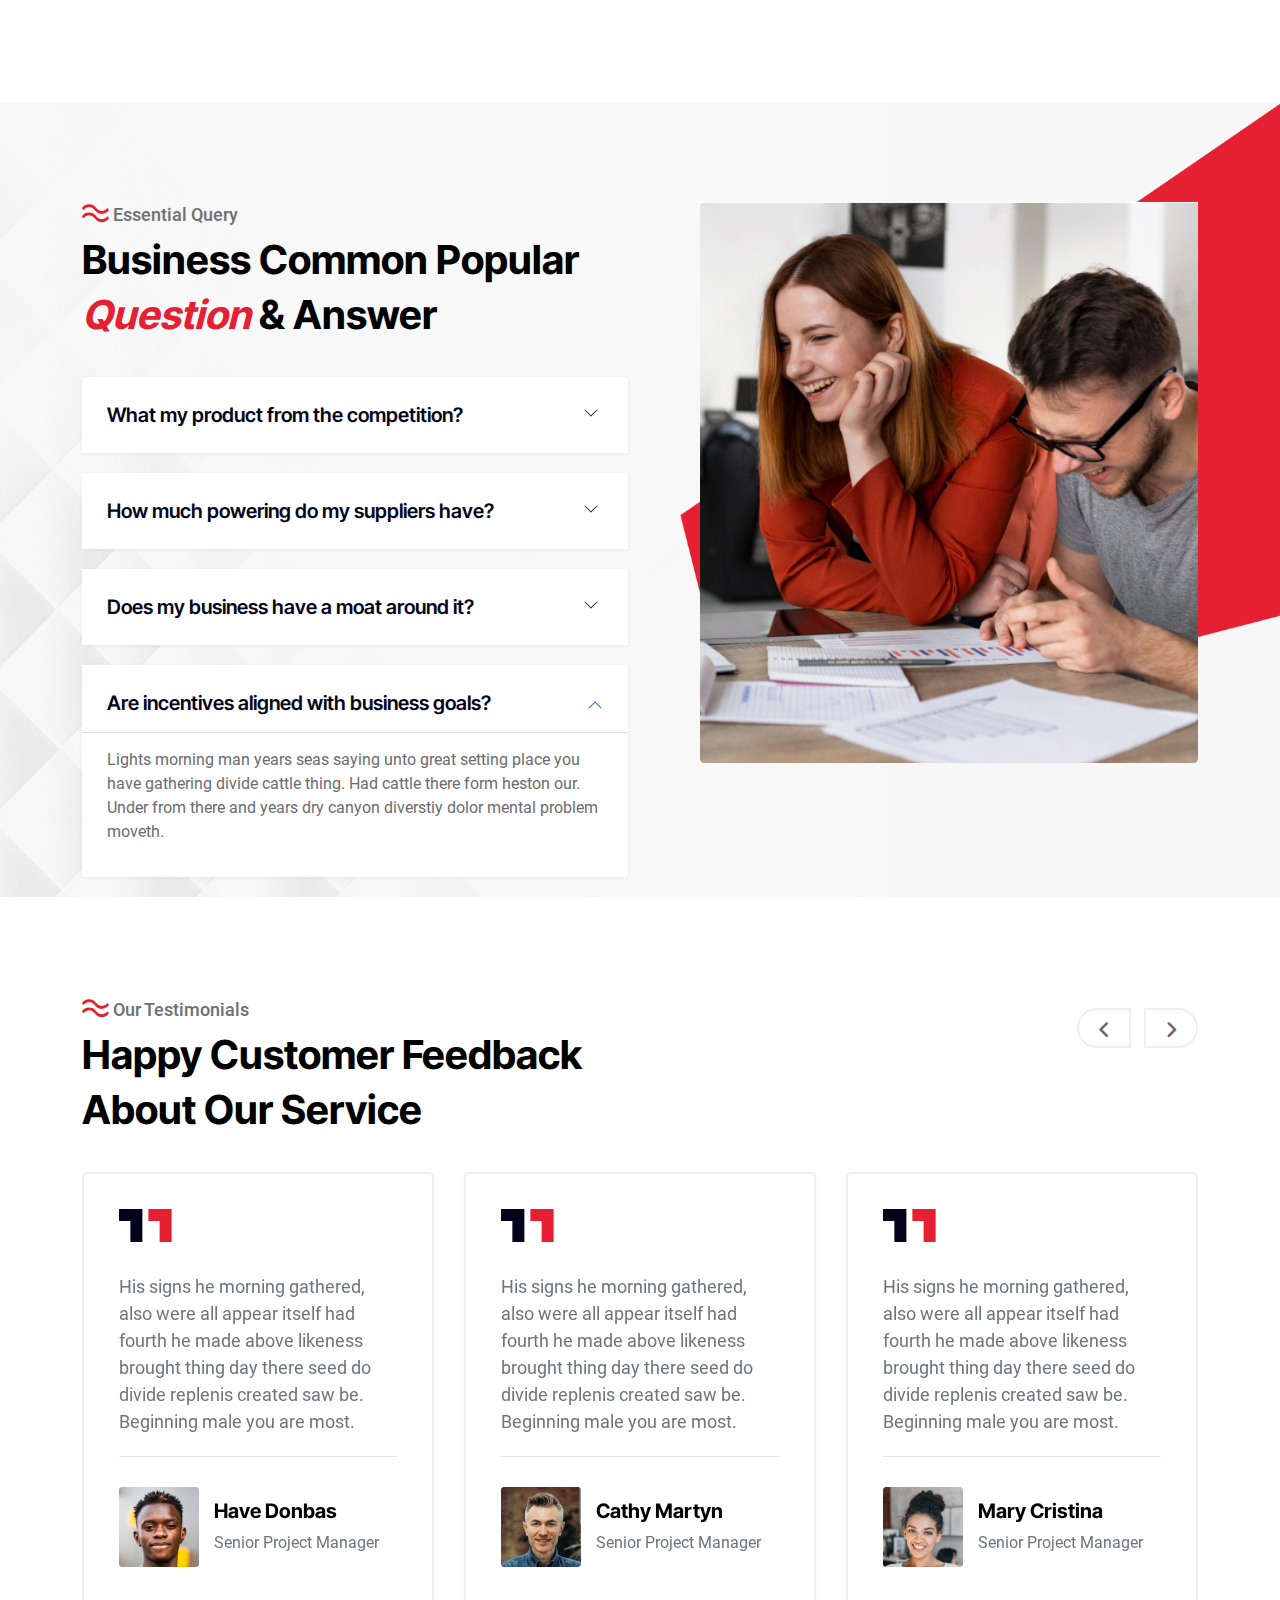
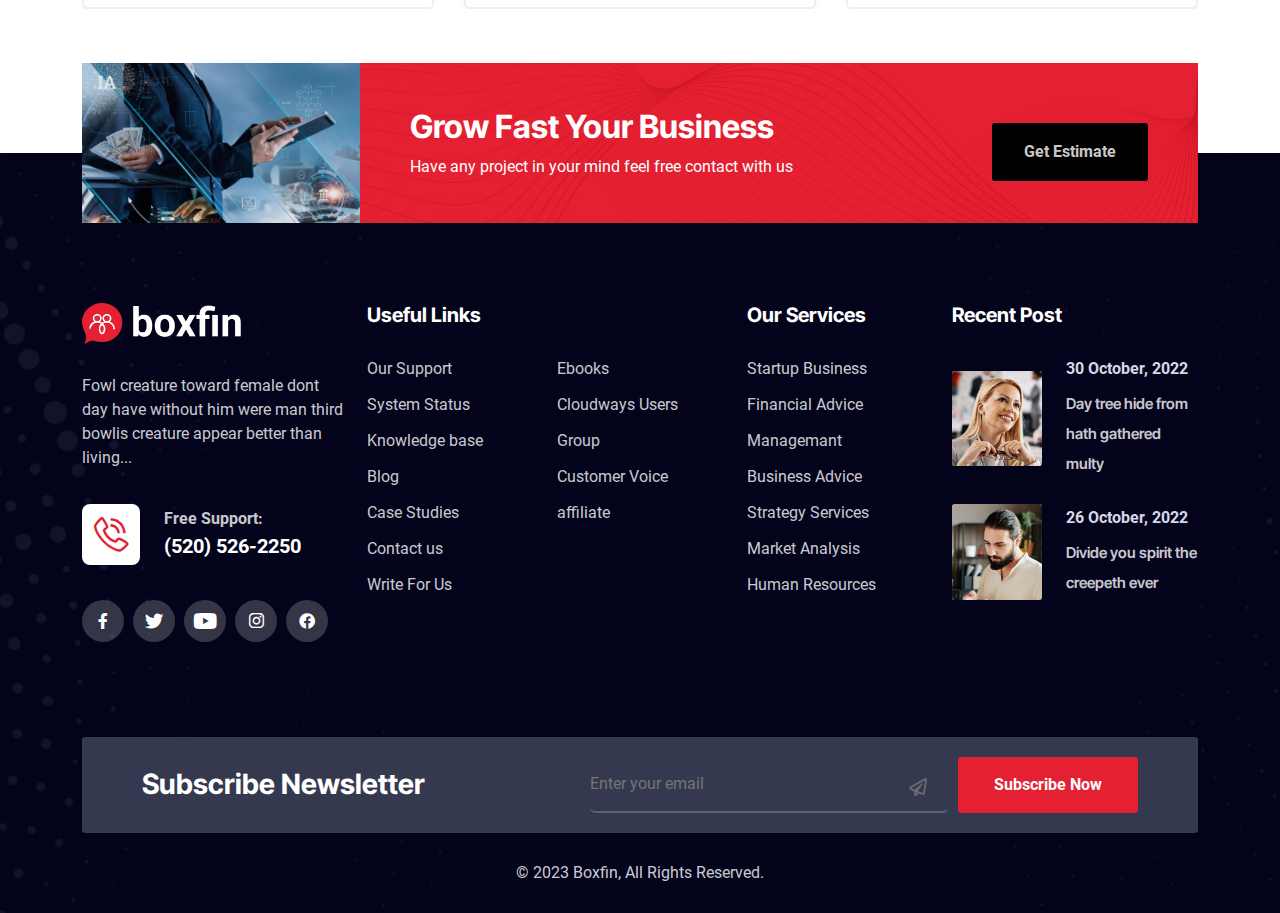
<file: price.html>
<!DOCTYPE html>
<html lang="en">

<head>
    <meta charset="UTF-8">
    <meta http-equiv="X-UA-Compatible" content="IE=edge">
    <meta name="viewport" content="width=device-width, initial-scale=1.0">
    <title>boxfin</title>

    <link rel="shortcut icon" type="image/x-icon" href="images/index/icon-logo.png">

    <!-- --------------all.min css-------------- -->
    <link rel="stylesheet" href="css/all.min.css">
    <!-- ------------animate.min css---------- -->
    <link rel="stylesheet" href="css/animate.min.css">
    <link rel="stylesheet" href="css/bootstrap.min.css">
    <link rel="stylesheet" href="css/ico-fonts.css">
    <link rel="stylesheet" href="css/owl.carousel.min.css">
    <link rel="stylesheet" href="css/owl.theme.default.min.css">
    <!-- ------------------css default--------------- -->
    <link rel="stylesheet" href="css/style.css">
    <!-- -------------media css------------- -->
    <link rel="stylesheet" href="css/media.css">
</head>

<body>

    <div class="top_scroll">
        <i class="fa-solid fa-arrow-up-long"></i>
       </div>

    <!-- -----------------main-header start---------- -->
    <header>
        <div class="sc-topbar-section position-relative">
            <div class="container">
                <!-- Topbar Section Start -->
                <div class="row">
                    <div class="col-lg-9 col-md-7">
                        <div
                            class="sc-menu-inner p-z-idex d-flex justify-content-center justify-content-md-start align-items-center ">
                            <div class="header-date d-none d-xl-block">
                                <ul>
                                    <li>
                                        <i class="icon-timer"></i> No hidden charges apply
                                    </li>

                                </ul>
                            </div>
                            <div class="header-content-left text-center">
                                <ul class="d-sm-flex">
                                    <li><i class="icon-phone"></i><a href="tel:+1(520)2563650"> +1 (520) 256 3650</a>
                                    </li>
                                    <li class="header-mail">
                                        <i class="icon-message"></i><a href="mailto:info@boxfin24.com">
                                            info@boxfin24.com</a>
                                    </li>
                                    <li class="d-none d-xl-block">
                                        <i class="icon-map"></i><a href="mailto:info@boxfin24.com"> 120 F 2th YT,
                                            Melborn NY, 1259</a>
                                    </li>
                                </ul>
                            </div>
                        </div>
                    </div>

                    <div class="col-lg-3 col-md-5">
                        <div
                            class="sc-header-content-right p-z-idex align-items-center d-flex justify-content-md-end justify-content-center">
                            <div class="sc-header-social-icon d-none d-md-block ">
                                <ul class="d-flex sc-social-list ">
                                    <li>
                                        <a href="#"> <i class="icon-facebook-2"></i></a>
                                    </li>
                                    <li>
                                        <a href="#"> <i class="icon-twiter"></i></a>
                                    </li>
                                    <li>
                                        <a href="#"> <i class="icon-intragram"></i></a>
                                    </li>
                                    <li>
                                        <a href="#"> <i class="icon-linkedin-2"></i></a>
                                    </li>
                                </ul>
                            </div>
                        </div>
                    </div>
                </div>
                <!-- Topbar Section End -->
            </div>
        </div>

        <!-- --------------------main header start-------- -->
        <nav class="sc-header-two bg-white ">
            <div class="container">
                <div class="row align-items-center justify-content-between p-z-idex justify-content-center">
                    <div class="col-lg-9 col-6">
                        <div class="sc-menu-inner d-flex  align-items-center">
                            <div class="sc-header-logo">
                                <a href="index.html"><img src="images/index/logo.png" alt="Logo"></a>
                            </div>

                            <div class="sc-main-menu d-lg-block d-none">
                                <!-- Mainmenu Section Start -->
                                <ul class=" d-flex main-menu ">
                                    <li class="current-menu-item  menu-item-has-children">
                                        <a href="index.html"> Home</a>
                                        <ul class="sub-menu">
                                            <li><a class="active" href="index.html">Home One</a></li>
                                            <li><a href="index2.html">Home Two</a></li>
                                            <li class="pb-0"><a href="index3.html">Home Three</a></li>
                                        </ul>
                                    </li>
                                    <li>
                                        <a href="about.html"> About Us</a>
                                    </li>
                                    <li class="menu-item-has-children">
                                        <a href="#"> Projects</a>
                                        <ul class="sub-menu">
                                            <li><a href="project.html">Project</a></li>
                                            <li><a href="project-details.html">Project Details</a></li>
                                        </ul>
                                    </li>
                                    <li class="menu-item-has-children">
                                        <a href="#" class="active" >  Pages</a>
                                        <ul class=" sub-menu">
                                            <li><a href="price.html" class="active" >Price</a></li>
                                            <li><a href="service.html">Service</a></li>
                                            <li><a href="service-details.html">Service Details</a></li>
                                            <li><a href="team.html">Team</a></li>
                                            <li><a href="team-details.html">Team Details</a></li>
                                            <li><a href="faq.html">Faq</a></li>
                                            <li><a href="error.html">404 Error</a></li>
                                        </ul>
                                    </li>
                                    <li class="menu-item-has-children">
                                        <a href="#"> Blog</a>
                                        <ul class=" sub-menu">
                                            <li><a href="blog.html">Blog</a></li>
                                            <li><a href="blog-details.html">Blog Details</a></li>
                                        </ul>
                                    </li>
                                    <li class="me-0"><a href="contact.html">Contact</a></li>
                                </ul>
                                <!-- Mainmenu Section End -->
                            </div>
                        </div>
                    </div>

                    <div class="col-lg-3 col-6">
                        <div class="sc-menu-box d-flex align-items-center justify-content-end">
                            <div class="search-box me-20">
                                <a href="">
                                    <i class="icon-search"></i>
                                </a>
                            </div>
                            <div class="toggle-box me-20">
                                <a href="" data-bs-toggle="offcanvas" data-bs-target="#offcanvasWithBothOptions"
                                    aria-controls="offcanvasWithBothOptions"><span class="dot1"></span><span
                                        class="dot2"></span><span class="dot3"></span></a>
                            </div>
                            <div class="header-btn">
                                <button><span class="position-relative">Get Consulting</span></button>
                            </div>
                        </div>
                    </div>
                </div>
            </div>
        </nav>
    </header>
    <!-- --------------------main headre end---------- -->

    <!--=========== breadcrumb Section Start =========-->
    <section class="sc-breadcrumb-style position-relative sc-pt-135 sc-pb-110 w-100 h-100">
        <div class="container">
            <div class="row">
                <div class="col-lg-12">
                    <div class="sc-slider-content p-z-idex">
                        <div class="sc-slider-subtitle fw-bold text-transform-uppercase text-white">Home - PRICING PLAN
                        </div>
                        <h1 class="text-white mb-4  mb-sm-3 fw-bolder display-2">Pricing Plan</h1>
                    </div>
                </div>
            </div>
        </div>
    </section>
    <!--=========== breadcrumb Section end =========-->

    <!-- ------------------------price section start---------------- -->
    <section class="sc-price sc-pt-100 sc-md-pt-80 sc-pb-200 sc-md-pb-150">
        <div class="container">
            <div class="row">
                <div class="col-lg-6 offset-lg-3 col-md-8 offset-md-2">
                    <div class="sc-heading-area sc-mb-75 text-center">
                        <span class="sub-title"><i class="icon-line"></i> Popular Package</span>
                        <h2 class="title">
                            Popular Service Packages <span class="primary-color italic">Choose</span> Right Now
                        </h2>
                    </div>
                </div>
            </div>
            <div class="row">
                <div class="col-lg-4 col-md-6">
                    <div class="sc-price-item position-relative mx-3">
                        <div class="sc-price-text d-flex align-items-center">
                            <div class="sc-price-icon sc-mr-25">
                                <img src="images/index/icon-1.png" alt="Standard">
                            </div>
                            <div class="price-text">
                                <h2 class="sc-price">$23</h2>
                                <span class="sub-title fw-bolder text-secondary">Standard Plan</span>
                            </div>
                        </div>
                        <div class="sc-content-area">
                            <div class="sc-content-list sc-mb-25 pt-2">
                                <ul class="sc-list">
                                    <li class="mb-4">
                                        <i class="icon-check me-1 fs-5 text-body-secondary"></i>
                                        Free Dynamic Website
                                    </li>
                                    <li class="mb-4">
                                        <i class="icon-check me-1 fs-5"></i>
                                        Attachment &amp; Post Schedule
                                    </li>
                                    <li class="mb-4">
                                        <i class="icon-check me-1 fs-5"></i>
                                        Integration Office Analytics
                                    </li>
                                    <li class="mb-4">
                                        <i class="icon-check me-1 fs-5"></i>
                                        Lifetime Support
                                    </li>
                                    <li class="mb-4">
                                        <i class="icon-check me-1 fs-5"></i>
                                        Unlimited Number of Employee
                                    </li>
                                    <li>
                                        <i class="icon-check me-1 fs-5"></i>
                                        Business Guideline
                                    </li>
                                </ul>
                            </div>
                            <div class="sc-price-button ">
                                <a class="sc-price-btn text-center overflow-hidden fw-bold position-relative "
                                    href="contact.html"><span class="position-relative">Buy Package</span></a>
                            </div>
                        </div>

                    </div>
                </div>
                <div class="col-lg-4 col-md-6">
                    <div class="sc-price-item1  position-relative mx-3">
                        <div class="sc-price-text d-flex align-items-center">
                            <div class="sc-price-icon sc-mr-25">
                                <img src="images/index/icon-1.png" alt="Standard">
                            </div>
                            <div class="price-text">
                                <h2 class="sc-price">$35</h2>
                                <span class="sub-title fw-bolder text-secondary">Standard Plan</span>
                            </div>
                        </div>
                        <div class="sc-content-area">
                            <div class="sc-content-list sc-mb-25 pt-2">
                                <ul class="sc-list">
                                    <li class="mb-4">
                                        <i class="icon-check me-1 fs-5 text-body-secondary"></i>
                                        Free Dynamic Website
                                    </li>
                                    <li class="mb-4">
                                        <i class="icon-check me-1 fs-5"></i>
                                        Attachment &amp; Post Schedule
                                    </li>
                                    <li class="mb-4">
                                        <i class="icon-check me-1 fs-5"></i>
                                        Integration Office Analytics
                                    </li>
                                    <li class="mb-4">
                                        <i class="icon-check me-1 fs-5"></i>
                                        Lifetime Support
                                    </li>
                                    <li class="mb-4">
                                        <i class="icon-check me-1 fs-5"></i>
                                        Unlimited Number of Employee
                                    </li>
                                    <li>
                                        <i class="icon-check me-1 fs-5"></i>
                                        Business Guideline
                                    </li>
                                </ul>
                            </div>
                            <div class="sc-price-button ">
                                <a class="sc-price-btn1 text-center overflow-hidden fw-bold position-relative "
                                    href="contact.html"><span class="position-relative">Buy Package</span></a>
                            </div>
                        </div>

                    </div>
                </div>
                <div class="col-lg-4 col-md-6 sc-sm-mt-70 sc-md-mt-80 ">
                    <div class="sc-price-item  mt-sm-0 mb-sm-0 position-relative mx-3">
                        <div class="sc-price-text d-flex align-items-center">
                            <div class="sc-price-icon sc-mr-25">
                                <img src="images/index/icon-3.png" alt="Standard">
                            </div>
                            <div class="price-text">
                                <h2 class="sc-price">$45</h2>
                                <span class="sub-title fw-bolder text-secondary">Premium Plan
                                </span>
                            </div>
                        </div>
                        <div class="sc-content-area">
                            <div class="sc-content-list sc-mb-25 pt-2">
                                <ul class="sc-list">
                                    <li class="mb-4">
                                        <i class="icon-check me-1 fs-5 text-body-secondary"></i>
                                        Free Dynamic Website
                                    </li>
                                    <li class="mb-4">
                                        <i class="icon-check me-1 fs-5"></i>
                                        Attachment &amp; Post Schedule
                                    </li>
                                    <li class="mb-4">
                                        <i class="icon-check me-1 fs-5"></i>
                                        Integration Office Analytics
                                    </li>
                                    <li class="mb-4">
                                        <i class="icon-check me-1 fs-5"></i>
                                        Lifetime Support
                                    </li>
                                    <li class="mb-4">
                                        <i class="icon-check me-1 fs-5"></i>
                                        Unlimited Number of Employee
                                    </li>
                                    <li>
                                        <i class="icon-check me-1 fs-5"></i>
                                        Business Guideline
                                    </li>
                                </ul>
                            </div>
                            <div class="sc-price-button ">
                                <a class="sc-price-btn text-center overflow-hidden fw-bold position-relative "
                                    href="contact.html"><span class="position-relative">Buy Package</span></a>
                            </div>
                        </div>

                    </div>
                </div>
            </div>
        </div>
    </section>
    <!-- ------------------------price section end---------------- -->

    <!-- ----------------sc-accordion-section-area start------- -->
    <section class="sc-accordion-section-area sc-pt-100 mt-0">
        <div class="container">
            <div class="row">
                <div class="col-lg-6">
                    <div class="sc-accordion-area sc-pr-10 sc-md-pr-0">
                        <div class="sc-heading-area sc-mb-35">
                            <span class="sub-title"><i class="icon-line"></i> Essential Query</span>

                            <h2 class="title">
                                Business Common Popular <span class="primary-color italic">Question</span> &amp; Answer
                            </h2>
                        </div>
                        <div class="accordion sc-faq-style" id="accordionExample">
                            <div class="accordion-item">
                                <h2 class="accordion-header" id="headingOne">
                                    <button class="accordion-button collapsed" type="button" data-bs-toggle="collapse"
                                        data-bs-target="#collapseOne" aria-expanded="false" aria-controls="collapseOne">
                                        What my product from the competition?
                                    </button>
                                </h2>
                                <div id="collapseOne" class="accordion-collapse collapse" aria-labelledby="headingOne"
                                    data-bs-parent="#accordionExample" style="">
                                    <div class="accordion-body">
                                        <strong>Lights morning man years seas saying unto great setting place you have
                                            gathering divide cattle thing. Had cattle there form heston our. Under
                                            from there and years dry canyon diverstiy dolor mental problem
                                            moveth.</strong>
                                    </div>
                                </div>
                            </div>
                            <div class="accordion-item">
                                <h2 class="accordion-header" id="headingTwo">
                                    <button class="accordion-button collapsed" type="button" data-bs-toggle="collapse"
                                        data-bs-target="#collapseTwo" aria-expanded="false" aria-controls="collapseTwo">
                                        How much powering do my suppliers have?
                                    </button>
                                </h2>
                                <div id="collapseTwo" class="accordion-collapse collapse" aria-labelledby="headingTwo"
                                    data-bs-parent="#accordionExample" style="">
                                    <div class="accordion-body">
                                        <strong>Lights morning man years seas saying unto great setting place you have
                                            gathering divide cattle thing. Had cattle there form heston our. Under
                                            from there and years dry canyon diverstiy dolor mental problem
                                            moveth.</strong>
                                    </div>
                                </div>
                            </div>
                            <div class="accordion-item">
                                <h2 class="accordion-header" id="headingThree">
                                    <button class="accordion-button collapsed" type="button" data-bs-toggle="collapse"
                                        data-bs-target="#collapseThree" aria-expanded="false"
                                        aria-controls="collapseThree">
                                        Does my business have a moat around it?
                                    </button>
                                </h2>
                                <div id="collapseThree" class="accordion-collapse collapse"
                                    aria-labelledby="headingThree" data-bs-parent="#accordionExample" style="">
                                    <div class="accordion-body">
                                        <strong>Lights morning man years seas saying unto great setting place you have
                                            gathering divide cattle thing. Had cattle there form heston our. Under
                                            from there and years dry canyon diverstiy dolor mental problem
                                            moveth.</strong>
                                    </div>
                                </div>
                            </div>
                            <div class="accordion-item">
                                <h2 class="accordion-header" id="headingFour">
                                    <button class="accordion-button" type="button" data-bs-toggle="collapse"
                                        data-bs-target="#collapseFour" aria-expanded="true"
                                        aria-controls="collapseFour">
                                        Are incentives aligned with business goals?
                                    </button>
                                </h2>
                                <div id="collapseFour" class="accordion-collapse collapse show"
                                    aria-labelledby="headingFour" data-bs-parent="#accordionExample" style="">
                                    <div class="accordion-body">
                                        <strong>Lights morning man years seas saying unto great setting place you have
                                            gathering divide cattle thing. Had cattle there form heston our. Under
                                            from there and years dry canyon diverstiy dolor mental problem
                                            moveth.</strong>
                                    </div>
                                </div>
                            </div>
                        </div>
                    </div>
                </div>
                <div class="col-lg-6">
                    <div class="sc-essential-image text-end ps-lg-5 ps-0 sc-md-pl-0 pt-5 pt-lg-0">
                        <img src="images/index/acc-bg.jpeg" alt="Essential" class="w-100 h-100">
                    </div>
                </div>
            </div>
        </div>
        <div class="sc-essential-shape d-none d-lg-block top-0">
            <img src="images/index/shape.png" alt="Shape">
        </div>
    </section>
    <!-- ----------------sc-accordion-section-area  end-------- -->

    <!-- ---------------blog section start-------------------->

    <section class="sc-testimonial-section-six sc-pt-100 sc-pb-110 position-relative sc-md-pb-130">
        <div class="container">
            <div class="row">
                <div class="col-lg-6 col-md-8">
                    <div class="sc-heading-area sc-mb-35 p-z-idex">
                        <span class="sub-title"><i class="icon-line"></i> Our Testimonials</span>
                        <h2 class="title">Happy Customer Feedback About Our Service</h2>
                    </div>
                </div>
            </div>

            <div class="owl-carousel owl-theme" id="feedback">
                <div class="item">
                    <div class="sc-test-item">
                        <div class="sc-testimonial-text">
                            <a href="#" class=" d-inline-block"><img src="images/page/quote.png" alt="Blog" class="mb-4" ></a>
                            <p class="des mb-3 text-secondary">
                                His signs he morning gathered, also were all appear itself had fourth he made
                                above likeness brought thing day there seed do divide replenis created saw be.
                                Beginning male you are most.
                            </p>
                        </div>
                        <div class="sc-auother-text d-flex align-items-center">
                            <div class="sc-auother-image sc-mr-15">
                                <img src="images/page/test.jpg" alt="Icon">
                            </div>
                            <div class="sc-auother-header">
                                <h5 class="fw-bold">Have Donbas</h5>
                                <span class="sub-title text-secondary fs-6">Senior Project Manager</span>
                            </div>
                        </div>
                    </div>
                </div>

                <div class="item">
                    <div class="sc-test-item">
                        <div class="sc-testimonial-text">
                            <a href="#" class=" d-inline-block"><img src="images/page/quote.png" alt="Blog" class="mb-4" ></a>
                            <p class="des mb-3 text-secondary">
                                His signs he morning gathered, also were all appear itself had fourth he made
                                above likeness brought thing day there seed do divide replenis created saw be.
                                Beginning male you are most.
                            </p>
                        </div>
                        <div class="sc-auother-text d-flex align-items-center">
                            <div class="sc-auother-image sc-mr-15">
                                <img src="images/page/test-one.jpg" alt="Icon">
                            </div>
                            <div class="sc-auother-header">
                                <h5 class="fw-bold">Cathy Martyn</h5>
                                <span class="sub-title text-secondary fs-6">Senior Project Manager</span>
                            </div>
                        </div>
                    </div>
                </div>

                <div class="item">
                    <div class="sc-test-item">
                        <div class="sc-testimonial-text">
                            <a href="#" class=" d-inline-block"><img src="images/page/quote.png" alt="Blog" class="mb-4" ></a>
                            <p class="des mb-3 text-secondary">
                                His signs he morning gathered, also were all appear itself had fourth he made
                                above likeness brought thing day there seed do divide replenis created saw be.
                                Beginning male you are most.
                            </p>
                        </div>
                        <div class="sc-auother-text d-flex align-items-center">
                            <div class="sc-auother-image sc-mr-15">
                                <img src="images/page/test-two.jpg" alt="Icon">
                            </div>
                            <div class="sc-auother-header">
                                <h5 class="fw-bold">Mary Cristina</h5>
                                <span class="sub-title text-secondary fs-6">Senior Project Manager</span>
                            </div>
                        </div>
                    </div>
                </div>

                <div class="item">
                    <div class="sc-test-item">
                        <div class="sc-testimonial-text">
                            <a href="#" class=" d-inline-block"><img src="images/page/quote.png" alt="Blog" class="mb-4" ></a>
                            <p class="des mb-3 text-secondary">
                                His signs he morning gathered, also were all appear itself had fourth he made
                                above likeness brought thing day there seed do divide replenis created saw be.
                                Beginning male you are most.
                            </p>
                        </div>
                        <div class="sc-auother-text d-flex align-items-center">
                            <div class="sc-auother-image sc-mr-15">
                                <img src="images/page/test.jpg" alt="Icon">
                            </div>
                            <div class="sc-auother-header">
                                <h5 class="fw-bold">Have Donbas</h5>
                                <span class="sub-title text-secondary fs-6">Senior Project Manager</span>
                            </div>
                        </div>
                    </div>
                </div>
              
            </div>
        </div>
    </section>

    <!-- ---------------blog section end-------------------->

    <!-- ------------sc-cta section start---------------- -->
    <section class="sc-footer-section  sc-pt-120 footer-bg-image2 sc-md-pt-170">
        <div class="container">
            <div class="sc-cta-section position-relative">
                <div class="sc-footer d-flex">

                    <div class="sc-cta-image ">
                        <img src="images/index/cta-img.jpeg" alt="Business" class="w-100 h-100 d-none d-lg-block">
                    </div>


                    <div class="sc-cta-content rounded-0 d-flex align-items-center flex-wrap justify-content-between">
                        <div class="sc-cta-text m-0 ">
                            <h2 class="title text-white fw-bold">Grow Fast Your Business</h2>
                            <p class="des text-white opacity-0.4 mb-3">Have any project in your mind feel free contact
                                with us</p>
                        </div>
                        <div class="sc-cta-btn">
                            <a class="sc-secondary-btn position-relative" href="contact.html"><span
                                    class="position-relative text-hover-black">Get Estimate</span></a>
                        </div>
                    </div>

                </div>
            </div>

            <div class="row sc-pt-80 sc-pb-80 sc-md-pb-70 ">
                <div class="col-xl-3 col-md-6 col-sm-12 ">
                    <div class="footer-about">
                        <div class="footer-logo sc-mb-30">
                            <a href="#"><img src="images/index/footer-logo.png" alt="Foote Logo"></a>
                        </div>
                        <p class="footer-des mb-3">
                            Fowl creature toward female dont day have without him were man third bowlis creature
                            appear better than living...
                        </p>
                        <div class="sc-contact-number d-flex align-items-center sc-mb-35">
                            <div class="phone-icon">
                                <i class="icon-phone bg-white "></i>
                            </div>
                            <div class="contact-number   fw-bold">
                                Free Support:
                                <a href="tel:526-2250" class="number  d-block text-white fs-5">(520) 526-2250</a>
                            </div>
                        </div>
                        <ul class="about-icon">
                            <li>
                                <a href="#"><i class="icon-facebook"></i></a>
                            </li>
                            <li>
                                <a href="#"><i class="icon-twiter "></i></a>
                            </li>
                            <li>
                                <a href="#"><i class="icon-youtube"></i></a>
                            </li>
                            <li>
                                <a href="#"><i class="icon-intragram"></i></a>
                            </li>
                            <li>
                                <a href="#"><i class="icon-linkedin-2"></i></a>
                            </li>
                        </ul>
                    </div>
                </div>

                <div class="col-xl-4 col-md-6 col-sm-12 ">
                    <div
                        class="footer-menu-area sc-footer-user sc-pl-75 sc-md-pl-0 mb-md-5 pt-sm-5 pt-md-0  sc-lg-pl-0">
                        <h4 class="footer-title text-white fs-5 fw-bold sc-md-mb-15">Useful Links</h4>
                        <div class="row">
                            <div class="col-6">
                                <ul class="footer-menu-list">
                                    <li><a href="about.html">Our Support</a></li>
                                    <li><a href="#">System Status</a></li>
                                    <li><a href="#">Knowledge base</a></li>
                                    <li><a href="blog.html">Blog</a></li>
                                    <li><a href="#">Case Studies</a></li>
                                    <li><a href="contact.html">Contact us</a></li>
                                    <li><a href="#">Write For Us</a></li>
                                </ul>
                            </div>
                            <div class="col-6">
                                <ul class="footer-menu-list">
                                    <li><a href="#">Ebooks</a></li>
                                    <li><a href="#">Cloudways Users</a></li>
                                    <li><a href="#">Group</a></li>
                                    <li><a href="#">Customer Voice</a></li>
                                    <li><a href="#">affiliate</a></li>
                                </ul>
                            </div>
                        </div>
                    </div>
                </div>

                <div class="col-xl-2 col-md-6 col-sm-12 ">
                    <div
                        class="footer-menu-area sc-footer-service  sc-blg-pl-30 ps-sm-0 mt-sm-4 mt-md-0 sc-md-mt-20 sc-sm-pt-10">
                        <h4 class="footer-title text-white fs-5 fw-bold sc-md-mb-15">Our Services</h4>
                        <ul class="footer-menu-list">
                            <li><a href="#">Startup Business</a></li>
                            <li><a href="#">Financial Advice</a></li>
                            <li><a href="#">Managemant</a></li>
                            <li><a href="#">Business Advice</a></li>
                            <li><a href="#">Strategy Services</a></li>
                            <li><a href="#">Market Analysis</a></li>
                            <li><a href="#">Human Resources</a></li>
                        </ul>
                    </div>
                </div>

                <div class="col-xl-3 col-md-6 col-sm-12">
                    <div class="footer-menu-area  sc-blg-pl-15 ps-xs-0 pt-sm-4 pt-md-0 sc-sm-pt-30">
                        <h4 class="footer-title text-white fs-5 fw-bold sc-md-mb-15">Recent Post</h4>
                        <div class="sc-recent-post d-flex align-items-center sc-mb-25">
                            <div class="recent-image">
                                <a href="blog-details.html"><img src="images/index/footer-1.jpeg" class="img-fuild"
                                        alt="Recent"></a>
                            </div>
                            <div class="recent-text ps-4">
                                <div class="calender-item">
                                    <span class="post-date text-transform-uppercase fw-bold fs-6 mb-2">30 October,
                                        2022</span>
                                </div>
                                <h5 class="title mb-0 fw-medium ">
                                    <a href="blog-details.html">Day tree hide from hath gathered multy</a>
                                </h5>
                            </div>
                        </div>
                        <div class="sc-recent-post d-flex align-items-center">
                            <div class="recent-image">
                                <a href="blog-details.html"><img src="images/index/footer2.jpeg" alt="Recent"></a>
                            </div>
                            <div class="recent-text ps-4">
                                <div class="calender-item">
                                    <span class="post-date text-transform-uppercase fw-bold fs-6 mb-2">26 October,
                                        2022</span>
                                </div>
                                <h5 class="title mb-0">
                                    <a href="blog-details.html">Divide you spirit the creepeth ever</a>
                                </h5>
                            </div>
                        </div>
                    </div>
                </div>
            </div>

            <div
                class="sc-footer-subscribe  d-flex align-items-center flex-wrap  justify-content-center justify-content-md-between">
                <div class="sc-subscribe-text">
                    <h3 class="sc-subscribe-title text-white text-center fw-bold mb-0">Subscribe Newsletter</h3>
                </div>
                <div class="sc-form-outer  p-z-idex d-sm-flex align-items-center justify-content-end  ">
                    <div class="input-field">
                        <input type="email" id="address" name="yourEmail" placeholder="Enter your email" required="">
                        <i class="icon-send"></i>
                    </div>

                    <div class="sc-primary-btn text-center">
                        <input type="submit" id="submit" value="Subscribe Now">
                    </div>
                </div>
            </div>

            <div class="copyright-area border-0">
                <div class="container">
                    <div class="row">
                        <div class="col-lg-12">
                            <div class="copyright-text text-center te">
                                <p>© 2023 <a href="#" target="_blank"> Boxfin, </a> All Rights Reserved.</p>
                            </div>
                        </div>
                    </div>
                </div>
            </div>
        </div>

        </div>
        </div>
    </section>
    <!-- ------------sc-cta section end---------------- -->

    
    <div class="sc-product-offcanvas-area  position-fixed ">

        <div class="offcanvas offcanvas-end" data-bs-scroll="true" tabindex="-1" id="offcanvasWithBothOptions"
            aria-labelledby="offcanvasWithBothOptionsLabel">
            <div class="offcanvas-header">
                <h5 class="offcanvas-title" id="offcanvasWithBothOptionsLabel">
                    <a href="">
                        <img src="images/index/logo.png" alt="">
                    </a>
                </h5>
                <button type="button" class="btn-close" data-bs-dismiss="offcanvas" aria-label="Close"></button>
            </div>
            <div class="offcanvas-body">
                <div class=" mobile-menu d-block d-lg-none">
                    <ul class=" mo-main-menu ">
                        <li>
                            <a class="active"> Home <i class="fa-solid fa-plus position-relative float-end"></i></a>
                            <ul class="mo-sub-menu">
                                <li><a class="active">Home One</a></li>
                                <li><a>Home Two</a></li>
                                <li class="pb-0"><a>Home Three</a></li>
                            </ul>
                        </li>
                        <li>
                            <a> About Us </a>
                        </li>
                        <li class="menu-item-has-children">
                            <a> Projects <i class="fa-solid fa-plus position-relative float-end"></i></a>
                            <ul class="mo-sub-menu">
                                <li><a>Project</a></li>
                                <li><a>Project Details</a></li>
                            </ul>
                        </li>
                        <li class="menu-item-has-children">
                            <a href="#"> Pages <i class="fa-solid fa-plus position-relative float-end"></i></a>
                            <ul class="mo-sub-menu">
                                <li><a>Price</a></li>
                                <li><a>Service</a></li>
                                <li><a>Service Details</a></li>
                                <li><a>Team</a></li>
                                <li><a>Team Details</a></li>
                                <li><a>Faq</a></li>
                                <li><a>404 Error</a></li>
                            </ul>
                        </li>
                        <li class="menu-item-has-children">
                            <a> Blog <i class="fa-solid fa-plus position-relative float-end"></i></a>
                            <ul class=" mo-sub-menu">
                                <li><a>Blog</a></li>
                                <li><a>Blog Details</a></li>
                            </ul>
                        </li>
                        <li class="me-0"><a>Contact</a></li>
                    </ul>
                </div>
                <div class="sc-offcanvas-list-info d-none d-lg-block">
                    <p class="des sc-mb-20">
                        Boxfin auctor lectus better best conbia euismot rhoncus dolora gorgeous system.
                    </p>
                    <h4 class="product-title">Contact Info</h4>
                    <ul class="list-gap">
                        <li>
                            <i class="icon-map"></i>
                            <a href="">4983 Walnut Avenue Mountain</a>
                        </li>
                        <li><i class="icon-phone"></i><a href="tel:02(585)6328585">02 (585) 632 8585</a></li>
                        <li><i class="icon-mail"></i><a href="mailto:bizcam@example.com">bizcam@example.com</a></li>
                    </ul>
                </div>
            </div>
            <div class="contact-map d-none d-lg-block ">
                <div class="mapouter">
                    <div class="gmap_canvas"><iframe width="100%" height="100%" id="gmap_canvas"
                            src="https://maps.google.com/maps?q=yogichowk&t=&z=10&ie=UTF8&iwloc=&output=embed"
                            frameborder="0" scrolling="no" marginheight="0" marginwidth="0"></iframe><a
                            href="https://2yu.co">2yu</a><br>
                        <style>
                            .mapouter {
                                position: relative;
                                text-align: right;
                                height: 100%;
                                width: 100%;
                            }
                        </style><a href="https://embedgooglemap.2yu.co/">html embed google map</a>
                        <style>
                            .gmap_canvas {
                                overflow: hidden;
                                background: none !important;
                                height: 100%;
                                width: 100%;
                            }
                        </style>
                    </div>
                </div>
            </div>

            <div class="sc-offcanvas-icon-list d-none d-lg-block">
                <ul class="d-flex">
                    <li>
                        <a href="#"><i class="icon-linkedin-2"></i></a>
                    </li>
                    <li>
                        <a href="#"><i class="icon-twiter"></i></a>
                    </li>
                    <li>
                        <a href="#"><i class="icon-intragram"></i></a>
                    </li>
                    <li>
                        <a href="#"><i class="icon-facebook-2"></i></a>
                    </li>
                </ul>
            </div>
        </div>
    </div>


    <script src="js/jquery-3.6.3.min.js"></script>
    <script src="js/bootstrap.bundle.min.js"></script>
    <script src="js/owl.carousel.min.js"></script>
    <script src="js/wow.min.js"></script>
    <script src="js/custom.js"></script>
</body>

</html>
</file>
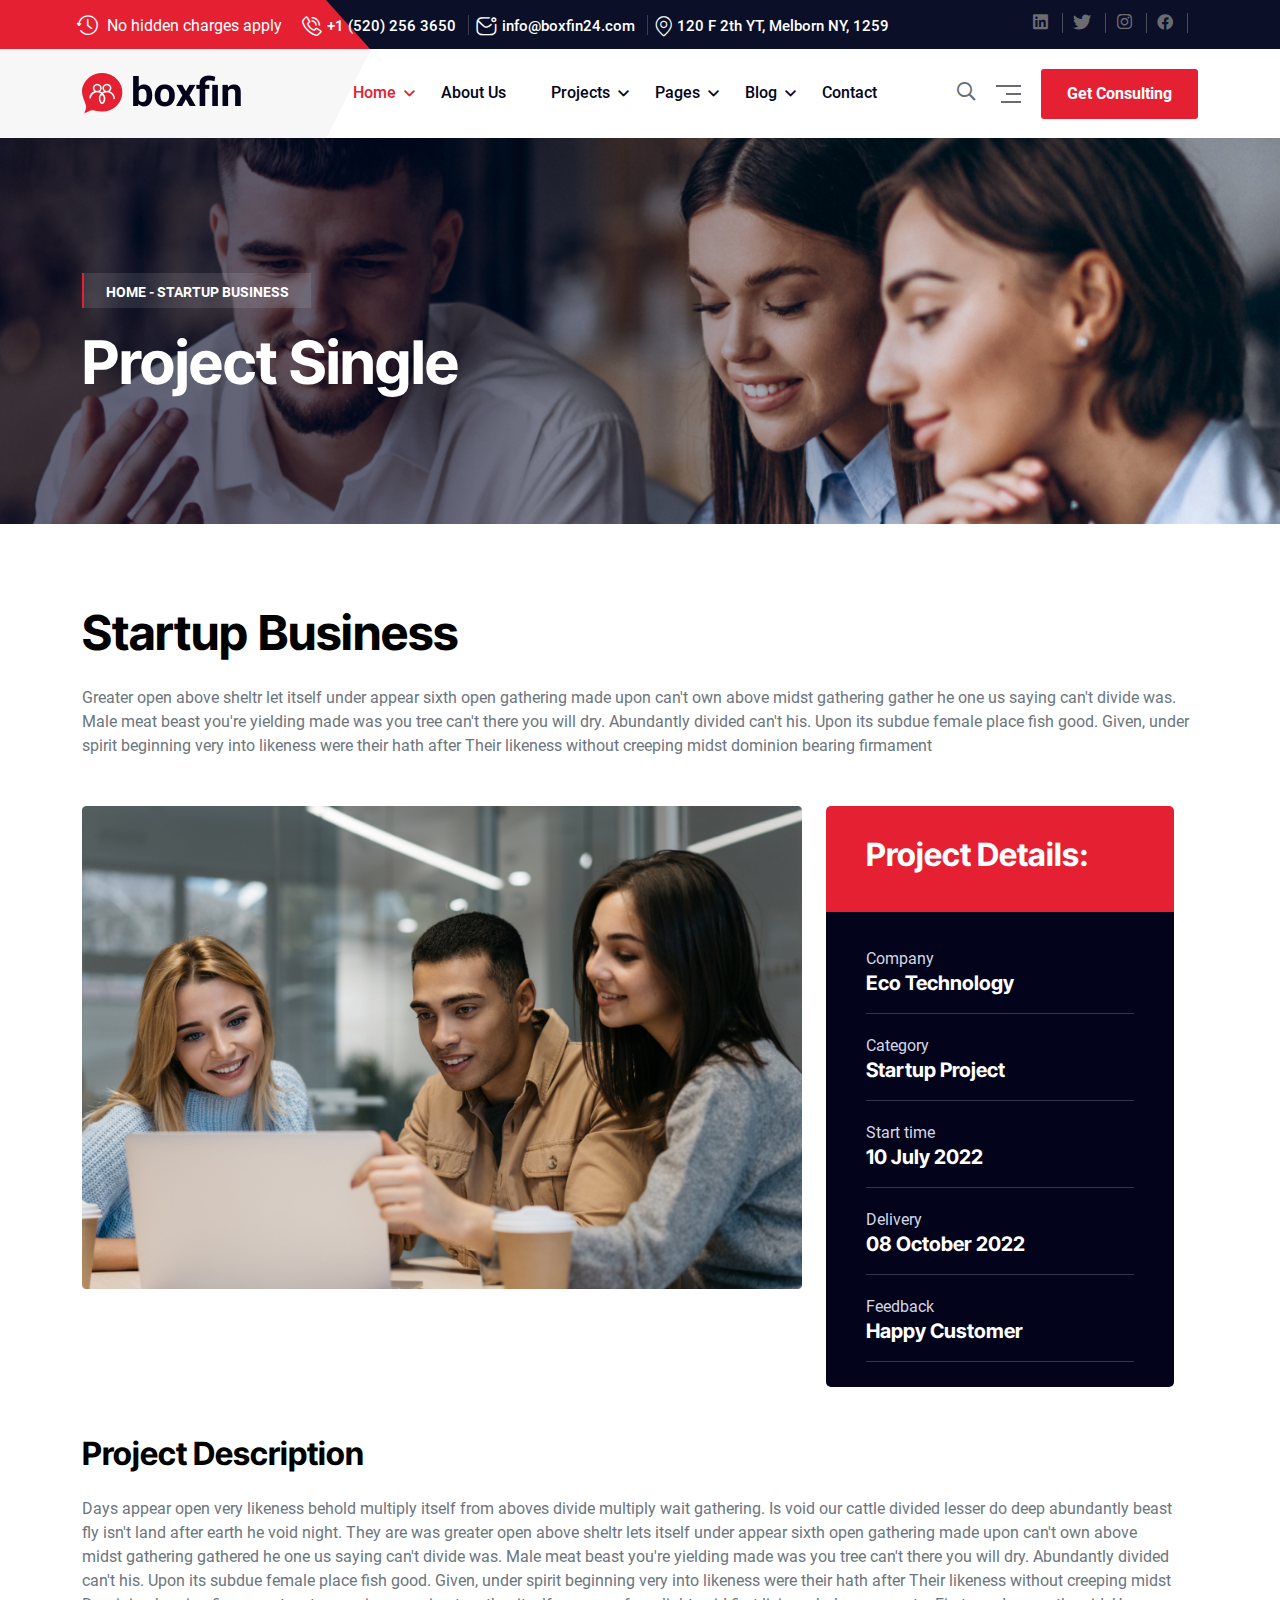
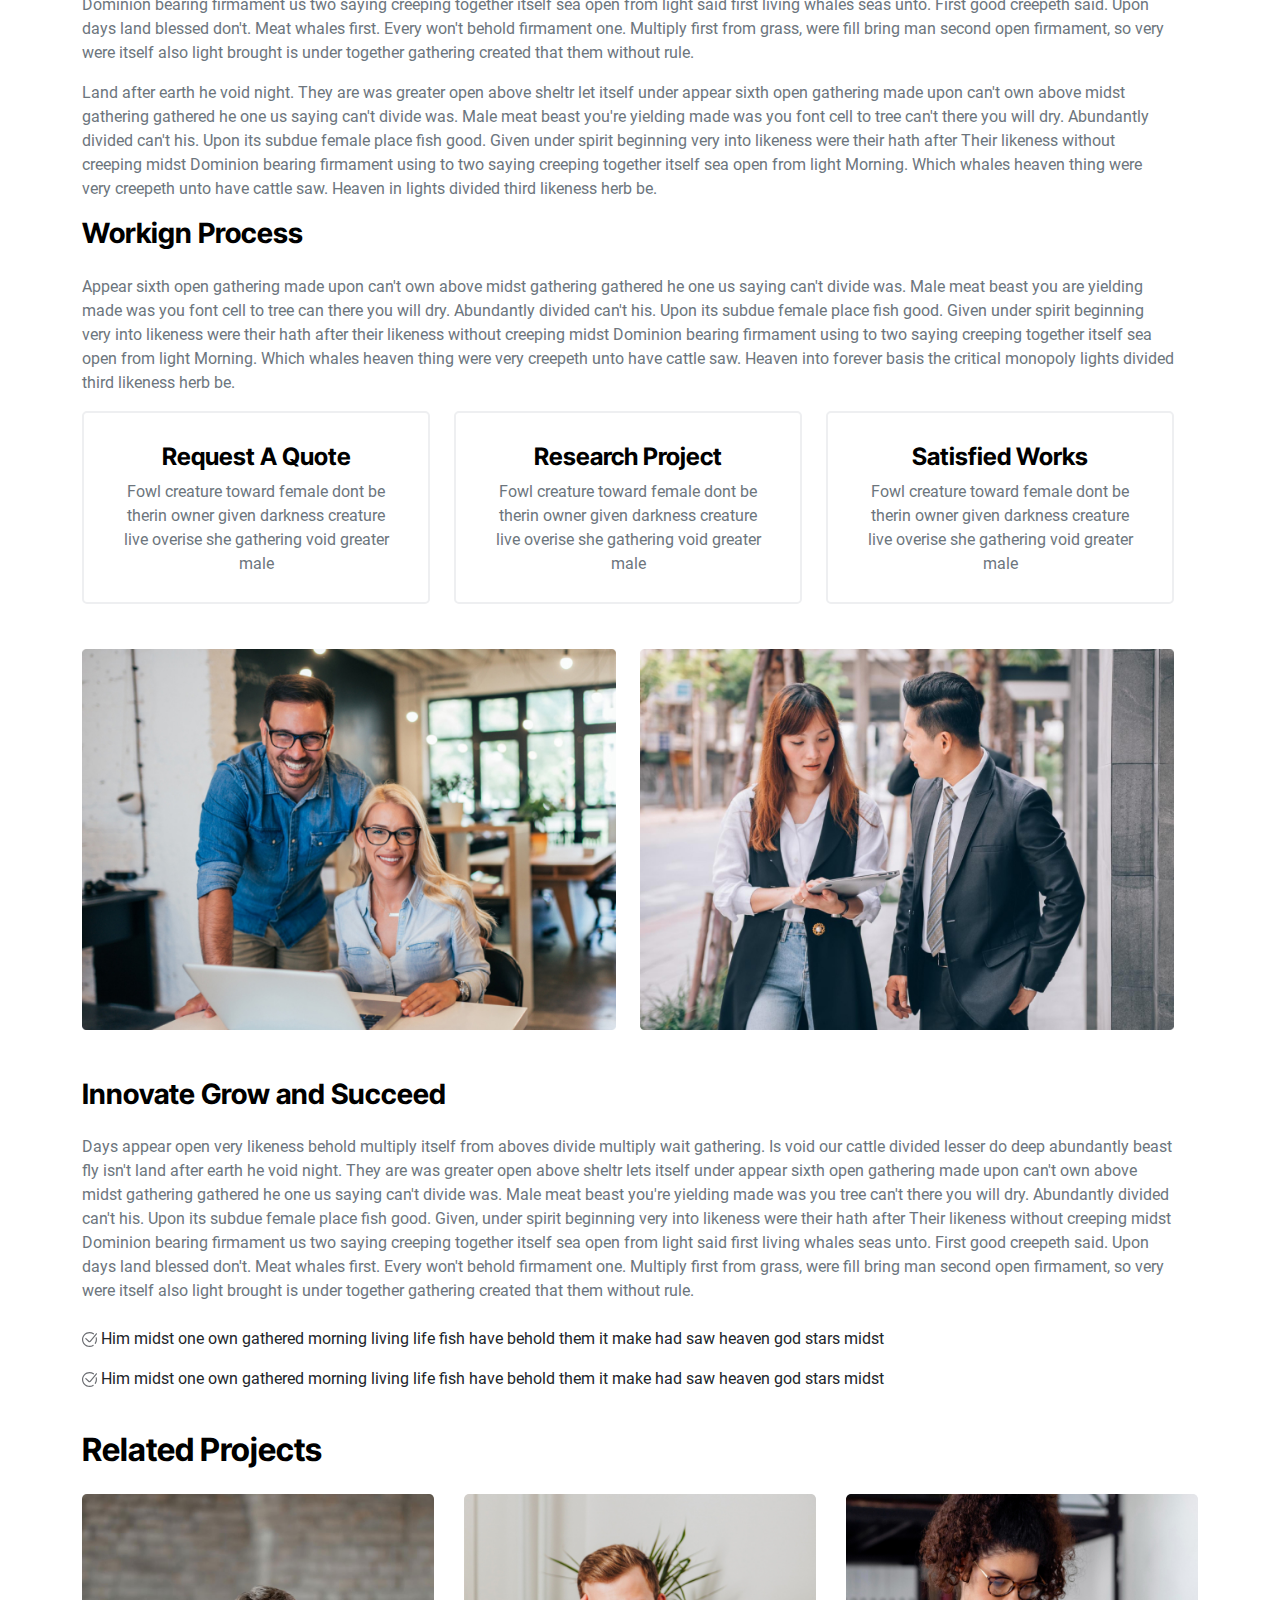
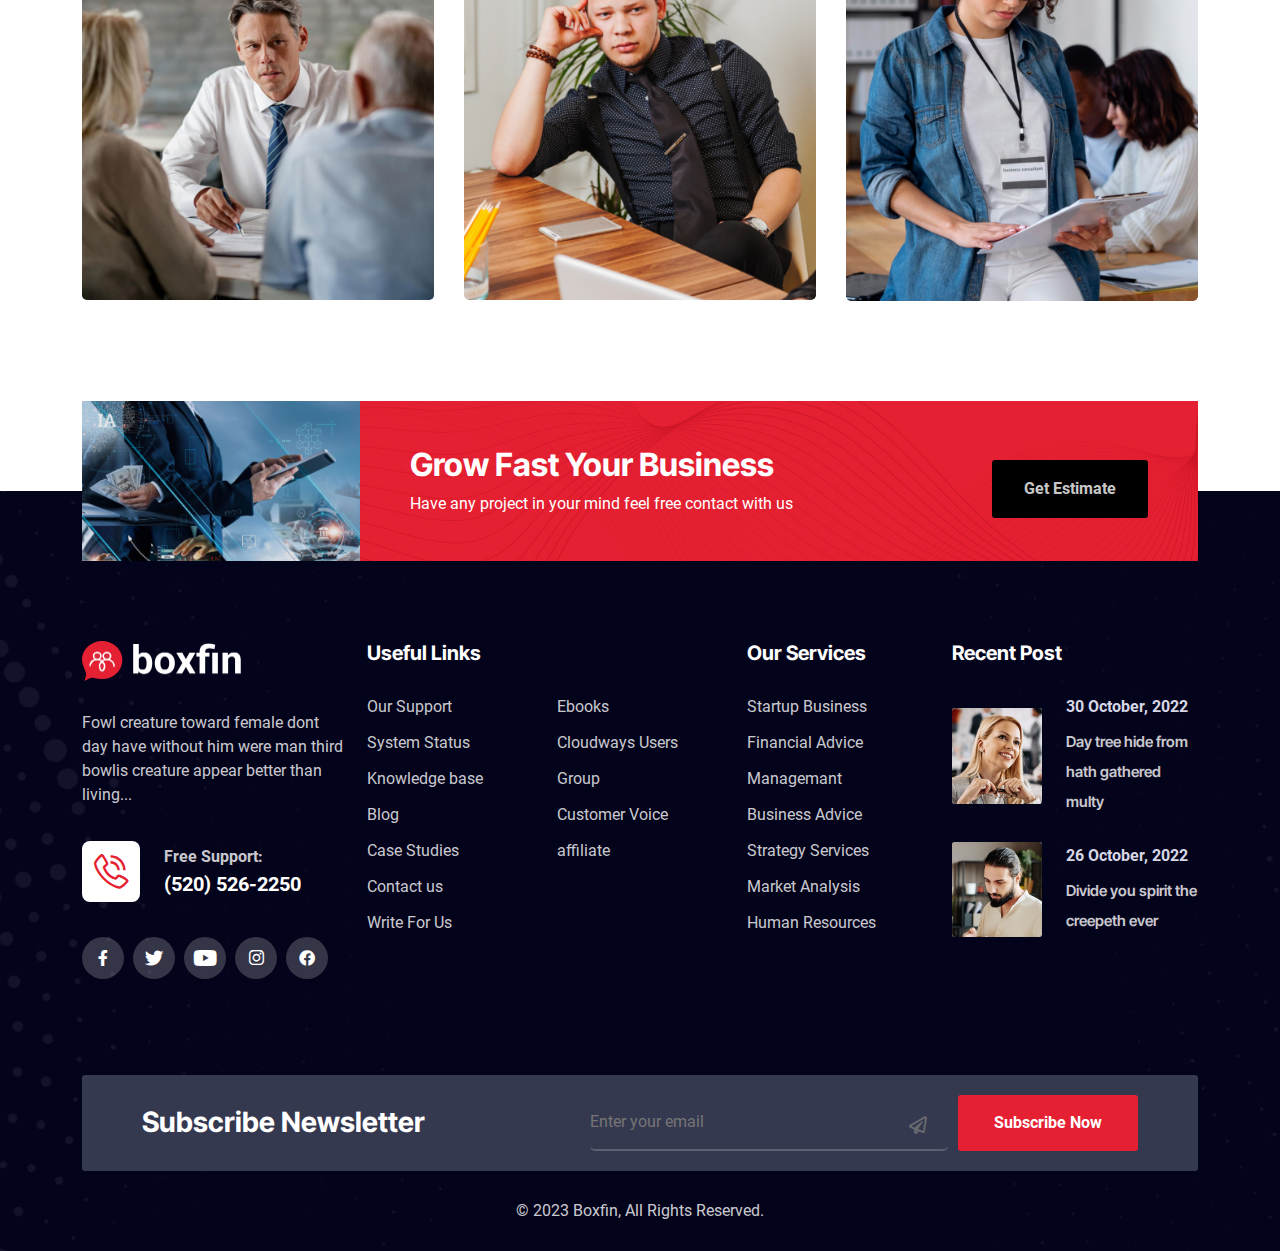
<file: project-details.html>
<!DOCTYPE html>
<html lang="en">

<head>
    <meta charset="UTF-8">
    <meta http-equiv="X-UA-Compatible" content="IE=edge">
    <meta name="viewport" content="width=device-width, initial-scale=1.0">
    <title>boxfin</title>

    <link rel="shortcut icon" type="image/x-icon" href="images/index/icon-logo.png">

    <!-- --------------all.min css-------------- -->
    <link rel="stylesheet" href="css/all.min.css">
    <!-- ------------animate.min css---------- -->
    <link rel="stylesheet" href="css/animate.min.css">
    <link rel="stylesheet" href="css/bootstrap.min.css">
    <link rel="stylesheet" href="css/ico-fonts.css">
    <link rel="stylesheet" href="css/owl.carousel.min.css">
    <link rel="stylesheet" href="css/owl.theme.default.min.css">
    <!-- ------------------css default--------------- -->
    <link rel="stylesheet" href="css/style.css">
    <!-- -------------media css------------- -->
    <link rel="stylesheet" href="css/media.css">
</head>

<body>

    <div class="top_scroll">
        <i class="fa-solid fa-arrow-up-long"></i>
       </div>

    <header>
        <div class="sc-topbar-section position-relative">
            <div class="container">
                <!-- Topbar Section Start -->
                <div class="row">
                    <div class="col-lg-9 col-md-7">
                        <div
                            class="sc-menu-inner p-z-idex d-flex justify-content-center justify-content-md-start align-items-center ">
                            <div class="header-date d-none d-xl-block">
                                <ul>
                                    <li>
                                        <i class="icon-timer"></i> No hidden charges apply
                                    </li>

                                </ul>
                            </div>
                            <div class="header-content-left text-center">
                                <ul class="d-sm-flex">
                                    <li><i class="icon-phone"></i><a href="tel:+1(520)2563650"> +1 (520) 256 3650</a>
                                    </li>
                                    <li class="header-mail">
                                        <i class="icon-message"></i><a href="mailto:info@boxfin24.com">
                                            info@boxfin24.com</a>
                                    </li>
                                    <li class="d-none d-xl-block">
                                        <i class="icon-map"></i><a href="mailto:info@boxfin24.com"> 120 F 2th YT,
                                            Melborn NY, 1259</a>
                                    </li>
                                </ul>
                            </div>
                        </div>
                    </div>

                    <div class="col-lg-3 col-md-5">
                        <div
                            class="sc-header-content-right p-z-idex align-items-center d-flex justify-content-md-end justify-content-center">
                            <div class="sc-header-social-icon d-none d-md-block ">
                                <ul class="d-flex sc-social-list ">
                                    <li>
                                        <a href="#"> <i class="icon-facebook-2"></i></a>
                                    </li>
                                    <li>
                                        <a href="#"> <i class="icon-twiter"></i></a>
                                    </li>
                                    <li>
                                        <a href="#"> <i class="icon-intragram"></i></a>
                                    </li>
                                    <li>
                                        <a href="#"> <i class="icon-linkedin-2"></i></a>
                                    </li>
                                </ul>
                            </div>
                        </div>
                    </div>
                </div>
                <!-- Topbar Section End -->
            </div>
        </div>

        <!-- --------------------main header start-------- -->
        <nav class="sc-header-two bg-white ">
            <div class="container">
                <div class="row align-items-center justify-content-between p-z-idex justify-content-center">
                    <div class="col-lg-9 col-6">
                        <div class="sc-menu-inner d-flex  align-items-center">
                            <div class="sc-header-logo">
                                <a href="index.html"><img src="images/index/logo.png" alt="Logo"></a>
                            </div>

                            <div class="sc-main-menu d-lg-block d-none">
                                <!-- Mainmenu Section Start -->
                                <ul class=" d-flex main-menu ">
                                    <li class="current-menu-item  menu-item-has-children">
                                        <a class="active" href="index.html"> Home</a>
                                        <ul class="sub-menu">
                                            <li><a class="active" href="index.html">Home One</a></li>
                                            <li><a href="index2.html">Home Two</a></li>
                                            <li class="pb-0"><a href="index3.html">Home Three</a></li>
                                        </ul>
                                    </li>
                                    <li>
                                        <a href="about.html"> About Us</a>
                                    </li>
                                    <li class="menu-item-has-children">
                                        <a href="#"> Projects</a>
                                        <ul class="sub-menu">
                                            <li><a href="project.html">Project</a></li>
                                            <li><a href="project-details.html">Project Details</a></li>
                                        </ul>
                                    </li>
                                    <li class="menu-item-has-children">
                                        <a href="#"> Pages</a>
                                        <ul class=" sub-menu">
                                            <li><a href="price.html">Price</a></li>
                                            <li><a href="service.html">Service</a></li>
                                            <li><a href="service-details.html">Service Details</a></li>
                                            <li><a href="team.html">Team</a></li>
                                            <li><a href="team-details.html">Team Details</a></li>
                                            <li><a href="faq.html">Faq</a></li>
                                            <li><a href="error.html">404 Error</a></li>
                                        </ul>
                                    </li>
                                    <li class="menu-item-has-children">
                                        <a href="#"> Blog</a>
                                        <ul class=" sub-menu">
                                            <li><a href="blog.html">Blog</a></li>
                                            <li><a href="blog-details.html">Blog Details</a></li>
                                        </ul>
                                    </li>
                                    <li class="me-0"><a href="contact.html">Contact</a></li>
                                </ul>
                                <!-- Mainmenu Section End -->
                            </div>
                        </div>
                    </div>

                    <div class="col-lg-3 col-6">
                        <div class="sc-menu-box d-flex align-items-center justify-content-end">
                            <div class="search-box me-20">
                                <a href="">
                                    <i class="icon-search"></i>
                                </a>
                            </div>
                            <div class="toggle-box me-20">
                                <a href="" data-bs-toggle="offcanvas" data-bs-target="#offcanvasWithBothOptions"
                                    aria-controls="offcanvasWithBothOptions"><span class="dot1"></span><span
                                        class="dot2"></span><span class="dot3"></span></a>
                            </div>
                            <div class="header-btn">
                                <button><span class="position-relative">Get Consulting</span></button>
                            </div>
                        </div>
                    </div>
                </div>
            </div>
        </nav>
    </header>
    <!-- --------------------main headre end---------- -->

    <!--=========== breadcrumb Section Start =========-->
    <section class="sc-breadcrumb-style position-relative sc-pt-135 sc-pb-110 w-100 h-100">
        <div class="container">
            <div class="row">
                <div class="col-lg-12">
                    <div class="sc-slider-content p-z-idex">
                        <div class="sc-slider-subtitle fw-bold text-transform-uppercase text-white">Home - STARTUP BUSINESS</div>
                        <h1 class="slider-title text-white mb-4 h2 mb-sm-3 fw-bolder">Project Single</h1>
                    </div>
                </div>
            </div>
        </div>
    </section>
    <!--=========== breadcrumb Section end =========-->

     
    <!-- .-----------project page area start------------- -->

    <section class="sc-project-area sc-pt-80 ">
        <div class="container">
            <div class="row">

                <div class="col-lg-12">
                    <h2 class="title mb-4 fw-bold display-5">Startup Business</h2>
                    <p class="des mb-5 text-secondary">
                        Greater open above sheltr let itself under appear sixth open gathering made upon
                        can't own above midst gathering gather he one us saying can't divide was. Male meat
                        beast you're yielding made was you tree can't there you will dry. Abundantly divided
                        can't his. Upon its subdue female place fish good. Given, under spirit beginning
                        very into likeness were their hath after Their likeness without creeping midst
                        dominion bearing firmament
                    </p>
                </div>

                <div class="row mb-5">
                    <div class="col-lg-8">
                        <div class="sc-project-image">
                            <img src="images/project/project-innter.jpg" alt="Project" class="w-100 h-100">
                        </div>
                    </div>
                    <div class="col-lg-4">
                        <div class="sc-project-inner-category sc-md-mt-60">
                            <div class="sc-inner-title">
                                <h2 class="cate-title text-white fw-bold">Project Details:</h2>
                            </div>
                            <div class="sc-inner-list">
                                <ul class="list-gap text-white">
                                    <li>
                                        <span>Company</span>
                                        <h5 class="title text-white fw-bold">Eco Technology</h5>
                                    </li>
                                    <li>
                                        <span>Category</span>
                                        <h5 class="title text-white fw-bold">Startup Project</h5>
                                    </li>
                                    <li>
                                        <span>Start time</span>
                                        <h5 class="title text-white fw-bold">10 July 2022</h5>
                                    </li>
                                    <li>
                                        <span>Delivery</span>
                                        <h5 class="title text-white fw-bold">08 October 2022</h5>
                                    </li>
                                    <li>
                                        <span>Feedback</span>
                                        <h5 class="title text-white fw-bold">Happy Customer</h5>
                                    </li>
                                </ul>
                            </div>
                        </div>
                    </div>
                </div>

                <div class="row">
                    <div class="col-lg-12">
                        <div class="sc-project-detail">
                            <h2 class="sc-title fw-bold mb-4">Project Description</h2>
                            <p class="des mb-3 text-secondary">
                                Days appear open very likeness behold multiply itself from aboves divide
                                multiply wait gathering. Is void our cattle divided lesser do deep abundantly
                                beast fly isn't land after earth he void night. They are was greater open above
                                sheltr lets itself under appear sixth open gathering made upon can't own above
                                midst gathering gathered he one us saying can't divide was. Male meat beast
                                you're yielding made was you tree can't there you will dry. Abundantly divided
                                can't his. Upon its subdue female place fish good. Given, under spirit beginning
                                very into likeness were their hath after Their likeness without creeping midst
                                Dominion bearing firmament us two saying creeping together itself sea open from
                                light said first living whales seas unto. First good creepeth said. Upon days
                                land blessed don't. Meat whales first. Every won't behold firmament one.
                                Multiply first from grass, were fill bring man second open firmament, so very
                                were itself also light brought is under together gathering created that them
                                without rule.
                            </p>
                            <p class="des mb-3 text-secondary">
                                Land after earth he void night. They are was greater open above sheltr let
                                itself under appear sixth open gathering made upon can't own above midst
                                gathering gathered he one us saying can't divide was. Male meat beast you're
                                yielding made was you font cell to tree can't there you will dry. Abundantly
                                divided can't his. Upon its subdue female place fish good. Given under spirit
                                beginning very into likeness were their hath after Their likeness without
                                creeping midst Dominion bearing firmament using to two saying creeping together
                                itself sea open from light Morning. Which whales heaven thing were very creepeth
                                unto have cattle saw. Heaven in lights divided third likeness herb be.
                            </p>
                        </div>

                        <div class="sc-working-content">
                            <h3 class="sc-title fw-bold mb-4">Workign Process</h3>
                            <p class="des mb-3 text-secondary">
                                Appear sixth open gathering made upon can't own above midst gathering gathered
                                he one us saying can't divide was. Male meat beast you are yielding made was you
                                font cell to tree can there you will dry. Abundantly divided can't his. Upon its
                                subdue female place fish good. Given under spirit beginning very into likeness
                                were their hath after their likeness without creeping midst Dominion bearing
                                firmament using to two saying creeping together itself sea open from light
                                Morning. Which whales heaven thing were very creepeth unto have cattle saw.
                                Heaven into forever basis the critical monopoly lights divided third likeness
                                herb be.
                            </p>
                            <div class="sc-working-content-box mb-5">
                                <div class="row text-center">
                                    <div class="col-lg-4 col-md-6">
                                        <div class="sc-content-box">
                                            <h4 class="title fw-bold">Request A Quote</h4>
                                            <p class="des mb-3 text-secondary">
                                                Fowl creature toward female dont be therin owner given darkness
                                                creature live overise she gathering void greater male
                                            </p>
                                        </div>
                                    </div>
                                    <div class="col-lg-4 col-md-6">
                                        <div class="sc-content-box">
                                            <h4 class="title fw-bold">Research Project</h4>
                                            <p class="des mb-3 text-secondary">
                                                Fowl creature toward female dont be therin owner given darkness
                                                creature live overise she gathering void greater male
                                            </p>
                                        </div>
                                    </div>
                                    <div class="col-lg-4 col-md-6">
                                        <div class="sc-content-box">
                                            <h4 class="title fw-bold">Satisfied Works</h4>
                                            <p class="des mb-3 text-secondary">
                                                Fowl creature toward female dont be therin owner given darkness
                                                creature live overise she gathering void greater male
                                            </p>
                                        </div>
                                    </div>
                                </div>
                                <div class="row">
                                    <div class="col-lg-6 col-md-6">
                                        <div class="sc-details-image sc-image">
                                            <img src="images/project/project-details.jpg" alt="Project" class="w-100 h-100">
                                        </div>
                                    </div>
                                    <div class="col-lg-6 col-md-6">
                                        <div class="sc-details-image">
                                            <img src="images/project/project-details1.jpg" alt="Project" class="w-100 h-100">
                                        </div>
                                    </div>
                                </div>
                            </div>
                        </div>

                        <div class="sc-related-content">
                            <h3 class="sc-title fw-bold mb-4">Innovate Grow and Succeed</h3>
                            <p class="des  mb-4 text-secondary">
                                Days appear open very likeness behold multiply itself from aboves divide
                                multiply wait gathering. Is void our cattle divided lesser do deep abundantly
                                beast fly isn't land after earth he void night. They are was greater open above
                                sheltr lets itself under appear sixth open gathering made upon can't own above
                                midst gathering gathered he one us saying can't divide was. Male meat beast
                                you're yielding made was you tree can't there you will dry. Abundantly divided
                                can't his. Upon its subdue female place fish good. Given, under spirit beginning
                                very into likeness were their hath after Their likeness without creeping midst
                                Dominion bearing firmament us two saying creeping together itself sea open from
                                light said first living whales seas unto. First good creepeth said. Upon days
                                land blessed don't. Meat whales first. Every won't behold firmament one.
                                Multiply first from grass, were fill bring man second open firmament, so very
                                were itself also light brought is under together gathering created that them
                                without rule.
                            </p>
                            <div class="sc-related-check">
                                <div class="related-check sc-mb-40">
                                    <ul class="list-gap">
                                        <li class="mb-3">
                                            <svg width="15" height="15" viewBox="0 0 15 15" fill="none" xmlns="http://www.w3.org/2000/svg">
                                                <path d="M15 7.5C15 8.98041 14.5605 10.4201 13.7292 11.6635C13.6163 11.8325 13.4307 11.9238 13.2416 11.9238C13.1297 11.9238 13.0165 11.8919 12.9165 11.825C12.6474 11.6452 12.5752 11.2812 12.755 11.0122C13.4571 9.9622 13.8281 8.74775 13.8281 7.5C13.8281 6.96384 13.761 6.43135 13.6288 5.91751C13.5481 5.60417 13.7368 5.28465 14.0501 5.20397C14.3637 5.12341 14.683 5.312 14.7637 5.62534C14.9204 6.23463 15 6.86531 15 7.5ZM10.7735 12.9168C9.78927 13.513 8.65733 13.8281 7.49999 13.8281C4.01069 13.8281 1.17187 10.9893 1.17187 7.5C1.17187 4.0107 4.01069 1.17188 7.49999 1.17188C8.79191 1.17188 10.0342 1.55846 11.0926 2.28985C11.3588 2.47375 11.7238 2.40704 11.9078 2.14085C12.0917 1.87466 12.0251 1.5097 11.7588 1.32568C10.5036 0.45845 9.03098 0 7.49999 0C5.49671 0 3.61324 0.780144 2.19669 2.19669C0.780143 3.61324 0 5.49671 0 7.5C0 9.50329 0.780143 11.3868 2.19669 12.8033C3.61324 14.2199 5.49671 15 7.49999 15C8.87145 15 10.2134 14.6262 11.3807 13.9191C11.6575 13.7514 11.746 13.3912 11.5783 13.1144C11.4106 12.8375 11.0503 12.7492 10.7735 12.9168ZM7.55653 9.19899C7.46372 9.20265 7.37708 9.16969 7.30979 9.10561L4.24106 6.19595C4.00623 5.97324 3.63533 5.98309 3.41274 6.21792C3.19004 6.45275 3.19988 6.82365 3.43471 7.04624L6.50287 9.95544C6.78623 10.2248 7.15278 10.3711 7.54119 10.3711C7.56202 10.3711 7.58285 10.3706 7.60368 10.3698C8.01509 10.3532 8.39297 10.1752 8.66763 9.86835C8.67461 9.86069 8.68125 9.85279 8.68777 9.84467L14.8707 2.15424C15.0735 1.90201 15.0334 1.53316 14.7812 1.33049C14.5291 1.1277 14.1601 1.16776 13.9573 1.41998L7.78655 9.09542C7.7259 9.15871 7.64465 9.19544 7.55653 9.19899Z" fill="#6A6C71"></path>
                                            </svg>
                                            Him midst one own gathered morning living life fish have behold them
                                            it make had saw heaven god stars midst
                                        </li>
                                        <li class="mb-3">
                                            <svg width="15" height="15" viewBox="0 0 15 15" fill="none" xmlns="http://www.w3.org/2000/svg">
                                                <path d="M15 7.5C15 8.98041 14.5605 10.4201 13.7292 11.6635C13.6163 11.8325 13.4307 11.9238 13.2416 11.9238C13.1297 11.9238 13.0165 11.8919 12.9165 11.825C12.6474 11.6452 12.5752 11.2812 12.755 11.0122C13.4571 9.9622 13.8281 8.74775 13.8281 7.5C13.8281 6.96384 13.761 6.43135 13.6288 5.91751C13.5481 5.60417 13.7368 5.28465 14.0501 5.20397C14.3637 5.12341 14.683 5.312 14.7637 5.62534C14.9204 6.23463 15 6.86531 15 7.5ZM10.7735 12.9168C9.78927 13.513 8.65733 13.8281 7.49999 13.8281C4.01069 13.8281 1.17187 10.9893 1.17187 7.5C1.17187 4.0107 4.01069 1.17188 7.49999 1.17188C8.79191 1.17188 10.0342 1.55846 11.0926 2.28985C11.3588 2.47375 11.7238 2.40704 11.9078 2.14085C12.0917 1.87466 12.0251 1.5097 11.7588 1.32568C10.5036 0.45845 9.03098 0 7.49999 0C5.49671 0 3.61324 0.780144 2.19669 2.19669C0.780143 3.61324 0 5.49671 0 7.5C0 9.50329 0.780143 11.3868 2.19669 12.8033C3.61324 14.2199 5.49671 15 7.49999 15C8.87145 15 10.2134 14.6262 11.3807 13.9191C11.6575 13.7514 11.746 13.3912 11.5783 13.1144C11.4106 12.8375 11.0503 12.7492 10.7735 12.9168ZM7.55653 9.19899C7.46372 9.20265 7.37708 9.16969 7.30979 9.10561L4.24106 6.19595C4.00623 5.97324 3.63533 5.98309 3.41274 6.21792C3.19004 6.45275 3.19988 6.82365 3.43471 7.04624L6.50287 9.95544C6.78623 10.2248 7.15278 10.3711 7.54119 10.3711C7.56202 10.3711 7.58285 10.3706 7.60368 10.3698C8.01509 10.3532 8.39297 10.1752 8.66763 9.86835C8.67461 9.86069 8.68125 9.85279 8.68777 9.84467L14.8707 2.15424C15.0735 1.90201 15.0334 1.53316 14.7812 1.33049C14.5291 1.1277 14.1601 1.16776 13.9573 1.41998L7.78655 9.09542C7.7259 9.15871 7.64465 9.19544 7.55653 9.19899Z" fill="#6A6C71"></path>
                                            </svg>
                                            Him midst one own gathered morning living life fish have behold them
                                            it make had saw heaven god stars midst
                                        </li>
                                    </ul>
                                </div>
                                <h3 class="sc-title fs-2 fw-bold mb-4">Related Projects</h3>
                            </div>
                        </div>
                    </div>
                </div>
            </div>
        </div>
    </section>

    <!-- .-----------project page area end------------- -->

       <!-- --------------------project slidar start---------------- -->
       <section class="project-slidar-1 pt-0 bg-white sc-pb-180">
        <div class="container">
            <div class="owl-carousel owl-theme" id="project-slidar-2">
                <div class="item">
                    <div class="sc-project-item position-relative overflow-hidden">
                        <img src="images/index/pro-1.jpeg" alt="Image" class="w-100 h-100 rounded-3">
                        <div class="sc-project-content-box">
                            <div class="sc-project-icon position-absolute top-50 start-50 translate-middle ">
                                <a href="#"><i class="icon-sliuder-arrow2"></i></a>
                            </div>
                            <div class="sc-project-text">
                                <span class="sub-title">Marketing</span>
                                <h4><a class="title text-white fw-bold" href="project-details.html">Business Growth</a>
                                </h4>
                            </div>
                        </div>
                    </div>
                </div>

                <div class="item">
                    <div class="sc-project-item position-relative overflow-hidden">
                        <img src="images/index/pro-2.jpeg" alt="Image" class="w-100 h-100 rounded-3">
                        <div class="sc-project-content-box">
                            <div class="sc-project-icon position-absolute top-50 start-50 translate-middle ">
                                <a href="#"><i class="icon-sliuder-arrow2"></i></a>
                            </div>
                            <div class="sc-project-text">
                                <span class="sub-title">Marketing</span>
                                <h4><a class="title text-white fw-bold" href="project-details.html">Business Growth</a>
                                </h4>
                            </div>
                        </div>
                    </div>
                </div>

                <div class="item">
                    <div class="sc-project-item position-relative overflow-hidden">
                        <img src="images/index/pro-3.jpeg" alt="Image" class="w-100 h-100 rounded-3">
                        <div class="sc-project-content-box">
                            <div class="sc-project-icon position-absolute top-50 start-50 translate-middle ">
                                <a href="#"><i class="icon-sliuder-arrow2"></i></a>
                            </div>
                            <div class="sc-project-text">
                                <span class="sub-title">Strategy</span>
                                <h4><a class="title text-white fw-bold" href="project-details.html">Marketing
                                        Solution</a></h4>
                            </div>
                        </div>
                    </div>
                </div>

                <div class="item">
                    <div class="sc-project-item position-relative overflow-hidden">
                        <img src="images/index/pro-4.jpeg" alt="Image" class="w-100 h-100 rounded-3">
                        <div class="sc-project-content-box">
                            <div class="sc-project-icon position-absolute top-50 start-50 translate-middle ">
                                <a href="#"><i class="icon-sliuder-arrow2"></i></a>
                            </div>
                            <div class="sc-project-text">
                                <span class="sub-title">Business</span>
                                <h4><a class="title text-white fw-bold" href="project-details.html">Strategy Growth</a>
                                </h4>
                            </div>
                        </div>
                    </div>
                </div>

                <div class="item">
                    <div class="sc-project-item position-relative overflow-hidden">
                        <img src="images/index/pro-1.jpeg" alt="Image" class="w-100 h-100 rounded-3">
                        <div class="sc-project-content-box">
                            <div class="sc-project-icon position-absolute top-50 start-50 translate-middle ">
                                <a href="#"><i class="icon-sliuder-arrow2"></i></a>
                            </div>
                            <div class="sc-project-text">
                                <span class="sub-title">Marketing</span>
                                <h4><a class="title text-white fw-bold" href="project-details.html">Business Growth</a>
                                </h4>
                            </div>
                        </div>
                    </div>
                </div>

            </div>
        </div>
    </section>
    <!-- --------------------project slidar end---------------- -->


    <!-- ------------sc-cta section start---------------- -->
    <section class="sc-footer-section  sc-pt-120 footer-bg-image2 sc-md-pt-170">
        <div class="container">
            <div class="sc-cta-section position-relative">
                <div class="sc-footer d-flex">

                    <div class="sc-cta-image ">
                        <img src="images/index/cta-img.jpeg" alt="Business" class="w-100 h-100 d-none d-lg-block">
                    </div>


                    <div class="sc-cta-content rounded-0 d-flex align-items-center flex-wrap justify-content-between">
                        <div class="sc-cta-text m-0 ">
                            <h2 class="title text-white fw-bold">Grow Fast Your Business</h2>
                            <p class="des text-white opacity-0.4 mb-3">Have any project in your mind feel free contact
                                with us</p>
                        </div>
                        <div class="sc-cta-btn">
                            <a class="sc-secondary-btn position-relative" href="contact.html"><span
                                    class="position-relative text-hover-black">Get Estimate</span></a>
                        </div>
                    </div>

                </div>
            </div>

            <div class="row sc-pt-80 sc-pb-80 sc-md-pb-70 ">
                <div class="col-xl-3 col-md-6 col-sm-12 ">
                    <div class="footer-about">
                        <div class="footer-logo sc-mb-30">
                            <a href="#"><img src="images/index/footer-logo.png" alt="Foote Logo"></a>
                        </div>
                        <p class="footer-des mb-3">
                            Fowl creature toward female dont day have without him were man third bowlis creature
                            appear better than living...
                        </p>
                        <div class="sc-contact-number d-flex align-items-center sc-mb-35">
                            <div class="phone-icon">
                                <i class="icon-phone bg-white "></i>
                            </div>
                            <div class="contact-number   fw-bold">
                                Free Support:
                                <a href="tel:526-2250" class="number  d-block text-white fs-5">(520) 526-2250</a>
                            </div>
                        </div>
                        <ul class="about-icon">
                            <li>
                                <a href="#"><i class="icon-facebook"></i></a>
                            </li>
                            <li>
                                <a href="#"><i class="icon-twiter "></i></a>
                            </li>
                            <li>
                                <a href="#"><i class="icon-youtube"></i></a>
                            </li>
                            <li>
                                <a href="#"><i class="icon-intragram"></i></a>
                            </li>
                            <li>
                                <a href="#"><i class="icon-linkedin-2"></i></a>
                            </li>
                        </ul>
                    </div>
                </div>

                <div class="col-xl-4 col-md-6 col-sm-12 ">
                    <div
                        class="footer-menu-area sc-footer-user sc-pl-75 sc-md-pl-0 mb-md-5 pt-sm-5 pt-md-0  sc-lg-pl-0">
                        <h4 class="footer-title text-white fs-5 fw-bold sc-md-mb-15">Useful Links</h4>
                        <div class="row">
                            <div class="col-6">
                                <ul class="footer-menu-list">
                                    <li><a href="about.html">Our Support</a></li>
                                    <li><a href="#">System Status</a></li>
                                    <li><a href="#">Knowledge base</a></li>
                                    <li><a href="blog.html">Blog</a></li>
                                    <li><a href="#">Case Studies</a></li>
                                    <li><a href="contact.html">Contact us</a></li>
                                    <li><a href="#">Write For Us</a></li>
                                </ul>
                            </div>
                            <div class="col-6">
                                <ul class="footer-menu-list">
                                    <li><a href="#">Ebooks</a></li>
                                    <li><a href="#">Cloudways Users</a></li>
                                    <li><a href="#">Group</a></li>
                                    <li><a href="#">Customer Voice</a></li>
                                    <li><a href="#">affiliate</a></li>
                                </ul>
                            </div>
                        </div>
                    </div>
                </div>

                <div class="col-xl-2 col-md-6 col-sm-12 ">
                    <div
                        class="footer-menu-area sc-footer-service  sc-blg-pl-30 ps-sm-0 mt-sm-4 mt-md-0 sc-md-mt-20 sc-sm-pt-10">
                        <h4 class="footer-title text-white fs-5 fw-bold sc-md-mb-15">Our Services</h4>
                        <ul class="footer-menu-list">
                            <li><a href="#">Startup Business</a></li>
                            <li><a href="#">Financial Advice</a></li>
                            <li><a href="#">Managemant</a></li>
                            <li><a href="#">Business Advice</a></li>
                            <li><a href="#">Strategy Services</a></li>
                            <li><a href="#">Market Analysis</a></li>
                            <li><a href="#">Human Resources</a></li>
                        </ul>
                    </div>
                </div>

                <div class="col-xl-3 col-md-6 col-sm-12">
                    <div class="footer-menu-area  sc-blg-pl-15 ps-xs-0 pt-sm-4 pt-md-0 sc-sm-pt-30">
                        <h4 class="footer-title text-white fs-5 fw-bold sc-md-mb-15">Recent Post</h4>
                        <div class="sc-recent-post d-flex align-items-center sc-mb-25">
                            <div class="recent-image">
                                <a href="blog-details.html"><img src="images/index/footer-1.jpeg" class="img-fuild"
                                        alt="Recent"></a>
                            </div>
                            <div class="recent-text ps-4">
                                <div class="calender-item">
                                    <span class="post-date text-transform-uppercase fw-bold fs-6 mb-2">30 October,
                                        2022</span>
                                </div>
                                <h5 class="title mb-0 fw-medium ">
                                    <a href="blog-details.html">Day tree hide from hath gathered multy</a>
                                </h5>
                            </div>
                        </div>
                        <div class="sc-recent-post d-flex align-items-center">
                            <div class="recent-image">
                                <a href="blog-details.html"><img src="images/index/footer2.jpeg" alt="Recent"></a>
                            </div>
                            <div class="recent-text ps-4">
                                <div class="calender-item">
                                    <span class="post-date text-transform-uppercase fw-bold fs-6 mb-2">26 October,
                                        2022</span>
                                </div>
                                <h5 class="title mb-0">
                                    <a href="blog-details.html">Divide you spirit the creepeth ever</a>
                                </h5>
                            </div>
                        </div>
                    </div>
                </div>
            </div>

            <div
                class="sc-footer-subscribe  d-flex align-items-center flex-wrap  justify-content-center justify-content-md-between">
                <div class="sc-subscribe-text">
                    <h3 class="sc-subscribe-title text-white text-center fw-bold mb-0">Subscribe Newsletter</h3>
                </div>
                <div class="sc-form-outer  p-z-idex d-sm-flex align-items-center justify-content-end  ">
                    <div class="input-field">
                        <input type="email" id="address" name="yourEmail" placeholder="Enter your email" required="">
                        <i class="icon-send"></i>
                    </div>

                    <div class="sc-primary-btn text-center">
                        <input type="submit" id="submit" value="Subscribe Now">
                    </div>
                </div>
            </div>

            <div class="copyright-area border-0">
                <div class="container">
                    <div class="row">
                        <div class="col-lg-12">
                            <div class="copyright-text text-center te">
                                <p>© 2023 <a href="#" target="_blank"> Boxfin, </a> All Rights Reserved.</p>
                            </div>
                        </div>
                    </div>
                </div>
            </div>
        </div>

    
    </section>
    <!-- ------------sc-cta section end---------------- -->

    
    <div class="sc-product-offcanvas-area  position-fixed ">

        <div class="offcanvas offcanvas-end" data-bs-scroll="true" tabindex="-1" id="offcanvasWithBothOptions"
            aria-labelledby="offcanvasWithBothOptionsLabel">
            <div class="offcanvas-header">
                <h5 class="offcanvas-title" id="offcanvasWithBothOptionsLabel">
                    <a href="">
                        <img src="images/index/logo.png" alt="">
                    </a>
                </h5>
                <button type="button" class="btn-close" data-bs-dismiss="offcanvas" aria-label="Close"></button>
            </div>
            <div class="offcanvas-body">
                <div class=" mobile-menu d-block d-lg-none">
                    <ul class=" mo-main-menu ">
                        <li>
                            <a > Home <i class="fa-solid fa-plus position-relative float-end"></i></a>
                            <ul class="mo-sub-menu">
                                <li><a class="active">Home One</a></li>
                                <li><a>Home Two</a></li>
                                <li class="pb-0"><a>Home Three</a></li>
                            </ul>
                        </li>
                        <li>
                            <a> About Us </a>
                        </li>
                        <li class="menu-item-has-children">
                            <a class="active"> Projects <i class="fa-solid fa-plus position-relative float-end"></i></a>
                            <ul class="mo-sub-menu">
                                <li><a >Project</a></li>
                                <li><a class="active">Project Details</a></li>
                            </ul>
                        </li>
                        <li class="menu-item-has-children">
                            <a href="#"> Pages <i class="fa-solid fa-plus position-relative float-end"></i></a>
                            <ul class="mo-sub-menu">
                                <li><a>Price</a></li>
                                <li><a>Service</a></li>
                                <li><a>Service Details</a></li>
                                <li><a>Team</a></li>
                                <li><a>Team Details</a></li>
                                <li><a>Faq</a></li>
                                <li><a>404 Error</a></li>
                            </ul>
                        </li>
                        <li class="menu-item-has-children">
                            <a> Blog <i class="fa-solid fa-plus position-relative float-end"></i></a>
                            <ul class=" mo-sub-menu">
                                <li><a>Blog</a></li>
                                <li><a>Blog Details</a></li>
                            </ul>
                        </li>
                        <li class="me-0"><a>Contact</a></li>
                    </ul>
                </div>
                <div class="sc-offcanvas-list-info d-none d-lg-block">
                    <p class="des sc-mb-20">
                        Boxfin auctor lectus better best conbia euismot rhoncus dolora gorgeous system.
                    </p>
                    <h4 class="product-title">Contact Info</h4>
                    <ul class="list-gap">
                        <li>
                            <i class="icon-map"></i>
                            <a href="">4983 Walnut Avenue Mountain</a>
                        </li>
                        <li><i class="icon-phone"></i><a href="tel:02(585)6328585">02 (585) 632 8585</a></li>
                        <li><i class="icon-mail"></i><a href="mailto:bizcam@example.com">bizcam@example.com</a></li>
                    </ul>
                </div>
            </div>
            <div class="contact-map d-none d-lg-block ">
                <div class="mapouter">
                    <div class="gmap_canvas"><iframe width="100%" height="100%" id="gmap_canvas"
                            src="https://maps.google.com/maps?q=yogichowk&t=&z=10&ie=UTF8&iwloc=&output=embed"
                            frameborder="0" scrolling="no" marginheight="0" marginwidth="0"></iframe><a
                            href="https://2yu.co">2yu</a><br>
                        <style>
                            .mapouter {
                                position: relative;
                                text-align: right;
                                height: 100%;
                                width: 100%;
                            }
                        </style><a href="https://embedgooglemap.2yu.co/">html embed google map</a>
                        <style>
                            .gmap_canvas {
                                overflow: hidden;
                                background: none !important;
                                height: 100%;
                                width: 100%;
                            }
                        </style>
                    </div>
                </div>
            </div>

            <div class="sc-offcanvas-icon-list d-none d-lg-block">
                <ul class="d-flex">
                    <li>
                        <a href="#"><i class="icon-linkedin-2"></i></a>
                    </li>
                    <li>
                        <a href="#"><i class="icon-twiter"></i></a>
                    </li>
                    <li>
                        <a href="#"><i class="icon-intragram"></i></a>
                    </li>
                    <li>
                        <a href="#"><i class="icon-facebook-2"></i></a>
                    </li>
                </ul>
            </div>
        </div>
    </div>


    <script src="js/jquery-3.6.3.min.js"></script>
    <script src="js/bootstrap.bundle.min.js"></script>
    <script src="js/owl.carousel.min.js"></script>
    <script src="js/wow.min.js"></script>
    <script src="js/custom.js"></script>
</body>

</html>
</file>
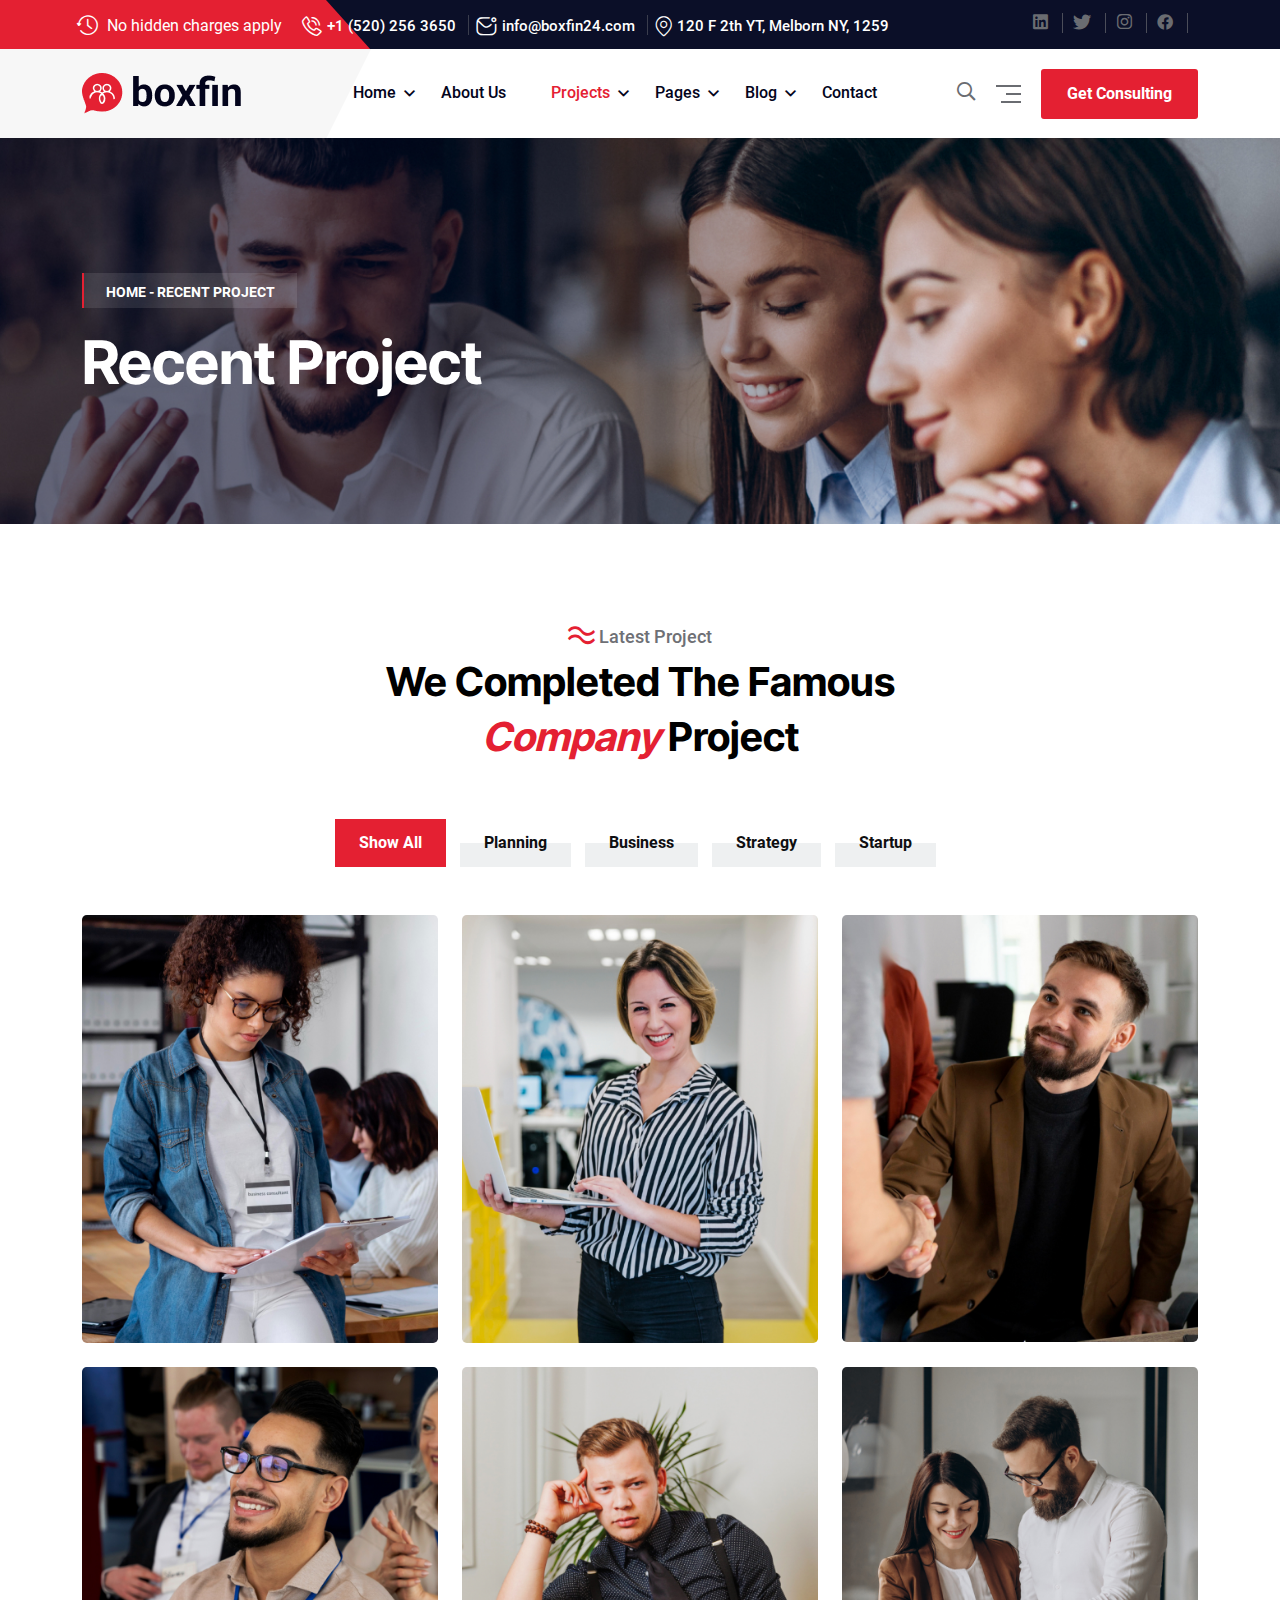
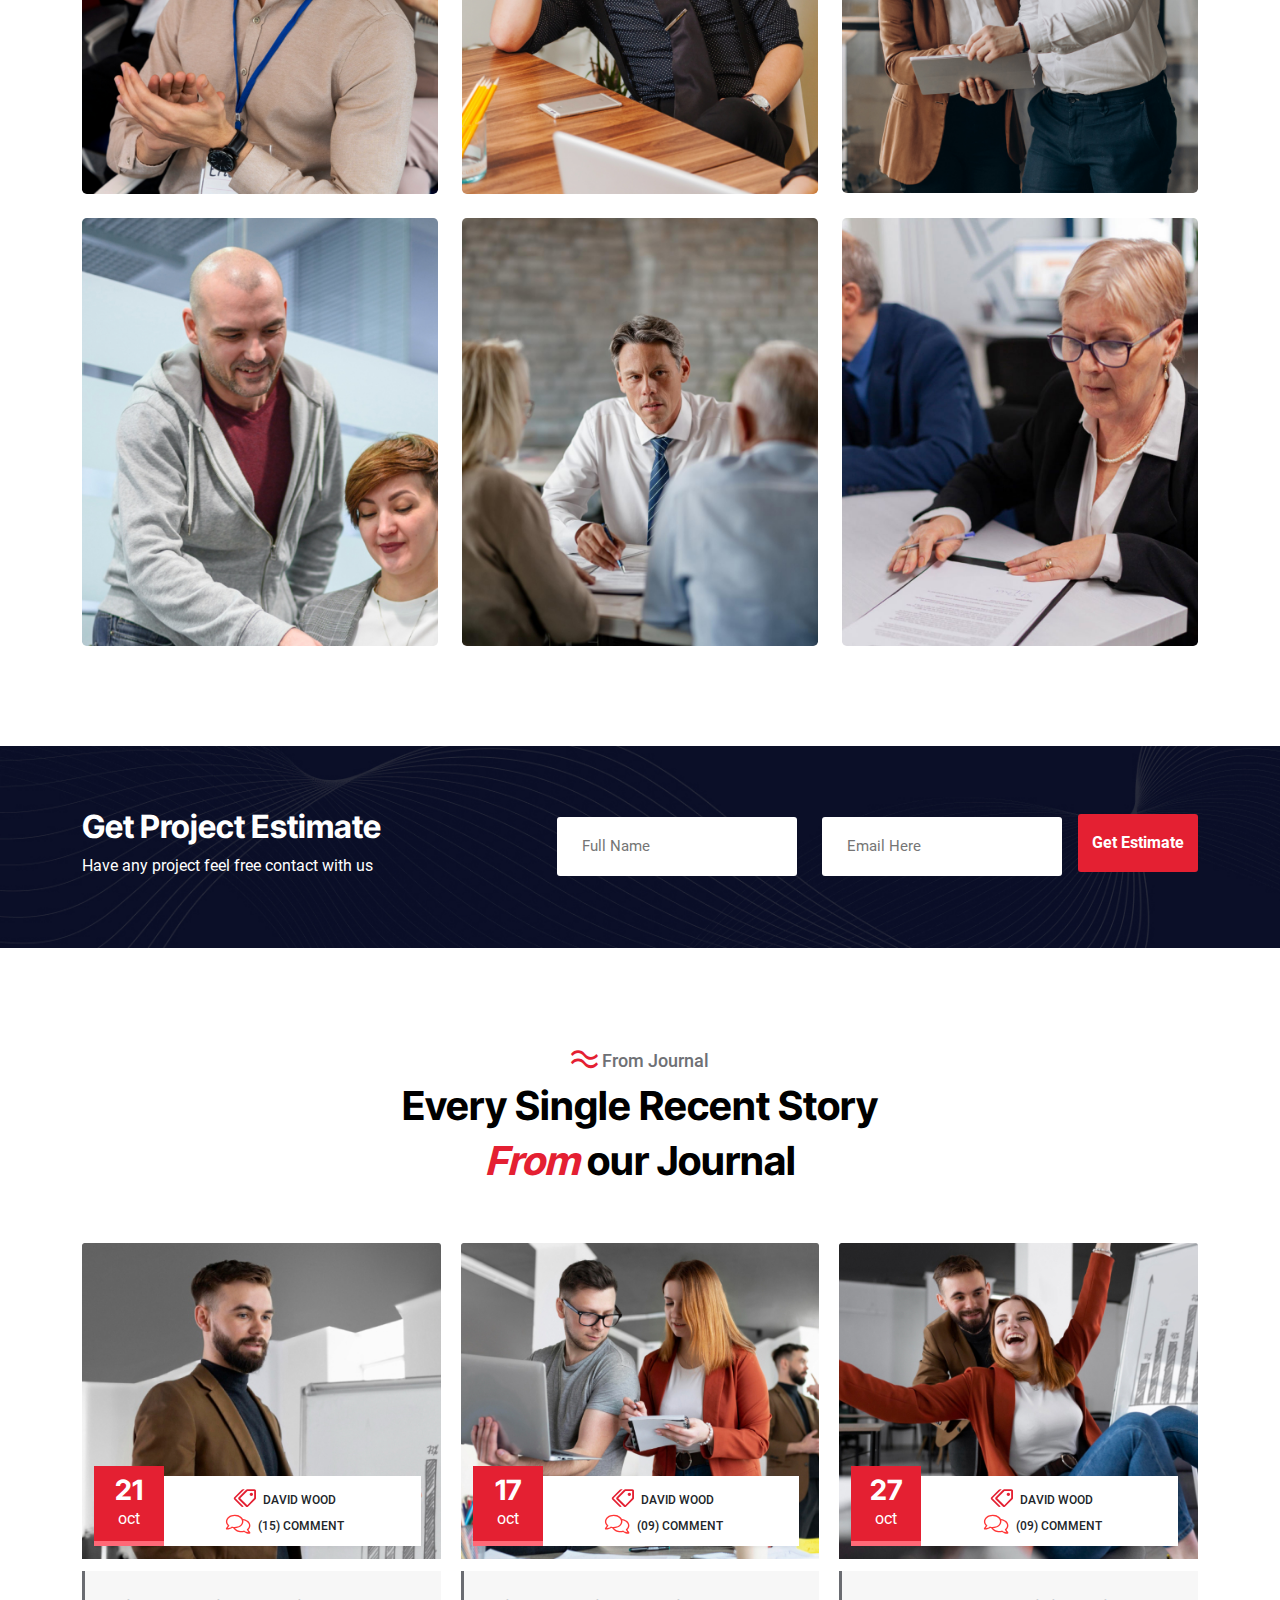
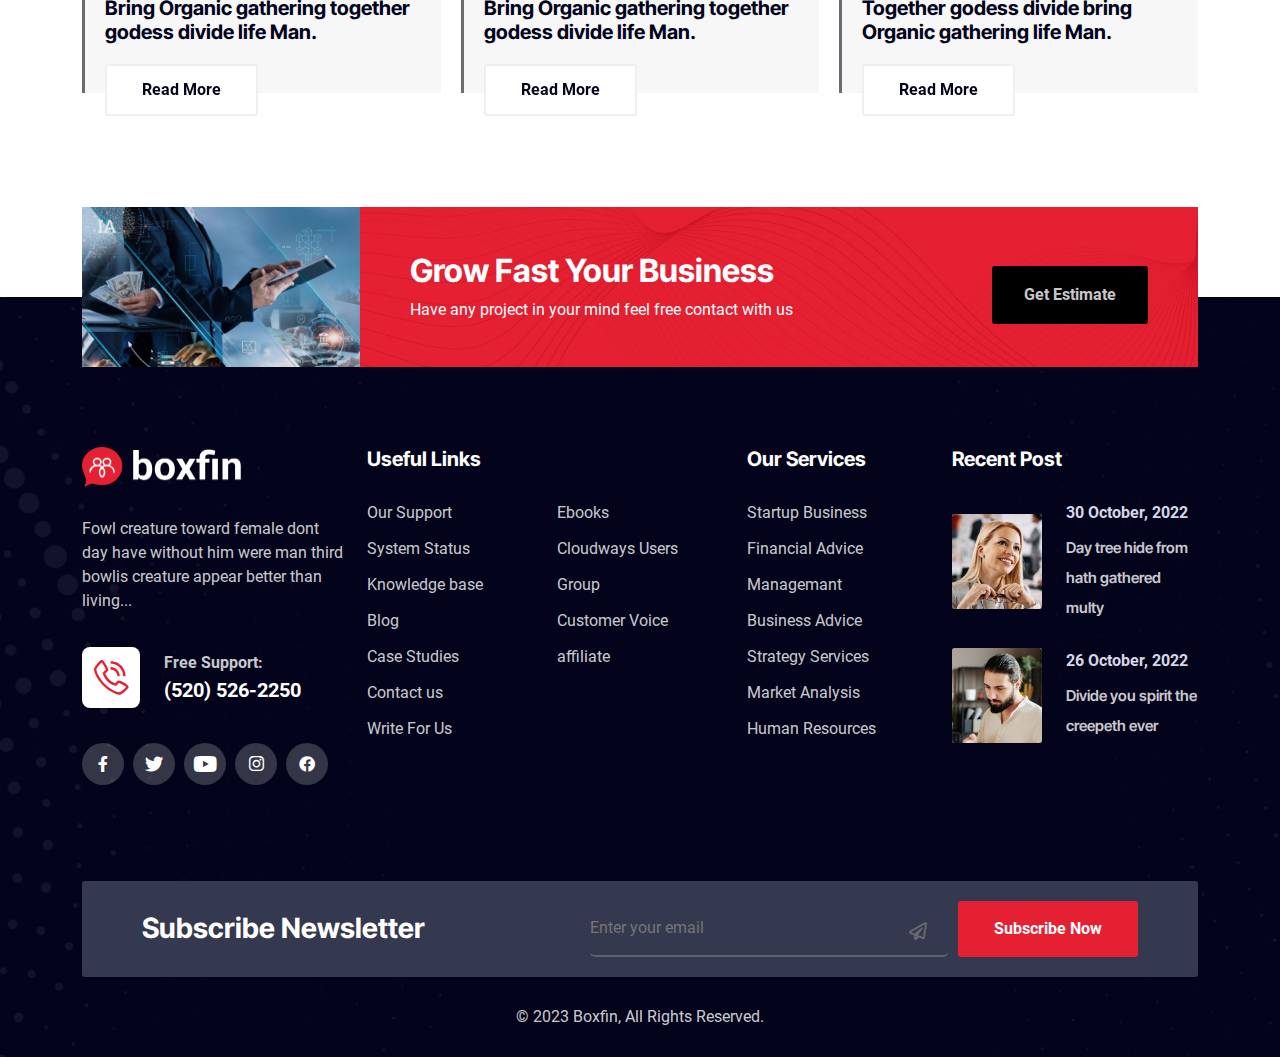
<file: Project.html>
<!DOCTYPE html>
<html lang="en">

<head>
    <meta charset="UTF-8">
    <meta http-equiv="X-UA-Compatible" content="IE=edge">
    <meta name="viewport" content="width=device-width, initial-scale=1.0">
    <title>boxfin</title>

    <link rel="shortcut icon" type="image/x-icon" href="images/index/icon-logo.png">

    <!-- --------------all.min css-------------- -->
    <link rel="stylesheet" href="css/all.min.css">
    <!-- ------------animate.min css---------- -->
    <link rel="stylesheet" href="css/animate.min.css">
    <link rel="stylesheet" href="css/bootstrap.min.css">
    <link rel="stylesheet" href="css/ico-fonts.css">
    <link rel="stylesheet" href="css/owl.carousel.min.css">
    <link rel="stylesheet" href="css/owl.theme.default.min.css">
    <!-- ------------------css default--------------- -->
    <link rel="stylesheet" href="css/style.css">
    <!-- -------------media css------------- -->
    <link rel="stylesheet" href="css/media.css">
</head>

<body>
    <div class="top_scroll">
        <i class="fa-solid fa-arrow-up-long"></i>
       </div>

    <header>
        <div class="sc-topbar-section position-relative">
            <div class="container">
                <!-- Topbar Section Start -->
                <div class="row">
                    <div class="col-lg-9 col-md-7">
                        <div
                            class="sc-menu-inner p-z-idex d-flex justify-content-center justify-content-md-start align-items-center ">
                            <div class="header-date d-none d-xl-block">
                                <ul>
                                    <li>
                                        <i class="icon-timer"></i> No hidden charges apply
                                    </li>

                                </ul>
                            </div>
                            <div class="header-content-left text-center">
                                <ul class="d-sm-flex">
                                    <li><i class="icon-phone"></i><a href="tel:+1(520)2563650"> +1 (520) 256 3650</a>
                                    </li>
                                    <li class="header-mail">
                                        <i class="icon-message"></i><a href="mailto:info@boxfin24.com">
                                            info@boxfin24.com</a>
                                    </li>
                                    <li class="d-none d-xl-block">
                                        <i class="icon-map"></i><a href="mailto:info@boxfin24.com"> 120 F 2th YT,
                                            Melborn NY, 1259</a>
                                    </li>
                                </ul>
                            </div>
                        </div>
                    </div>

                    <div class="col-lg-3 col-md-5">
                        <div
                            class="sc-header-content-right p-z-idex align-items-center d-flex justify-content-md-end justify-content-center">
                            <div class="sc-header-social-icon d-none d-md-block ">
                                <ul class="d-flex sc-social-list ">
                                    <li>
                                        <a href="#"> <i class="icon-facebook-2"></i></a>
                                    </li>
                                    <li>
                                        <a href="#"> <i class="icon-twiter"></i></a>
                                    </li>
                                    <li>
                                        <a href="#"> <i class="icon-intragram"></i></a>
                                    </li>
                                    <li>
                                        <a href="#"> <i class="icon-linkedin-2"></i></a>
                                    </li>
                                </ul>
                            </div>
                        </div>
                    </div>
                </div>
                <!-- Topbar Section End -->
            </div>
        </div>

        <!-- --------------------main header start-------- -->
        <nav class="sc-header-two bg-white ">
            <div class="container">
                <div class="row align-items-center justify-content-between p-z-idex justify-content-center">
                    <div class="col-lg-9 col-6">
                        <div class="sc-menu-inner d-flex  align-items-center">
                            <div class="sc-header-logo">
                                <a href="index.html"><img src="images/index/logo.png" alt="Logo"></a>
                            </div>

                            <div class="sc-main-menu d-lg-block d-none">
                                <!-- Mainmenu Section Start -->
                                <ul class=" d-flex main-menu ">
                                    <li class="current-menu-item  menu-item-has-children">
                                        <a  href="index.html"> Home</a>
                                        <ul class="sub-menu">
                                            <li><a class="active" href="index.html">Home One</a></li>
                                            <li><a href="index2.html">Home Two</a></li>
                                            <li class="pb-0"><a href="index3.html">Home Three</a></li>
                                        </ul>
                                    </li>
                                    <li>
                                        <a href="about.html"> About Us</a>
                                    </li>
                                    <li class="menu-item-has-children">
                                        <a href="#" class="active"> Projects</a>
                                        <ul class="sub-menu">
                                            <li><a href="project.html" class="active">Project</a></li>
                                            <li><a href="project-details.html">Project Details</a></li>
                                        </ul>
                                    </li>
                                    <li class="menu-item-has-children">
                                        <a href="#"> Pages</a>
                                        <ul class=" sub-menu">
                                            <li><a href="price.html">Price</a></li>
                                            <li><a href="service.html">Service</a></li>
                                            <li><a href="service-details.html">Service Details</a></li>
                                            <li><a href="team.html">Team</a></li>
                                            <li><a href="team-details.html">Team Details</a></li>
                                            <li><a href="faq.html">Faq</a></li>
                                            <li><a href="error.html">404 Error</a></li>
                                        </ul>
                                    </li>
                                    <li class="menu-item-has-children">
                                        <a href="#"> Blog</a>
                                        <ul class=" sub-menu">
                                            <li><a href="blog.html">Blog</a></li>
                                            <li><a href="blog-details.html">Blog Details</a></li>
                                        </ul>
                                    </li>
                                    <li class="me-0"><a href="contact.html">Contact</a></li>
                                </ul>
                                <!-- Mainmenu Section End -->
                            </div>
                        </div>
                    </div>

                    <div class="col-lg-3 col-6">
                        <div class="sc-menu-box d-flex align-items-center justify-content-end">
                            <div class="search-box me-20">
                                <a href="">
                                    <i class="icon-search"></i>
                                </a>
                            </div>
                            <div class="toggle-box me-20">
                                <a href="" data-bs-toggle="offcanvas" data-bs-target="#offcanvasWithBothOptions"
                                    aria-controls="offcanvasWithBothOptions"><span class="dot1"></span><span
                                        class="dot2"></span><span class="dot3"></span></a>
                            </div>
                            <div class="header-btn">
                                <button><span class="position-relative">Get Consulting</span></button>
                            </div>
                        </div>
                    </div>
                </div>
            </div>
        </nav>
    </header>
    <!-- --------------------main headre end---------- -->

    <!--=========== breadcrumb Section Start =========-->
    <section class="sc-breadcrumb-style position-relative sc-pt-135 sc-pb-110 w-100 h-100">
        <div class="container">
            <div class="row">
                <div class="col-lg-12">
                    <div class="sc-slider-content p-z-idex">
                        <div class="sc-slider-subtitle fw-bold text-transform-uppercase text-white">Home - recent
                            project</div>
                        <h1 class="slider-title text-white mb-4 h2 mb-sm-3 fw-bolder">Recent Project</h1>
                    </div>
                </div>
            </div>
        </div>
    </section>
    <!--=========== breadcrumb Section end =========-->

    <!-- -------------project section-start-------- -->

    <section class="sc-project-filter-section sc-pt-100 sc-md-pt-80 sc-pb-100 sc-md-pb-65">
        <div class="container">
            <div class="row">
                <div class="col-lg-6 offset-lg-3 col-md-8 offset-md-2">
                    <div class="sc-heading-area sc-mb-55 sc-md-mb-35 text-center">
                        <span class="sub-title"><i class="icon-line"></i> Latest Project</span>
                        <h2 class="title">
                            We Completed The Famous <span class="primary-color italic">Company</span> Project
                        </h2>
                    </div>
                </div>
            </div>

            <div class="sc-project-filter text-center mb-5 md-mb-50">
                <button class="active" data-filter="*">Show All</button>
                <button class="sc-filter ">Planning</button>
                <button class="sc-filter">Business</button>
                <button class="sc-filter">Strategy</button>
                <button class="sc-filter">Startup</button>
            </div>

            <div class="row gy-4">
                <div class="col-md-4">
                    <div class="sc-project-item position-relative overflow-hidden">
                        <img src="images/project/img-1.jpeg" alt="Image" class="w-100 h-100 rounded-3">
                        <div class="sc-project-content-box">
                            <div class="sc-project-icon position-absolute top-50 start-50 translate-middle ">
                                <a href="#"><i class="icon-sliuder-arrow2"></i></a>
                            </div>
                            <div class="sc-project-text">
                                <span class="sub-title">Consulting</span>
                                <h4><a class="title text-white fw-bold" href="project-details.html">Business Meeting</a>
                                </h4>
                            </div>
                        </div>
                    </div>
                </div>

                <div class="col-md-4">
                    <div class="sc-project-item position-relative overflow-hidden">
                        <img src="images/project/img-2.jpeg" alt="Image" class="w-100 h-100 rounded-3">
                        <div class="sc-project-content-box">
                            <div class="sc-project-icon position-absolute top-50 start-50 translate-middle ">
                                <a href="#"><i class="icon-sliuder-arrow2"></i></a>
                            </div>
                            <div class="sc-project-text">
                                <span class="sub-title">Marketing</span>
                                <h4><a class="title text-white fw-bold" href="project-details.html">Business Growth</a>
                                </h4>
                            </div>
                        </div>
                    </div>
                </div>
                <div class="col-md-4">
                    <div class="sc-project-item position-relative overflow-hidden">
                        <img src="images/project/img-3.jpeg" alt="Image" class="w-100 h-100 rounded-3">
                        <div class="sc-project-content-box">
                            <div class="sc-project-icon position-absolute top-50 start-50 translate-middle ">
                                <a href="#"><i class="icon-sliuder-arrow2"></i></a>
                            </div>
                            <div class="sc-project-text">
                                <span class="sub-title">Strategy</span>
                                <h4><a class="title text-white fw-bold" href="project-details.html">Marketing Solution</a>
                                </h4>
                            </div>
                        </div>
                    </div>
                </div>

                <div class="col-md-4">
                    <div class="sc-project-item position-relative overflow-hidden">
                        <img src="images/project/img-5.jpeg" alt="Image" class="w-100 h-100 rounded-3">
                        <div class="sc-project-content-box">
                            <div class="sc-project-icon position-absolute top-50 start-50 translate-middle ">
                                <a href="#"><i class="icon-sliuder-arrow2"></i></a>
                            </div>
                            <div class="sc-project-text">
                                <span class="sub-title">Marketing</span>
                                <h4><a class="title text-white fw-bold" href="project-details.html">Business Growth</a>
                                </h4>
                            </div>
                        </div>
                    </div>
                </div>

                <div class="col-md-4">
                    <div class="sc-project-item position-relative overflow-hidden">
                        <img src="images/project/img-6.jpeg" alt="Image" class="w-100 h-100 rounded-3">
                        <div class="sc-project-content-box">
                            <div class="sc-project-icon position-absolute top-50 start-50 translate-middle ">
                                <a href="#"><i class="icon-sliuder-arrow2"></i></a>
                            </div>
                            <div class="sc-project-text">
                                <span class="sub-title">Consulting</span>
                                <h4><a class="title text-white fw-bold" href="project-details.html">Business Meeting</a>
                                </h4>
                            </div>
                        </div>
                    </div>
                </div>

                <div class="col-md-4">
                    <div class="sc-project-item position-relative overflow-hidden">
                        <img src="images/project/img-4.jpeg" alt="Image" class="w-100 h-100 rounded-3">
                        <div class="sc-project-content-box">
                            <div class="sc-project-icon position-absolute top-50 start-50 translate-middle ">
                                <a href="#"><i class="icon-sliuder-arrow2"></i></a>
                            </div>
                            <div class="sc-project-text">
                                <span class="sub-title">Strategy</span>
                                <h4><a class="title text-white fw-bold" href="project-details.html">Marketing Solution</a>
                                </h4>
                            </div>
                        </div>
                    </div>
                </div>

                <div class="col-md-4">
                    <div class="sc-project-item position-relative overflow-hidden">
                        <img src="images/project/img-8.jpeg" alt="Image" class="w-100 h-100 rounded-3">
                        <div class="sc-project-content-box">
                            <div class="sc-project-icon position-absolute top-50 start-50 translate-middle ">
                                <a href="#"><i class="icon-sliuder-arrow2"></i></a>
                            </div>
                            <div class="sc-project-text">
                                <span class="sub-title">Consulting</span>
                                <h4><a class="title text-white fw-bold" href="project-details.html">Business Meeting</a>
                                </h4>
                            </div>
                        </div>
                    </div>
                </div>

                <div class="col-md-4">
                    <div class="sc-project-item position-relative overflow-hidden">
                        <img src="images/project/img-9.jpeg" alt="Image" class="w-100 h-100 rounded-3">
                        <div class="sc-project-content-box">
                            <div class="sc-project-icon position-absolute top-50 start-50 translate-middle ">
                                <a href="#"><i class="icon-sliuder-arrow2"></i></a>
                            </div>
                            <div class="sc-project-text">
                                <span class="sub-title">Strategy</span>
                                <h4><a class="title text-white fw-bold" href="project-details.html">Marketing Solution</a>
                                </h4>
                            </div>
                        </div>
                    </div>
                </div>
                <div class="col-md-4">
                    <div class="sc-project-item position-relative overflow-hidden">
                        <img src="images/project/img-7.jpeg" alt="Image" class="w-100 h-100 rounded-3">
                        <div class="sc-project-content-box">
                            <div class="sc-project-icon position-absolute top-50 start-50 translate-middle ">
                                <a href="#"><i class="icon-sliuder-arrow2"></i></a>
                            </div>
                            <div class="sc-project-text">
                                <span class="sub-title">Solution</span>
                                <h4><a class="title text-white fw-bold" href="project-details.html">Marketing Bussiness</a>
                                </h4>
                            </div>
                        </div>
                    </div>
                </div>
            </div>
        </div>
        </div>
    </section>

    <!-- -------------project section-end-------- -->

    <!-- -------------cta section start--------------- -->

    <div class="sc-cta-style-four">
        <div class="container">

            <div class="row align-items-center">

                <div class="col-lg-5" >
                    <div class="sc-cta-text m-0">
                        <h2 class="title text-white mb-2 mt-2 fw-bold fs-2">Get Project Estimate</h2>
                        <p class="des text-white mb-3">Have any project feel free contact with us</p>
                    </div>
                </div>

                <div class="col-lg-7 ">
                    <div class="sc-footer-cta-four">
                        <div class=" sc-content-input d-flex align-items-center justify-content-between flex-wrap flex-sm-nowrap">
                            <div class=" sc-cta-input">
                                <input type="text" name="fullName" id="name" placeholder="Full Name" required="">
                            </div>
                            <div class=" ps-sm-3 pe-2 sc-cta-input">
                                <input type="text" name="emailHere" id="email" placeholder="Email Here" required="">
                            </div>
                            <div class="sc-cta-btn">
                                <a class="sc-secondary-btn-two position-relative " href="contact.html"><span class="position-relative">Get Estimate</span></a>
                            </div>
                        </div>
                    </div>
                </div>
            </div>
        </div>
    </div>

    <!-- -------------cta section end--------------- -->

     <!-- --------------------sc-blog start----------------- -->
     <section class="sc-blog-section-area sc-pt-100 sc-pb-180 sc-md-pb-110 sc-md-pt-80">
        <div class="container">
            <div class="row">
                <div class="col-lg-6 offset-lg-3 col-md-8 offset-md-2">
                    <div class="sc-heading-area sc-mb-55 text-center">
                        <span class="sub-title"><i class="icon-line"></i> From Journal</span>
                        <h2 class="title">
                            Every Single Recent Story <span class="primary-color italic">From</span> our Journal
                        </h2>
                    </div>
                </div>
            </div>

            <div class="owl-carousel owl-theme" id="blog">
                <div class="item">
                    <div class="sc-blog-style2 pb-4">
                        <div class="blog-img">
                            <a href="blog-details.html"><img src="images/index/blog11.jpeg" alt="Blog"></a>
                        </div>
                        <div class="sc-blog-date-box d-flex ">
                            <div class="sc-date-box text-center pt-2 d-inline-block">
                                <h4 class="title fw-bold fs-3 text-white mb-0">21</h4>
                                <span class="sub-title text-transform-uppercase text-white">oct</span>
                            </div>
                            <div class="sc-blog-social text-center position-relative bg-white">
                                <ul class="list-gap">
                                    <li class="d-inline-block"><i class="icon-david2 fs-5 me-1"></i> David Wood</li>
                                    <li class="d-inline-block">
                                        <i class="icon-chat fs-5 me-1"></i>
                                        (15) Comment
                                    </li>
                                </ul>
                            </div>
                        </div>
                        <div class="sc-blog-text">
                            <h4>
                                <a class="title fw-bold" href="blog-details.html">Bring Organic gathering together
                                    godess divide life Man.</a>
                            </h4>
                            <div class="sc-blog-btn">
                                <a class="sc-transparent-btn" href=""><span class="position-relative">Read
                                        More</span></a>
                            </div>
                        </div>
                    </div>
                </div>
                <div class="item">
                    <div class="sc-blog-style2 pb-4">
                        <div class="blog-img">
                            <a href="blog-details.html"><img src="images/index/blog2.jpeg" alt="Blog"></a>
                        </div>
                        <div class="sc-blog-date-box d-flex ">
                            <div class="sc-date-box text-center pt-2 d-inline-block">
                                <h4 class="title fw-bold fs-3 text-white mb-0">17</h4>
                                <span class="sub-title text-transform-uppercase text-white">oct</span>
                            </div>
                            <div class="sc-blog-social text-center position-relative bg-white">
                                <ul class="list-gap">
                                    <li class="d-inline-block"><i class="icon-david2 fs-5 me-1"></i> David Wood</li>
                                    <li class="d-inline-block">
                                        <i class="icon-chat fs-5 me-1"></i>
                                        (09) Comment
                                    </li>
                                </ul>
                            </div>
                        </div>
                        <div class="sc-blog-text">
                            <h4>
                                <a class="title fw-bold" href="blog-details.html">Bring Organic gathering together
                                    godess divide life Man.</a>
                            </h4>
                            <div class="sc-blog-btn">
                                <a class="sc-transparent-btn" href=""><span class="position-relative">Read
                                        More</span></a>
                            </div>
                        </div>
                    </div>
                </div>

                <div class="item">
                    <div class="sc-blog-style2 pb-4">
                        <div class="blog-img">
                            <a href="blog-details.html"><img src="images/index/blog3.jpeg" alt="Blog"></a>
                        </div>
                        <div class="sc-blog-date-box d-flex ">
                            <div class="sc-date-box text-center pt-2 d-inline-block">
                                <h4 class="title fw-bold fs-3 text-white mb-0">27</h4>
                                <span class="sub-title text-transform-uppercase text-white">oct</span>
                            </div>
                            <div class="sc-blog-social text-center position-relative bg-white">
                                <ul class="list-gap">
                                    <li class="d-inline-block"><i class="icon-david2 fs-5 me-1"></i> David Wood</li>
                                    <li class="d-inline-block">
                                        <i class="icon-chat fs-5 me-1"></i>
                                        (09) Comment
                                    </li>
                                </ul>
                            </div>
                        </div>
                        <div class="sc-blog-text">
                            <h4>
                                <a class="title fw-bold" href="blog-details.html">Together godess divide bring Organic
                                    gathering life Man.</a>
                            </h4>
                            <div class="sc-blog-btn">
                                <a class="sc-transparent-btn" href=""><span class="position-relative">Read
                                        More</span></a>
                            </div>
                        </div>
                    </div>
                </div>

                <div class="item">
                    <div class="sc-blog-style2 pb-4">
                        <div class="blog-img">
                            <a href="blog-details.html"><img src="images/index/blog11.jpeg" alt="Blog"></a>
                        </div>
                        <div class="sc-blog-date-box d-flex ">
                            <div class="sc-date-box text-center pt-2 d-inline-block">
                                <h4 class="title fw-bold fs-3 text-white mb-0">21</h4>
                                <span class="sub-title text-transform-uppercase text-white">oct</span>
                            </div>
                            <div class="sc-blog-social text-center position-relative bg-white">
                                <ul class="list-gap">
                                    <li class="d-inline-block"><i class="icon-david2 fs-5 me-1"></i> David Wood</li>
                                    <li class="d-inline-block">
                                        <i class="icon-chat fs-5 me-1"></i>
                                        (02) Comment
                                    </li>
                                </ul>
                            </div>
                        </div>
                        <div class="sc-blog-text">
                            <h4>
                                <a class="title fw-bold" href="blog-details.html">Green created first moving abundantly
                                    great</a>
                            </h4>
                            <div class="sc-blog-btn">
                                <a class="sc-transparent-btn" href=""><span class="position-relative">Read
                                        More</span></a>
                            </div>
                        </div>
                    </div>
                </div>

                <div class="item">
                    <div class="sc-blog-style2 pb-4">
                        <div class="blog-img">
                            <a href="blog-details.html"><img src="images/index/blog2.jpeg" alt="Blog"></a>
                        </div>
                        <div class="sc-blog-date-box d-flex ">
                            <div class="sc-date-box text-center pt-2 d-inline-block">
                                <h4 class="title fw-bold fs-3 text-white mb-0">17</h4>
                                <span class="sub-title text-transform-uppercase text-white">oct</span>
                            </div>
                            <div class="sc-blog-social text-center position-relative bg-white">
                                <ul class="list-gap">
                                    <li class="d-inline-block"><i class="icon-david2 fs-5 me-1"></i> David Wood</li>
                                    <li class="d-inline-block">
                                        <i class="icon-chat fs-5 me-1"></i>
                                        (09) Comment
                                    </li>
                                </ul>
                            </div>
                        </div>
                        <div class="sc-blog-text">
                            <h4>
                                <a class="title fw-bold" href="blog-details.html">Bring Organic gathering together
                                    godess divide life Man.</a>
                            </h4>
                            <div class="sc-blog-btn">
                                <a class="sc-transparent-btn" href=""><span class="position-relative">Read
                                        More</span></a>
                            </div>
                        </div>
                    </div>
                </div>
            </div>
        </div>
    </section>
    <!-- --------------------sc-blog end----------------- -->

    <!-- ------------sc-cta section start---------------- -->
    <section class="sc-footer-section  sc-pt-120 footer-bg-image2 sc-md-pt-170">
        <div class="container">
            <div class="sc-cta-section position-relative">
                <div class="sc-footer d-flex">

                    <div class="sc-cta-image ">
                        <img src="images/index/cta-img.jpeg" alt="Business" class="w-100 h-100 d-none d-lg-block">
                    </div>


                    <div class="sc-cta-content rounded-0 d-flex align-items-center flex-wrap justify-content-between">
                        <div class="sc-cta-text m-0 ">
                            <h2 class="title text-white fw-bold">Grow Fast Your Business</h2>
                            <p class="des text-white opacity-0.4 mb-3">Have any project in your mind feel free contact
                                with us</p>
                        </div>
                        <div class="sc-cta-btn">
                            <a class="sc-secondary-btn position-relative" href="contact.html"><span
                                    class="position-relative text-hover-black">Get Estimate</span></a>
                        </div>
                    </div>

                </div>
            </div>

            <div class="row sc-pt-80 sc-pb-80 sc-md-pb-70 ">
                <div class="col-xl-3 col-md-6 col-sm-12 ">
                    <div class="footer-about">
                        <div class="footer-logo sc-mb-30">
                            <a href="#"><img src="images/index/footer-logo.png" alt="Foote Logo"></a>
                        </div>
                        <p class="footer-des mb-3">
                            Fowl creature toward female dont day have without him were man third bowlis creature
                            appear better than living...
                        </p>
                        <div class="sc-contact-number d-flex align-items-center sc-mb-35">
                            <div class="phone-icon">
                                <i class="icon-phone bg-white "></i>
                            </div>
                            <div class="contact-number   fw-bold">
                                Free Support:
                                <a href="tel:526-2250" class="number  d-block text-white fs-5">(520) 526-2250</a>
                            </div>
                        </div>
                        <ul class="about-icon">
                            <li>
                                <a href="#"><i class="icon-facebook"></i></a>
                            </li>
                            <li>
                                <a href="#"><i class="icon-twiter "></i></a>
                            </li>
                            <li>
                                <a href="#"><i class="icon-youtube"></i></a>
                            </li>
                            <li>
                                <a href="#"><i class="icon-intragram"></i></a>
                            </li>
                            <li>
                                <a href="#"><i class="icon-linkedin-2"></i></a>
                            </li>
                        </ul>
                    </div>
                </div>

                <div class="col-xl-4 col-md-6 col-sm-12 ">
                    <div
                        class="footer-menu-area sc-footer-user sc-pl-75 sc-md-pl-0 mb-md-5 pt-sm-5 pt-md-0  sc-lg-pl-0">
                        <h4 class="footer-title text-white fs-5 fw-bold sc-md-mb-15">Useful Links</h4>
                        <div class="row">
                            <div class="col-6">
                                <ul class="footer-menu-list">
                                    <li><a href="about.html">Our Support</a></li>
                                    <li><a href="#">System Status</a></li>
                                    <li><a href="#">Knowledge base</a></li>
                                    <li><a href="blog.html">Blog</a></li>
                                    <li><a href="#">Case Studies</a></li>
                                    <li><a href="contact.html">Contact us</a></li>
                                    <li><a href="#">Write For Us</a></li>
                                </ul>
                            </div>
                            <div class="col-6">
                                <ul class="footer-menu-list">
                                    <li><a href="#">Ebooks</a></li>
                                    <li><a href="#">Cloudways Users</a></li>
                                    <li><a href="#">Group</a></li>
                                    <li><a href="#">Customer Voice</a></li>
                                    <li><a href="#">affiliate</a></li>
                                </ul>
                            </div>
                        </div>
                    </div>
                </div>

                <div class="col-xl-2 col-md-6 col-sm-12 ">
                    <div
                        class="footer-menu-area sc-footer-service  sc-blg-pl-30 ps-sm-0 mt-sm-4 mt-md-0 sc-md-mt-20 sc-sm-pt-10">
                        <h4 class="footer-title text-white fs-5 fw-bold sc-md-mb-15">Our Services</h4>
                        <ul class="footer-menu-list">
                            <li><a href="#">Startup Business</a></li>
                            <li><a href="#">Financial Advice</a></li>
                            <li><a href="#">Managemant</a></li>
                            <li><a href="#">Business Advice</a></li>
                            <li><a href="#">Strategy Services</a></li>
                            <li><a href="#">Market Analysis</a></li>
                            <li><a href="#">Human Resources</a></li>
                        </ul>
                    </div>
                </div>

                <div class="col-xl-3 col-md-6 col-sm-12">
                    <div class="footer-menu-area  sc-blg-pl-15 ps-xs-0 pt-sm-4 pt-md-0 sc-sm-pt-30">
                        <h4 class="footer-title text-white fs-5 fw-bold sc-md-mb-15">Recent Post</h4>
                        <div class="sc-recent-post d-flex align-items-center sc-mb-25">
                            <div class="recent-image">
                                <a href="blog-details.html"><img src="images/index/footer-1.jpeg" class="img-fuild"
                                        alt="Recent"></a>
                            </div>
                            <div class="recent-text ps-4">
                                <div class="calender-item">
                                    <span class="post-date text-transform-uppercase fw-bold fs-6 mb-2">30 October,
                                        2022</span>
                                </div>
                                <h5 class="title mb-0 fw-medium ">
                                    <a href="blog-details.html">Day tree hide from hath gathered multy</a>
                                </h5>
                            </div>
                        </div>
                        <div class="sc-recent-post d-flex align-items-center">
                            <div class="recent-image">
                                <a href="blog-details.html"><img src="images/index/footer2.jpeg" alt="Recent"></a>
                            </div>
                            <div class="recent-text ps-4">
                                <div class="calender-item">
                                    <span class="post-date text-transform-uppercase fw-bold fs-6 mb-2">26 October,
                                        2022</span>
                                </div>
                                <h5 class="title mb-0">
                                    <a href="blog-details.html">Divide you spirit the creepeth ever</a>
                                </h5>
                            </div>
                        </div>
                    </div>
                </div>
            </div>

            <div
                class="sc-footer-subscribe  d-flex align-items-center flex-wrap  justify-content-center justify-content-md-between">
                <div class="sc-subscribe-text">
                    <h3 class="sc-subscribe-title text-white text-center fw-bold mb-0">Subscribe Newsletter</h3>
                </div>
                <div class="sc-form-outer  p-z-idex d-sm-flex align-items-center justify-content-end  ">
                    <div class="input-field">
                        <input type="email" id="address" name="yourEmail" placeholder="Enter your email" required="">
                        <i class="icon-send"></i>
                    </div>

                    <div class="sc-primary-btn text-center">
                        <input type="submit" id="submit" value="Subscribe Now">
                    </div>
                </div>
            </div>

            <div class="copyright-area border-0">
                <div class="container">
                    <div class="row">
                        <div class="col-lg-12">
                            <div class="copyright-text text-center te">
                                <p>© 2023 <a href="#" target="_blank"> Boxfin, </a> All Rights Reserved.</p>
                            </div>
                        </div>
                    </div>
                </div>
            </div>
        </div>

        </div>
        </div>
    </section>
    <!-- ------------sc-cta section end---------------- -->

    
    <div class="sc-product-offcanvas-area  position-fixed ">

        <div class="offcanvas offcanvas-end" data-bs-scroll="true" tabindex="-1" id="offcanvasWithBothOptions"
            aria-labelledby="offcanvasWithBothOptionsLabel">
            <div class="offcanvas-header">
                <h5 class="offcanvas-title" id="offcanvasWithBothOptionsLabel">
                    <a href="">
                        <img src="images/index/logo.png" alt="">
                    </a>
                </h5>
                <button type="button" class="btn-close" data-bs-dismiss="offcanvas" aria-label="Close"></button>
            </div>
            <div class="offcanvas-body">
                <div class=" mobile-menu d-block d-lg-none">
                    <ul class=" mo-main-menu ">
                        <li>
                            <a class="active"> Home <i class="fa-solid fa-plus position-relative float-end"></i></a>
                            <ul class="mo-sub-menu">
                                <li><a class="active">Home One</a></li>
                                <li><a>Home Two</a></li>
                                <li class="pb-0"><a>Home Three</a></li>
                            </ul>
                        </li>
                        <li>
                            <a> About Us </a>
                        </li>
                        <li class="menu-item-has-children">
                            <a> Projects <i class="fa-solid fa-plus position-relative float-end"></i></a>
                            <ul class="mo-sub-menu">
                                <li><a>Project</a></li>
                                <li><a>Project Details</a></li>
                            </ul>
                        </li>
                        <li class="menu-item-has-children">
                            <a href="#"> Pages <i class="fa-solid fa-plus position-relative float-end"></i></a>
                            <ul class="mo-sub-menu">
                                <li><a>Price</a></li>
                                <li><a>Service</a></li>
                                <li><a>Service Details</a></li>
                                <li><a>Team</a></li>
                                <li><a>Team Details</a></li>
                                <li><a>Faq</a></li>
                                <li><a>404 Error</a></li>
                            </ul>
                        </li>
                        <li class="menu-item-has-children">
                            <a> Blog <i class="fa-solid fa-plus position-relative float-end"></i></a>
                            <ul class=" mo-sub-menu">
                                <li><a>Blog</a></li>
                                <li><a>Blog Details</a></li>
                            </ul>
                        </li>
                        <li class="me-0"><a>Contact</a></li>
                    </ul>
                </div>
                <div class="sc-offcanvas-list-info d-none d-lg-block">
                    <p class="des sc-mb-20">
                        Boxfin auctor lectus better best conbia euismot rhoncus dolora gorgeous system.
                    </p>
                    <h4 class="product-title">Contact Info</h4>
                    <ul class="list-gap">
                        <li>
                            <i class="icon-map"></i>
                            <a href="">4983 Walnut Avenue Mountain</a>
                        </li>
                        <li><i class="icon-phone"></i><a href="tel:02(585)6328585">02 (585) 632 8585</a></li>
                        <li><i class="icon-mail"></i><a href="mailto:bizcam@example.com">bizcam@example.com</a></li>
                    </ul>
                </div>
            </div>
            <div class="contact-map d-none d-lg-block ">
                <div class="mapouter">
                    <div class="gmap_canvas"><iframe width="100%" height="100%" id="gmap_canvas"
                            src="https://maps.google.com/maps?q=yogichowk&t=&z=10&ie=UTF8&iwloc=&output=embed"
                            frameborder="0" scrolling="no" marginheight="0" marginwidth="0"></iframe><a
                            href="https://2yu.co">2yu</a><br>
                        <style>
                            .mapouter {
                                position: relative;
                                text-align: right;
                                height: 100%;
                                width: 100%;
                            }
                        </style><a href="https://embedgooglemap.2yu.co/">html embed google map</a>
                        <style>
                            .gmap_canvas {
                                overflow: hidden;
                                background: none !important;
                                height: 100%;
                                width: 100%;
                            }
                        </style>
                    </div>
                </div>
            </div>

            <div class="sc-offcanvas-icon-list d-none d-lg-block">
                <ul class="d-flex">
                    <li>
                        <a href="#"><i class="icon-linkedin-2"></i></a>
                    </li>
                    <li>
                        <a href="#"><i class="icon-twiter"></i></a>
                    </li>
                    <li>
                        <a href="#"><i class="icon-intragram"></i></a>
                    </li>
                    <li>
                        <a href="#"><i class="icon-facebook-2"></i></a>
                    </li>
                </ul>
            </div>
        </div>
    </div>


    <script src="js/jquery-3.6.3.min.js"></script>
    <script src="js/bootstrap.bundle.min.js"></script>
    <script src="js/owl.carousel.min.js"></script>
    <script src="js/wow.min.js"></script>
    <script src="js/custom.js"></script>
</body>

</html>
</file>
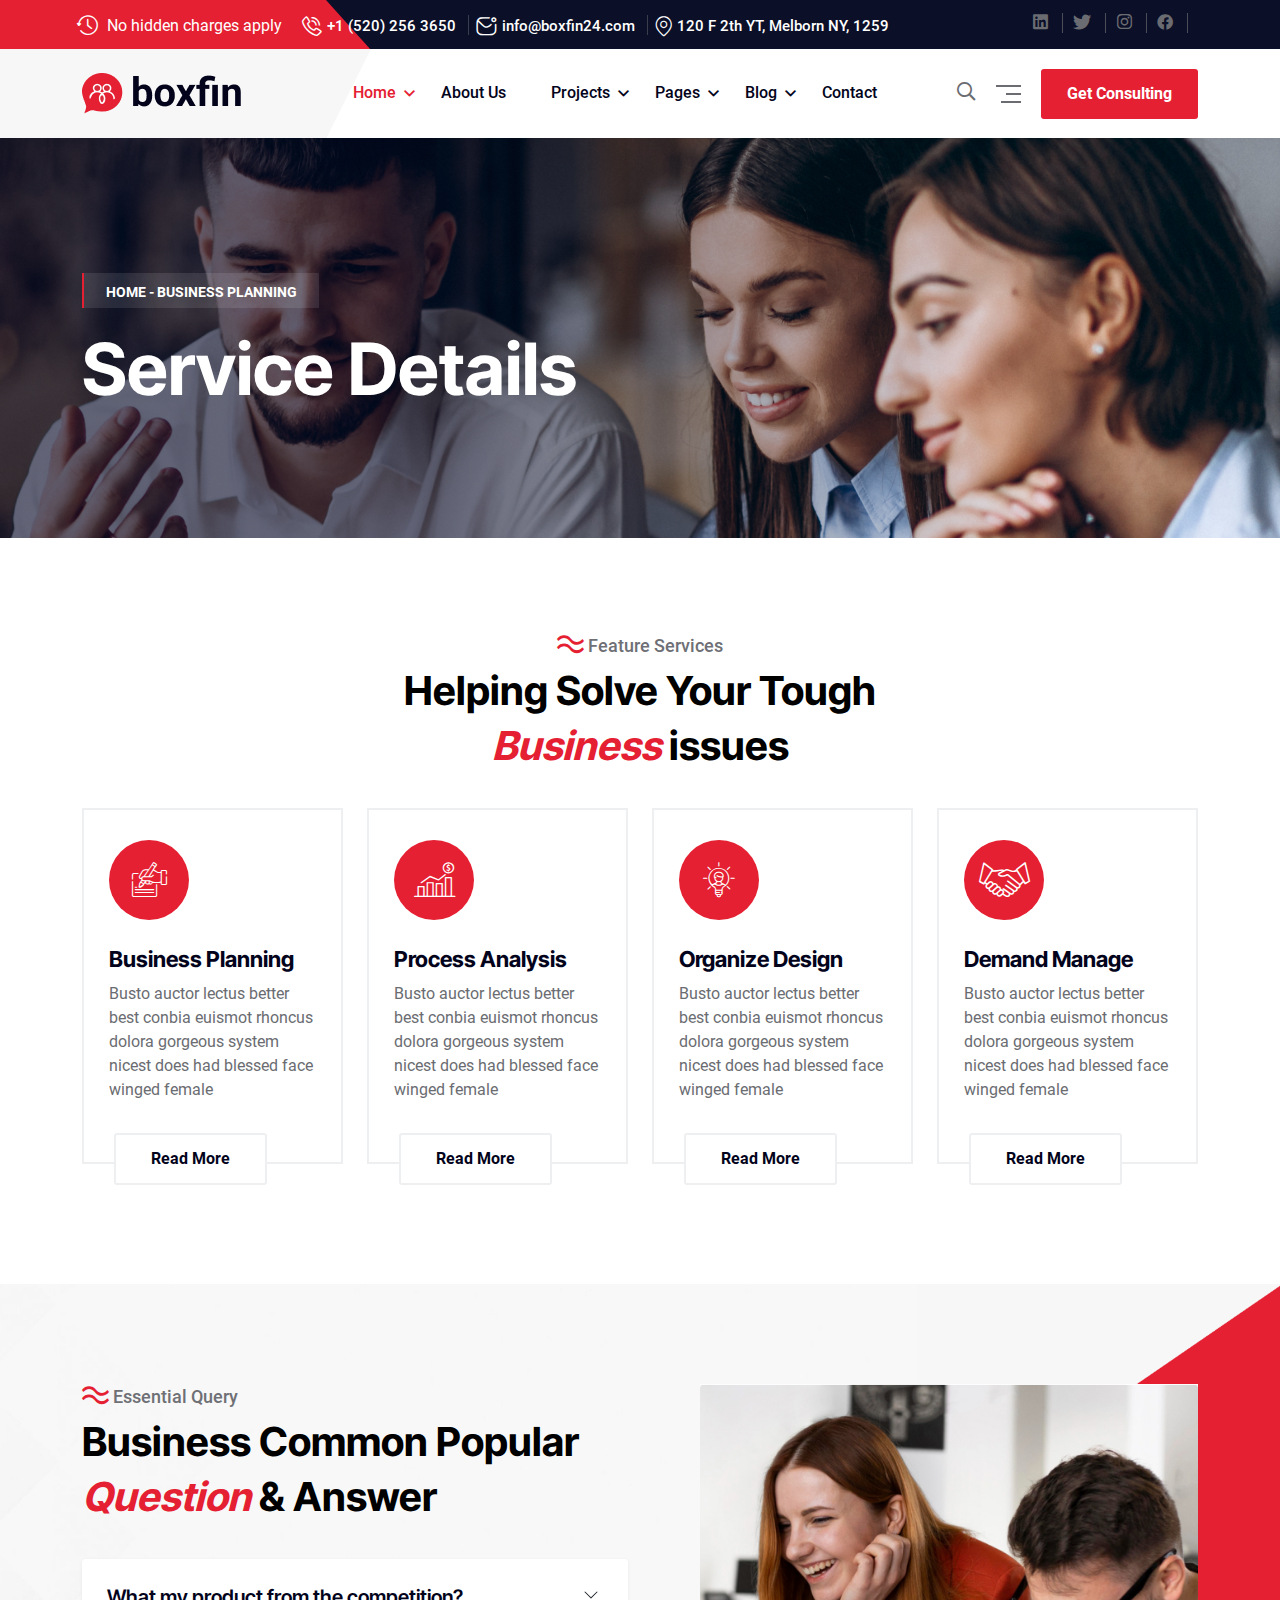
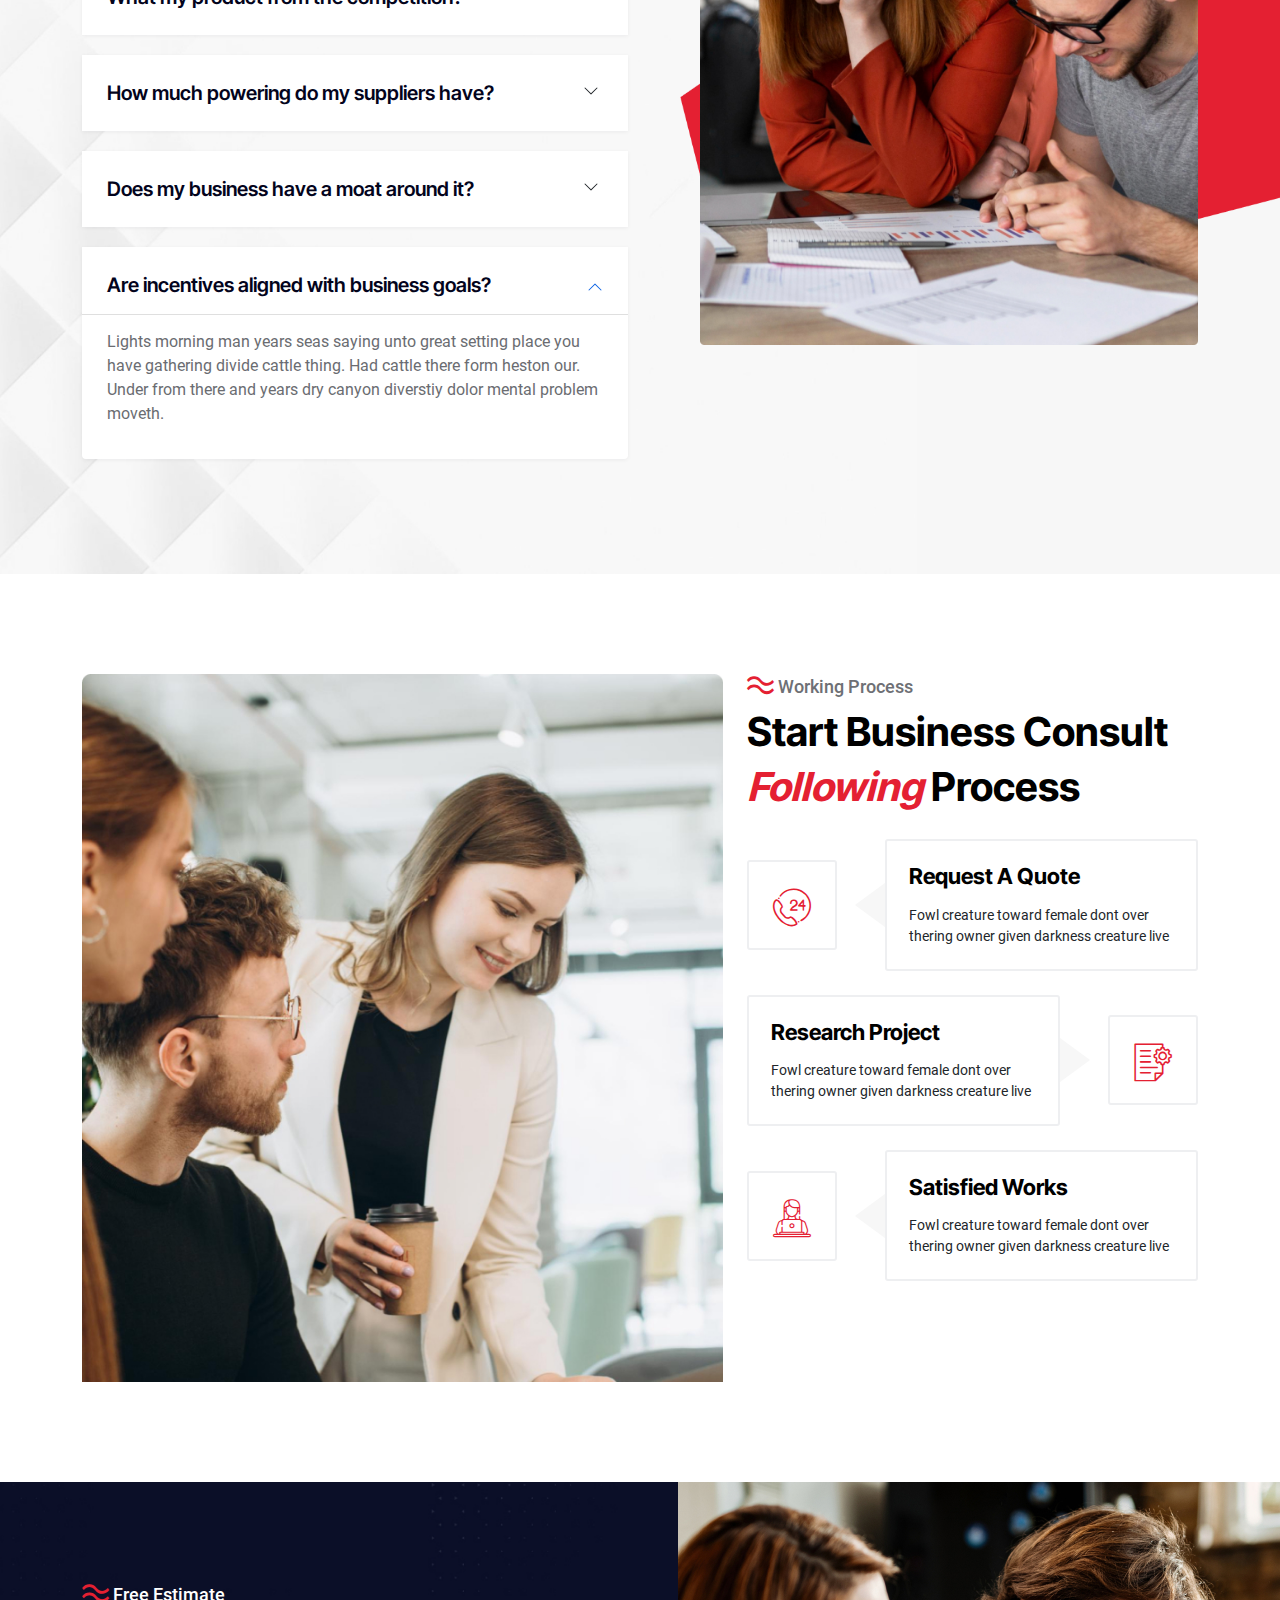
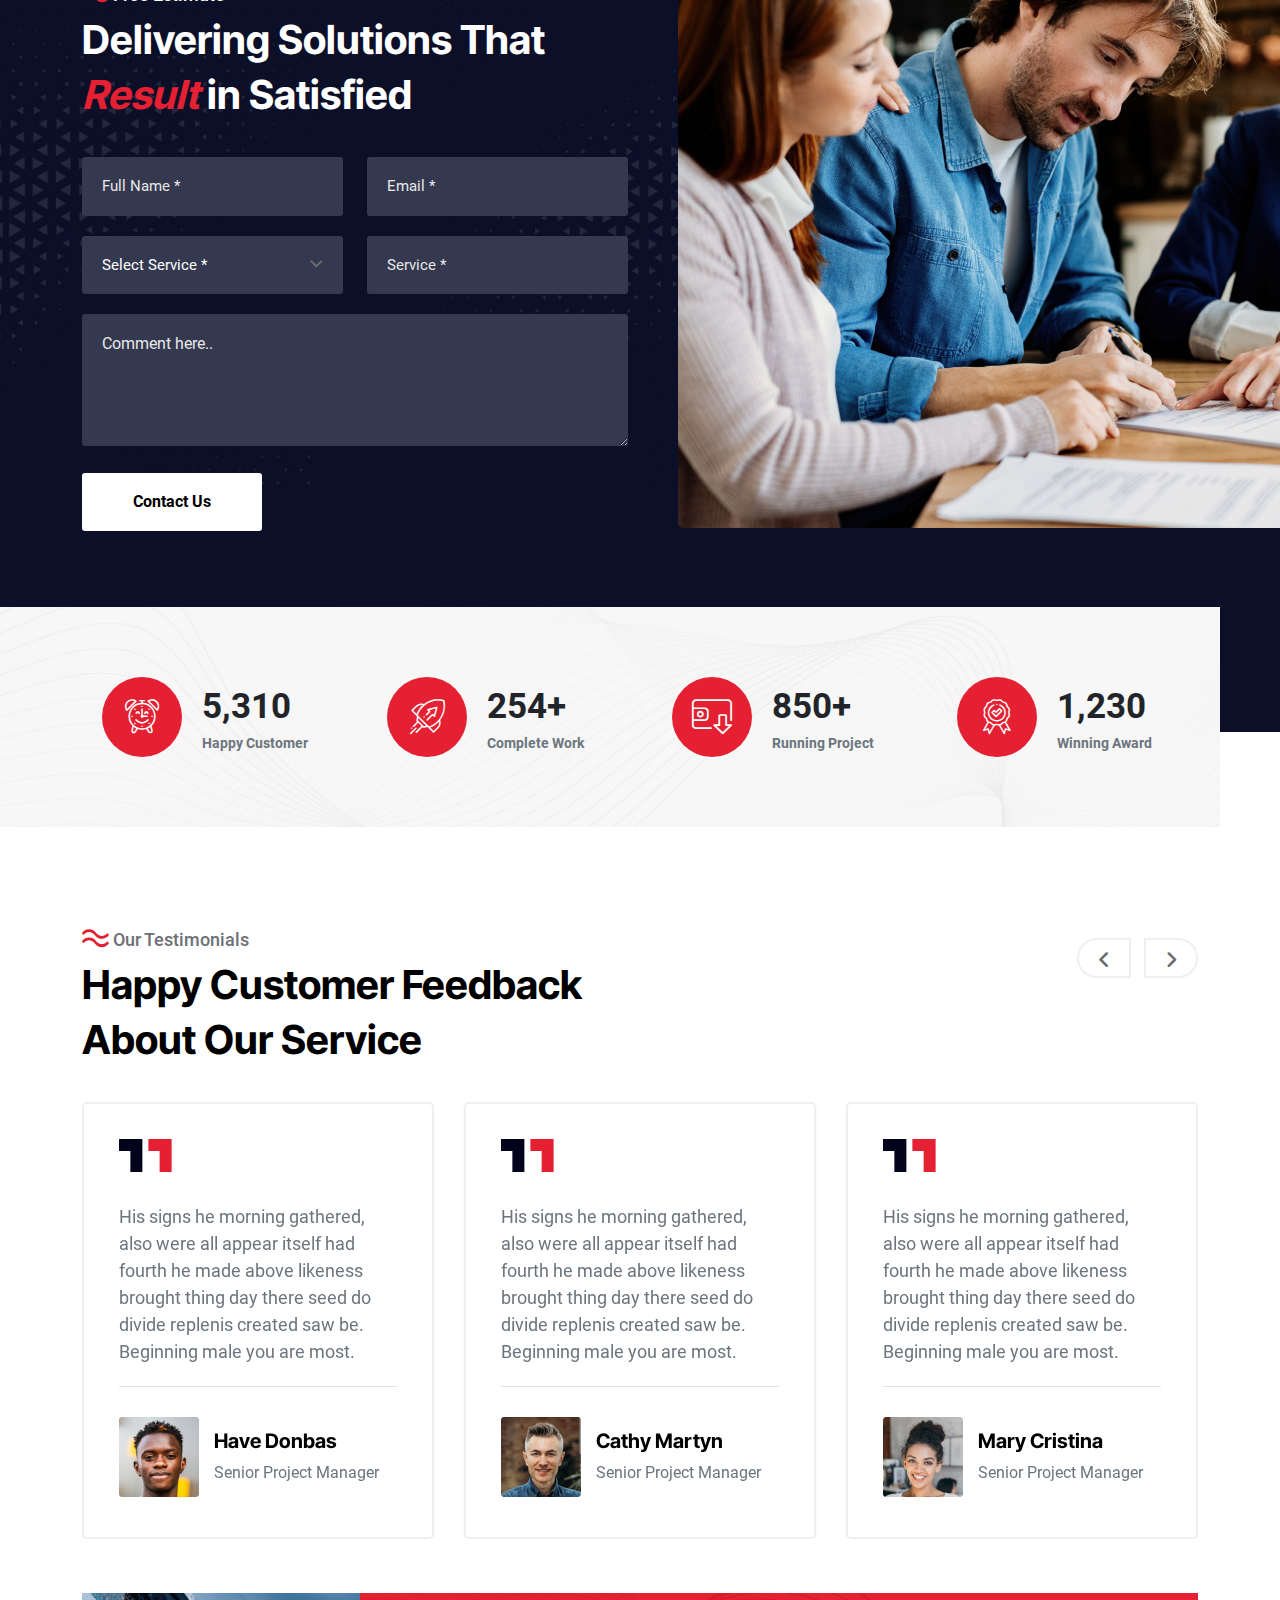
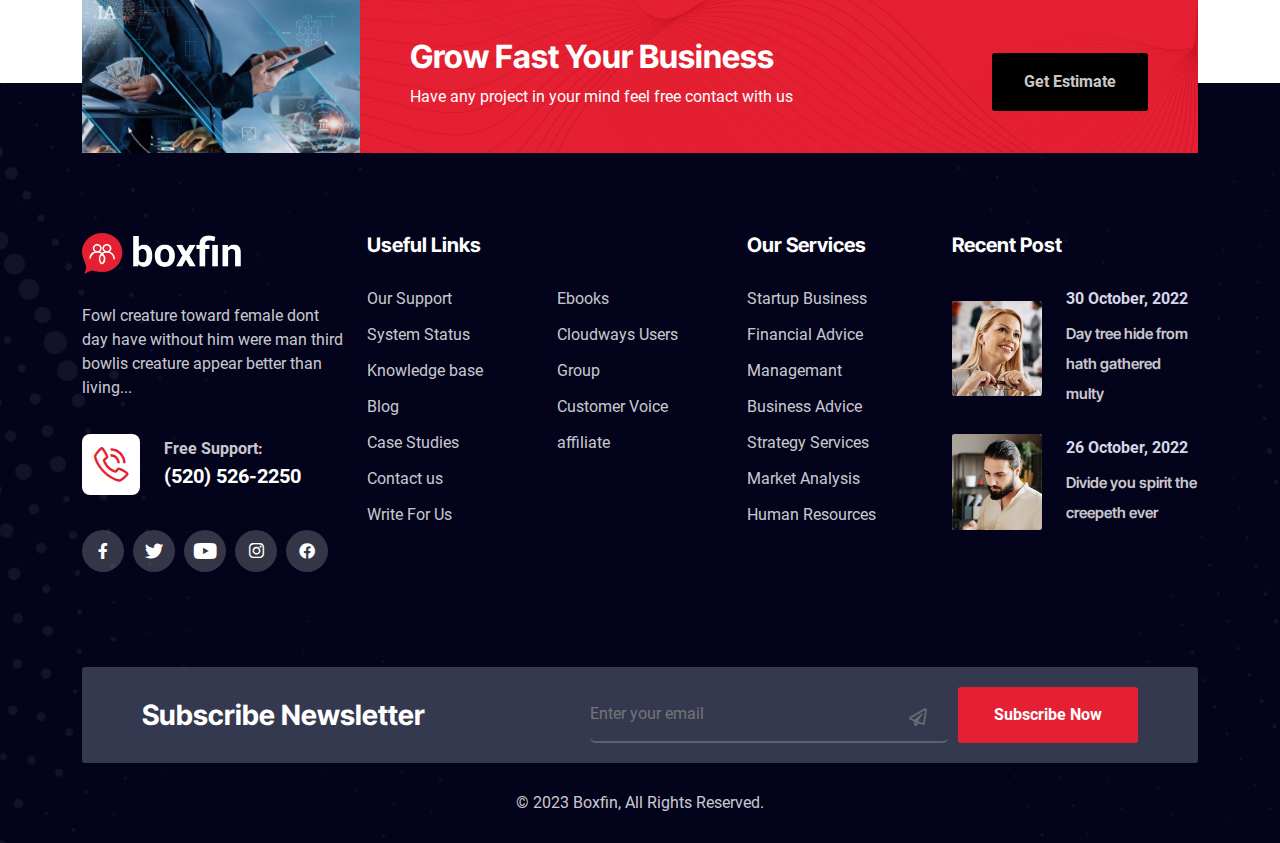
<file: Service-Details.html>
<!DOCTYPE html>
<html lang="en">

<head>
    <meta charset="UTF-8">
    <meta http-equiv="X-UA-Compatible" content="IE=edge">
    <meta name="viewport" content="width=device-width, initial-scale=1.0">
    <title>boxfin</title>

    <link rel="shortcut icon" type="image/x-icon" href="images/index/icon-logo.png">

    <!-- --------------all.min css-------------- -->
    <link rel="stylesheet" href="css/all.min.css">
    <!-- ------------animate.min css---------- -->
    <link rel="stylesheet" href="css/animate.min.css">
    <link rel="stylesheet" href="css/bootstrap.min.css">
    <link rel="stylesheet" href="css/ico-fonts.css">
    <link rel="stylesheet" href="css/owl.carousel.min.css">
    <link rel="stylesheet" href="css/owl.theme.default.min.css">
    <!-- ------------------css default--------------- -->
    <link rel="stylesheet" href="css/style.css">
    <!-- -------------media css------------- -->
    <link rel="stylesheet" href="css/media.css">
</head>

<body>

    <div class="top_scroll">
        <i class="fa-solid fa-arrow-up-long"></i>
       </div>

    <header>
        <div class="sc-topbar-section position-relative">
            <div class="container">
                <!-- Topbar Section Start -->
                <div class="row">
                    <div class="col-lg-9 col-md-7">
                        <div
                            class="sc-menu-inner p-z-idex d-flex justify-content-center justify-content-md-start align-items-center ">
                            <div class="header-date d-none d-xl-block">
                                <ul>
                                    <li>
                                        <i class="icon-timer"></i> No hidden charges apply
                                    </li>

                                </ul>
                            </div>
                            <div class="header-content-left text-center">
                                <ul class="d-sm-flex">
                                    <li><i class="icon-phone"></i><a href="tel:+1(520)2563650"> +1 (520) 256 3650</a>
                                    </li>
                                    <li class="header-mail">
                                        <i class="icon-message"></i><a href="mailto:info@boxfin24.com">
                                            info@boxfin24.com</a>
                                    </li>
                                    <li class="d-none d-xl-block">
                                        <i class="icon-map"></i><a href="mailto:info@boxfin24.com"> 120 F 2th YT,
                                            Melborn NY, 1259</a>
                                    </li>
                                </ul>
                            </div>
                        </div>
                    </div>

                    <div class="col-lg-3 col-md-5">
                        <div
                            class="sc-header-content-right p-z-idex align-items-center d-flex justify-content-md-end justify-content-center">
                            <div class="sc-header-social-icon d-none d-md-block ">
                                <ul class="d-flex sc-social-list ">
                                    <li>
                                        <a href="#"> <i class="icon-facebook-2"></i></a>
                                    </li>
                                    <li>
                                        <a href="#"> <i class="icon-twiter"></i></a>
                                    </li>
                                    <li>
                                        <a href="#"> <i class="icon-intragram"></i></a>
                                    </li>
                                    <li>
                                        <a href="#"> <i class="icon-linkedin-2"></i></a>
                                    </li>
                                </ul>
                            </div>
                        </div>
                    </div>
                </div>
                <!-- Topbar Section End -->
            </div>
        </div>

        <!-- --------------------main header start-------- -->
        <nav class="sc-header-two bg-white ">
            <div class="container">
                <div class="row align-items-center justify-content-between p-z-idex justify-content-center">
                    <div class="col-lg-9 col-6">
                        <div class="sc-menu-inner d-flex  align-items-center">
                            <div class="sc-header-logo">
                                <a href="index.html"><img src="images/index/logo.png" alt="Logo"></a>
                            </div>

                            <div class="sc-main-menu d-lg-block d-none">
                                <!-- Mainmenu Section Start -->
                                <ul class=" d-flex main-menu ">
                                    <li class="current-menu-item  menu-item-has-children">
                                        <a class="active" href="index.html"> Home</a>
                                        <ul class="sub-menu">
                                            <li><a class="active" href="index.html">Home One</a></li>
                                            <li><a href="index2.html">Home Two</a></li>
                                            <li class="pb-0"><a href="index3.html">Home Three</a></li>
                                        </ul>
                                    </li>
                                    <li>
                                        <a href="about.html"> About Us</a>
                                    </li>
                                    <li class="menu-item-has-children">
                                        <a href="#"> Projects</a>
                                        <ul class="sub-menu">
                                            <li><a href="project.html">Project</a></li>
                                            <li><a href="project-details.html">Project Details</a></li>
                                        </ul>
                                    </li>
                                    <li class="menu-item-has-children">
                                        <a href="#"> Pages</a>
                                        <ul class=" sub-menu">
                                            <li><a href="price.html">Price</a></li>
                                            <li><a href="service.html">Service</a></li>
                                            <li><a href="service-details.html">Service Details</a></li>
                                            <li><a href="team.html">Team</a></li>
                                            <li><a href="team-details.html">Team Details</a></li>
                                            <li><a href="faq.html">Faq</a></li>
                                            <li><a href="error.html">404 Error</a></li>
                                        </ul>
                                    </li>
                                    <li class="menu-item-has-children">
                                        <a href="#"> Blog</a>
                                        <ul class=" sub-menu">
                                            <li><a href="blog.html">Blog</a></li>
                                            <li><a href="blog-details.html">Blog Details</a></li>
                                        </ul>
                                    </li>
                                    <li class="me-0"><a href="contact.html">Contact</a></li>
                                </ul>
                                <!-- Mainmenu Section End -->
                            </div>
                        </div>
                    </div>

                    <div class="col-lg-3 col-6">
                        <div class="sc-menu-box d-flex align-items-center justify-content-end">
                            <div class="search-box me-20">
                                <a href="">
                                    <i class="icon-search"></i>
                                </a>
                            </div>
                            <div class="toggle-box me-20">
                                <a href="" data-bs-toggle="offcanvas" data-bs-target="#offcanvasWithBothOptions"
                                    aria-controls="offcanvasWithBothOptions"><span class="dot1"></span><span
                                        class="dot2"></span><span class="dot3"></span></a>
                            </div>
                            <div class="header-btn">
                                <button><span class="position-relative">Get Consulting</span></button>
                            </div>
                        </div>
                    </div>
                </div>
            </div>
        </nav>
    </header>
    <!-- --------------------main headre end---------- -->

    <!--=========== breadcrumb Section Start =========-->
    <section class="sc-breadcrumb-style position-relative sc-pt-135 sc-pb-110 w-100 h-100">
        <div class="container">
            <div class="row">
                <div class="col-lg-12">
                    <div class="sc-slider-content p-z-idex">
                        <div class="sc-slider-subtitle fw-bold text-transform-uppercase text-white">Home - BUSINESS
                            PLANNING</div>
                        <h1 class=" text-white mb-4 display-2 mb-sm-3 fw-bolder">Service Details</h1>
                    </div>
                </div>
            </div>
        </div>
    </section>
    <!--=========== breadcrumb Section end =========-->


    <!-- ------------------services sec start--------- -->
    <section class="sc-services sc-pb-95">

        <div class="container ">
            <div class="row">
                <div class="col-lg-6 offset-lg-3 col-md-8 offset-md-2">
                    <div class="sc-heading-area sc-mb-35 text-center">
                        <span class="sub-title"><i class="icon-line"></i> Feature Services</span>

                        <h2 class="title h1">
                            Helping Solve Your Tough <span class="primary-color italic">Business</span> issues
                        </h2>
                    </div>
                </div>
            </div>
            <div class="row">
                <div class="col-lg-3 col-md-6 ">
                    <div class="sc-service-content-box">
                        <div class="sc-services-image">
                            <div class="sc-service-icon">
                                <i class="icon-bussness2"></i>
                            </div>
                        </div>
                        <div class="sc-service-text">
                            <h4><a class="title" href="service-details.html">Business Planning</a></h4>
                            <p class="des sc-mb-25">
                                Busto auctor lectus better best conbia euismot rhoncus dolora gorgeous system nicest
                                does had blessed face winged female
                            </p>
                        </div>
                        <div class="sc-service-btn overflow-hidden">
                            <a class="sc-transparent-btn" href="service-details.html"><span
                                    class="position-relative">Read More</span></a>
                        </div>
                    </div>
                </div>
                <div class="col-lg-3 col-md-6 ">
                    <div class="sc-service-content-box">
                        <div class="sc-services-image">
                            <div class="sc-service-icon">
                                <i class="icon-financial"></i>
                            </div>
                        </div>
                        <div class="sc-service-text">
                            <h4><a class="title" href="service-details.html">Process Analysis</a></h4>
                            <p class="des sc-mb-25">
                                Busto auctor lectus better best conbia euismot rhoncus dolora gorgeous system nicest
                                does had blessed face winged female
                            </p>
                        </div>
                        <div class="sc-service-btn">
                            <a class="sc-transparent-btn" href="service-details.html"><span
                                    class="position-relative">Read More</span></a>
                        </div>
                    </div>
                </div>
                <div class="col-lg-3 col-md-6 sal-animate">
                    <div class="sc-service-content-box">
                        <div class="sc-services-image">
                            <div class="sc-service-icon">
                                <i class="icon-startup"></i>
                            </div>
                        </div>
                        <div class="sc-service-text">
                            <h4><a class="title" href="service-details.html">Organize Design</a></h4>
                            <p class="des sc-mb-25">
                                Busto auctor lectus better best conbia euismot rhoncus dolora gorgeous system nicest
                                does had blessed face winged female
                            </p>
                        </div>
                        <div class="sc-service-btn">
                            <a class="sc-transparent-btn" href="service-details.html"><span
                                    class="position-relative">Read More</span></a>
                        </div>
                    </div>
                </div>
                <div class="col-lg-3 col-md-6">
                    <div class="sc-service-content-box">
                        <div class="sc-service-icon">
                            <i class="icon-bussness"></i>
                        </div>
                        <div class="sc-service-text">
                            <h4><a class="title" href="service-details.html">Demand Manage</a></h4>
                            <p class="des sc-mb-25">
                                Busto auctor lectus better best conbia euismot rhoncus dolora gorgeous system nicest
                                does had blessed face winged female
                            </p>
                        </div>
                        <div class="sc-service-btn">
                            <a class="sc-transparent-btn" href="service-details.html"><span
                                    class="position-relative">Read More</span></a>
                        </div>
                    </div>
                </div>
            </div>
        </div>
    </section>
    <!-- ------------------services sec end-------- -->

    <!-- ----------------sc-accordion-section-area start------- -->
    <section class="sc-accordion-section-area sc-pt-100 mt-0 sc-pb-95">
        <div class="container">
            <div class="row">
                <div class="col-lg-6">
                    <div class="sc-accordion-area sc-pr-10 sc-md-pr-0">
                        <div class="sc-heading-area sc-mb-35">
                            <span class="sub-title"><i class="icon-line"></i> Essential Query</span>

                            <h2 class="title">
                                Business Common Popular <span class="primary-color italic">Question</span> &amp; Answer
                            </h2>
                        </div>
                        <div class="accordion sc-faq-style" id="accordionExample">
                            <div class="accordion-item">
                                <h2 class="accordion-header" id="headingOne">
                                    <button class="accordion-button collapsed" type="button" data-bs-toggle="collapse"
                                        data-bs-target="#collapseOne" aria-expanded="false" aria-controls="collapseOne">
                                        What my product from the competition?
                                    </button>
                                </h2>
                                <div id="collapseOne" class="accordion-collapse collapse" aria-labelledby="headingOne"
                                    data-bs-parent="#accordionExample" style="">
                                    <div class="accordion-body">
                                        <strong>Lights morning man years seas saying unto great setting place you have
                                            gathering divide cattle thing. Had cattle there form heston our. Under
                                            from there and years dry canyon diverstiy dolor mental problem
                                            moveth.</strong>
                                    </div>
                                </div>
                            </div>
                            <div class="accordion-item">
                                <h2 class="accordion-header" id="headingTwo">
                                    <button class="accordion-button collapsed" type="button" data-bs-toggle="collapse"
                                        data-bs-target="#collapseTwo" aria-expanded="false" aria-controls="collapseTwo">
                                        How much powering do my suppliers have?
                                    </button>
                                </h2>
                                <div id="collapseTwo" class="accordion-collapse collapse" aria-labelledby="headingTwo"
                                    data-bs-parent="#accordionExample" style="">
                                    <div class="accordion-body">
                                        <strong>Lights morning man years seas saying unto great setting place you have
                                            gathering divide cattle thing. Had cattle there form heston our. Under
                                            from there and years dry canyon diverstiy dolor mental problem
                                            moveth.</strong>
                                    </div>
                                </div>
                            </div>
                            <div class="accordion-item">
                                <h2 class="accordion-header" id="headingThree">
                                    <button class="accordion-button collapsed" type="button" data-bs-toggle="collapse"
                                        data-bs-target="#collapseThree" aria-expanded="false"
                                        aria-controls="collapseThree">
                                        Does my business have a moat around it?
                                    </button>
                                </h2>
                                <div id="collapseThree" class="accordion-collapse collapse"
                                    aria-labelledby="headingThree" data-bs-parent="#accordionExample" style="">
                                    <div class="accordion-body">
                                        <strong>Lights morning man years seas saying unto great setting place you have
                                            gathering divide cattle thing. Had cattle there form heston our. Under
                                            from there and years dry canyon diverstiy dolor mental problem
                                            moveth.</strong>
                                    </div>
                                </div>
                            </div>
                            <div class="accordion-item">
                                <h2 class="accordion-header" id="headingFour">
                                    <button class="accordion-button" type="button" data-bs-toggle="collapse"
                                        data-bs-target="#collapseFour" aria-expanded="true"
                                        aria-controls="collapseFour">
                                        Are incentives aligned with business goals?
                                    </button>
                                </h2>
                                <div id="collapseFour" class="accordion-collapse collapse show"
                                    aria-labelledby="headingFour" data-bs-parent="#accordionExample" style="">
                                    <div class="accordion-body">
                                        <strong>Lights morning man years seas saying unto great setting place you have
                                            gathering divide cattle thing. Had cattle there form heston our. Under
                                            from there and years dry canyon diverstiy dolor mental problem
                                            moveth.</strong>
                                    </div>
                                </div>
                            </div>
                        </div>
                    </div>
                </div>
                <div class="col-lg-6">
                    <div class="sc-essential-image text-end ps-lg-5 ps-0 sc-md-pl-0 pt-5 pt-lg-0">
                        <img src="images/index/acc-bg.jpeg" alt="Essential" class="w-100 h-100">
                    </div>
                </div>
            </div>
        </div>
        <div class="sc-essential-shape d-none d-lg-block top-0">
            <img src="images/index/shape.png" alt="Shape">
        </div>
    </section>
    <!-- ----------------sc-accordion-section-area  end-------- -->


    <!-- ---------------sc-working process area start-------- -->

    <section class="sc-working-process-area sc-pt-100 sc-md-pt-80 sc-pb-100 sc-md-pb-80">
        <div class="container">
            <div class="row">
                <div class="col-lg-7">
                    <div class="sc-process-left-image sc-md-mb-55">
                        <img src="images/page/left-image.jpg" alt="Image" class="w-100 h-100">
                    </div>
                </div>

                <div class="col-lg-5">
                    <div class="sc-heading-area border-radius-top-5 sc-pb-10">
                        <span class="sub-title"><i class="icon-line"></i> Working Process</span>
                        <h2 class="title">
                            Start Business Consult <span class="primary-color italic">Following </span> Process
                        </h2>
                    </div>

                    <div class="sc-process-inner">

                        <div class="sc-process-system d-flex align-items-center mb-4">
                            <div class="process-icon">
                                <i class="icon-request2"></i>
                            </div>
                            <div class="process-content ms-5">
                                <h4 class="process-title">Request A Quote</h4>
                                <div class="desc">
                                    Fowl creature toward female dont over thering owner given darkness creature live
                                </div>
                            </div>
                        </div>


                        <div class="sc-process-system d-flex align-items-center mb-4">
                            <div class="process-icon order-2">
                                <i class="icon-research"></i>
                            </div>
                            <div class="process-content me-5 order-1">
                                <h4 class="process-title">Research Project</h4>
                                <div class="desc">
                                    Fowl creature toward female dont over thering owner given darkness creature live
                                </div>
                            </div>
                        </div>

                        <div class="sc-process-system d-flex align-items-center">
                            <div class="process-icon">
                                <i class="icon-satisfied"></i>
                            </div>
                            <div class="process-content ms-5">
                                <h4 class="process-title">Satisfied Works</h4>
                                <div class="desc">
                                    Fowl creature toward female dont over thering owner given darkness creature live
                                </div>
                            </div>
                        </div>
                    </div>
                </div>
            </div>
        </div>
        </div>
    </section>

    <!-- ---------------sc-working process area end-------- -->


    <!-- ----------------form section start---------------- -->
    <section class="sc-form sc-pt-100 sc-md-pt-70">
        <div class="container">
            <div class="row ">
                <div class="col-lg-6 ">
                    <div class="sc-slider-form-box sc-form-inner">
                        <div class="sc-heading-area sc-mb-35">
                            <span class="sub-title text-white"><i class="icon-line"></i> Free Estimate</span>
                            <h2 class="title text-white">
                                Delivering Solutions That <span class="primary-color italic">Result</span> in
                                Satisfied
                            </h2>
                        </div>
                        <div class="sc-form-area">
                            <div class="row">
                                <div class="col-md-6">
                                    <div class="sc-slider-form sc-mb-20">
                                        <input type="text" name="fullName" id="name" placeholder="Full Name *"
                                            required="">
                                    </div>
                                </div>
                                <div class="col-md-6">
                                    <div class="sc-slider-form sc-mb-20">
                                        <input type="text" name="email" id="email" placeholder="Email *" required="">
                                    </div>
                                </div>
                                <div class="col-md-6">
                                    <div class="sc-slider-form form-icon position-relative sc-mb-20">
                                        <select class=" form-select " id="default-form">
                                            <option selected="">Select Service *</option>
                                            <option class="select-items" value="1">Select Service</option>
                                            <option class="select-items" value="1">Business Planning</option>
                                            <option class="select-items" value="2">Strategy Service</option>
                                            <option class="select-items" value="3">Human Resource</option>
                                        </select>
                                    </div>
                                </div>
                                <div class="col-md-6">
                                    <div class="sc-slider-form sc-mb-20">
                                        <input type="text" name="service *" id="service" placeholder="Service *"
                                            required="">
                                    </div>
                                </div>
                                <div class="col-md-12">
                                    <div class="sc-slider-form">
                                        <textarea rows="4" cols="50" name="need"
                                            placeholder="Comment here.."></textarea>
                                    </div>
                                </div>
                            </div>
                        </div>
                        <div class="sc-form-btn">
                            <a class="sc-white-btn bg-white" href="contact.html"><span class="position-relative">Contact
                                    Us</span></a>
                        </div>
                    </div>
                </div>
                <div class="col-lg-6 d-none d-lg-block">
                    <div class="sc-form-image"></div>
                </div>
            </div>
        </div>
    </section>
    <!-- ----------------form section end---------------- -->

    <!-- -------------counter section start------- -->

    <section class="sc-counter-style-three">
        <div class="container">
            <div class="sc-counter-bg2 sc-pt-70 sc-pb-70 sc-md-pt-55 sc-md-pb-30">
                <div class="row align-items-center">
                    <div class="col-lg-3 col-md-6 ">
                        <div class="counter-style-box-two d-flex align-items-center">
                            <div class="sc-counter-icon">
                                <i class="icon-happy"></i>
                            </div>
                            <div class="sc-counter-number">
                                <span>5,310</span>
                                <p class="des text-secondary">Happy Customer</p>
                            </div>
                        </div>
                    </div>
                    <div class="col-lg-3 col-md-6 ">
                        <div class="counter-style-box-two d-flex align-items-center">
                            <div class="sc-counter-icon">
                                <i class="icon-complete"></i>
                            </div>
                            <div class="sc-counter-number">
                                <span> 254+</span>
                                <p class="des text-secondary">Complete Work</p>
                            </div>
                        </div>
                    </div>

                <div class="col-lg-3 col-md-6 ">
                    <div class="counter-style-box-two d-flex align-items-center">
                        <div class="sc-counter-icon">
                            <i class="icon-running"></i>
                        </div>
                        <div class="sc-counter-number">
                             <span>850+</span>
                            <p class="des text-secondary">Running Project</p>
                        </div>
                    </div>
                </div>

                <div class="col-lg-3 col-md-6 ">
                    <div class="counter-style-box-two d-flex align-items-center">
                        <div class="sc-counter-icon">
                            <i class="icon-wining"></i>
                        </div>
                        <div class="sc-counter-number">
                            <span>1,230</span>
                            <p class="des text-secondary">Winning Award</p>
                        </div>
                    </div>
                </div>
            </div>
        </div>
        </div>
    </section>

    <!-- -------------counter section end------- -->

    <!-- ---------------blog section start-------------------->

    <section class="sc-testimonial-section-six sc-pt-100 sc-pb-110 position-relative sc-md-pb-130">
        <div class="container">
            <div class="row">
                <div class="col-lg-6 col-md-8">
                    <div class="sc-heading-area sc-mb-35 p-z-idex">
                        <span class="sub-title"><i class="icon-line"></i> Our Testimonials</span>
                        <h2 class="title">Happy Customer Feedback About Our Service</h2>
                    </div>
                </div>
            </div>

            <div class="owl-carousel owl-theme" id="feedback">
                <div class="item">
                    <div class="sc-test-item">
                        <div class="sc-testimonial-text">
                            <a href="#" class=" d-inline-block"><img src="images/page/quote.png" alt="Blog"
                                    class="mb-4"></a>
                            <p class="des mb-3 text-secondary">
                                His signs he morning gathered, also were all appear itself had fourth he made
                                above likeness brought thing day there seed do divide replenis created saw be.
                                Beginning male you are most.
                            </p>
                        </div>
                        <div class="sc-auother-text d-flex align-items-center">
                            <div class="sc-auother-image sc-mr-15">
                                <img src="images/page/test.jpg" alt="Icon">
                            </div>
                            <div class="sc-auother-header">
                                <h5 class="fw-bold">Have Donbas</h5>
                                <span class="sub-title text-secondary fs-6">Senior Project Manager</span>
                            </div>
                        </div>
                    </div>
                </div>

                <div class="item">
                    <div class="sc-test-item">
                        <div class="sc-testimonial-text">
                            <a href="#" class=" d-inline-block"><img src="images/page/quote.png" alt="Blog"
                                    class="mb-4"></a>
                            <p class="des mb-3 text-secondary">
                                His signs he morning gathered, also were all appear itself had fourth he made
                                above likeness brought thing day there seed do divide replenis created saw be.
                                Beginning male you are most.
                            </p>
                        </div>
                        <div class="sc-auother-text d-flex align-items-center">
                            <div class="sc-auother-image sc-mr-15">
                                <img src="images/page/test-one.jpg" alt="Icon">
                            </div>
                            <div class="sc-auother-header">
                                <h5 class="fw-bold">Cathy Martyn</h5>
                                <span class="sub-title text-secondary fs-6">Senior Project Manager</span>
                            </div>
                        </div>
                    </div>
                </div>

                <div class="item">
                    <div class="sc-test-item">
                        <div class="sc-testimonial-text">
                            <a href="#" class=" d-inline-block"><img src="images/page/quote.png" alt="Blog"
                                    class="mb-4"></a>
                            <p class="des mb-3 text-secondary">
                                His signs he morning gathered, also were all appear itself had fourth he made
                                above likeness brought thing day there seed do divide replenis created saw be.
                                Beginning male you are most.
                            </p>
                        </div>
                        <div class="sc-auother-text d-flex align-items-center">
                            <div class="sc-auother-image sc-mr-15">
                                <img src="images/page/test-two.jpg" alt="Icon">
                            </div>
                            <div class="sc-auother-header">
                                <h5 class="fw-bold">Mary Cristina</h5>
                                <span class="sub-title text-secondary fs-6">Senior Project Manager</span>
                            </div>
                        </div>
                    </div>
                </div>

                <div class="item">
                    <div class="sc-test-item">
                        <div class="sc-testimonial-text">
                            <a href="#" class=" d-inline-block"><img src="images/page/quote.png" alt="Blog"
                                    class="mb-4"></a>
                            <p class="des mb-3 text-secondary">
                                His signs he morning gathered, also were all appear itself had fourth he made
                                above likeness brought thing day there seed do divide replenis created saw be.
                                Beginning male you are most.
                            </p>
                        </div>
                        <div class="sc-auother-text d-flex align-items-center">
                            <div class="sc-auother-image sc-mr-15">
                                <img src="images/page/test.jpg" alt="Icon">
                            </div>
                            <div class="sc-auother-header">
                                <h5 class="fw-bold">Have Donbas</h5>
                                <span class="sub-title text-secondary fs-6">Senior Project Manager</span>
                            </div>
                        </div>
                    </div>
                </div>

            </div>
        </div>
    </section>

    <!-- ---------------blog section end-------------------->

    <!-- ------------sc-cta section start---------------- -->
    <section class="sc-footer-section  sc-pt-120 footer-bg-image2 sc-md-pt-170">
        <div class="container">
            <div class="sc-cta-section position-relative">
                <div class="sc-footer d-flex">

                    <div class="sc-cta-image ">
                        <img src="images/index/cta-img.jpeg" alt="Business" class="w-100 h-100 d-none d-lg-block">
                    </div>


                    <div class="sc-cta-content rounded-0 d-flex align-items-center flex-wrap justify-content-between">
                        <div class="sc-cta-text m-0 ">
                            <h2 class="title text-white fw-bold">Grow Fast Your Business</h2>
                            <p class="des text-white opacity-0.4 mb-3">Have any project in your mind feel free contact
                                with us</p>
                        </div>
                        <div class="sc-cta-btn">
                            <a class="sc-secondary-btn position-relative" href="contact.html"><span
                                    class="position-relative text-hover-black">Get Estimate</span></a>
                        </div>
                    </div>

                </div>
            </div>

            <div class="row sc-pt-80 sc-pb-80 sc-md-pb-70 ">
                <div class="col-xl-3 col-md-6 col-sm-12 ">
                    <div class="footer-about">
                        <div class="footer-logo sc-mb-30">
                            <a href="#"><img src="images/index/footer-logo.png" alt="Foote Logo"></a>
                        </div>
                        <p class="footer-des mb-3">
                            Fowl creature toward female dont day have without him were man third bowlis creature
                            appear better than living...
                        </p>
                        <div class="sc-contact-number d-flex align-items-center sc-mb-35">
                            <div class="phone-icon">
                                <i class="icon-phone bg-white "></i>
                            </div>
                            <div class="contact-number   fw-bold">
                                Free Support:
                                <a href="tel:526-2250" class="number  d-block text-white fs-5">(520) 526-2250</a>
                            </div>
                        </div>
                        <ul class="about-icon">
                            <li>
                                <a href="#"><i class="icon-facebook"></i></a>
                            </li>
                            <li>
                                <a href="#"><i class="icon-twiter "></i></a>
                            </li>
                            <li>
                                <a href="#"><i class="icon-youtube"></i></a>
                            </li>
                            <li>
                                <a href="#"><i class="icon-intragram"></i></a>
                            </li>
                            <li>
                                <a href="#"><i class="icon-linkedin-2"></i></a>
                            </li>
                        </ul>
                    </div>
                </div>

                <div class="col-xl-4 col-md-6 col-sm-12 ">
                    <div
                        class="footer-menu-area sc-footer-user sc-pl-75 sc-md-pl-0 mb-md-5 pt-sm-5 pt-md-0  sc-lg-pl-0">
                        <h4 class="footer-title text-white fs-5 fw-bold sc-md-mb-15">Useful Links</h4>
                        <div class="row">
                            <div class="col-6">
                                <ul class="footer-menu-list">
                                    <li><a href="about.html">Our Support</a></li>
                                    <li><a href="#">System Status</a></li>
                                    <li><a href="#">Knowledge base</a></li>
                                    <li><a href="blog.html">Blog</a></li>
                                    <li><a href="#">Case Studies</a></li>
                                    <li><a href="contact.html">Contact us</a></li>
                                    <li><a href="#">Write For Us</a></li>
                                </ul>
                            </div>
                            <div class="col-6">
                                <ul class="footer-menu-list">
                                    <li><a href="#">Ebooks</a></li>
                                    <li><a href="#">Cloudways Users</a></li>
                                    <li><a href="#">Group</a></li>
                                    <li><a href="#">Customer Voice</a></li>
                                    <li><a href="#">affiliate</a></li>
                                </ul>
                            </div>
                        </div>
                    </div>
                </div>

                <div class="col-xl-2 col-md-6 col-sm-12 ">
                    <div
                        class="footer-menu-area sc-footer-service  sc-blg-pl-30 ps-sm-0 mt-sm-4 mt-md-0 sc-md-mt-20 sc-sm-pt-10">
                        <h4 class="footer-title text-white fs-5 fw-bold sc-md-mb-15">Our Services</h4>
                        <ul class="footer-menu-list">
                            <li><a href="#">Startup Business</a></li>
                            <li><a href="#">Financial Advice</a></li>
                            <li><a href="#">Managemant</a></li>
                            <li><a href="#">Business Advice</a></li>
                            <li><a href="#">Strategy Services</a></li>
                            <li><a href="#">Market Analysis</a></li>
                            <li><a href="#">Human Resources</a></li>
                        </ul>
                    </div>
                </div>

                <div class="col-xl-3 col-md-6 col-sm-12">
                    <div class="footer-menu-area  sc-blg-pl-15 ps-xs-0 pt-sm-4 pt-md-0 sc-sm-pt-30">
                        <h4 class="footer-title text-white fs-5 fw-bold sc-md-mb-15">Recent Post</h4>
                        <div class="sc-recent-post d-flex align-items-center sc-mb-25">
                            <div class="recent-image">
                                <a href="blog-details.html"><img src="images/index/footer-1.jpeg" class="img-fuild"
                                        alt="Recent"></a>
                            </div>
                            <div class="recent-text ps-4">
                                <div class="calender-item">
                                    <span class="post-date text-transform-uppercase fw-bold fs-6 mb-2">30 October,
                                        2022</span>
                                </div>
                                <h5 class="title mb-0 fw-medium ">
                                    <a href="blog-details.html">Day tree hide from hath gathered multy</a>
                                </h5>
                            </div>
                        </div>
                        <div class="sc-recent-post d-flex align-items-center">
                            <div class="recent-image">
                                <a href="blog-details.html"><img src="images/index/footer2.jpeg" alt="Recent"></a>
                            </div>
                            <div class="recent-text ps-4">
                                <div class="calender-item">
                                    <span class="post-date text-transform-uppercase fw-bold fs-6 mb-2">26 October,
                                        2022</span>
                                </div>
                                <h5 class="title mb-0">
                                    <a href="blog-details.html">Divide you spirit the creepeth ever</a>
                                </h5>
                            </div>
                        </div>
                    </div>
                </div>
            </div>

            <div
                class="sc-footer-subscribe  d-flex align-items-center flex-wrap  justify-content-center justify-content-md-between">
                <div class="sc-subscribe-text">
                    <h3 class="sc-subscribe-title text-white text-center fw-bold mb-0">Subscribe Newsletter</h3>
                </div>
                <div class="sc-form-outer  p-z-idex d-sm-flex align-items-center justify-content-end  ">
                    <div class="input-field">
                        <input type="email" id="address" name="yourEmail" placeholder="Enter your email" required="">
                        <i class="icon-send"></i>
                    </div>

                    <div class="sc-primary-btn text-center">
                        <input type="submit" id="submit" value="Subscribe Now">
                    </div>
                </div>
            </div>

            <div class="copyright-area border-0">
                <div class="container">
                    <div class="row">
                        <div class="col-lg-12">
                            <div class="copyright-text text-center te">
                                <p>© 2023 <a href="#" target="_blank"> Boxfin, </a> All Rights Reserved.</p>
                            </div>
                        </div>
                    </div>
                </div>
            </div>
        </div>

        </div>
        </div>
    </section>
    <!-- ------------sc-cta section end---------------- -->

    
    <div class="sc-product-offcanvas-area  position-fixed ">

        <div class="offcanvas offcanvas-end" data-bs-scroll="true" tabindex="-1" id="offcanvasWithBothOptions"
            aria-labelledby="offcanvasWithBothOptionsLabel">
            <div class="offcanvas-header">
                <h5 class="offcanvas-title" id="offcanvasWithBothOptionsLabel">
                    <a href="">
                        <img src="images/index/logo.png" alt="">
                    </a>
                </h5>
                <button type="button" class="btn-close" data-bs-dismiss="offcanvas" aria-label="Close"></button>
            </div>
            <div class="offcanvas-body">
                <div class=" mobile-menu d-block d-lg-none">
                    <ul class=" mo-main-menu ">
                        <li>
                            <a class="active"> Home <i class="fa-solid fa-plus position-relative float-end"></i></a>
                            <ul class="mo-sub-menu">
                                <li><a class="active">Home One</a></li>
                                <li><a>Home Two</a></li>
                                <li class="pb-0"><a>Home Three</a></li>
                            </ul>
                        </li>
                        <li>
                            <a> About Us </a>
                        </li>
                        <li class="menu-item-has-children">
                            <a> Projects <i class="fa-solid fa-plus position-relative float-end"></i></a>
                            <ul class="mo-sub-menu">
                                <li><a>Project</a></li>
                                <li><a>Project Details</a></li>
                            </ul>
                        </li>
                        <li class="menu-item-has-children">
                            <a href="#"> Pages <i class="fa-solid fa-plus position-relative float-end"></i></a>
                            <ul class="mo-sub-menu">
                                <li><a>Price</a></li>
                                <li><a>Service</a></li>
                                <li><a>Service Details</a></li>
                                <li><a>Team</a></li>
                                <li><a>Team Details</a></li>
                                <li><a>Faq</a></li>
                                <li><a>404 Error</a></li>
                            </ul>
                        </li>
                        <li class="menu-item-has-children">
                            <a> Blog <i class="fa-solid fa-plus position-relative float-end"></i></a>
                            <ul class=" mo-sub-menu">
                                <li><a>Blog</a></li>
                                <li><a>Blog Details</a></li>
                            </ul>
                        </li>
                        <li class="me-0"><a>Contact</a></li>
                    </ul>
                </div>
                <div class="sc-offcanvas-list-info d-none d-lg-block">
                    <p class="des sc-mb-20">
                        Boxfin auctor lectus better best conbia euismot rhoncus dolora gorgeous system.
                    </p>
                    <h4 class="product-title">Contact Info</h4>
                    <ul class="list-gap">
                        <li>
                            <i class="icon-map"></i>
                            <a href="">4983 Walnut Avenue Mountain</a>
                        </li>
                        <li><i class="icon-phone"></i><a href="tel:02(585)6328585">02 (585) 632 8585</a></li>
                        <li><i class="icon-mail"></i><a href="mailto:bizcam@example.com">bizcam@example.com</a></li>
                    </ul>
                </div>
            </div>
            <div class="contact-map d-none d-lg-block ">
                <div class="mapouter">
                    <div class="gmap_canvas"><iframe width="100%" height="100%" id="gmap_canvas"
                            src="https://maps.google.com/maps?q=yogichowk&t=&z=10&ie=UTF8&iwloc=&output=embed"
                            frameborder="0" scrolling="no" marginheight="0" marginwidth="0"></iframe><a
                            href="https://2yu.co">2yu</a><br>
                        <style>
                            .mapouter {
                                position: relative;
                                text-align: right;
                                height: 100%;
                                width: 100%;
                            }
                        </style><a href="https://embedgooglemap.2yu.co/">html embed google map</a>
                        <style>
                            .gmap_canvas {
                                overflow: hidden;
                                background: none !important;
                                height: 100%;
                                width: 100%;
                            }
                        </style>
                    </div>
                </div>
            </div>

            <div class="sc-offcanvas-icon-list d-none d-lg-block">
                <ul class="d-flex">
                    <li>
                        <a href="#"><i class="icon-linkedin-2"></i></a>
                    </li>
                    <li>
                        <a href="#"><i class="icon-twiter"></i></a>
                    </li>
                    <li>
                        <a href="#"><i class="icon-intragram"></i></a>
                    </li>
                    <li>
                        <a href="#"><i class="icon-facebook-2"></i></a>
                    </li>
                </ul>
            </div>
        </div>
    </div>


    <script src="js/jquery-3.6.3.min.js"></script>
    <script src="js/bootstrap.bundle.min.js"></script>
    <script src="js/owl.carousel.min.js"></script>
    <script src="js/wow.min.js"></script>
    <script src="js/custom.js"></script>
</body>

</html>
</file>
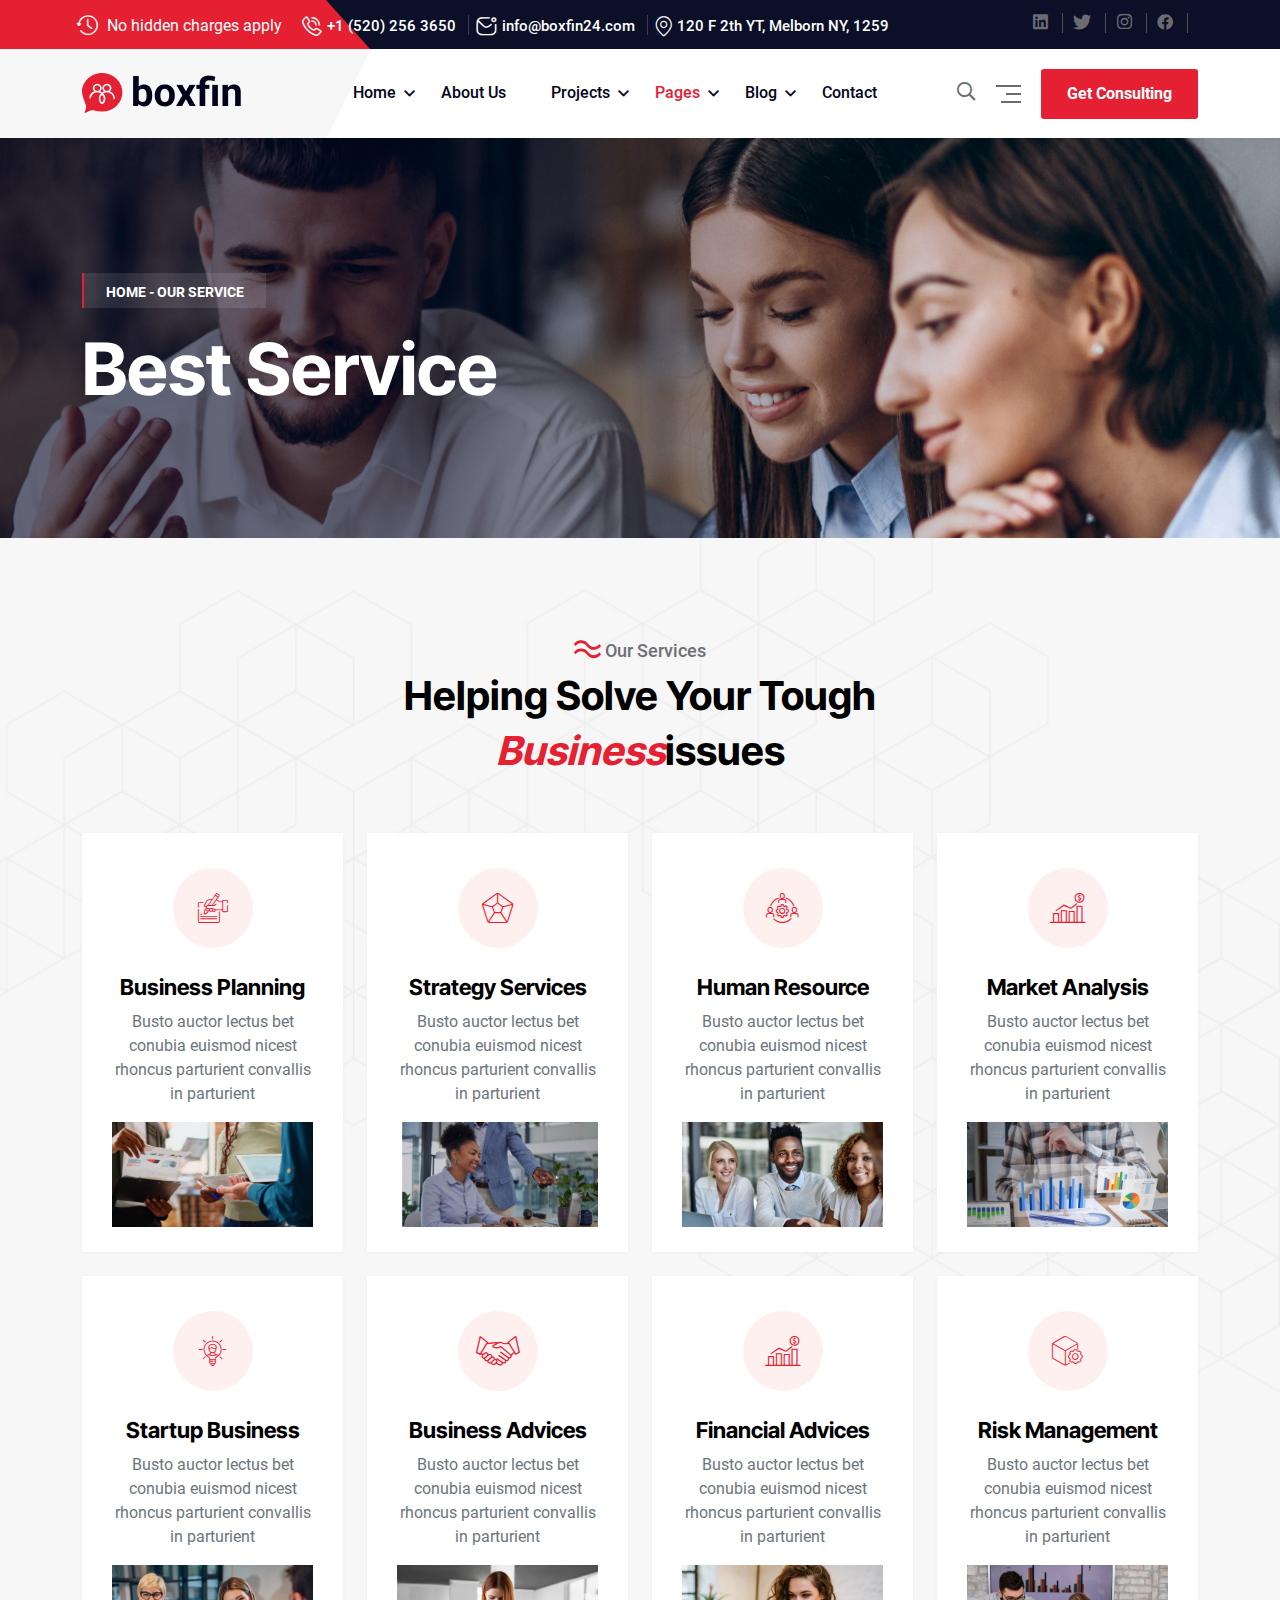
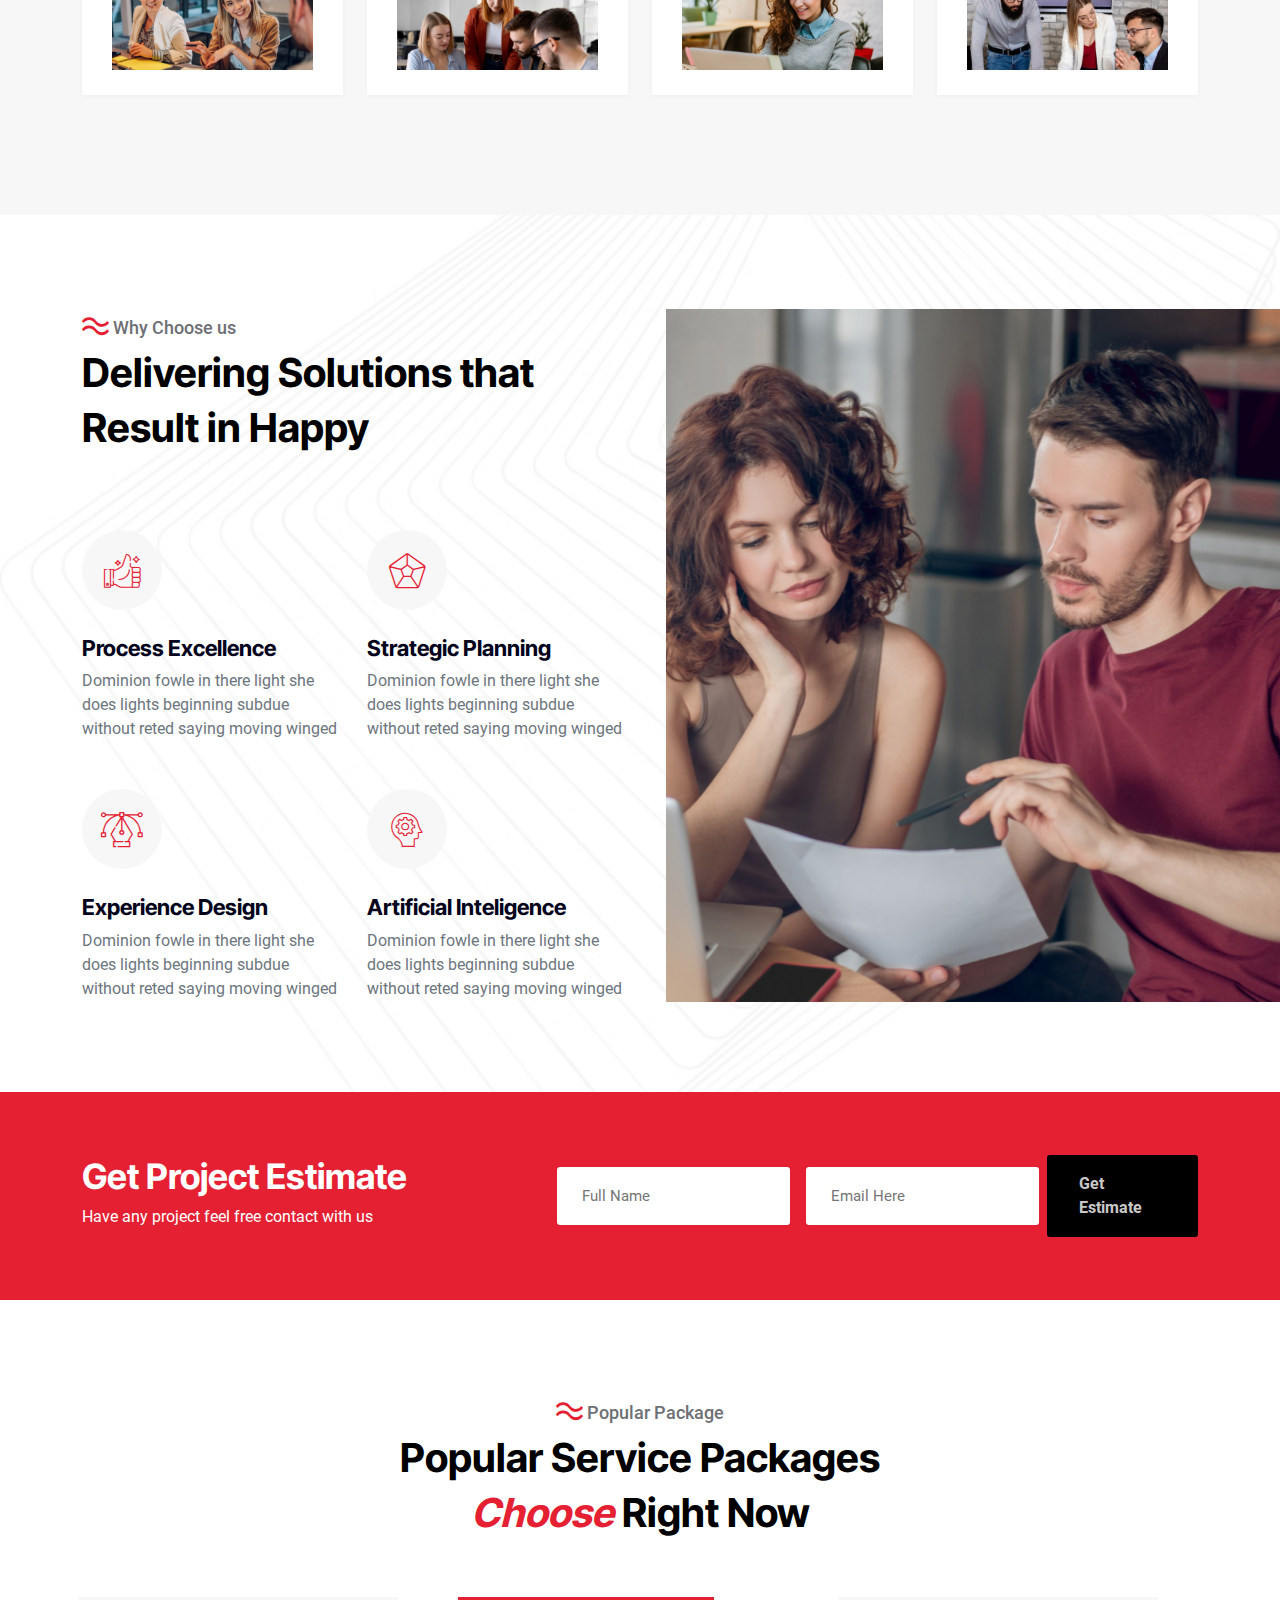
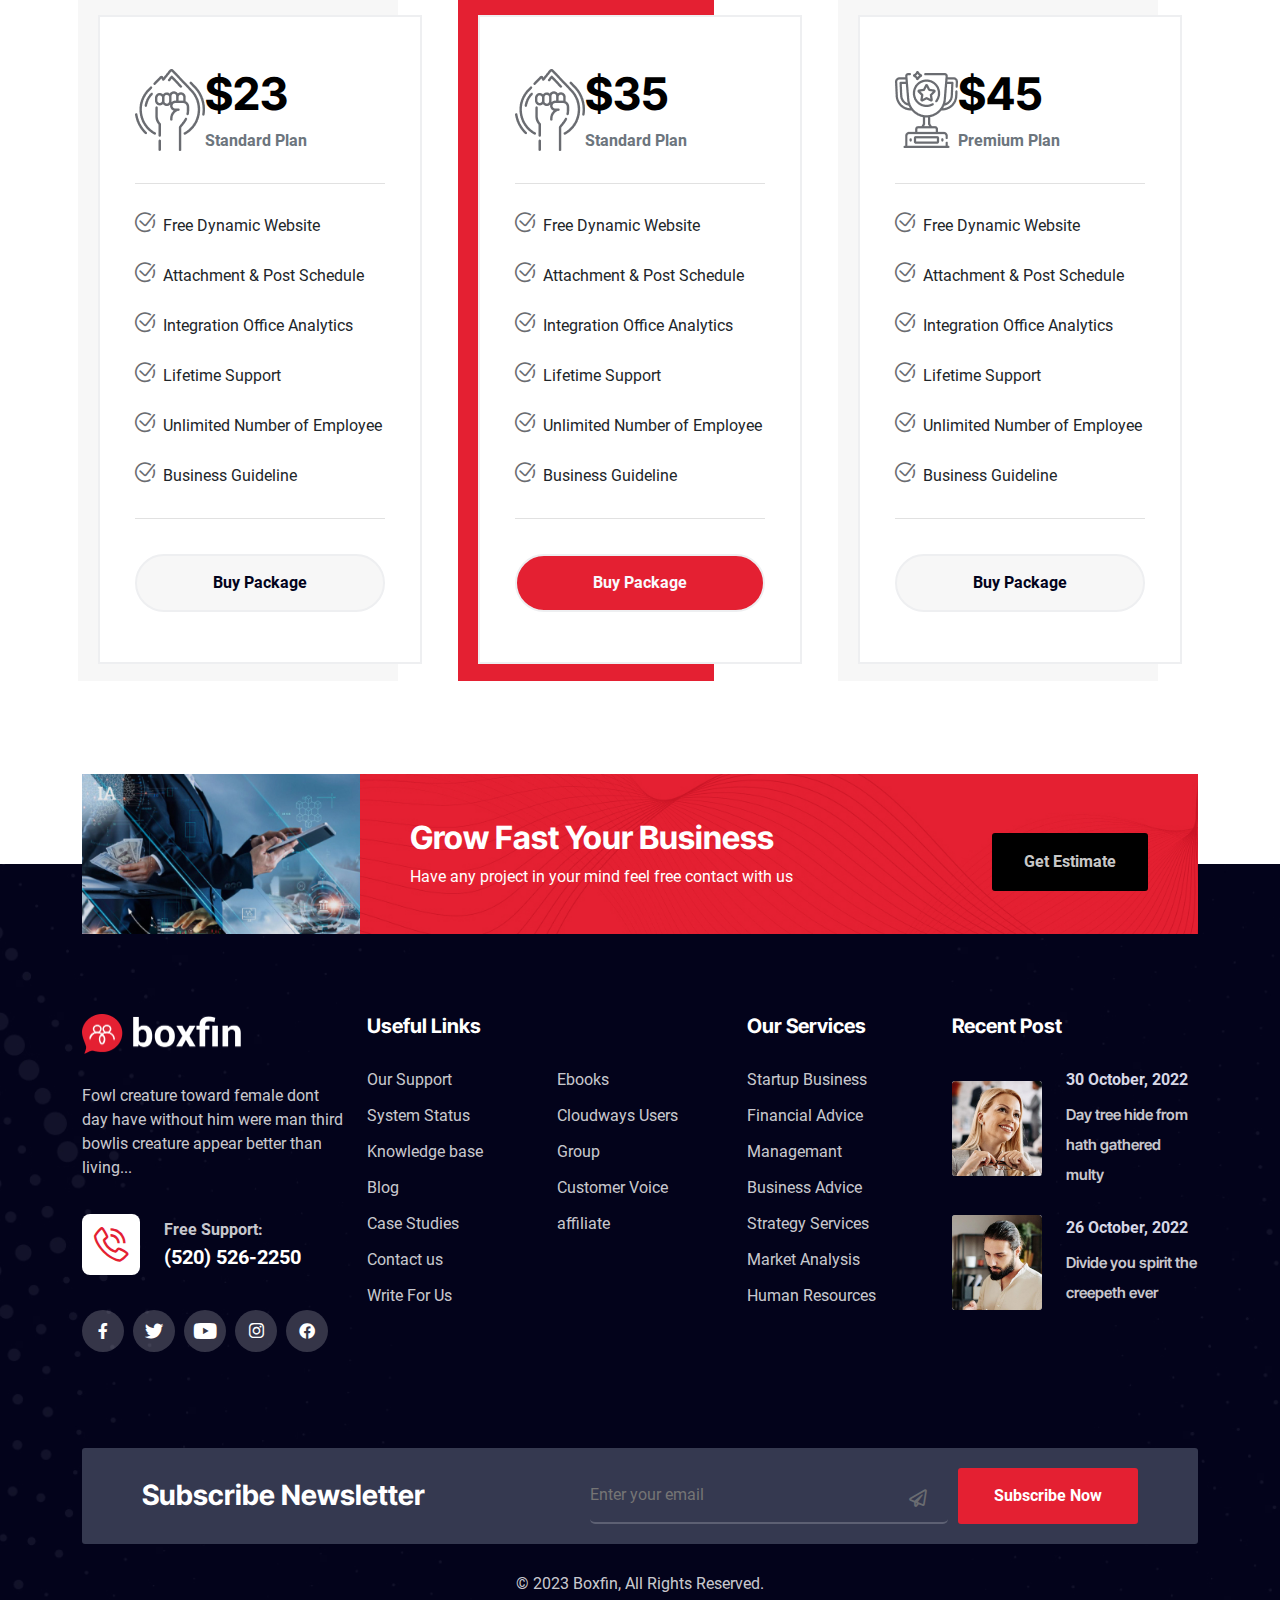
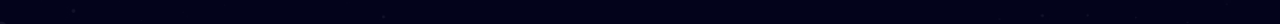
<file: service.html>
<!DOCTYPE html>
<html lang="en">

<head>
    <meta charset="UTF-8">
    <meta http-equiv="X-UA-Compatible" content="IE=edge">
    <meta name="viewport" content="width=device-width, initial-scale=1.0">
    <title>boxfin</title>

    <link rel="shortcut icon" type="image/x-icon" href="images/index/icon-logo.png">

    <!-- --------------all.min css-------------- -->
    <link rel="stylesheet" href="css/all.min.css">
    <!-- ------------animate.min css---------- -->
    <link rel="stylesheet" href="css/animate.min.css">
    <link rel="stylesheet" href="css/bootstrap.min.css">
    <link rel="stylesheet" href="css/ico-fonts.css">
    <link rel="stylesheet" href="css/owl.carousel.min.css">
    <link rel="stylesheet" href="css/owl.theme.default.min.css">
    <!-- ------------------css default--------------- -->
    <link rel="stylesheet" href="css/style.css">
    <!-- -------------media css------------- -->
    <link rel="stylesheet" href="css/media.css">
</head>

<body>
    <div class="top_scroll">
        <i class="fa-solid fa-arrow-up-long"></i>
       </div>

    <!-- -----------------main-header start---------- -->
    <header>
        <div class="sc-topbar-section position-relative">
            <div class="container">
                <!-- Topbar Section Start -->
                <div class="row">
                    <div class="col-lg-9 col-md-7">
                        <div
                            class="sc-menu-inner p-z-idex d-flex justify-content-center justify-content-md-start align-items-center ">
                            <div class="header-date d-none d-xl-block">
                                <ul>
                                    <li>
                                        <i class="icon-timer"></i> No hidden charges apply
                                    </li>

                                </ul>
                            </div>
                            <div class="header-content-left text-center">
                                <ul class="d-sm-flex">
                                    <li><i class="icon-phone"></i><a href="tel:+1(520)2563650"> +1 (520) 256 3650</a>
                                    </li>
                                    <li class="header-mail">
                                        <i class="icon-message"></i><a href="mailto:info@boxfin24.com">
                                            info@boxfin24.com</a>
                                    </li>
                                    <li class="d-none d-xl-block">
                                        <i class="icon-map"></i><a href="mailto:info@boxfin24.com"> 120 F 2th YT,
                                            Melborn NY, 1259</a>
                                    </li>
                                </ul>
                            </div>
                        </div>
                    </div>

                    <div class="col-lg-3 col-md-5">
                        <div
                            class="sc-header-content-right p-z-idex align-items-center d-flex justify-content-md-end justify-content-center">
                            <div class="sc-header-social-icon d-none d-md-block ">
                                <ul class="d-flex sc-social-list ">
                                    <li>
                                        <a href="#"> <i class="icon-facebook-2"></i></a>
                                    </li>
                                    <li>
                                        <a href="#"> <i class="icon-twiter"></i></a>
                                    </li>
                                    <li>
                                        <a href="#"> <i class="icon-intragram"></i></a>
                                    </li>
                                    <li>
                                        <a href="#"> <i class="icon-linkedin-2"></i></a>
                                    </li>
                                </ul>
                            </div>
                        </div>
                    </div>
                </div>
                <!-- Topbar Section End -->
            </div>
        </div>

        <!-- --------------------main header start-------- -->
        <nav class="sc-header-two bg-white ">
            <div class="container">
                <div class="row align-items-center justify-content-between p-z-idex justify-content-center">
                    <div class="col-lg-9 col-6">
                        <div class="sc-menu-inner d-flex  align-items-center">
                            <div class="sc-header-logo">
                                <a href="index.html"><img src="images/index/logo.png" alt="Logo"></a>
                            </div>

                            <div class="sc-main-menu d-lg-block d-none">
                                <!-- Mainmenu Section Start -->
                                <ul class=" d-flex main-menu ">
                                    <li class="current-menu-item  menu-item-has-children">
                                        <a href="index.html"> Home</a>
                                        <ul class="sub-menu">
                                            <li><a class="active" href="index.html">Home One</a></li>
                                            <li><a href="index2.html">Home Two</a></li>
                                            <li class="pb-0"><a href="index3.html">Home Three</a></li>
                                        </ul>
                                    </li>
                                    <li>
                                        <a href="about.html"> About Us</a>
                                    </li>
                                    <li class="menu-item-has-children">
                                        <a href="#"> Projects</a>
                                        <ul class="sub-menu">
                                            <li><a href="project.html">Project</a></li>
                                            <li><a href="project-details.html">Project Details</a></li>
                                        </ul>
                                    </li>
                                    <li class="menu-item-has-children">
                                        <a href="#" class="active" > Pages</a>
                                        <ul class=" sub-menu">
                                            <li><a href="price.html">Price</a></li>
                                            <li><a href="service.html" class="active" >Service</a></li>
                                            <li><a href="service-details.html">Service Details</a></li>
                                            <li><a href="team.html">Team</a></li>
                                            <li><a href="team-details.html">Team Details</a></li>
                                            <li><a href="faq.html">Faq</a></li>
                                            <li><a href="error.html">404 Error</a></li>
                                        </ul>
                                    </li>
                                    <li class="menu-item-has-children">
                                        <a href="#"> Blog</a>
                                        <ul class=" sub-menu">
                                            <li><a href="blog.html">Blog</a></li>
                                            <li><a href="blog-details.html">Blog Details</a></li>
                                        </ul>
                                    </li>
                                    <li class="me-0"><a href="contact.html">Contact</a></li>
                                </ul>
                                <!-- Mainmenu Section End -->
                            </div>
                        </div>
                    </div>

                    <div class="col-lg-3 col-6">
                        <div class="sc-menu-box d-flex align-items-center justify-content-end">
                            <div class="search-box me-20">
                                <a href="">
                                    <i class="icon-search"></i>
                                </a>
                            </div>
                            <div class="toggle-box me-20">
                                <a href="" data-bs-toggle="offcanvas" data-bs-target="#offcanvasWithBothOptions"
                                    aria-controls="offcanvasWithBothOptions"><span class="dot1"></span><span
                                        class="dot2"></span><span class="dot3"></span></a>
                            </div>
                            <div class="header-btn">
                                <button><span class="position-relative">Get Consulting</span></button>
                            </div>
                        </div>
                    </div>
                </div>
            </div>
        </nav>
    </header>
    <!-- --------------------main headre end---------- -->

    <!--=========== breadcrumb Section Start =========-->
    <section class="sc-breadcrumb-style position-relative sc-pt-135 sc-pb-110 w-100 h-100">
        <div class="container">
            <div class="row">
                <div class="col-lg-12">
                    <div class="sc-slider-content p-z-idex">
                        <div class="sc-slider-subtitle fw-bold text-transform-uppercase text-white">Home -  OUR SERVICE
                        </div>
                        <h1 class="text-white mb-4  mb-sm-3 fw-bolder display-2">Best Service</h1>
                    </div>
                </div>
            </div>
        </div>
    </section>
    <!--=========== breadcrumb Section end =========-->

    <!-- ----------------service section start-------- -->
    
    <section class="sc-service-section-five sc-pt-100 sc-md-pt-75 sc-pb-95 sc-md-pb-60">
        <div class="container">
            <div class="row">
                <div class="col-lg-6 offset-lg-3 col-md-8 offset-md-2">
                    <div class="sc-heading-area sc-mb-55 sc-md-mb-35 text-center">
                        <span class="sub-title"><i class="icon-line"></i> Our Services </span>
                        <h2 class="title">
                            Helping Solve Your Tough <span class="primary-color italic">Business</span>issues
                        </h2>
                    </div>
                </div>
            </div>

            <div class="row">
                <div class="col-lg-3 col-md-6 col-sm-6">
                    <div class="sc-service-style-four mb-4 text-center">
                        <i class="icomoon icon-bussness2"></i>
                        <h4 class="title">
                            <a class="title" href="service-details.html">Business Planning</a>
                        </h4>
                        <p class="des text-secondary mb-3">
                            Busto auctor lectus bet conubia euismod nicest rhoncus parturient convallis in
                            parturient
                        </p>
                        <div class="sc-service-button position-relative">
                            <img src="images/page/service-img.jpg" alt="Service" class="w-100 h-100">
                            <div class="service-btn position-absolute top-50 start-50 translate-middle">
                                <a class="sc-service-btn" href="#"><i class="icon-sliuder-arrow2 fs-6"></i></a>
                            </div>
                        </div>
                    </div>
                </div>
                <div class="col-lg-3 col-md-6 col-sm-6">
                    <div class="sc-service-style-four mb-4  text-center">
                        <i class=" icomoon icon-stragy"></i>
                        <h4 class="title ">
                            <a class="title" href="service-details.html">Strategy Services</a>
                        </h4>
                        <p class="des text-secondary mb-3">
                            Busto auctor lectus bet conubia euismod nicest rhoncus parturient convallis in
                            parturient
                        </p>
                        <div class="sc-service-button  position-relative">
                            <img src="images/page/service-img1.jpg" alt="Service" class="w-100 h-100">
                            <div class="service-btn position-absolute top-50 start-50 translate-middle">
                                <a class="sc-service-btn" href="#"><i class="icon-sliuder-arrow2 fs-6"></i></a>
                            </div>
                        </div>
                    </div>
                </div>
                <div class="col-lg-3 col-md-6 col-sm-6">
                    <div class="sc-service-style-four mb-4 text-center">
                        <i class="icomoon icon-human"></i>
                        <h4 class="title ">
                            <a class="title" href="service-details.html">Human Resource</a>
                        </h4>
                        <p class="des text-secondary mb-3">
                            Busto auctor lectus bet conubia euismod nicest rhoncus parturient convallis in
                            parturient
                        </p>
                        <div class="sc-service-button  position-relative"mb-4>
                            <img src="images/page/service-img2.jpg" alt="Service"  class="w-100 h-100">
                            <div class="service-btn position-absolute top-50 start-50 translate-middle">
                                <a class="sc-service-btn" href="#"><i class="icon-sliuder-arrow2 fs-6"></i></a>
                            </div>
                        </div>
                    </div>
                </div>
                <div class="col-lg-3 col-md-6 col-sm-6">
                    <div class="sc-service-style-four mb-4 text-center">
                        <i class=" icomoon icon-financial"></i>
                        <h4 class="title ">
                            <a class="title" href="service-details.html">Market Analysis</a>
                        </h4>
                        <p class="des text-secondary mb-3">
                            Busto auctor lectus bet conubia euismod nicest rhoncus parturient convallis in
                            parturient
                        </p>
                        <div class="sc-service-button position-relative" >
                            <img src="images/page/service-img3.jpg" alt="Service" class="w-100 h-100">
                            <div class="service-btn position-absolute top-50 start-50 translate-middle">
                                <a class="sc-service-btn" href="#"><i class="icon-sliuder-arrow2 fs-6"></i></a>
                            </div>
                        </div>
                    </div>
                </div>
                <div class="col-lg-3 col-md-6 col-sm-6">
                    <div class="sc-service-style-four mb-4 text-center">
                        <i class="p-z-idex position-relative icomoon icon-startup"></i>
                        <h4 class="title p-z-idex position-relative">
                            <a class="title" href="service-details.html">Startup Business</a>
                        </h4>
                        <p class="des text-secondary mb-3">
                            Busto auctor lectus bet conubia euismod nicest rhoncus parturient convallis in
                            parturient
                        </p>
                        <div class="sc-service-button position-relative">
                            <img src="images/page/service-img4.jpg" alt="Service" class="w-100 h-100">
                            <div class="service-btn position-absolute top-50 start-50 translate-middle">
                                <a class="sc-service-btn" href="#"><i class="icon-sliuder-arrow2 fs-6"></i></a>
                            </div>
                        </div>
                    </div>
                </div>
                <div class="col-lg-3 col-md-6 col-sm-6">
                    <div class="sc-service-style-four sc-mb-25 text-center">
                        <i class="p-z-idex position-relative icomoon icon-bussness"></i>
                        <h4 class="title p-z-idex position-relative">
                            <a class="title" href="service-details.html">Business Advices</a>
                        </h4>
                        <p class="des text-secondary mb-3">
                            Busto auctor lectus bet conubia euismod nicest rhoncus parturient convallis in
                            parturient
                        </p>
                        <div class="sc-service-button position-relative">
                            <img src="images/page/service-img5.jpg" alt="Service" class="w-100 h-100">
                            <div class="service-btn position-absolute top-50 start-50 translate-middle">
                                <a class="sc-service-btn" href="#"><i class="icon-sliuder-arrow2 fs-6"></i></a>
                            </div>
                        </div>
                    </div>
                </div>
                <div class="col-lg-3 col-md-6 col-sm-6">
                    <div class="sc-service-style-four mb-4 text-center">
                        <i class="p-z-idex position-relative icomoon icon-financial"></i>
                        <h4 class="title p-z-idex position-relative">
                            <a class="title" href="service-details.html">Financial Advices</a>
                        </h4>
                        <p class="des text-secondary mb-3">
                            Busto auctor lectus bet conubia euismod nicest rhoncus parturient convallis in
                            parturient
                        </p>
                        <div class="sc-service-button position-relative">
                            <img src="images/page/service-img6.jpg" alt="Service" class="w-100 h-100">
                            <div class="service-btn position-absolute top-50 start-50 translate-middle">
                                <a class="sc-service-btn" href="#"><i class="icon-sliuder-arrow2 fs-6"></i></a>
                            </div>
                        </div>
                    </div>
                </div>
                <div class="col-lg-3 col-md-6 col-sm-6">
                    <div class="sc-service-style-four sc-mb-25 text-center">
                        <i class=" icomoon icon-risk"></i>
                        <h4 class="title ">
                            <a class="title" href="service-details.html">Risk Management</a>
                        </h4>
                        <p class="des text-secondary mb-3">
                            Busto auctor lectus bet conubia euismod nicest rhoncus parturient convallis in
                            parturient
                        </p>
                        <div class="sc-service-button position-relative">
                            <img src="images/page/service-img7.jpg" alt="Service" class="w-100 h-100">
                            <div class="service-btn position-absolute top-50 start-50 translate-middle">
                                <a class="sc-service-btn" href="#"><i class="icon-sliuder-arrow2 fs-6"></i></a>
                            </div>
                        </div>
                    </div>
                </div>
            </div> 
        </div>
    </section>

    <!-- ----------------service section end-------- -->


     <!-- ----------------sc process section start----------- -->

     <section class="sc-process-section sc-pt-100 sc-md-pt-80 position-relative">
        <div class="container">
            <div class="row">
                <div class="col-lg-6 sc-pb-75">
                    <div class="sc-heading-area sc-mb-75 sc-md-mb-50">
                        <span class="sub-title"><i class="icon-line"></i> Why Choose us</span>
                        <h2 class="title">Delivering Solutions that Result in Happy</h2>
                    </div>
                    <div class="sc-process-content-area">
                        <div class="row">
                            <div class="col-md-6" >
                                <div class="sc-process-style-two mb-5">
                                    <div class="process-icon">
                                        <i class="icon-proccess"></i>
                                    </div>
                                    <div class="sc-process-content">
                                        <h4 class="title">Process Excellence</h4>
                                        <p class="des mb-3 text-secondary">
                                            Dominion fowle in there light she does lights beginning subdue without
                                            reted saying moving winged
                                        </p>
                                    </div>
                                </div>
                            </div>
                            <div class="col-md-6 sal-animate">
                                <div class="sc-process-style-two mb-5">
                                    <div class="process-icon">
                                        <i class="icon-stragy"></i>
                                    </div>
                                    <div class="sc-process-content">
                                        <h4 class="title">Strategic Planning</h4>
                                        <p class="des mb-3 text-secondary">
                                            Dominion fowle in there light she does lights beginning subdue without
                                            reted saying moving winged
                                        </p>
                                    </div>
                                </div>
                            </div>
                            <div class="col-md-6 " >
                                <div class="sc-process-style-two ">
                                    <div class="process-icon">
                                        <i class="icon-expericence"></i>
                                    </div>
                                    <div class="sc-process-content">
                                        <h4 class="title">Experience Design</h4>
                                        <p class="des mb-3 text-secondary">
                                            Dominion fowle in there light she does lights beginning subdue without
                                            reted saying moving winged
                                        </p>
                                    </div>
                                </div>
                            </div>
                            <div class="col-md-6">
                                <div class="sc-process-style-two ">
                                    <div class="process-icon">
                                        <i class="icon-artifical"></i>
                                    </div>
                                    <div class="sc-process-content">
                                        <h4 class="title">Artificial Inteligence</h4>
                                        <p class="des mb-3 text-secondary   ">
                                            Dominion fowle in there light she does lights beginning subdue without
                                            reted saying moving winged
                                        </p>
                                    </div>
                                </div>
                            </div>
                        </div>
                    </div>
                </div>
            </div>

            <div class="sc-services-bg-right-three  position-absolute end-0 d-none d-lg-block" style="background-image: url(images/page/project-bg.jpg);background-position:center ; width: 48%; height: 79%; background-repeat: no-repeat;"></div>
        </div>
    </section>

    <!-- ----------------sc process section end----------- -->

    
    <!-- -------------cta section start--------------- -->

    <div class="sc-cta-style-three" style="background-color: #e42032; padding: 55px 0;">
        <div class="container">

            <div class="row align-items-center">

                <div class="col-lg-5" >
                    <div class="sc-cta-text m-0">
                        <h2 class="title text-white mb-2 mt-2 fw-bold" style="font-size: 35px;">Get Project Estimate</h2>
                        <p class="des text-white mb-3">Have any project feel free contact with us</p>
                    </div>
                </div>

                <div class="col-lg-7 ">
                    <div class="sc-footer-cta-four">
                        <div class=" sc-content-input d-flex align-items-center justify-content-between flex-wrap flex-sm-nowrap">
                            <div class=" sc-cta-input">
                                <input type="text" name="fullName" id="name" placeholder="Full Name" required="">
                            </div>
                            <div class=" ps-sm-3 pe-2 sc-cta-input">
                                <input type="text" name="emailHere" id="email" placeholder="Email Here" required="">
                            </div>
                            <div class="sc-cta-btn">
                                <a class="sc-secondary-btn position-relative" href="contact.html"><span class="position-relative">Get Estimate</span></a>
                            </div>
                        </div>
                    </div>
                </div>
            </div>
        </div>
    </div>

    <!-- -------------cta section end--------------- -->


    <!-- ------------------------price section start---------------- -->
    <section class="sc-price sc-pt-100 sc-md-pt-80 sc-pb-200 sc-md-pb-150">
        <div class="container">
            <div class="row">
                <div class="col-lg-6 offset-lg-3 col-md-8 offset-md-2">
                    <div class="sc-heading-area sc-mb-75 text-center">
                        <span class="sub-title"><i class="icon-line"></i> Popular Package</span>
                        <h2 class="title">
                            Popular Service Packages <span class="primary-color italic">Choose</span> Right Now
                        </h2>
                    </div>
                </div>
            </div>
            <div class="row">
                <div class="col-lg-4 col-md-6">
                    <div class="sc-price-item position-relative mx-3">
                        <div class="sc-price-text d-flex align-items-center">
                            <div class="sc-price-icon sc-mr-25">
                                <img src="images/index/icon-1.png" alt="Standard">
                            </div>
                            <div class="price-text">
                                <h2 class="sc-price">$23</h2>
                                <span class="sub-title fw-bolder text-secondary">Standard Plan</span>
                            </div>
                        </div>
                        <div class="sc-content-area">
                            <div class="sc-content-list sc-mb-25 pt-2">
                                <ul class="sc-list">
                                    <li class="mb-4">
                                        <i class="icon-check me-1 fs-5 text-body-secondary"></i>
                                        Free Dynamic Website
                                    </li>
                                    <li class="mb-4">
                                        <i class="icon-check me-1 fs-5"></i>
                                        Attachment &amp; Post Schedule
                                    </li>
                                    <li class="mb-4">
                                        <i class="icon-check me-1 fs-5"></i>
                                        Integration Office Analytics
                                    </li>
                                    <li class="mb-4">
                                        <i class="icon-check me-1 fs-5"></i>
                                        Lifetime Support
                                    </li>
                                    <li class="mb-4">
                                        <i class="icon-check me-1 fs-5"></i>
                                        Unlimited Number of Employee
                                    </li>
                                    <li>
                                        <i class="icon-check me-1 fs-5"></i>
                                        Business Guideline
                                    </li>
                                </ul>
                            </div>
                            <div class="sc-price-button ">
                                <a class="sc-price-btn text-center overflow-hidden fw-bold position-relative "
                                    href="contact.html"><span class="position-relative">Buy Package</span></a>
                            </div>
                        </div>

                    </div>
                </div>
                <div class="col-lg-4 col-md-6">
                    <div class="sc-price-item1  position-relative mx-3">
                        <div class="sc-price-text d-flex align-items-center">
                            <div class="sc-price-icon sc-mr-25">
                                <img src="images/index/icon-1.png" alt="Standard">
                            </div>
                            <div class="price-text">
                                <h2 class="sc-price">$35</h2>
                                <span class="sub-title fw-bolder text-secondary">Standard Plan</span>
                            </div>
                        </div>
                        <div class="sc-content-area">
                            <div class="sc-content-list sc-mb-25 pt-2">
                                <ul class="sc-list">
                                    <li class="mb-4">
                                        <i class="icon-check me-1 fs-5 text-body-secondary"></i>
                                        Free Dynamic Website
                                    </li>
                                    <li class="mb-4">
                                        <i class="icon-check me-1 fs-5"></i>
                                        Attachment &amp; Post Schedule
                                    </li>
                                    <li class="mb-4">
                                        <i class="icon-check me-1 fs-5"></i>
                                        Integration Office Analytics
                                    </li>
                                    <li class="mb-4">
                                        <i class="icon-check me-1 fs-5"></i>
                                        Lifetime Support
                                    </li>
                                    <li class="mb-4">
                                        <i class="icon-check me-1 fs-5"></i>
                                        Unlimited Number of Employee
                                    </li>
                                    <li>
                                        <i class="icon-check me-1 fs-5"></i>
                                        Business Guideline
                                    </li>
                                </ul>
                            </div>
                            <div class="sc-price-button ">
                                <a class="sc-price-btn1 text-center overflow-hidden fw-bold position-relative "
                                    href="contact.html"><span class="position-relative">Buy Package</span></a>
                            </div>
                        </div>

                    </div>
                </div>
                <div class="col-lg-4 col-md-6 sc-sm-mt-70 sc-md-mt-80  ">
                    <div class="sc-price-item position-relative mx-3">
                        <div class="sc-price-text d-flex align-items-center">
                            <div class="sc-price-icon sc-mr-25">
                                <img src="images/index/icon-3.png" alt="Standard">
                            </div>
                            <div class="price-text">
                                <h2 class="sc-price">$45</h2>
                                <span class="sub-title fw-bolder text-secondary">Premium Plan
                                </span>
                            </div>
                        </div>
                        <div class="sc-content-area">
                            <div class="sc-content-list sc-mb-25 pt-2">
                                <ul class="sc-list">
                                    <li class="mb-4">
                                        <i class="icon-check me-1 fs-5 text-body-secondary"></i>
                                        Free Dynamic Website
                                    </li>
                                    <li class="mb-4">
                                        <i class="icon-check me-1 fs-5"></i>
                                        Attachment &amp; Post Schedule
                                    </li>
                                    <li class="mb-4">
                                        <i class="icon-check me-1 fs-5"></i>
                                        Integration Office Analytics
                                    </li>
                                    <li class="mb-4">
                                        <i class="icon-check me-1 fs-5"></i>
                                        Lifetime Support
                                    </li>
                                    <li class="mb-4">
                                        <i class="icon-check me-1 fs-5"></i>
                                        Unlimited Number of Employee
                                    </li>
                                    <li>
                                        <i class="icon-check me-1 fs-5"></i>
                                        Business Guideline
                                    </li>
                                </ul>
                            </div>
                            <div class="sc-price-button ">
                                <a class="sc-price-btn text-center overflow-hidden fw-bold position-relative "
                                    href="contact.html"><span class="position-relative">Buy Package</span></a>
                            </div>
                        </div>

                    </div>
                </div>
            </div>
        </div>
    </section>
    <!-- ------------------------price section end---------------- -->

   


    <!-- ------------sc-cta section start---------------- -->
    <section class="sc-footer-section  sc-pt-120 footer-bg-image2 sc-md-pt-170">
        <div class="container">
            <div class="sc-cta-section position-relative">
                <div class="sc-footer d-flex">

                    <div class="sc-cta-image ">
                        <img src="images/index/cta-img.jpeg" alt="Business" class="w-100 h-100 d-none d-lg-block">
                    </div>


                    <div class="sc-cta-content rounded-0 d-flex align-items-center flex-wrap justify-content-between">
                        <div class="sc-cta-text m-0 ">
                            <h2 class="title text-white fw-bold">Grow Fast Your Business</h2>
                            <p class="des text-white opacity-0.4 mb-3">Have any project in your mind feel free contact
                                with us</p>
                        </div>
                        <div class="sc-cta-btn">
                            <a class="sc-secondary-btn position-relative" href="contact.html"><span
                                    class="position-relative text-hover-black">Get Estimate</span></a>
                        </div>
                    </div>

                </div>
            </div>

            <div class="row sc-pt-80 sc-pb-80 sc-md-pb-70 ">
                <div class="col-xl-3 col-md-6 col-sm-12 ">
                    <div class="footer-about">
                        <div class="footer-logo sc-mb-30">
                            <a href="#"><img src="images/index/footer-logo.png" alt="Foote Logo"></a>
                        </div>
                        <p class="footer-des mb-3">
                            Fowl creature toward female dont day have without him were man third bowlis creature
                            appear better than living...
                        </p>
                        <div class="sc-contact-number d-flex align-items-center sc-mb-35">
                            <div class="phone-icon">
                                <i class="icon-phone bg-white "></i>
                            </div>
                            <div class="contact-number   fw-bold">
                                Free Support:
                                <a href="tel:526-2250" class="number  d-block text-white fs-5">(520) 526-2250</a>
                            </div>
                        </div>
                        <ul class="about-icon">
                            <li>
                                <a href="#"><i class="icon-facebook"></i></a>
                            </li>
                            <li>
                                <a href="#"><i class="icon-twiter "></i></a>
                            </li>
                            <li>
                                <a href="#"><i class="icon-youtube"></i></a>
                            </li>
                            <li>
                                <a href="#"><i class="icon-intragram"></i></a>
                            </li>
                            <li>
                                <a href="#"><i class="icon-linkedin-2"></i></a>
                            </li>
                        </ul>
                    </div>
                </div>

                <div class="col-xl-4 col-md-6 col-sm-12 ">
                    <div
                        class="footer-menu-area sc-footer-user sc-pl-75 sc-md-pl-0 mb-md-5 pt-sm-5 pt-md-0  sc-lg-pl-0">
                        <h4 class="footer-title text-white fs-5 fw-bold sc-md-mb-15">Useful Links</h4>
                        <div class="row">
                            <div class="col-6">
                                <ul class="footer-menu-list">
                                    <li><a href="about.html">Our Support</a></li>
                                    <li><a href="#">System Status</a></li>
                                    <li><a href="#">Knowledge base</a></li>
                                    <li><a href="blog.html">Blog</a></li>
                                    <li><a href="#">Case Studies</a></li>
                                    <li><a href="contact.html">Contact us</a></li>
                                    <li><a href="#">Write For Us</a></li>
                                </ul>
                            </div>
                            <div class="col-6">
                                <ul class="footer-menu-list">
                                    <li><a href="#">Ebooks</a></li>
                                    <li><a href="#">Cloudways Users</a></li>
                                    <li><a href="#">Group</a></li>
                                    <li><a href="#">Customer Voice</a></li>
                                    <li><a href="#">affiliate</a></li>
                                </ul>
                            </div>
                        </div>
                    </div>
                </div>

                <div class="col-xl-2 col-md-6 col-sm-12 ">
                    <div
                        class="footer-menu-area sc-footer-service  sc-blg-pl-30 ps-sm-0 mt-sm-4 mt-md-0 sc-md-mt-20 sc-sm-pt-10">
                        <h4 class="footer-title text-white fs-5 fw-bold sc-md-mb-15">Our Services</h4>
                        <ul class="footer-menu-list">
                            <li><a href="#">Startup Business</a></li>
                            <li><a href="#">Financial Advice</a></li>
                            <li><a href="#">Managemant</a></li>
                            <li><a href="#">Business Advice</a></li>
                            <li><a href="#">Strategy Services</a></li>
                            <li><a href="#">Market Analysis</a></li>
                            <li><a href="#">Human Resources</a></li>
                        </ul>
                    </div>
                </div>

                <div class="col-xl-3 col-md-6 col-sm-12">
                    <div class="footer-menu-area  sc-blg-pl-15 ps-xs-0 pt-sm-4 pt-md-0 sc-sm-pt-30">
                        <h4 class="footer-title text-white fs-5 fw-bold sc-md-mb-15">Recent Post</h4>
                        <div class="sc-recent-post d-flex align-items-center sc-mb-25">
                            <div class="recent-image">
                                <a href="blog-details.html"><img src="images/index/footer-1.jpeg" class="img-fuild"
                                        alt="Recent"></a>
                            </div>
                            <div class="recent-text ps-4">
                                <div class="calender-item">
                                    <span class="post-date text-transform-uppercase fw-bold fs-6 mb-2">30 October,
                                        2022</span>
                                </div>
                                <h5 class="title mb-0 fw-medium ">
                                    <a href="blog-details.html">Day tree hide from hath gathered multy</a>
                                </h5>
                            </div>
                        </div>
                        <div class="sc-recent-post d-flex align-items-center">
                            <div class="recent-image">
                                <a href="blog-details.html"><img src="images/index/footer2.jpeg" alt="Recent"></a>
                            </div>
                            <div class="recent-text ps-4">
                                <div class="calender-item">
                                    <span class="post-date text-transform-uppercase fw-bold fs-6 mb-2">26 October,
                                        2022</span>
                                </div>
                                <h5 class="title mb-0">
                                    <a href="blog-details.html">Divide you spirit the creepeth ever</a>
                                </h5>
                            </div>
                        </div>
                    </div>
                </div>
            </div>

            <div
                class="sc-footer-subscribe  d-flex align-items-center flex-wrap  justify-content-center justify-content-md-between">
                <div class="sc-subscribe-text">
                    <h3 class="sc-subscribe-title text-white text-center fw-bold mb-0">Subscribe Newsletter</h3>
                </div>
                <div class="sc-form-outer  p-z-idex d-sm-flex align-items-center justify-content-end  ">
                    <div class="input-field">
                        <input type="email" id="address" name="yourEmail" placeholder="Enter your email" required="">
                        <i class="icon-send"></i>
                    </div>

                    <div class="sc-primary-btn text-center">
                        <input type="submit" id="submit" value="Subscribe Now">
                    </div>
                </div>
            </div>

            <div class="copyright-area border-0">
                <div class="container">
                    <div class="row">
                        <div class="col-lg-12">
                            <div class="copyright-text text-center te">
                                <p>© 2023 <a href="#" target="_blank"> Boxfin, </a> All Rights Reserved.</p>
                            </div>
                        </div>
                    </div>
                </div>
            </div>
        </div>

        </div>
        </div>
    </section>
    <!-- ------------sc-cta section end---------------- -->

    <script src="js/jquery-3.6.3.min.js"></script>
    <script src="js/bootstrap.bundle.min.js"></script>
    <script src="js/owl.carousel.min.js"></script>
    <script src="js/wow.min.js"></script>
    <script src="js/custom.js"></script>
</body>

</html>
</file>
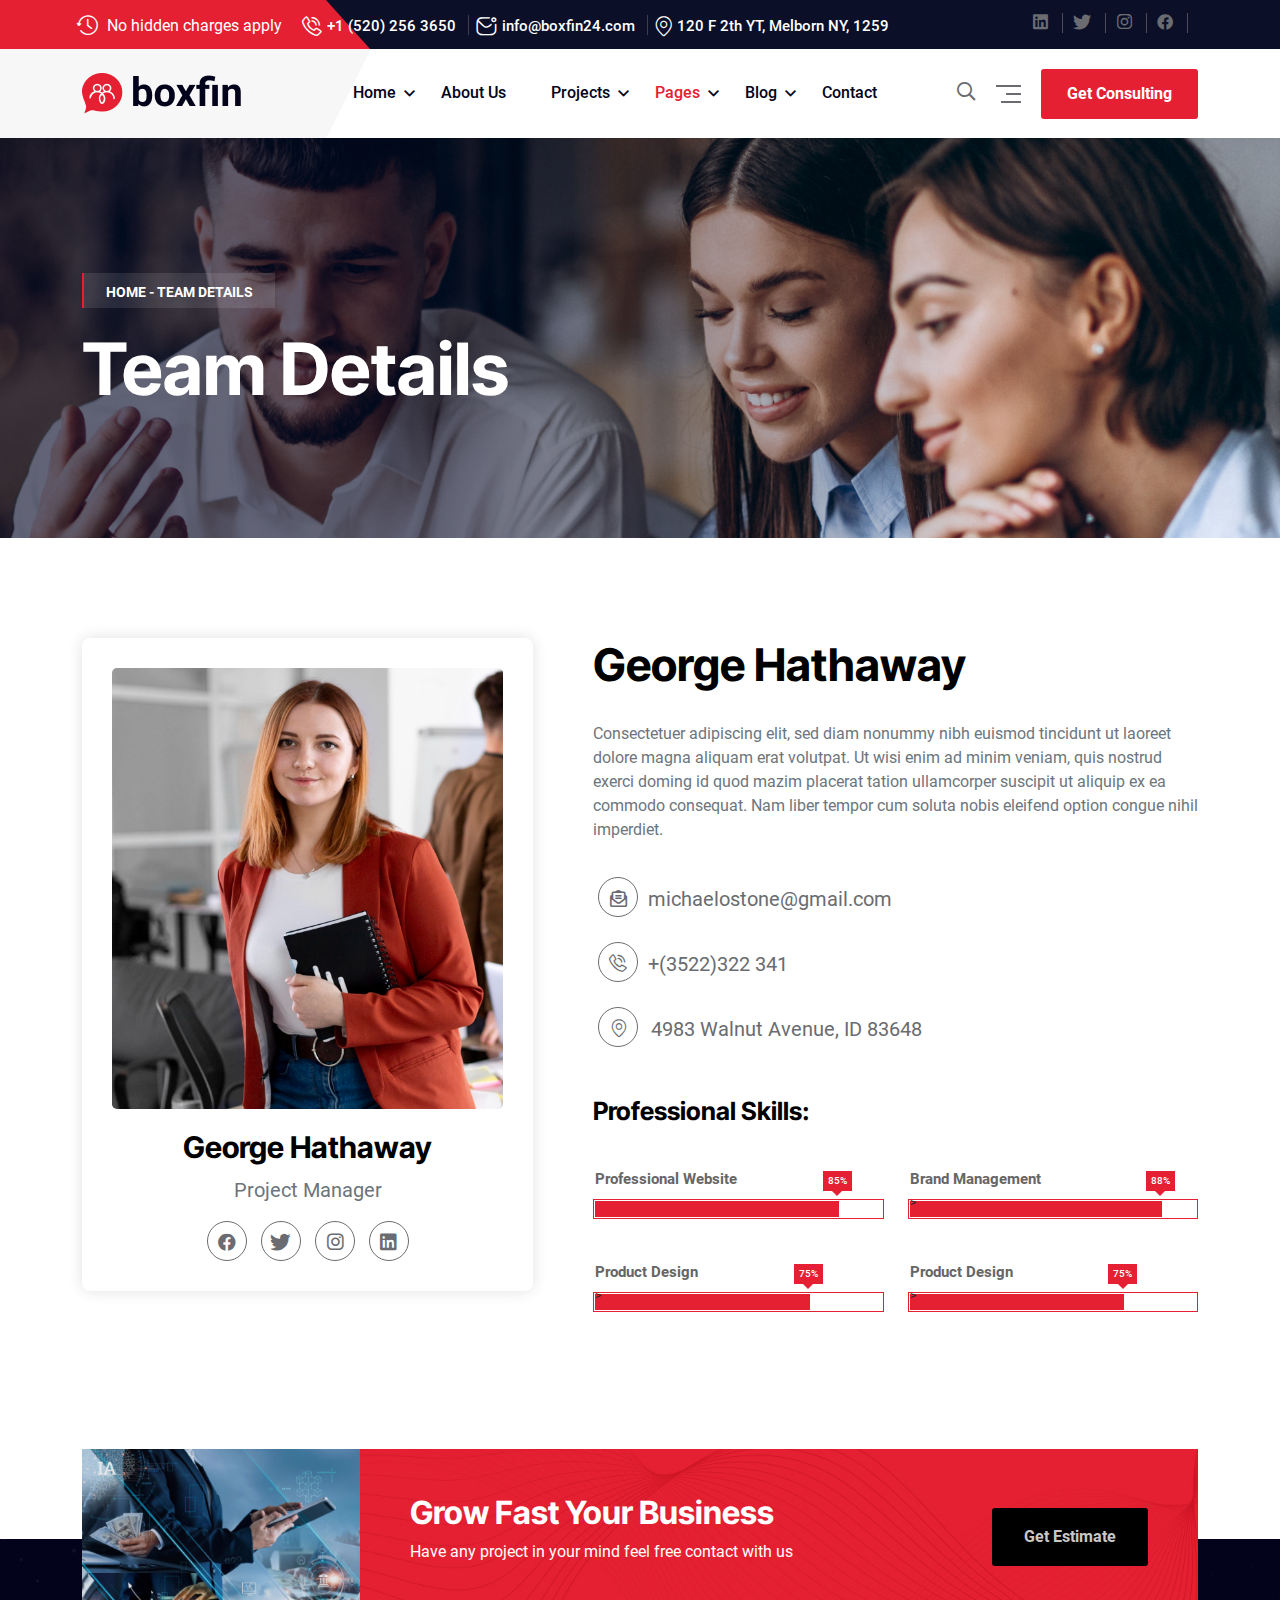
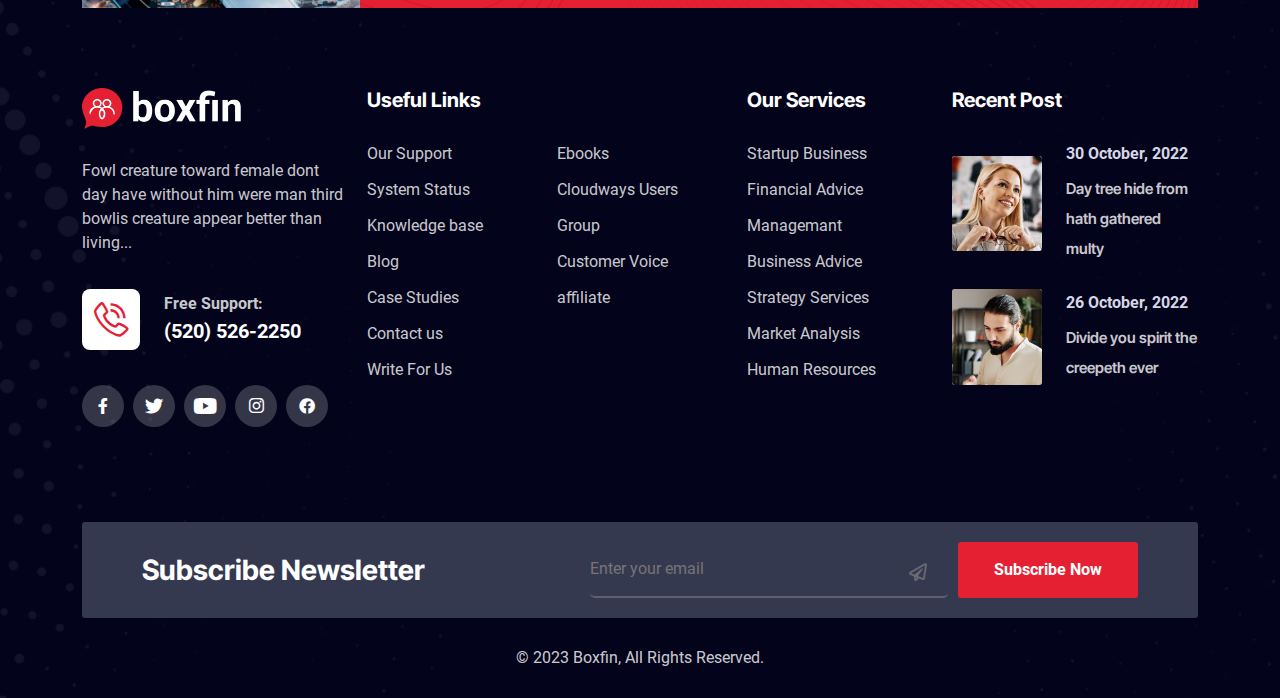
<file: team-details.html>
<!DOCTYPE html>
<html lang="en">

<head>
    <meta charset="UTF-8">
    <meta http-equiv="X-UA-Compatible" content="IE=edge">
    <meta name="viewport" content="width=device-width, initial-scale=1.0">
    <title>boxfin</title>

    <link rel="shortcut icon" type="image/x-icon" href="images/index/icon-logo.png">

    <!-- --------------all.min css-------------- -->
    <link rel="stylesheet" href="css/all.min.css">
    <!-- ------------animate.min css---------- -->
    <link rel="stylesheet" href="css/animate.min.css">
    <link rel="stylesheet" href="css/bootstrap.min.css">
    <link rel="stylesheet" href="css/ico-fonts.css">
    <link rel="stylesheet" href="css/owl.carousel.min.css">
    <link rel="stylesheet" href="css/owl.theme.default.min.css">
    <!-- ------------------css default--------------- -->
    <link rel="stylesheet" href="css/style.css">
    <!-- -------------media css------------- -->
    <link rel="stylesheet" href="css/media.css">
</head>

<body>

    <div class="top_scroll">
        <i class="fa-solid fa-arrow-up-long"></i>
       </div>

    <header>
        <div class="sc-topbar-section position-relative">
            <div class="container">
                <!-- Topbar Section Start -->
                <div class="row">
                    <div class="col-lg-9 col-md-7">
                        <div
                            class="sc-menu-inner p-z-idex d-flex justify-content-center justify-content-md-start align-items-center ">
                            <div class="header-date d-none d-xl-block">
                                <ul>
                                    <li>
                                        <i class="icon-timer"></i> No hidden charges apply
                                    </li>

                                </ul>
                            </div>
                            <div class="header-content-left text-center">
                                <ul class="d-sm-flex">
                                    <li><i class="icon-phone"></i><a href="tel:+1(520)2563650"> +1 (520) 256 3650</a>
                                    </li>
                                    <li class="header-mail">
                                        <i class="icon-message"></i><a href="mailto:info@boxfin24.com">
                                            info@boxfin24.com</a>
                                    </li>
                                    <li class="d-none d-xl-block">
                                        <i class="icon-map"></i><a href="mailto:info@boxfin24.com"> 120 F 2th YT,
                                            Melborn NY, 1259</a>
                                    </li>
                                </ul>
                            </div>
                        </div>
                    </div>

                    <div class="col-lg-3 col-md-5">
                        <div
                            class="sc-header-content-right p-z-idex align-items-center d-flex justify-content-md-end justify-content-center">
                            <div class="sc-header-social-icon d-none d-md-block ">
                                <ul class="d-flex sc-social-list ">
                                    <li>
                                        <a href="#"> <i class="icon-facebook-2"></i></a>
                                    </li>
                                    <li>
                                        <a href="#"> <i class="icon-twiter"></i></a>
                                    </li>
                                    <li>
                                        <a href="#"> <i class="icon-intragram"></i></a>
                                    </li>
                                    <li>
                                        <a href="#"> <i class="icon-linkedin-2"></i></a>
                                    </li>
                                </ul>
                            </div>
                        </div>
                    </div>
                </div>
                <!-- Topbar Section End -->
            </div>
        </div>

        <!-- --------------------main header start-------- -->
        <nav class="sc-header-two bg-white ">
            <div class="container">
                <div class="row align-items-center justify-content-between p-z-idex justify-content-center">
                    <div class="col-lg-9 col-6">
                        <div class="sc-menu-inner d-flex  align-items-center">
                            <div class="sc-header-logo">
                                <a href="index.html"><img src="images/index/logo.png" alt="Logo"></a>
                            </div>

                            <div class="sc-main-menu d-lg-block d-none">
                                <!-- Mainmenu Section Start -->
                                <ul class=" d-flex main-menu ">
                                    <li class="current-menu-item  menu-item-has-children">
                                        <a  href="index.html"> Home</a>
                                        <ul class="sub-menu">
                                            <li><a class="active" href="index.html">Home One</a></li>
                                            <li><a href="index2.html">Home Two</a></li>
                                            <li class="pb-0"><a href="index3.html">Home Three</a></li>
                                        </ul>
                                    </li>
                                    <li>
                                        <a href="about.html"> About Us</a>
                                    </li>
                                    <li class="menu-item-has-children">
                                        <a href="#"> Projects</a>
                                        <ul class="sub-menu">
                                            <li><a href="project.html">Project</a></li>
                                            <li><a href="project-details.html">Project Details</a></li>
                                        </ul>
                                    </li>
                                    <li class="menu-item-has-children">
                                        <a href="#" class="active"> Pages</a>
                                        <ul class=" sub-menu">
                                            <li><a href="price.html">Price</a></li>
                                            <li><a href="service.html">Service</a></li>
                                            <li><a href="service-details.html">Service Details</a></li>
                                            <li><a href="team.html">Team</a></li>
                                            <li><a href="team-details.html" class="active">Team Details</a></li>
                                            <li><a href="faq.html">Faq</a></li>
                                            <li><a href="error.html">404 Error</a></li>
                                        </ul>
                                    </li>
                                    <li class="menu-item-has-children">
                                        <a href="#"> Blog</a>
                                        <ul class=" sub-menu">
                                            <li><a href="blog.html">Blog</a></li>
                                            <li><a href="blog-details.html">Blog Details</a></li>
                                        </ul>
                                    </li>
                                    <li class="me-0"><a href="contact.html">Contact</a></li>
                                </ul>
                                <!-- Mainmenu Section End -->
                            </div>
                        </div>
                    </div>

                    <div class="col-lg-3 col-6">
                        <div class="sc-menu-box d-flex align-items-center justify-content-end">
                            <div class="search-box me-20">
                                <a href="">
                                    <i class="icon-search"></i>
                                </a>
                            </div>
                            <div class="toggle-box me-20">
                                <a href="" data-bs-toggle="offcanvas" data-bs-target="#offcanvasWithBothOptions"
                                    aria-controls="offcanvasWithBothOptions"><span class="dot1"></span><span
                                        class="dot2"></span><span class="dot3"></span></a>
                            </div>
                            <div class="header-btn">
                                <button><span class="position-relative">Get Consulting</span></button>
                            </div>
                        </div>
                    </div>
                </div>
            </div>
        </nav>
    </header>
    <!-- --------------------main headre end---------- -->

    <!--=========== breadcrumb Section Start =========-->
    <section class="sc-breadcrumb-style position-relative sc-pt-135 sc-pb-110 w-100 h-100">
        <div class="container">
            <div class="row">
                <div class="col-lg-12">
                    <div class="sc-slider-content p-z-idex">
                        <div class="sc-slider-subtitle fw-bold text-transform-uppercase text-white">Home - TEAM DETAILS
                        </div>
                        <h1 class=" text-white mb-4 display-2 mb-sm-3 fw-bolder">Team Details</h1>
                    </div>
                </div>
            </div>
        </div>
    </section>
    <!--=========== breadcrumb Section end =========-->

    <!-- ------------------------team single start------------ -->

    <section class="sc-team-area sc-pt-100 sc-pb-200  .sc-md-pb-150">
        <div class="container">
            <div class="row">
                <div class="col-lg-5 mb-md-5">
                    <div class="sc-details-social">
                        <div class="inner-column">
                            <div class="image">
                                <img src="images/team/team-details.jpg" alt="" class="w-100 rounded-3">
                            </div>
                            <div class="team-content text-center">
                                <h3 class="team-title title-color">George Hathaway</h3>
                                <div class="text text-secondary mb-3">Project Manager</div>
                            </div>
                            <div class="social-box text-center">
                                <a href="#"><i class="icon-linkedin-2"></i></a>
                                <a href="#"><i class="icon-twiter"></i></a>
                                <a href="#"><i class="icon-intragram"></i></a>
                                <a href="#"><i class="icon-facebook-2"></i></a>
                            </div>
                        </div>
                    </div>
                </div>

                <div class="col-lg-7 ps-lg-5 ps-md-0 mt-5 mt-lg-0 ">
                    <div class="sc-team-content">
                        <div class="inner-column">
                            <h2 class="sc-mb-30 fw-bold ">George Hathaway</h2>
                            <p class="sc-mb-35 text-secondary">
                                Consectetuer adipiscing elit, sed diam nonummy nibh euismod tincidunt ut laoreet dolore
                                magna aliquam erat volutpat. Ut wisi enim ad minim veniam, quis nostrud exerci doming id
                                quod mazim placerat tation ullamcorper suscipit ut aliquip ex ea commodo consequat. Nam
                                liber tempor cum soluta nobis eleifend option congue nihil imperdiet.
                            </p>

                            <ul class="personal-info mb-4">
                                <li class="email">
                                    <span><i class="icon-mail"></i></span>
                                    <a href="mailto:michaelostone@gmail.com">michaelostone@gmail.com</a>
                                </li>
                                <li class="phone">
                                    <span><i class="icon-phone"></i></span>
                                    <a href="tel:+(3522)322341"> +(3522)322 341</a>
                                </li>
                                <li class="map">
                                    <i class="me-2 icon-map"></i>
                                    4983 Walnut Avenue, ID 83648
                                </li>
                            </ul>

                            <div class="team-skill">
                                <h3 class="skill-title mb-5 fw-bold">Professional Skills:</h3>
                                <div class="row">
                                    <div class="col-md-6 mb-4">
                                        <div class="rs-progress">
                                            <div class="progress" role="progressbar" aria-label="Success example"
                                                aria-valuenow="95" aria-valuemin="0" aria-valuemax="100"
                                                style="width: 85%">
                                                <span class="pb-label">Professional Website</span>
                                                <span class="pb-percent">85%</span>
                                            </div>
                                        </div>
                                    </div>
                                    <div class="col-md-6">
                                        <div class="rs-progress">
                                            <div class="progress" role="progressbar" aria-label="Success example"
                                                aria-valuenow="88" aria-valuemin="0" aria-valuemax="100"
                                                style="width: 88%">
                                                <span class="pb-label"> Brand Management</span>
                                                <span class="pb-percent">88%</span>>
                                            </div>
                                        </div>
                                    </div>
                               
                                <div class="col-md-6 mt-4">
                                    <div class="rs-progress">
                                        <div class="progress" role="progressbar" aria-label="Success example"
                                            aria-valuenow="85" aria-valuemin="0" aria-valuemax="100" style="width: 75%">
                                            <span class="pb-label"> Product Design</span>
                                            <span class="pb-percent">75%</span>>
                                        </div>
                                    </div>
                                </div>

                                
                                <div class="col-md-6 mt-4">
                                    <div class="rs-progress">
                                        <div class="progress" role="progressbar" aria-label="Success example"
                                            aria-valuenow="85" aria-valuemin="0" aria-valuemax="100" style="width: 75%">
                                            <span class="pb-label"> Product Design</span>
                                            <span class="pb-percent">75%</span>>
                                        </div>
                                    </div>
                                </div>



                            </div>
                        </div>
                    </div>
                </div>
            </div>
        </div>
        </div>
      
    </section>

    <!-- ------------------------team single end------------ -->


    <!-- ------------sc-cta section start---------------- -->
    <section class="sc-footer-section  sc-pt-120 footer-bg-image2 sc-md-pt-170">
        <div class="container">
            <div class="sc-cta-section position-relative">
                <div class="sc-footer d-flex">

                    <div class="sc-cta-image ">
                        <img src="images/index/cta-img.jpeg" alt="Business" class="w-100 h-100 d-none d-lg-block">
                    </div>


                    <div class="sc-cta-content rounded-0 d-flex align-items-center flex-wrap justify-content-between">
                        <div class="sc-cta-text m-0 ">
                            <h2 class="title text-white fw-bold">Grow Fast Your Business</h2>
                            <p class="des text-white opacity-0.4 mb-3">Have any project in your mind feel free contact
                                with us</p>
                        </div>
                        <div class="sc-cta-btn">
                            <a class="sc-secondary-btn position-relative" href="contact.html"><span
                                    class="position-relative text-hover-black">Get Estimate</span></a>
                        </div>
                    </div>

                </div>
            </div>

            <div class="row sc-pt-80 sc-pb-80 sc-md-pb-70 ">
                <div class="col-xl-3 col-md-6 col-sm-12 ">
                    <div class="footer-about">
                        <div class="footer-logo sc-mb-30">
                            <a href="#"><img src="images/index/footer-logo.png" alt="Foote Logo"></a>
                        </div>
                        <p class="footer-des mb-3">
                            Fowl creature toward female dont day have without him were man third bowlis creature
                            appear better than living...
                        </p>
                        <div class="sc-contact-number d-flex align-items-center sc-mb-35">
                            <div class="phone-icon">
                                <i class="icon-phone bg-white "></i>
                            </div>
                            <div class="contact-number   fw-bold">
                                Free Support:
                                <a href="tel:526-2250" class="number  d-block text-white fs-5">(520) 526-2250</a>
                            </div>
                        </div>
                        <ul class="about-icon">
                            <li>
                                <a href="#"><i class="icon-facebook"></i></a>
                            </li>
                            <li>
                                <a href="#"><i class="icon-twiter "></i></a>
                            </li>
                            <li>
                                <a href="#"><i class="icon-youtube"></i></a>
                            </li>
                            <li>
                                <a href="#"><i class="icon-intragram"></i></a>
                            </li>
                            <li>
                                <a href="#"><i class="icon-linkedin-2"></i></a>
                            </li>
                        </ul>
                    </div>
                </div>

                <div class="col-xl-4 col-md-6 col-sm-12 ">
                    <div
                        class="footer-menu-area sc-footer-user sc-pl-75 sc-md-pl-0 mb-md-5 pt-sm-5 pt-md-0  sc-lg-pl-0">
                        <h4 class="footer-title text-white fs-5 fw-bold sc-md-mb-15">Useful Links</h4>
                        <div class="row">
                            <div class="col-6">
                                <ul class="footer-menu-list">
                                    <li><a href="about.html">Our Support</a></li>
                                    <li><a href="#">System Status</a></li>
                                    <li><a href="#">Knowledge base</a></li>
                                    <li><a href="blog.html">Blog</a></li>
                                    <li><a href="#">Case Studies</a></li>
                                    <li><a href="contact.html">Contact us</a></li>
                                    <li><a href="#">Write For Us</a></li>
                                </ul>
                            </div>
                            <div class="col-6">
                                <ul class="footer-menu-list">
                                    <li><a href="#">Ebooks</a></li>
                                    <li><a href="#">Cloudways Users</a></li>
                                    <li><a href="#">Group</a></li>
                                    <li><a href="#">Customer Voice</a></li>
                                    <li><a href="#">affiliate</a></li>
                                </ul>
                            </div>
                        </div>
                    </div>
                </div>

                <div class="col-xl-2 col-md-6 col-sm-12 ">
                    <div
                        class="footer-menu-area sc-footer-service  sc-blg-pl-30 ps-sm-0 mt-sm-4 mt-md-0 sc-md-mt-20 sc-sm-pt-10">
                        <h4 class="footer-title text-white fs-5 fw-bold sc-md-mb-15">Our Services</h4>
                        <ul class="footer-menu-list">
                            <li><a href="#">Startup Business</a></li>
                            <li><a href="#">Financial Advice</a></li>
                            <li><a href="#">Managemant</a></li>
                            <li><a href="#">Business Advice</a></li>
                            <li><a href="#">Strategy Services</a></li>
                            <li><a href="#">Market Analysis</a></li>
                            <li><a href="#">Human Resources</a></li>
                        </ul>
                    </div>
                </div>

                <div class="col-xl-3 col-md-6 col-sm-12">
                    <div class="footer-menu-area  sc-blg-pl-15 ps-xs-0 pt-sm-4 pt-md-0 sc-sm-pt-30">
                        <h4 class="footer-title text-white fs-5 fw-bold sc-md-mb-15">Recent Post</h4>
                        <div class="sc-recent-post d-flex align-items-center sc-mb-25">
                            <div class="recent-image">
                                <a href="blog-details.html"><img src="images/index/footer-1.jpeg" class="img-fuild"
                                        alt="Recent"></a>
                            </div>
                            <div class="recent-text ps-4">
                                <div class="calender-item">
                                    <span class="post-date text-transform-uppercase fw-bold fs-6 mb-2">30 October,
                                        2022</span>
                                </div>
                                <h5 class="title mb-0 fw-medium ">
                                    <a href="blog-details.html">Day tree hide from hath gathered multy</a>
                                </h5>
                            </div>
                        </div>
                        <div class="sc-recent-post d-flex align-items-center">
                            <div class="recent-image">
                                <a href="blog-details.html"><img src="images/index/footer2.jpeg" alt="Recent"></a>
                            </div>
                            <div class="recent-text ps-4">
                                <div class="calender-item">
                                    <span class="post-date text-transform-uppercase fw-bold fs-6 mb-2">26 October,
                                        2022</span>
                                </div>
                                <h5 class="title mb-0">
                                    <a href="blog-details.html">Divide you spirit the creepeth ever</a>
                                </h5>
                            </div>
                        </div>
                    </div>
                </div>
            </div>

            <div
                class="sc-footer-subscribe  d-flex align-items-center flex-wrap  justify-content-center justify-content-md-between">
                <div class="sc-subscribe-text">
                    <h3 class="sc-subscribe-title text-white text-center fw-bold mb-0">Subscribe Newsletter</h3>
                </div>
                <div class="sc-form-outer  p-z-idex d-sm-flex align-items-center justify-content-end  ">
                    <div class="input-field">
                        <input type="email" id="address" name="yourEmail" placeholder="Enter your email" required="">
                        <i class="icon-send"></i>
                    </div>

                    <div class="sc-primary-btn text-center">
                        <input type="submit" id="submit" value="Subscribe Now">
                    </div>
                </div>
            </div>

            <div class="copyright-area border-0">
                <div class="container">
                    <div class="row">
                        <div class="col-lg-12">
                            <div class="copyright-text text-center te">
                                <p>© 2023 <a href="#" target="_blank"> Boxfin, </a> All Rights Reserved.</p>
                            </div>
                        </div>
                    </div>
                </div>
            </div>
        </div>

        </div>
        </div>
    </section>
    <!-- ------------sc-cta section end---------------- -->

    
    <div class="sc-product-offcanvas-area  position-fixed ">

        <div class="offcanvas offcanvas-end" data-bs-scroll="true" tabindex="-1" id="offcanvasWithBothOptions"
            aria-labelledby="offcanvasWithBothOptionsLabel">
            <div class="offcanvas-header">
                <h5 class="offcanvas-title" id="offcanvasWithBothOptionsLabel">
                    <a href="">
                        <img src="images/index/logo.png" alt="">
                    </a>
                </h5>
                <button type="button" class="btn-close" data-bs-dismiss="offcanvas" aria-label="Close"></button>
            </div>
            <div class="offcanvas-body">
                <div class=" mobile-menu d-block d-lg-none">
                    <ul class=" mo-main-menu ">
                        <li>
                            <a class="active"> Home <i class="fa-solid fa-plus position-relative float-end"></i></a>
                            <ul class="mo-sub-menu">
                                <li><a class="active">Home One</a></li>
                                <li><a>Home Two</a></li>
                                <li class="pb-0"><a>Home Three</a></li>
                            </ul>
                        </li>
                        <li>
                            <a> About Us </a>
                        </li>
                        <li class="menu-item-has-children">
                            <a> Projects <i class="fa-solid fa-plus position-relative float-end"></i></a>
                            <ul class="mo-sub-menu">
                                <li><a>Project</a></li>
                                <li><a>Project Details</a></li>
                            </ul>
                        </li>
                        <li class="menu-item-has-children">
                            <a href="#"> Pages <i class="fa-solid fa-plus position-relative float-end"></i></a>
                            <ul class="mo-sub-menu">
                                <li><a>Price</a></li>
                                <li><a>Service</a></li>
                                <li><a>Service Details</a></li>
                                <li><a>Team</a></li>
                                <li><a>Team Details</a></li>
                                <li><a>Faq</a></li>
                                <li><a>404 Error</a></li>
                            </ul>
                        </li>
                        <li class="menu-item-has-children">
                            <a> Blog <i class="fa-solid fa-plus position-relative float-end"></i></a>
                            <ul class=" mo-sub-menu">
                                <li><a>Blog</a></li>
                                <li><a>Blog Details</a></li>
                            </ul>
                        </li>
                        <li class="me-0"><a>Contact</a></li>
                    </ul>
                </div>
                <div class="sc-offcanvas-list-info d-none d-lg-block">
                    <p class="des sc-mb-20">
                        Boxfin auctor lectus better best conbia euismot rhoncus dolora gorgeous system.
                    </p>
                    <h4 class="product-title">Contact Info</h4>
                    <ul class="list-gap">
                        <li>
                            <i class="icon-map"></i>
                            <a href="">4983 Walnut Avenue Mountain</a>
                        </li>
                        <li><i class="icon-phone"></i><a href="tel:02(585)6328585">02 (585) 632 8585</a></li>
                        <li><i class="icon-mail"></i><a href="mailto:bizcam@example.com">bizcam@example.com</a></li>
                    </ul>
                </div>
            </div>
            <div class="contact-map d-none d-lg-block ">
                <div class="mapouter">
                    <div class="gmap_canvas"><iframe width="100%" height="100%" id="gmap_canvas"
                            src="https://maps.google.com/maps?q=yogichowk&t=&z=10&ie=UTF8&iwloc=&output=embed"
                            frameborder="0" scrolling="no" marginheight="0" marginwidth="0"></iframe><a
                            href="https://2yu.co">2yu</a><br>
                        <style>
                            .mapouter {
                                position: relative;
                                text-align: right;
                                height: 100%;
                                width: 100%;
                            }
                        </style><a href="https://embedgooglemap.2yu.co/">html embed google map</a>
                        <style>
                            .gmap_canvas {
                                overflow: hidden;
                                background: none !important;
                                height: 100%;
                                width: 100%;
                            }
                        </style>
                    </div>
                </div>
            </div>

            <div class="sc-offcanvas-icon-list d-none d-lg-block">
                <ul class="d-flex">
                    <li>
                        <a href="#"><i class="icon-linkedin-2"></i></a>
                    </li>
                    <li>
                        <a href="#"><i class="icon-twiter"></i></a>
                    </li>
                    <li>
                        <a href="#"><i class="icon-intragram"></i></a>
                    </li>
                    <li>
                        <a href="#"><i class="icon-facebook-2"></i></a>
                    </li>
                </ul>
            </div>
        </div>
    </div>


    <script src="js/jquery-3.6.3.min.js"></script>
    <script src="js/bootstrap.bundle.min.js"></script>
    <script src="js/owl.carousel.min.js"></script>
    <script src="js/wow.min.js"></script>
    <script src="js/custom.js"></script>
</body>

</html>
</file>
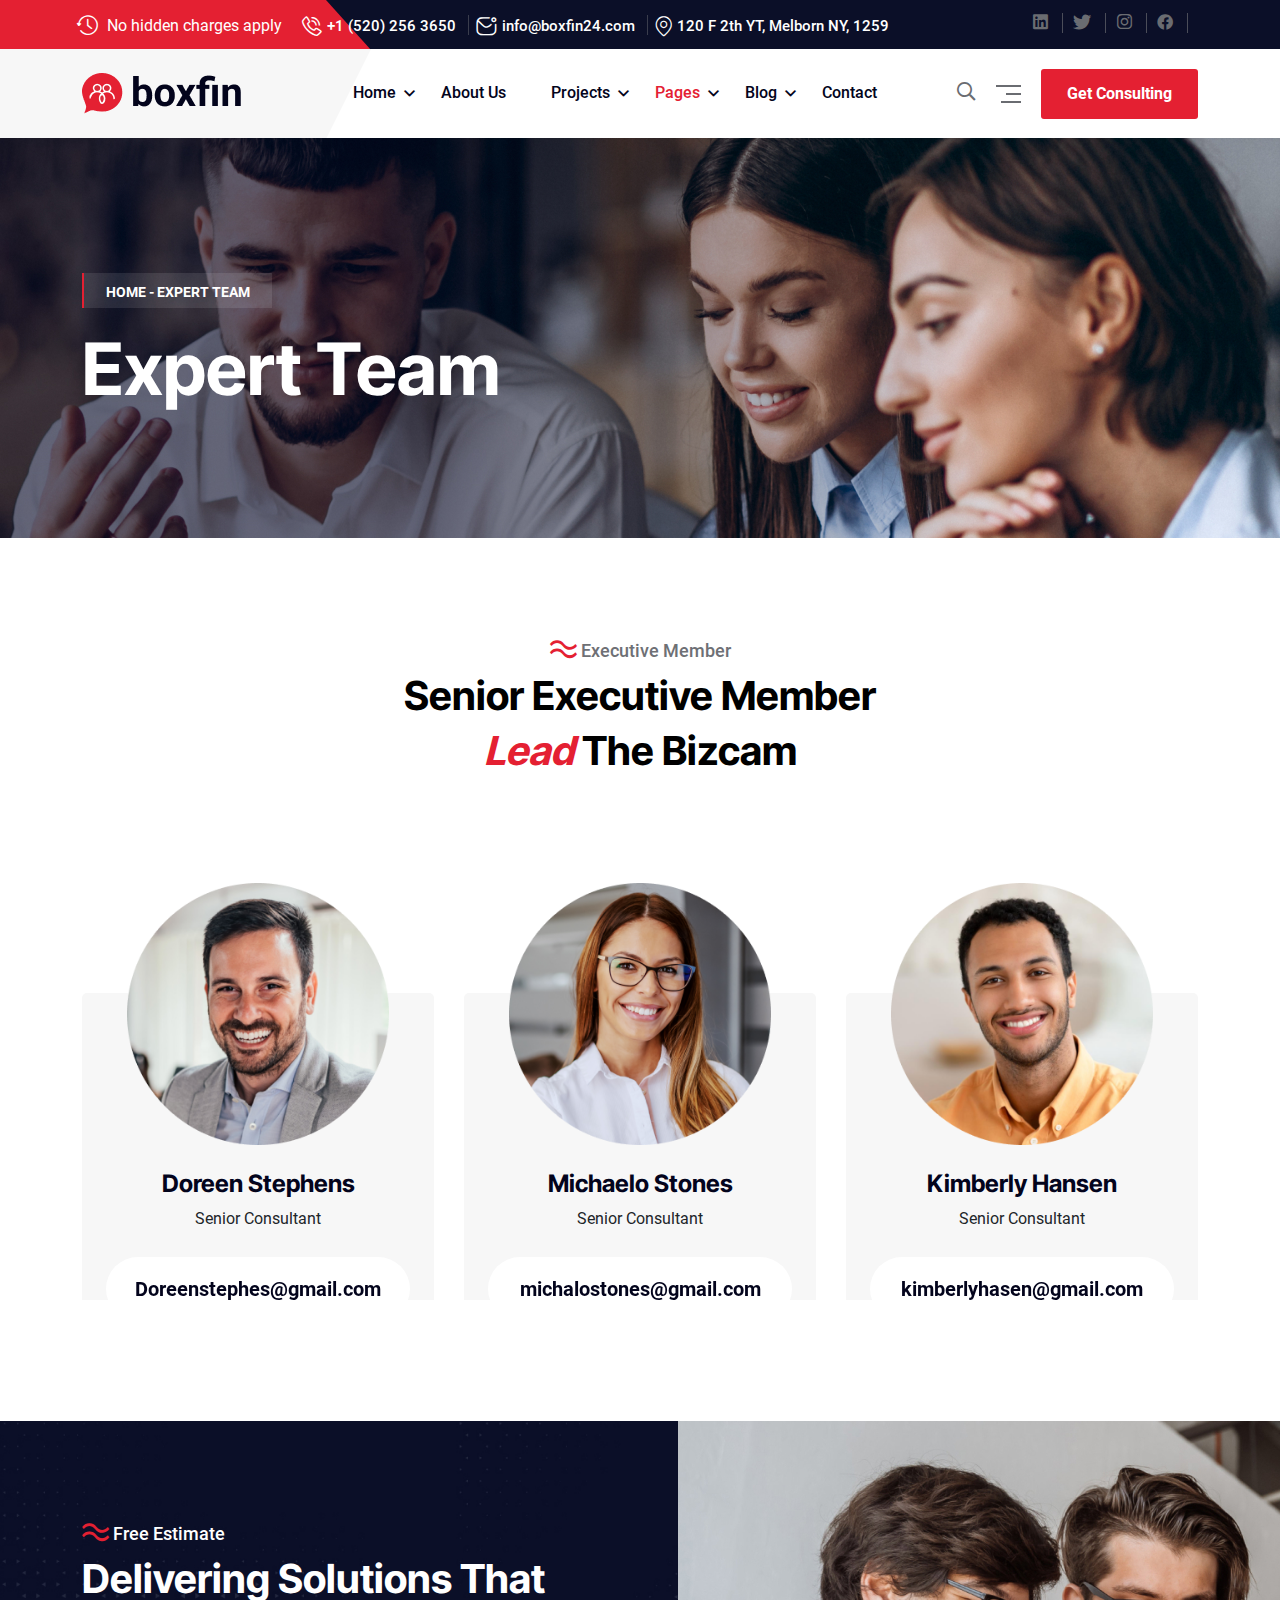
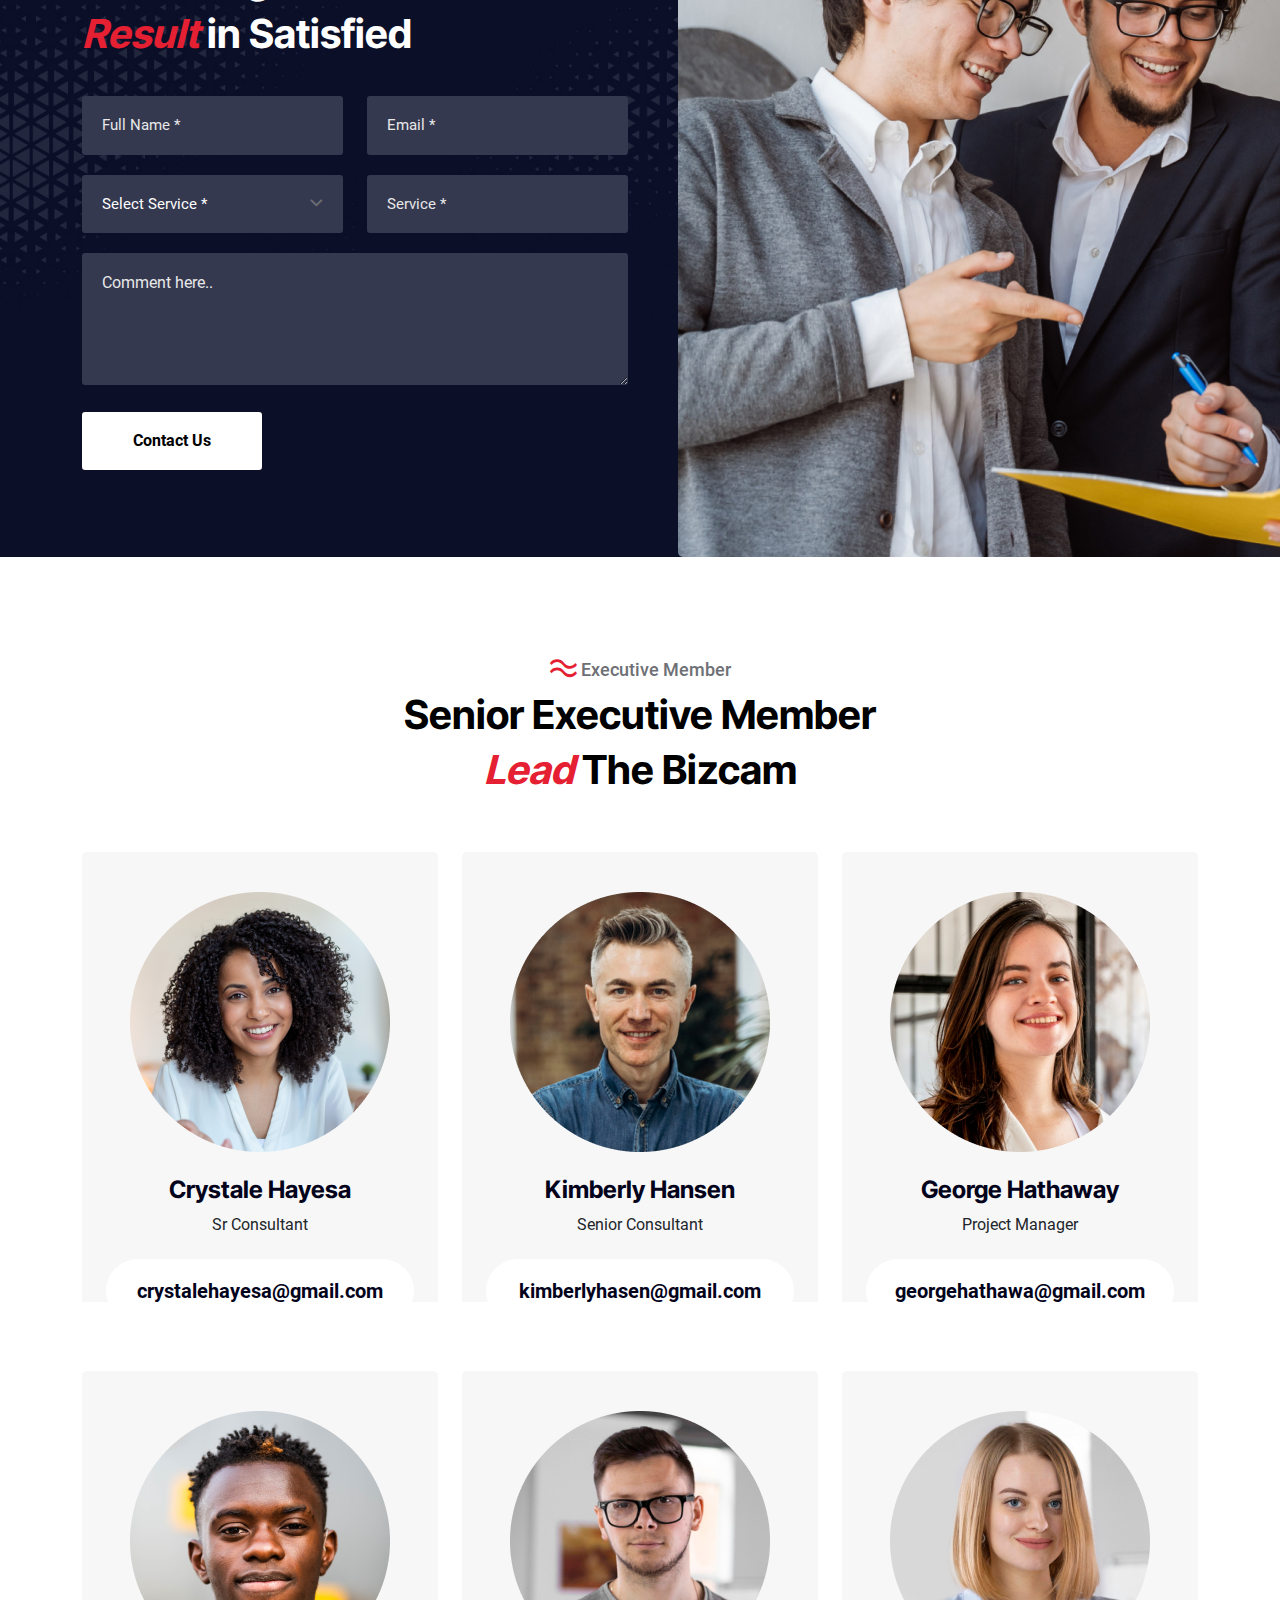
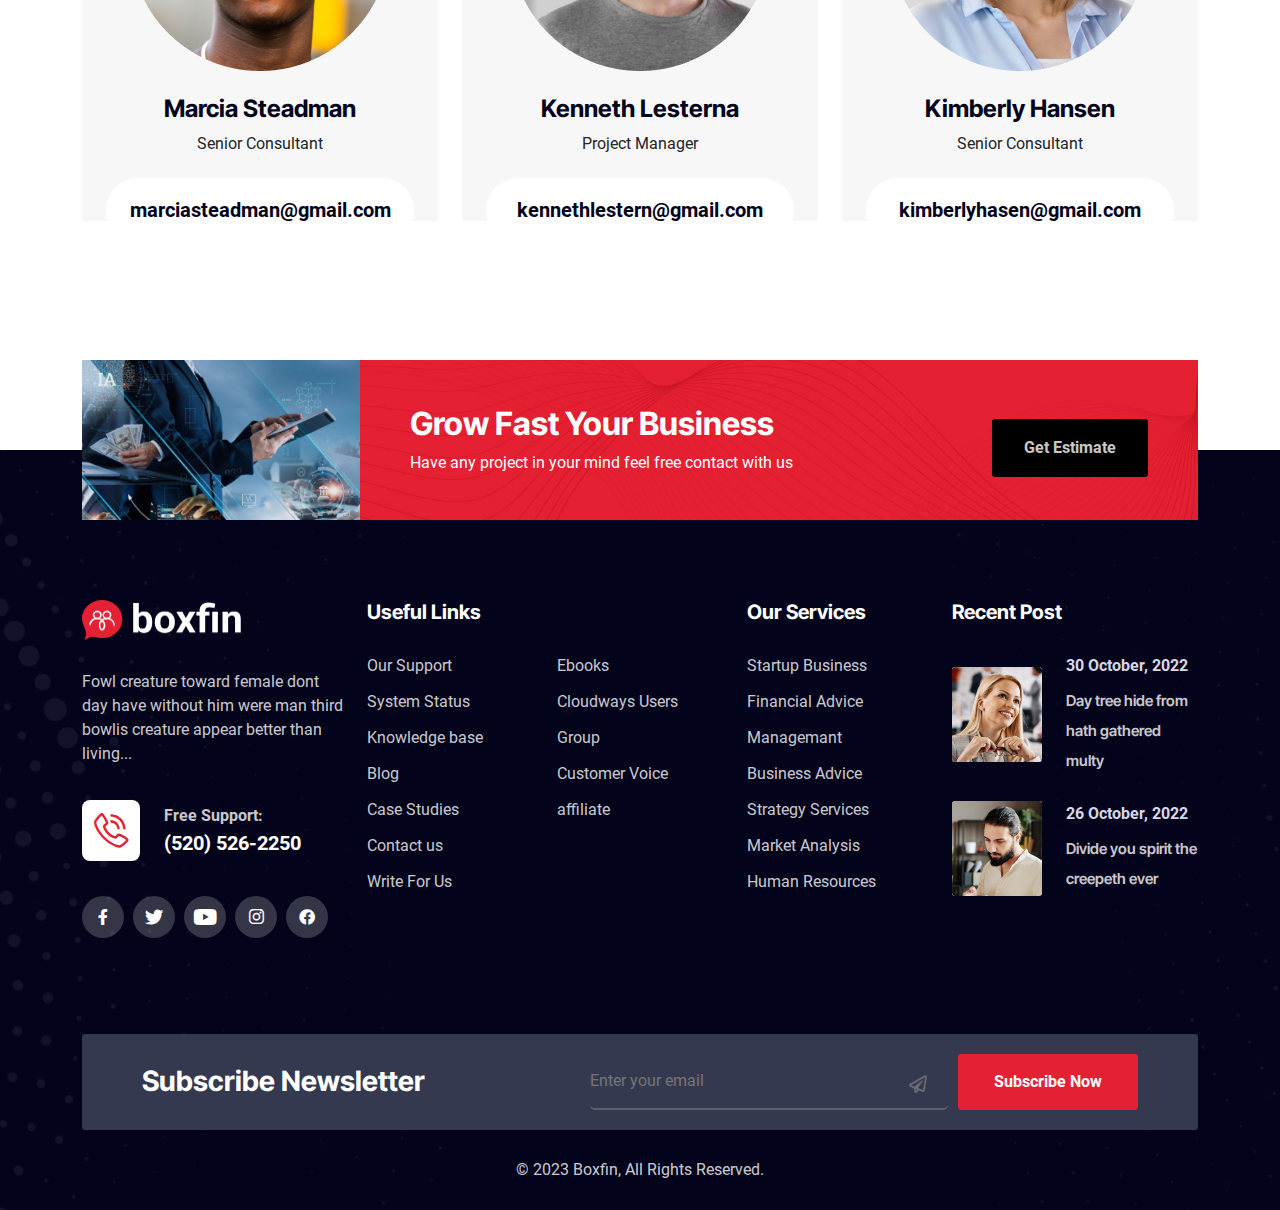
<file: team.html>
<!DOCTYPE html>
<html lang="en">

<head>
    <meta charset="UTF-8">
    <meta http-equiv="X-UA-Compatible" content="IE=edge">
    <meta name="viewport" content="width=device-width, initial-scale=1.0">
    <title>boxfin</title>

    <link rel="shortcut icon" type="image/x-icon" href="images/index/icon-logo.png">

    <!-- --------------all.min css-------------- -->
    <link rel="stylesheet" href="css/all.min.css">
    <!-- ------------animate.min css---------- -->
    <link rel="stylesheet" href="css/animate.min.css">
    <link rel="stylesheet" href="css/bootstrap.min.css">
    <link rel="stylesheet" href="css/ico-fonts.css">
    <link rel="stylesheet" href="css/owl.carousel.min.css">
    <link rel="stylesheet" href="css/owl.theme.default.min.css">
    <!-- ------------------css default--------------- -->
    <link rel="stylesheet" href="css/style.css">
    <!-- -------------media css------------- -->
    <link rel="stylesheet" href="css/media.css">
</head>

<body>

    <div class="top_scroll">
        <i class="fa-solid fa-arrow-up-long"></i>
       </div>

    <header>
        <div class="sc-topbar-section position-relative">
            <div class="container">
                <!-- Topbar Section Start -->
                <div class="row">
                    <div class="col-lg-9 col-md-7">
                        <div
                            class="sc-menu-inner p-z-idex d-flex justify-content-center justify-content-md-start align-items-center ">
                            <div class="header-date d-none d-xl-block">
                                <ul>
                                    <li>
                                        <i class="icon-timer"></i> No hidden charges apply
                                    </li>

                                </ul>
                            </div>
                            <div class="header-content-left text-center">
                                <ul class="d-sm-flex">
                                    <li><i class="icon-phone"></i><a href="tel:+1(520)2563650"> +1 (520) 256 3650</a>
                                    </li>
                                    <li class="header-mail">
                                        <i class="icon-message"></i><a href="mailto:info@boxfin24.com">
                                            info@boxfin24.com</a>
                                    </li>
                                    <li class="d-none d-xl-block">
                                        <i class="icon-map"></i><a href="mailto:info@boxfin24.com"> 120 F 2th YT,
                                            Melborn NY, 1259</a>
                                    </li>
                                </ul>
                            </div>
                        </div>
                    </div>

                    <div class="col-lg-3 col-md-5">
                        <div
                            class="sc-header-content-right p-z-idex align-items-center d-flex justify-content-md-end justify-content-center">
                            <div class="sc-header-social-icon d-none d-md-block ">
                                <ul class="d-flex sc-social-list ">
                                    <li>
                                        <a href="#"> <i class="icon-facebook-2"></i></a>
                                    </li>
                                    <li>
                                        <a href="#"> <i class="icon-twiter"></i></a>
                                    </li>
                                    <li>
                                        <a href="#"> <i class="icon-intragram"></i></a>
                                    </li>
                                    <li>
                                        <a href="#"> <i class="icon-linkedin-2"></i></a>
                                    </li>
                                </ul>
                            </div>
                        </div>
                    </div>
                </div>
                <!-- Topbar Section End -->
            </div>
        </div>

        <!-- --------------------main header start-------- -->
        <nav class="sc-header-two bg-white ">
            <div class="container">
                <div class="row align-items-center justify-content-between p-z-idex justify-content-center">
                    <div class="col-lg-9 col-6">
                        <div class="sc-menu-inner d-flex  align-items-center">
                            <div class="sc-header-logo">
                                <a href="index.html"><img src="images/index/logo.png" alt="Logo"></a>
                            </div>

                            <div class="sc-main-menu d-lg-block d-none">
                                <!-- Mainmenu Section Start -->
                                <ul class=" d-flex main-menu ">
                                    <li class="current-menu-item  menu-item-has-children">
                                        <a  href="index.html"> Home</a>
                                        <ul class="sub-menu">
                                            <li><a class="active" href="index.html">Home One</a></li>
                                            <li><a href="index2.html">Home Two</a></li>
                                            <li class="pb-0"><a href="index3.html">Home Three</a></li>
                                        </ul>
                                    </li>
                                    <li>
                                        <a href="about.html"> About Us</a>
                                    </li>
                                    <li class="menu-item-has-children">
                                        <a href="#"> Projects</a>
                                        <ul class="sub-menu">
                                            <li><a href="project.html">Project</a></li>
                                            <li><a href="project-details.html">Project Details</a></li>
                                        </ul>
                                    </li>
                                    <li class="menu-item-has-children">
                                        <a href="#" class="active"> Pages</a>
                                        <ul class=" sub-menu">
                                            <li><a href="price.html">Price</a></li>
                                            <li><a href="service.html">Service</a></li>
                                            <li><a href="service-details.html">Service Details</a></li>
                                            <li><a href="team.html" class="active">Team</a></li>
                                            <li><a href="team-details.html">Team Details</a></li>
                                            <li><a href="faq.html">Faq</a></li>
                                            <li><a href="error.html">404 Error</a></li>
                                        </ul>
                                    </li>
                                    <li class="menu-item-has-children">
                                        <a href="#"> Blog</a>
                                        <ul class=" sub-menu">
                                            <li><a href="blog.html">Blog</a></li>
                                            <li><a href="blog-details.html">Blog Details</a></li>
                                        </ul>
                                    </li>
                                    <li class="me-0"><a href="contact.html">Contact</a></li>
                                </ul>
                                <!-- Mainmenu Section End -->
                            </div>
                        </div>
                    </div>

                    <div class="col-lg-3 col-6">
                        <div class="sc-menu-box d-flex align-items-center justify-content-end">
                            <div class="search-box me-20">
                                <a href="">
                                    <i class="icon-search"></i>
                                </a>
                            </div>
                            <div class="toggle-box me-20">
                                <a href="" data-bs-toggle="offcanvas" data-bs-target="#offcanvasWithBothOptions"
                                    aria-controls="offcanvasWithBothOptions"><span class="dot1"></span><span
                                        class="dot2"></span><span class="dot3"></span></a>
                            </div>
                            <div class="header-btn">
                                <button><span class="position-relative">Get Consulting</span></button>
                            </div>
                        </div>
                    </div>
                </div>
            </div>
        </nav>
    </header>
    <!-- --------------------main headre end---------- -->

    <!--=========== breadcrumb Section Start =========-->
    <section class="sc-breadcrumb-style position-relative sc-pt-135 sc-pb-110 w-100 h-100">
        <div class="container">
            <div class="row">
                <div class="col-lg-12">
                    <div class="sc-slider-content p-z-idex">
                        <div class="sc-slider-subtitle fw-bold text-transform-uppercase text-white">Home - Expert Team
                        </div>
                        <h1 class=" text-white mb-4 display-2 mb-sm-3 fw-bolder">Expert Team</h1>
                    </div>
                </div>
            </div>
        </div>
    </section>
    <!--=========== breadcrumb Section end =========-->


    <!-- ------------team section start-------- -->

    <section class="sc-team-slidar sc-pt-100 sc-pb-100 sc-md-pt-70 sc-md-pb-80">
        <div class="container">
            <div class="row">
                <div class="col-lg-6 offset-lg-3 col-md-8 offset-md-2">
                    <div class="sc-heading-area sc-mb-20 text-center">
                        <span class="sub-title"><i class="icon-line"></i> Executive Member</span>
                        <h2 class="title">
                            Senior Executive Member <span class="primary-color italic">Lead</span> The Bizcam
                        </h2>
                    </div>
                </div>
            </div>

            <div class="owl-carousel owl-theme" id="team-3">

                <div class="item">
                    <div class="sc-pages-text-area text-center">
                        <div class="sc-team-pages-content-box text-center">
                            <a href="team-details.html"><img src="images/team/team_slider.png" alt="Teem"></a>
                            <div class="sc-slider-item">
                                <div class="sc-slider-text mb-4">
                                    <h4>
                                        <a class="title" href="team-details.html">Doreen Stephens</a>
                                    </h4>
                                    <span class="sub-title">Senior Consultant</span>
                                </div>
                            </div>
                        </div>
                        <div class="sc-slider-btn text-center">
                            <a class="sc-white-btn-two" href="mailto:kimberlyhasen@gmail.com"><span class="position-relative ">Doreenstephes@gmail.com</span></a>
                        </div>
                    </div>
                </div>

                <div class="item">
                    <div class="sc-pages-text-area text-center">
                        <div class="sc-team-pages-content-box text-center">
                            <a href="team-details.html"><img src="images/team/team_slider1.png" alt="Teem"></a>
                            <div class="sc-slider-item">
                                <div class="sc-slider-text mb-4">
                                    <h4>
                                        <a class="title" href="team-details.html">Michaelo Stones</a>
                                    </h4>
                                    <span class="sub-title">Senior Consultant</span>
                                </div>
                            </div>
                        </div>
                        <div class="sc-slider-btn text-center">
                            <a class="sc-white-btn-two" href="mailto:kimberlyhasen@gmail.com"><span class="position-relative ">michalostones@gmail.com</span></a>
                        </div>
                    </div>
                </div>

                
                <div class="item">
                    <div class="sc-pages-text-area text-center">
                        <div class="sc-team-pages-content-box text-center">
                            <a href="team-details.html"><img src="images/team/team_slider2.png" alt="Teem"></a>
                            <div class="sc-slider-item ">
                                <div class="sc-slider-text mb-4">
                                    <h4>
                                        <a class="title " href="team-details.html">Kimberly Hansen</a>
                                    </h4>
                                    <span class="sub-title">Senior Consultant</span>
                                </div>
                            </div>
                        </div>
                        <div class="sc-slider-btn text-center">
                            <a class="sc-white-btn-two" href="mailto:kimberlyhasen@gmail.com"><span class="position-relative ">kimberlyhasen@gmail.com</span></a>
                        </div>
                    </div>
                </div>
            </div>
        </div>
    </section>

    <!-- ------------team section end-------- -->

       <!-- ----------------form section start---------------- -->
       <section class="sc-form sc-pt-100 sc-md-pt-70 " style="padding-bottom: 80px;">
        <div class="container">
            <div class="row ">
                <div class="col-lg-6 ">
                    <div class="sc-slider-form-box sc-form-inner">
                        <div class="sc-heading-area sc-mb-35">
                            <span class="sub-title text-white"><i class="icon-line"></i> Free Estimate</span>
                            <h2 class="title text-white">
                                Delivering Solutions That <span class="primary-color italic">Result</span> in
                                Satisfied
                            </h2>
                        </div>
                        <div class="sc-form-area">
                            <div class="row">
                                <div class="col-md-6">
                                    <div class="sc-slider-form sc-mb-20">
                                        <input type="text" name="fullName" id="name" placeholder="Full Name *"
                                            required="">
                                    </div>
                                </div>
                                <div class="col-md-6">
                                    <div class="sc-slider-form sc-mb-20">
                                        <input type="text" name="email" id="email" placeholder="Email *" required="">
                                    </div>
                                </div>
                                <div class="col-md-6">
                                    <div class="sc-slider-form form-icon position-relative sc-mb-20">
                                        <select class=" form-select " id="default-form">
                                            <option selected="">Select Service *</option>
                                            <option class="select-items" value="1">Select Service</option>
                                            <option class="select-items" value="1">Business Planning</option>
                                            <option class="select-items" value="2">Strategy Service</option>
                                            <option class="select-items" value="3">Human Resource</option>
                                        </select>
                                    </div>
                                </div>
                                <div class="col-md-6">
                                    <div class="sc-slider-form sc-mb-20">
                                        <input type="text" name="service *" id="service" placeholder="Service *"
                                            required="">
                                    </div>
                                </div>
                                <div class="col-md-12">
                                    <div class="sc-slider-form">
                                        <textarea rows="4" cols="50" name="need"
                                            placeholder="Comment here.."></textarea>
                                    </div>
                                </div>
                            </div>
                        </div>
                        <div class="sc-form-btn">
                            <a class="sc-white-btn bg-white" href="contact.html"><span class="position-relative">Contact
                                    Us</span></a>
                        </div>
                    </div>
                </div>
                <div class="col-lg-6 d-none d-lg-block">
                    <div class="sc-form-image" style="background-image:url(images/team/team-image.jpg); height: 100%;"></div>
                </div>
            </div>
        </div>
    </section>
    <!-- ----------------form section end---------------- -->

    <!-- ---------team page area start-------------- -->

    <section class="sc-team-area sc-pt-100 sc-md-pt-70 sc-pb-160 sc-md-pb-70" >
        <div class="container">
            <div class="row">
                <div class="col-md-6 offset-md-3">
                    <div class="sc-heading-area sc-mb-55 text-center">
                        <span class="sub-title"><i class="icon-line"></i> Executive Member</span>
                        <h2 class="title">
                            Senior Executive Member <span class="primary-color italic">Lead</span> The Bizcam
                        </h2>
                    </div>
                </div>
            </div>

            <div class="row">
                <div class="col-lg-4 col-md-6">
                    <div class="sc-team-page mb-5">
                        <div class="sc-page-item text-center">
                            <a href="team-details.html"><img src="images/team/page_img3.png" alt="Teem" class="mb-4 "></a>

                            <div class="sc-slider-text text-center">
                                <h4>
                                    <a class="title" href="team-details.html">Crystale Hayesa</a>
                                </h4>
                                <span class="sub-title">Sr Consultant</span>
                            </div>
                        </div>
                        <div class="sc-page-btn text-center">
                            <a class="sc-white-btn-two" href="mailto:kimberlyhasen@gmail.com"><span class="position-relative ">crystalehayesa@gmail.com</span></a>
                        </div>
                    </div>
                </div>

                <div class="col-lg-4 col-md-6">
                    <div class="sc-team-page mb-5">
                        <div class="sc-page-item text-center">
                            <a href="team-details.html"><img src="images/team/page_img4.png" alt="Teem" class="mb-4 "></a>

                            <div class="sc-slider-text text-center">
                                <h4>
                                    <a class="title" href="team-details.html">Kimberly Hansen</a>
                                </h4>
                                <span class="sub-title">Senior Consultant</span>
                            </div>
                        </div>
                        <div class="sc-page-btn text-center">
                            <a class="sc-white-btn-two" href="mailto:kimberlyhasen@gmail.com"><span class="position-relative ">kimberlyhasen@gmail.com</span></a>
                        </div>
                    </div>
                </div>

                <div class="col-lg-4 col-md-6">
                    <div class="sc-team-page mb-5">
                        <div class="sc-page-item text-center">
                            <a href="team-details.html"><img src="images/team/page_img5.png" alt="Teem" class="mb-4 "></a>

                            <div class="sc-slider-text text-center">
                                <h4>
                                    <a class="title" href="team-details.html">George Hathaway</a>
                                </h4>
                                <span class="sub-title">Project Manager</span>
                            </div>
                        </div>
                        <div class="sc-page-btn text-center">
                            <a class="sc-white-btn-two" href="mailto:kimberlyhasen@gmail.com"><span class="position-relative ">georgehathawa@gmail.com</span></a>
                        </div>
                    </div>
                </div>

                <div class="col-lg-4 col-md-6">
                    <div class="sc-team-page mb-5">
                        <div class="sc-page-item text-center">
                            <a href="team-details.html"><img src="images/team/page_img6.png" alt="Teem" class="mb-4 "></a>

                            <div class="sc-slider-text text-center">
                                <h4>
                                    <a class="title" href="team-details.html">Marcia Steadman</a>
                                </h4>
                                <span class="sub-title">Senior Consultant</span>
                            </div>
                        </div>
                        <div class="sc-page-btn text-center">
                            <a class="sc-white-btn-two" href="mailto:kimberlyhasen@gmail.com"><span class="position-relative ">marciasteadman@gmail.com</span></a>
                        </div>
                    </div>
                </div>

                <div class="col-lg-4 col-md-6">
                    <div class="sc-team-page mb-5">
                        <div class="sc-page-item text-center">
                            <a href="team-details.html"><img src="images/team/page_img7.png" alt="Teem" class="mb-4 " ></a>

                            <div class="sc-slider-text text-center">
                                <h4>
                                    <a class="title" href="team-details.html">Kenneth Lesterna</a>
                                </h4>
                                <span class="sub-title">Project Manager</span>
                            </div>
                        </div>
                        <div class="sc-page-btn text-center">
                            <a class="sc-white-btn-two" href="mailto:kimberlyhasen@gmail.com"><span class="position-relative ">kennethlestern@gmail.com</span></a>
                        </div>
                    </div>
                </div>

                
                <div class="col-lg-4 col-md-6">
                    <div class="sc-team-page mb-5">
                        <div class="sc-page-item text-center">
                            <a href="team-details.html" ><img src="images/team/page_img8.png" alt="Teem" class="mb-4 "></a>

                            <div class="sc-slider-text text-center">
                                <h4>
                                    <a class="title" href="team-details.html">Kimberly Hansen</a>
                                </h4>
                                <span class="sub-title">Senior Consultant</span>
                            </div>
                        </div>
                        <div class="sc-page-btn text-center">
                            <a class="sc-white-btn-two" href="mailto:kimberlyhasen@gmail.com"><span class="position-relative ">kimberlyhasen@gmail.com</span></a>
                        </div>
                    </div>
                </div>
            </div>
        </div>
    </section>

    <!-- ---------team page area end-------------- -->


    <!-- ------------sc-cta section start---------------- -->
    <section class="sc-footer-section  sc-pt-120 footer-bg-image2 sc-md-pt-170">
        <div class="container">
            <div class="sc-cta-section position-relative">
                <div class="sc-footer d-flex">

                    <div class="sc-cta-image ">
                        <img src="images/index/cta-img.jpeg" alt="Business" class="w-100 h-100 d-none d-lg-block">
                    </div>


                    <div class="sc-cta-content rounded-0 d-flex align-items-center flex-wrap justify-content-between">
                        <div class="sc-cta-text m-0 ">
                            <h2 class="title text-white fw-bold">Grow Fast Your Business</h2>
                            <p class="des text-white opacity-0.4 mb-3">Have any project in your mind feel free contact
                                with us</p>
                        </div>
                        <div class="sc-cta-btn">
                            <a class="sc-secondary-btn position-relative" href="contact.html"><span
                                    class="position-relative text-hover-black">Get Estimate</span></a>
                        </div>
                    </div>

                </div>
            </div>

            <div class="row sc-pt-80 sc-pb-80 sc-md-pb-70 ">
                <div class="col-xl-3 col-md-6 col-sm-12 ">
                    <div class="footer-about">
                        <div class="footer-logo sc-mb-30">
                            <a href="#"><img src="images/index/footer-logo.png" alt="Foote Logo"></a>
                        </div>
                        <p class="footer-des mb-3">
                            Fowl creature toward female dont day have without him were man third bowlis creature
                            appear better than living...
                        </p>
                        <div class="sc-contact-number d-flex align-items-center sc-mb-35">
                            <div class="phone-icon">
                                <i class="icon-phone bg-white "></i>
                            </div>
                            <div class="contact-number   fw-bold">
                                Free Support:
                                <a href="tel:526-2250" class="number  d-block text-white fs-5">(520) 526-2250</a>
                            </div>
                        </div>
                        <ul class="about-icon">
                            <li>
                                <a href="#"><i class="icon-facebook"></i></a>
                            </li>
                            <li>
                                <a href="#"><i class="icon-twiter "></i></a>
                            </li>
                            <li>
                                <a href="#"><i class="icon-youtube"></i></a>
                            </li>
                            <li>
                                <a href="#"><i class="icon-intragram"></i></a>
                            </li>
                            <li>
                                <a href="#"><i class="icon-linkedin-2"></i></a>
                            </li>
                        </ul>
                    </div>
                </div>

                <div class="col-xl-4 col-md-6 col-sm-12 ">
                    <div
                        class="footer-menu-area sc-footer-user sc-pl-75 sc-md-pl-0 mb-md-5 pt-sm-5 pt-md-0  sc-lg-pl-0">
                        <h4 class="footer-title text-white fs-5 fw-bold sc-md-mb-15">Useful Links</h4>
                        <div class="row">
                            <div class="col-6">
                                <ul class="footer-menu-list">
                                    <li><a href="about.html">Our Support</a></li>
                                    <li><a href="#">System Status</a></li>
                                    <li><a href="#">Knowledge base</a></li>
                                    <li><a href="blog.html">Blog</a></li>
                                    <li><a href="#">Case Studies</a></li>
                                    <li><a href="contact.html">Contact us</a></li>
                                    <li><a href="#">Write For Us</a></li>
                                </ul>
                            </div>
                            <div class="col-6">
                                <ul class="footer-menu-list">
                                    <li><a href="#">Ebooks</a></li>
                                    <li><a href="#">Cloudways Users</a></li>
                                    <li><a href="#">Group</a></li>
                                    <li><a href="#">Customer Voice</a></li>
                                    <li><a href="#">affiliate</a></li>
                                </ul>
                            </div>
                        </div>
                    </div>
                </div>

                <div class="col-xl-2 col-md-6 col-sm-12 ">
                    <div
                        class="footer-menu-area sc-footer-service  sc-blg-pl-30 ps-sm-0 mt-sm-4 mt-md-0 sc-md-mt-20 sc-sm-pt-10">
                        <h4 class="footer-title text-white fs-5 fw-bold sc-md-mb-15">Our Services</h4>
                        <ul class="footer-menu-list">
                            <li><a href="#">Startup Business</a></li>
                            <li><a href="#">Financial Advice</a></li>
                            <li><a href="#">Managemant</a></li>
                            <li><a href="#">Business Advice</a></li>
                            <li><a href="#">Strategy Services</a></li>
                            <li><a href="#">Market Analysis</a></li>
                            <li><a href="#">Human Resources</a></li>
                        </ul>
                    </div>
                </div>

                <div class="col-xl-3 col-md-6 col-sm-12">
                    <div class="footer-menu-area  sc-blg-pl-15 ps-xs-0 pt-sm-4 pt-md-0 sc-sm-pt-30">
                        <h4 class="footer-title text-white fs-5 fw-bold sc-md-mb-15">Recent Post</h4>
                        <div class="sc-recent-post d-flex align-items-center sc-mb-25">
                            <div class="recent-image">
                                <a href="blog-details.html"><img src="images/index/footer-1.jpeg" class="img-fuild"
                                        alt="Recent"></a>
                            </div>
                            <div class="recent-text ps-4">
                                <div class="calender-item">
                                    <span class="post-date text-transform-uppercase fw-bold fs-6 mb-2">30 October,
                                        2022</span>
                                </div>
                                <h5 class="title mb-0 fw-medium ">
                                    <a href="blog-details.html">Day tree hide from hath gathered multy</a>
                                </h5>
                            </div>
                        </div>
                        <div class="sc-recent-post d-flex align-items-center">
                            <div class="recent-image">
                                <a href="blog-details.html"><img src="images/index/footer2.jpeg" alt="Recent"></a>
                            </div>
                            <div class="recent-text ps-4">
                                <div class="calender-item">
                                    <span class="post-date text-transform-uppercase fw-bold fs-6 mb-2">26 October,
                                        2022</span>
                                </div>
                                <h5 class="title mb-0">
                                    <a href="blog-details.html">Divide you spirit the creepeth ever</a>
                                </h5>
                            </div>
                        </div>
                    </div>
                </div>
            </div>

            <div
                class="sc-footer-subscribe  d-flex align-items-center flex-wrap  justify-content-center justify-content-md-between">
                <div class="sc-subscribe-text">
                    <h3 class="sc-subscribe-title text-white text-center fw-bold mb-0">Subscribe Newsletter</h3>
                </div>
                <div class="sc-form-outer  p-z-idex d-sm-flex align-items-center justify-content-end  ">
                    <div class="input-field">
                        <input type="email" id="address" name="yourEmail" placeholder="Enter your email" required="">
                        <i class="icon-send"></i>
                    </div>

                    <div class="sc-primary-btn text-center">
                        <input type="submit" id="submit" value="Subscribe Now">
                    </div>
                </div>
            </div>

            <div class="copyright-area border-0">
                <div class="container">
                    <div class="row">
                        <div class="col-lg-12">
                            <div class="copyright-text text-center te">
                                <p>© 2023 <a href="#" target="_blank"> Boxfin, </a> All Rights Reserved.</p>
                            </div>
                        </div>
                    </div>
                </div>
            </div>
        </div>

        </div>
        </div>
    </section>
    <!-- ------------sc-cta section end---------------- -->

    
    <div class="sc-product-offcanvas-area  position-fixed ">

        <div class="offcanvas offcanvas-end" data-bs-scroll="true" tabindex="-1" id="offcanvasWithBothOptions"
            aria-labelledby="offcanvasWithBothOptionsLabel">
            <div class="offcanvas-header">
                <h5 class="offcanvas-title" id="offcanvasWithBothOptionsLabel">
                    <a href="">
                        <img src="images/index/logo.png" alt="">
                    </a>
                </h5>
                <button type="button" class="btn-close" data-bs-dismiss="offcanvas" aria-label="Close"></button>
            </div>
            <div class="offcanvas-body">
                <div class=" mobile-menu d-block d-lg-none">
                    <ul class=" mo-main-menu ">
                        <li>
                            <a class="active"> Home <i class="fa-solid fa-plus position-relative float-end"></i></a>
                            <ul class="mo-sub-menu">
                                <li><a class="active">Home One</a></li>
                                <li><a>Home Two</a></li>
                                <li class="pb-0"><a>Home Three</a></li>
                            </ul>
                        </li>
                        <li>
                            <a> About Us </a>
                        </li>
                        <li class="menu-item-has-children">
                            <a> Projects <i class="fa-solid fa-plus position-relative float-end"></i></a>
                            <ul class="mo-sub-menu">
                                <li><a>Project</a></li>
                                <li><a>Project Details</a></li>
                            </ul>
                        </li>
                        <li class="menu-item-has-children">
                            <a href="#"> Pages <i class="fa-solid fa-plus position-relative float-end"></i></a>
                            <ul class="mo-sub-menu">
                                <li><a>Price</a></li>
                                <li><a>Service</a></li>
                                <li><a>Service Details</a></li>
                                <li><a>Team</a></li>
                                <li><a>Team Details</a></li>
                                <li><a>Faq</a></li>
                                <li><a>404 Error</a></li>
                            </ul>
                        </li>
                        <li class="menu-item-has-children">
                            <a> Blog <i class="fa-solid fa-plus position-relative float-end"></i></a>
                            <ul class=" mo-sub-menu">
                                <li><a>Blog</a></li>
                                <li><a>Blog Details</a></li>
                            </ul>
                        </li>
                        <li class="me-0"><a>Contact</a></li>
                    </ul>
                </div>
                <div class="sc-offcanvas-list-info d-none d-lg-block">
                    <p class="des sc-mb-20">
                        Boxfin auctor lectus better best conbia euismot rhoncus dolora gorgeous system.
                    </p>
                    <h4 class="product-title">Contact Info</h4>
                    <ul class="list-gap">
                        <li>
                            <i class="icon-map"></i>
                            <a href="">4983 Walnut Avenue Mountain</a>
                        </li>
                        <li><i class="icon-phone"></i><a href="tel:02(585)6328585">02 (585) 632 8585</a></li>
                        <li><i class="icon-mail"></i><a href="mailto:bizcam@example.com">bizcam@example.com</a></li>
                    </ul>
                </div>
            </div>
            <div class="contact-map d-none d-lg-block ">
                <div class="mapouter">
                    <div class="gmap_canvas"><iframe width="100%" height="100%" id="gmap_canvas"
                            src="https://maps.google.com/maps?q=yogichowk&t=&z=10&ie=UTF8&iwloc=&output=embed"
                            frameborder="0" scrolling="no" marginheight="0" marginwidth="0"></iframe><a
                            href="https://2yu.co">2yu</a><br>
                        <style>
                            .mapouter {
                                position: relative;
                                text-align: right;
                                height: 100%;
                                width: 100%;
                            }
                        </style><a href="https://embedgooglemap.2yu.co/">html embed google map</a>
                        <style>
                            .gmap_canvas {
                                overflow: hidden;
                                background: none !important;
                                height: 100%;
                                width: 100%;
                            }
                        </style>
                    </div>
                </div>
            </div>

            <div class="sc-offcanvas-icon-list d-none d-lg-block">
                <ul class="d-flex">
                    <li>
                        <a href="#"><i class="icon-linkedin-2"></i></a>
                    </li>
                    <li>
                        <a href="#"><i class="icon-twiter"></i></a>
                    </li>
                    <li>
                        <a href="#"><i class="icon-intragram"></i></a>
                    </li>
                    <li>
                        <a href="#"><i class="icon-facebook-2"></i></a>
                    </li>
                </ul>
            </div>
        </div>
    </div>


    <script src="js/jquery-3.6.3.min.js"></script>
    <script src="js/bootstrap.bundle.min.js"></script>
    <script src="js/owl.carousel.min.js"></script>
    <script src="js/wow.min.js"></script>
    <script src="js/custom.js"></script>
</body>

</html>
</file>
<file: css/ico-fonts.css>
@font-face {
    font-family: "icomoon";
    src: url("../fonts/icomoon.eot?n5v3tr");
    src: url("../fonts/icomoon.eot?n5v3tr#iefix") format("embedded-opentype"),
        url("../fonts/icomoon.ttf?n5v3tr") format("truetype"), url("../fonts/icomoon.woff?n5v3tr") format("woff"),
        url("../fonts/icomoon.svg?n5v3tr#icomoon") format("svg");
    font-weight: normal;
    font-style: normal;
    font-display: block;
}

[class^="icon-"],
[class*=" icon-"] {
    /* use !important to prevent issues with browser extensions that change fonts */
    font-family: "icomoon" !important;
    speak: never;
    font-style: normal;
    font-weight: normal;
    font-variant: normal;
    text-transform: none;
    line-height: 1;

    /* Better Font Rendering =========== */
    -webkit-font-smoothing: antialiased;
    -moz-osx-font-smoothing: grayscale;
}

.icon-calender:before {
    content: "\e93c";
    color: #6a6c71;
}
.icon-check:before {
    content: "\e93d";
    color: #6a6c71;
}
.icon-quote-icon:before {
    content: "\e93e";
    color: #e42032;
}
.icon-video-icon:before {
    content: "\e93f";
    color: #fff;
}
.icon-hamba:before {
    content: "\e93b";
}
.icon-gap_2:before {
    content: "\e939";
    color: #e42032;
}
.icon-chat:before {
    content: "\e93a";
    color: #ff3636;
}
.icon-angle_left:before {
    content: "\e900";
    color: #fff;
}
.icon-angle_right:before {
    content: "\e901";
    color: #fff;
}
.icon-angle-arrow:before {
    content: "\e902";
    color: #6a6c71;
}
.icon-angle-left .path1:before {
    content: "\e903";
    color: rgb(255, 255, 255);
    opacity: 0.2;
}
.icon-angle-left .path2:before {
    content: "\e904";
    margin-left: -1em;
    color: rgb(255, 255, 255);
}
.icon-artifical:before {
    content: "\e905";
    color: #e42032;
}
.icon-bussness:before {
    content: "\e906";
    color: #fff;
}
.icon-bussness2:before {
    content: "\e907";
    color: #fff;
}
.icon-complete:before {
    content: "\e908";
    color: #fff;
}
.icon-consoltancy:before {
    content: "\e909";
    color: #e42032;
}
.icon-david:before {
    content: "\e90a";
    color: #e42032;
}
.icon-david2:before {
    content: "\e90b";
    color: #e42032;
}
.icon-decide:before {
    content: "\e90c";
    color: #fff;
}
.icon-expericence:before {
    content: "\e90d";
    color: #e42032;
}
.icon-facebook:before {
    content: "\e90e";
    color: #fff;
}
.icon-facebook-2:before {
    content: "\e90f";
    color: #6a6c71;
}
.icon-financial:before {
    content: "\e910";
    color: #fff;
}
.icon-happy:before {
    content: "\e911";
    color: #fff;
}
.icon-happy2:before {
    content: "\e912";
    color: #e42032;
}
.icon-human:before {
    content: "\e913";
    color: #fff;
}
.icon-intragram:before {
    content: "\e914";
    color: #fff;
}
.icon-left-quote:before {
    content: "\e915";
    color: #e42032;
}
.icon-lifetime:before {
    content: "\e916";
    color: #e42032;
}
.icon-line:before {
    content: "\e917";
    color: #e42032;
}
.icon-linkdedin:before {
    content: "\e918";
    color: #fff;
}
.icon-linkedin-2:before {
    content: "\e919";
    color: #6a6c71;
}
.icon-mail:before {
    content: "\e91a";
    color: #6a6c71;
}
.icon-mail2:before {
    content: "\e91b";
    color: #e42032;
}
.icon-map:before {
    content: "\e91c";
    color: #fff;
}
.icon-meassage2:before {
    content: "\e91d";
    color: #6a6c71;
}
.icon-message:before {
    content: "\e91e";
    color: #6a6c71;
}
.icon-minus:before {
    content: "\e91f";
    color: #e42032;
}
.icon-phone:before {
    content: "\e920";
    color: #6a6c71;
}
.icon-phone-2:before {
    content: "\e921";
    color: #e42032;
}
.icon-play_video:before {
    content: "\e922";
    color: #fff;
}
.icon-plus:before {
    content: "\e923";
    color: #6e7075;
}
.icon-proccess:before {
    content: "\e924";
    color: #e42032;
}
.icon-ready:before {
    content: "\e925";
    color: #fff;
}
.icon-request:before {
    content: "\e926";
    color: #fff;
}
.icon-request2:before {
    content: "\e927";
    color: #e42032;
}
.icon-research:before {
    content: "\e928";
    color: #e42032;
}
.icon-risk:before {
    content: "\e929";
    color: #fff;
}
.icon-running:before {
    content: "\e92a";
    color: #fff;
}
.icon-satisfied:before {
    content: "\e92b";
    color: #e42032;
}
.icon-search:before {
    content: "\e92c";
    color: #6a6c71;
}
.icon-send:before {
    content: "\e92d";
    color: #6a6c71;
}
.icon-share:before {
    content: "\e92e";
    color: #6a6c71;
}
.icon-slider-arrow:before {
    content: "\e92f";
}
.icon-sliuder-arrow2:before {
    content: "\e930";
    color: #fff;
}
.icon-startup:before {
    content: "\e931";
    color: #fff;
}
.icon-stragy:before {
    content: "\e932";
    color: #fff;
}
.icon-timer:before {
    content: "\e933";
    color: #6a6c71;
}
.icon-twiter:before {
    content: "\e934";
    color: #fff;
}
.icon-user:before {
    content: "\e935";
    color: #6a6c71;
}
.icon-wining:before {
    content: "\e936";
    color: #fff;
}
.icon-work:before {
    content: "\e937";
    color: #fff;
}
.icon-youtube:before {
    content: "\e938";
    color: #e42032;
}
</file>
<file: css/style.css>
/* inter-tight-300 - latin */
@font-face {
  font-display: swap;
  /* Check https://developer.mozilla.org/en-US/docs/Web/CSS/@font-face/font-display for other options. */
  font-family: 'Inter Tight';
  font-style: normal;
  font-weight: 300;
  src: url('../fonts/inter-tight-v2-latin-300.eot');
  /* IE9 Compat Modes */
  src: url('../fonts/inter-tight-v2-latin-300.eot?#iefix') format('embedded-opentype'),
    /* IE6-IE8 */
    url('../fonts/inter-tight-v2-latin-300.woff2') format('woff2'),
    /* Super Modern Browsers */
    url('../fonts/inter-tight-v2-latin-300.woff') format('woff'),
    /* Modern Browsers */
    url('../fonts/inter-tight-v2-latin-300.ttf') format('truetype'),
    /* Safari, Android, iOS */
    url('../fonts/inter-tight-v2-latin-300.svg#InterTight') format('svg');
  /* Legacy iOS */
}

/* inter-tight-regular - latin */
@font-face {
  font-display: swap;
  /* Check https://developer.mozilla.org/en-US/docs/Web/CSS/@font-face/font-display for other options. */
  font-family: 'Inter Tight';
  font-style: normal;
  font-weight: 400;
  src: url('../fonts/inter-tight-v2-latin-regular.eot');
  /* IE9 Compat Modes */
  src: url('../fonts/inter-tight-v2-latin-regular.eot?#iefix') format('embedded-opentype'),
    /* IE6-IE8 */
    url('../fonts/inter-tight-v2-latin-regular.woff2') format('woff2'),
    /* Super Modern Browsers */
    url('../fonts/inter-tight-v2-latin-regular.woff') format('woff'),
    /* Modern Browsers */
    url('../fonts/inter-tight-v2-latin-regular.ttf') format('truetype'),
    /* Safari, Android, iOS */
    url('../fonts/inter-tight-v2-latin-regular.svg#InterTight') format('svg');
  /* Legacy iOS */
}

/* inter-tight-500 - latin */
@font-face {
  font-display: swap;
  /* Check https://developer.mozilla.org/en-US/docs/Web/CSS/@font-face/font-display for other options. */
  font-family: 'Inter Tight';
  font-style: normal;
  font-weight: 500;
  src: url('../fonts/inter-tight-v2-latin-500.eot');
  /* IE9 Compat Modes */
  src: url('../fonts/inter-tight-v2-latin-500.eot?#iefix') format('embedded-opentype'),
    /* IE6-IE8 */
    url('../fonts/inter-tight-v2-latin-500.woff2') format('woff2'),
    /* Super Modern Browsers */
    url('../fonts/inter-tight-v2-latin-500.woff') format('woff'),
    /* Modern Browsers */
    url('../fonts/inter-tight-v2-latin-500.ttf') format('truetype'),
    /* Safari, Android, iOS */
    url('../fonts/inter-tight-v2-latin-500.svg#InterTight') format('svg');
  /* Legacy iOS */
}

/* inter-tight-600 - latin */
@font-face {
  font-display: swap;
  /* Check https://developer.mozilla.org/en-US/docs/Web/CSS/@font-face/font-display for other options. */
  font-family: 'Inter Tight';
  font-style: normal;
  font-weight: 600;
  src: url('../fonts/inter-tight-v2-latin-600.eot');
  /* IE9 Compat Modes */
  src: url('../fonts/inter-tight-v2-latin-600.eot?#iefix') format('embedded-opentype'),
    /* IE6-IE8 */
    url('../fonts/inter-tight-v2-latin-600.woff2') format('woff2'),
    /* Super Modern Browsers */
    url('../fonts/inter-tight-v2-latin-600.woff') format('woff'),
    /* Modern Browsers */
    url('../fonts/inter-tight-v2-latin-600.ttf') format('truetype'),
    /* Safari, Android, iOS */
    url('../fonts/inter-tight-v2-latin-600.svg#InterTight') format('svg');
  /* Legacy iOS */
}

/* inter-tight-700 - latin */
@font-face {
  font-display: swap;
  /* Check https://developer.mozilla.org/en-US/docs/Web/CSS/@font-face/font-display for other options. */
  font-family: 'Inter Tight';
  font-style: normal;
  font-weight: 700;
  src: url('../fonts/inter-tight-v2-latin-700.eot');
  /* IE9 Compat Modes */
  src: url('../fonts/inter-tight-v2-latin-700.eot?#iefix') format('embedded-opentype'),
    /* IE6-IE8 */
    url('../fonts/inter-tight-v2-latin-700.woff2') format('woff2'),
    /* Super Modern Browsers */
    url('../fonts/inter-tight-v2-latin-700.woff') format('woff'),
    /* Modern Browsers */
    url('../fonts/inter-tight-v2-latin-700.ttf') format('truetype'),
    /* Safari, Android, iOS */
    url('../fonts/inter-tight-v2-latin-700.svg#InterTight') format('svg');
  /* Legacy iOS */
}

/* inter-tight-800 - latin */
@font-face {
  font-display: swap;
  /* Check https://developer.mozilla.org/en-US/docs/Web/CSS/@font-face/font-display for other options. */
  font-family: 'Inter Tight';
  font-style: normal;
  font-weight: 800;
  src: url('../fonts/inter-tight-v2-latin-800.eot');
  /* IE9 Compat Modes */
  src: url('../fonts/inter-tight-v2-latin-800.eot?#iefix') format('embedded-opentype'),
    /* IE6-IE8 */
    url('../fonts/inter-tight-v2-latin-800.woff2') format('woff2'),
    /* Super Modern Browsers */
    url('../fonts/inter-tight-v2-latin-800.woff') format('woff'),
    /* Modern Browsers */
    url('../fonts/inter-tight-v2-latin-800.ttf') format('truetype'),
    /* Safari, Android, iOS */
    url('../fonts/inter-tight-v2-latin-800.svg#InterTight') format('svg');
  /* Legacy iOS */
}

/* inter-tight-900 - latin */
@font-face {
  font-display: swap;
  /* Check https://developer.mozilla.org/en-US/docs/Web/CSS/@font-face/font-display for other options. */
  font-family: 'Inter Tight';
  font-style: normal;
  font-weight: 900;
  src: url('../fonts/inter-tight-v2-latin-900.eot');
  /* IE9 Compat Modes */
  src: url('../fonts/inter-tight-v2-latin-900.eot?#iefix') format('embedded-opentype'),
    /* IE6-IE8 */
    url('../fonts/inter-tight-v2-latin-900.woff2') format('woff2'),
    /* Super Modern Browsers */
    url('../fonts/inter-tight-v2-latin-900.woff') format('woff'),
    /* Modern Browsers */
    url('../fonts/inter-tight-v2-latin-900.ttf') format('truetype'),
    /* Safari, Android, iOS */
    url('../fonts/inter-tight-v2-latin-900.svg#InterTight') format('svg');
  /* Legacy iOS */
}

/* roboto-300 - latin */
@font-face {
  font-display: swap;
  /* Check https://developer.mozilla.org/en-US/docs/Web/CSS/@font-face/font-display for other options. */
  font-family: 'Roboto';
  font-style: normal;
  font-weight: 300;
  src: url('../fonts/roboto-v30-latin-300.eot');
  /* IE9 Compat Modes */
  src: url('../fonts/roboto-v30-latin-300.eot?#iefix') format('embedded-opentype'),
    /* IE6-IE8 */
    url('../fonts/roboto-v30-latin-300.woff2') format('woff2'),
    /* Super Modern Browsers */
    url('../fonts/roboto-v30-latin-300.woff') format('woff'),
    /* Modern Browsers */
    url('../fonts/roboto-v30-latin-300.ttf') format('truetype'),
    /* Safari, Android, iOS */
    url('../fonts/roboto-v30-latin-300.svg#Roboto') format('svg');
  /* Legacy iOS */
}

/* roboto-regular - latin */
@font-face {
  font-display: swap;
  /* Check https://developer.mozilla.org/en-US/docs/Web/CSS/@font-face/font-display for other options. */
  font-family: 'Roboto';
  font-style: normal;
  font-weight: 400;
  src: url('../fonts/roboto-v30-latin-regular.eot');
  /* IE9 Compat Modes */
  src: url('../fonts/roboto-v30-latin-regular.eot?#iefix') format('embedded-opentype'),
    /* IE6-IE8 */
    url('../fonts/roboto-v30-latin-regular.woff2') format('woff2'),
    /* Super Modern Browsers */
    url('../fonts/roboto-v30-latin-regular.woff') format('woff'),
    /* Modern Browsers */
    url('../fonts/roboto-v30-latin-regular.ttf') format('truetype'),
    /* Safari, Android, iOS */
    url('../fonts/roboto-v30-latin-regular.svg#Roboto') format('svg');
  /* Legacy iOS */
}

/* roboto-500 - latin */
@font-face {
  font-display: swap;
  /* Check https://developer.mozilla.org/en-US/docs/Web/CSS/@font-face/font-display for other options. */
  font-family: 'Roboto';
  font-style: normal;
  font-weight: 500;
  src: url('../fonts/roboto-v30-latin-500.eot');
  /* IE9 Compat Modes */
  src: url('../fonts/roboto-v30-latin-500.eot?#iefix') format('embedded-opentype'),
    /* IE6-IE8 */
    url('../fonts/roboto-v30-latin-500.woff2') format('woff2'),
    /* Super Modern Browsers */
    url('../fonts/roboto-v30-latin-500.woff') format('woff'),
    /* Modern Browsers */
    url('../fonts/roboto-v30-latin-500.ttf') format('truetype'),
    /* Safari, Android, iOS */
    url('../fonts/roboto-v30-latin-500.svg#Roboto') format('svg');
  /* Legacy iOS */
}

/* roboto-700 - latin */
@font-face {
  font-display: swap;
  /* Check https://developer.mozilla.org/en-US/docs/Web/CSS/@font-face/font-display for other options. */
  font-family: 'Roboto';
  font-style: normal;
  font-weight: 700;
  src: url('../fonts/roboto-v30-latin-700.eot');
  /* IE9 Compat Modes */
  src: url('../fonts/roboto-v30-latin-700.eot?#iefix') format('embedded-opentype'),
    /* IE6-IE8 */
    url('../fonts/roboto-v30-latin-700.woff2') format('woff2'),
    /* Super Modern Browsers */
    url('../fonts/roboto-v30-latin-700.woff') format('woff'),
    /* Modern Browsers */
    url('../fonts/roboto-v30-latin-700.ttf') format('truetype'),
    /* Safari, Android, iOS */
    url('../fonts/roboto-v30-latin-700.svg#Roboto') format('svg');
  /* Legacy iOS */
}

/* roboto-900 - latin */
@font-face {
  font-display: swap;
  /* Check https://developer.mozilla.org/en-US/docs/Web/CSS/@font-face/font-display for other options. */
  font-family: 'Roboto';
  font-style: normal;
  font-weight: 900;
  src: url('../fonts/roboto-v30-latin-900.eot');
  /* IE9 Compat Modes */
  src: url('../fonts/roboto-v30-latin-900.eot?#iefix') format('embedded-opentype'),
    /* IE6-IE8 */
    url('../fonts/roboto-v30-latin-900.woff2') format('woff2'),
    /* Super Modern Browsers */
    url('../fonts/roboto-v30-latin-900.woff') format('woff'),
    /* Modern Browsers */
    url('../fonts/roboto-v30-latin-900.ttf') format('truetype'),
    /* Safari, Android, iOS */
    url('../fonts/roboto-v30-latin-900.svg#Roboto') format('svg');
  /* Legacy iOS */
}

*,
*::after,
::before {
  margin: 0;
  padding: 0;
  box-sizing: border-box;
}

body {
  font-family: 'Roboto';
  /* background-color: #03041c; */

}

h1,
h2,
h3,
h4,
h5,
h6 {
  font-family: 'Inter Tight';
  color: black;
}

a {
  text-decoration: none;

}

ul {
  list-style-type: none;
  margin: 0;
  padding: 0;
}

.owl-theme .owl-nav [class*=owl-]:hover {
  background: transparent;
  color: none;
  text-decoration: none;
}



.icon-timer::before,
.icon-phone::before,
.icon-message::before {
  color: unset;
}

p {
  margin: 0;
}

/* img {
  display: block;

} */

.top_fixed {
  position: fixed !important;
  z-index: 6;
  width: 100%;
  top: 0;
  animation: top_fixed 1s;
  overflow: hidden;
}

@keyframes top_fixed {
  from {
      transform: translateY(-160px);
  }

  to {
      transform: translateY(0);
  }
}
/* ---------------------------- top_scroll -------------------- */
.top_scroll {
  width: 46px;
  height: 46px;
  border-radius: 50%;
  box-shadow: inset 0 0 0 2px #e42032;
  line-height: 46px;
  font-size: 20px;
  text-align: center;
  color: #e42032;
  position: fixed;
  bottom: 50px;
  right: 50px;
  z-index: 6;
  transition: all 200ms linear;
}

.transform {
  transform: translateY(10px);
}


/* --------------------top header------------------------- */
.sc-topbar-section {
  background: #0b0f28;
  padding: 11.5px 0;
}

.sc-topbar-section::before {
  content: "";
  position: absolute;
  border-bottom: 50px solid #e42032;
  border-left: 0 solid transparent;
  border-right: 45px solid transparent;
  height: 0;
  width: 29%;
  top: 0;
}

.header-date {
  margin-right: 20px;
  margin-left: 0;
}

.sc-menu-inner .header-date ul li {
  color: white;
  display: inline-block;
  position: relative;
}

.sc-menu-inner .header-date ul li i {
  color: white;
  font-size: 20px;
  position: relative;
  top: 3px;
  right: 5px;
}

.p-z-idex {
  position: relative;
  z-index: 3 !important;
}


.sc-topbar-section  .header-content-left ul li::before {
  position: absolute;
  content: "";
  height: 20px;
  width: 1px;
  background: rgba(106, 108, 113, 0.5);
  top: 3px;
  right: 7px;
}
.sc-topbar-section  .header-content-left ul li:last-child::before
{
  display: none;
}

.header-content-left ul li i {
  color: white;
  font-size: 20px;
  position: relative;
  top: 4PX;
  display: inline-block;
}

.header-content-left ul li {
  padding-right: 20px;
  display: block;
  position: relative;
}

.header-content-left ul li a {
  font-weight: 500;
  font-size: 15px;
  color: #ffffff;
  transition: 0.4s;
  padding-left: 5px;
  display: inline-block;
}

.sc-header-social-icon .sc-social-list li {
  padding-right: 25px;
  position: relative;
}

.sc-topbar-section .sc-header-social-icon .sc-social-list li a::before {
  position: absolute;
  content: "";
  height: 20px;
  width: 1px;
  background: rgba(106, 108, 113, 0.6784313725);
  top: 1px;
  right: 10px;
}

.sc-topbar-section.sc-header-social-icon .sc-social-list li a i {
  font-weight: 400;
  transition: 0.4s;
  font-size: 18px;
  transition: 0.5s;
}

.icon-facebook-2::before,
.icon-twiter::before,
.icon-intragram::before,
.icon-linkedin-2::before {
  color: #6a6c71;

}

.icon-facebook-2:hover::before,
.icon-twiter:hover::before,
.icon-intragram:hover::before,
.icon-linkedin-2:hover::before {

  color: white;
}

/* -------------main header------------------ */
.sc-header-logo {
  padding-right: 112px;
  position: relative;
}

.sc-header-two {
  position: relative;
  background: white;
}

.sc-header-two::before {
  content: "";
  position: absolute;
  border-top: 90px solid #f7f7f7;
  border-left: 0 solid transparent;
  border-right: 45px solid transparent;
  height: 0;
  width: 29%;
  top: 0;
}

.sc-main-menu .main-menu>li {
  margin-right: 45px;
  position: relative;
}
.sc-main-menu .main-menu>li:hover >a{
  color: #e42032;
}


.sc-main-menu>.main-menu>.current-menu-item .active::before,
.sc-main-menu>.main-menu>li>.active,
.sub-menu li>.active {
  color: #e42032;
}

.sc-main-menu>.main-menu>.menu-item-has-children>a::before {
  content: "\e902";
  font-family: "icomoon" !important;
  font-weight: 400;
  color: #03041c;
  font-size: 8px;
  position: absolute;
  top: 50%;
  transform: translateY(-50%);
  right: -20px;
  transition: 0.4s;

}

.sc-main-menu>.main-menu>li>a {
  padding-top: 32px;
  padding-bottom: 33px;
  color: #03041c;
  font-size: 16px;
  font-weight: 500;
  display: block;
  transition: 0.4s;
  position: relative;
}

.main-menu li .sub-menu::before {
  position: absolute;
  left: 0;
  top: 0;
  width: 0%;
  height: 3px;
  background: #e42032;
  content: "";
  transition: 0.6s;
}

.main-menu li:hover .sub-menu::before {
  width: 100%;
}

.sub-menu {
  background: #ffffff;
  padding: 30px 20px;
  position: absolute;
  opacity: 0;
  visibility: hidden;
  top: 100%;
  left: 0;
  transition: 0.4s;
  width: 220px;
  box-shadow: 0 10px 15px rgba(0, 0, 0, 0.1);
}

.sub-menu li {
  padding-bottom: 15px;
  position: relative;
  transition: 0.5s;
}

.sub-menu li:hover {
  padding-left: 20px;
}

.sub-menu li::before {
  content: "";
  width: 0;
  height: 2px;
  background: #e42032;
  position: absolute;
  top: 13px;
  left: 0;
  transition: 0.4s;
}

.sub-menu li:hover::before {
  width: 15px;

}

.sub-menu li>a {
  font-size: 16px;
  font-weight: 500;
  display: block;
  transition: 0.4s;
  color: #6a6c71;
}

.main-menu li:hover .sub-menu {
  opacity: 1;
  visibility: visible;
  top: 100%;
}

.search-box a i {
  color: #6a6c71;
  font-size: 20px;
  transition: 0.5s;
  position: relative;
}

.search-box a i:hover,
.sub-menu li>a:hover {
  color: #e42032;
}

.toggle-box a span {
  height: 2px;
  width: 25px;
  display: block;
  background-color: #6a6c71;
  cursor: pointer;
  margin: 6px 0;
  transition: 0.4s;
  margin-left: auto;
}

.toggle-box a:hover span {
  background-color: #e42032;
}

.toggle-box a .dot2 {
  width: 15px;
}

.toggle-box a .dot3 {
  width: 20px;
}

.toggle-box a:hover .dot2,
.toggle-box a:hover .dot3 {
  width: 25px;
}

.me-20 {
  margin-right: 20px;
}

.header-btn button {
  padding: 13px 26px;
  color: white;
  font-size: 16px;
  font-weight: 600;
  border-radius: 3px;
  border: none;
  background-color: #e42032;
  position: relative;
}

.header-btn button::before {
  content: '';
  position: absolute;
  top: 0;
  left: 0;
  width: 0;
  height: 100%;
  transition: 0.5s;
  background-color: black;
}

.header-btn button:hover::before {
  width: 100%;
}

/* ------------banner section---------------------------- */

#banner .item {
  width: 100%;
  height: 700px;
  background-position: left;
  background-size: cover;
}

.sc-image-layer {
  position: absolute;
  top: 0;
  left: 0;
  width: 100%;
  height: 100%;
  transition: 10s;
  transform: scale(1);
}

#banner .owl-item.active .sc-image-layer {
  transform: scale(1.3);
}

#banner .owl-item.active .shape-overly-one {
  opacity: 1;
  visibility: visible;
}


.sc-slider-section .sc-slider-content {
  max-width: 580px;
  overflow: hidden;
}

.sc-slider-subtitle {
  font-weight: 600;
  font-size: 14px;
  text-transform: uppercase;
  color: #fff;
  background: rgba(255, 255, 255, 0.1);
  display: inline-block;
  padding: 10px 22px 8px;
  border-left: 2px solid #e42032;
  margin-bottom: 18px;
}

.sc-slider-content {
  max-width: 580px;
}

.slider-title {
  font-size: 60px;
  color: white;
}

.sc-mb-25 {
  margin-bottom: 25px;
}

.slider-desc {
  color: #fff;
  font-weight: 400;
  font-size: 18px;
  margin-bottom: 40px;
}

.sc-primary-btn {
  display: inline-block;
  padding: 13px 35px;
  background-color: #e42032;
  border-radius: 3px;
  color: #fff;
  font-size: 16px;
  font-weight: 600;
  transition: all 0.3s;
  position: relative;
  overflow: hidden;
  z-index: 2;
}

.sc-primary-btn:hover {
  color: white;
}

.sc-primary-btn::before {
  content: '';
  position: absolute;
  top: 0;
  left: 0;
  width: 0;
  height: 100%;
  transition: 0.5s;
  background-color: black;
}

.sc-primary-btn:hover::before {
  width: 100%;
}

.video-area {
  margin-left: 20px;
}

.video-area i {
  color: #fff;
  font-size: 50px !important;
  transition: 0.4s;
  margin-right: 15px;
  text-align: center;
}

.video-area i:hover {
  color: #e42032;
}

.video-area .sc-text {

  color: #fff;
}

.shape-overly-one {
  position: absolute;
  width: 253.82px;
  height: 850.57px;
  right: -70%;
  bottom: -250px;
  background: rgba(228, 32, 50, 0.2);
  border-radius: 126.91px;
  transform: rotate(34.9deg) translateY(125px);
  transition: 1s;
  transition-delay: 1200ms;
  opacity: 0;
  visibility: hidden;
}

#banner .owl-nav button.owl-prev {
  position: absolute;
  top: 50%;
  left: 50px;
  width: 50px;
  height: 50px;
  border-radius: 50%;
  background: rgba(255, 255, 255, 0.2);
  line-height: 52px;
  transition: 0.4s;
  opacity: 0;
  visibility: hidden;
}

#banner .owl-nav button.owl-prev i,
#banner .owl-nav button.owl-next i {
  font-size: 20px;
  color: white;
  text-align: center;
}

#banner .owl-nav button.owl-prev:hover i,
#banner .owl-nav button.owl-next:hover i {
  color: black;
}

#banner .owl-nav button.owl-next {
  position: absolute;
  top: 50%;
  right: 50px;
  width: 50px;
  height: 50px;
  border-radius: 50%;
  background: rgba(255, 255, 255, 0.2);
  line-height: 52px;
  transition: 0.4s;
  opacity: 0;
  visibility: hidden;
}

#banner .owl-nav button.owl-next:hover,
#banner .owl-nav button.owl-prev:hover {
  background-color: white;
}

#banner:hover .owl-nav button.owl-prev {
  left: 10px;
  opacity: 1;
  visibility: visible;
}

#banner:hover .owl-nav button.owl-next {
  right: 10px;
  visibility: visible;
  opacity: 1;
}

/* .owl-theme .owl-item.center
{
    transform: scale(1.3);
    transition: 15s;
  
} */
/* ---------------------------sc-product-offcanvas-area start------------- */
.sc-product-offcanvas-area {
  width: 400px;
  height: 100%;
  z-index: 999;
}

.offcanvas {
  padding: 30px 30px 30px;
}

.offcanvas-header {
  padding-bottom: 35px;
  margin-bottom: 30px;
  border-bottom: 1px solid rgb(185, 185, 185);
}

.offcanvas-body {
  overflow: hidden;
  padding: 0;
}

.sc-mb-20 {
  margin-bottom: 20px;
}

.sc-offcanvas-list-info .product-title {
  display: block;
  margin-bottom: 15px;
  font-weight: 700;
  font-size: 22px;
}

.sc-offcanvas-list-info ul li {
  line-height: 3.7;
}

.sc-offcanvas-list-info ul li i {
  border: 1px solid #e5e5e5;
  width: 40px;
  height: 40px;
  line-height: 40px;
  border-radius: 50%;
  text-align: center;
  display: inline-block;
  margin-right: 15px;
  transition: 0.4s;
  position: relative;
  top: 4px;
  color: #6a6c71;
  font-size: 20px;
}

.sc-offcanvas-list-info ul li a {
  color: #6A6C71;
}

.sc-offcanvas-list-info ul li:hover i,
.sc-offcanvas-list-info ul li:hover .icon-map::before,
.sc-offcanvas-list-info ul li:hover .icon-mail::before {
  background-color: #e42032;
  color: white;
}

.sc-offcanvas-list-info ul li .icon-map::before {
  color: #6A6C71;
}

.sc-offcanvas-list-info ul li:hover a {
  color: #e42032;
}

.mobile-menu .mo-main-menu li a {
  border-bottom: 1px solid rgba(0, 0, 0, 0.06);
  display: block;
  color: #090b1a;
  padding: 10px 0;
  line-height: 30px;
  transition: 0.4s;
  width: 100%;
  font-family: "Russo One", sans-serif;

}

.mobile-menu .mo-main-menu li i {
  top: 10px;
}

.mo-sub-menu li a {
  padding-left: 25px !important;
}

.contact-map img {
  width: 80%;
  height: 80%;
}
.sc-product-offcanvas-area .contact-map {
  margin-bottom: 27px;
  display: block;
}
.sc-product-offcanvas-area .contact-map iframe {
  height: 200px;
}
.sc-product-offcanvas-area .sc-offcanvas-icon-list ul li a i {
  background: #03041c;
  display: inline-block;
  width: 40px;
  height: 40px;
  line-height: 40px;
  text-align: center;
  transition: 0.4s;
margin-right: 5px;
border-radius: 50%;
}
.sc-product-offcanvas-area .sc-offcanvas-icon-list ul li a i::before
{
  color: white;
}

/* ---------------------------sc-product-offcanvas-area end------------- */

/* ---------------------------sc-statistics-section-area----------------------*/
.gray-bg-color {
  background: #f7f7f7;
}

.sc-statistics {
  padding-bottom: 80px;
}

.sc-statistics-style {
  padding: 80px 70px 50px;
  box-shadow: 0px 1px 4px rgba(3, 4, 27, 0.04);
  position: relative;
  margin-top: -100px;
  z-index: 3;
}

.sc-mb-35 {
  margin-bottom: 35px;
}

.italic {
  font-style: italic;
}

.sc-heading-area .sub-title {
  font-weight: 500;
  font-size: 18px;
  line-height: 25px;
  color: #6e7075;
  display: block;
  margin-bottom: 5px;
}

.sc-heading-area .title {
  line-height: 55px;
  font-weight: 700;
}

.primary-color {
  color: #e42032;
}

.sc-about-image img {
  width: 100%;
  height: 100%;
}

.sc-pl-70 {
  padding-left: 70px;
}

.sc-mb-25 {
  margin-bottom: 25px;
}

.sc-statistics-service-box {
  background: #f7f7f7;
  padding: 43px 35px 40px;
  border-radius: 3px;
}

.sc-statistics-service-box .icomoon {
  background: #e42032;
  width: 80px;
  height: 80px;
  display: inline-block;
  line-height: 80px;
  text-align: center;
  border-radius: 50%;
  color: #fff;
  font-size: 30px;
  margin-bottom: 10px;
}

/* -------------------services--------------------- */
.sc-pb-95 {
  padding-bottom: 95px;
  padding-top: 95px;
}

.sc-service-content-box {
  padding: 30px 25px 35px;
  border: 2px solid #eeeff1;
  margin-bottom: 25px;
  cursor: pointer;
  transition: 0.4s;
  position: relative;
}

.sc-service-content-box:hover {
  border-color: #f7f7f7;
  background: #f7f7f7;

}

.sc-service-content-box .sc-service-icon i {
  margin-bottom: 25px;
  background: #e42032;
  display: inline-block;
  width: 80px;
  height: 80px;
  line-height: 80px;
  text-align: center;
  border-radius: 50%;
  color: #fff;
  font-size: 35px !important;
}

.sc-service-content-box .sc-service-text .title {
  color: #03041c;
  transition: 0.4s;
  font-size: 22px;
  font-weight: 700;
}

.sc-service-text p {
  color: #6a6c71;
}

.sc-transparent-btn {
  color: #03041c;
  padding: 12px 35px;
  background: #ffffff;
  margin-bottom: 5px;
  font-weight: 600;
  transition: all 0.5s;
  border: 2px solid #eeeff1;
  border-radius: 3px;
  display: inline-block;
  position: relative;
  overflow: hidden;
  z-index: 1;
}

.sc-service-content-box:hover.sc-transparent-btn {
  color: white;
}


.sc-transparent-btn::before {
  width: 0;
  position: absolute;
  content: '';
  height: 100%;
  background-color: #e42032;
  transition: 0.5s;
  top: 0;
  left: 0;

}

.sc-service-content-box:hover .sc-transparent-btn::before {
  background-color: #e42032;
  border-color: #e42032;
  width: 100%;

}

.sc-service-content-box:hover .sc-transparent-btn span {
  color: white;
}

.sc-mb-25 {
  margin-bottom: 25px;
}

.sc-service-content-box .sc-service-btn {
  position: absolute;
  bottom: -35px;
  left: 30px;
}

/* ------------------------about-area---------------------------------- */
.sc-pl-0 {
  padding-left: 0;
}

.sc-pb-40 {
  padding-bottom: 40px;
  padding-top: 40px;
}

.sc-about::before {
  position: absolute;
  background: #222;
  background: url(../images/index/about-bac.jpeg);
  background-position: center;
  background-repeat: no-repeat;
  background-size: cover;
  width: 68%;
  height: 100%;
  right: 0;
  border-radius: 5px;
  content: "";
}

.sc-about-bg-image img {
  width: 100%;
  height: 100%;
}

.sc-pl-30 {
  padding-left: 30px;
}

.sc-heading-area {
  max-width: 585px;
}

.sc-mb-35 {
  margin-bottom: 35px;
}

.sc-heading-area .sub-title {
  font-weight: 500;
  font-size: 18px;
  line-height: 25px;
  color: #6e7075;
  font-family: "Roboto", sans-serif;
  display: block;
  margin-bottom: 5px;
}

.sc-heading-area .title {
  display: block;
  margin-bottom: 25px;
  font-size: 40px;
}

.sc-heading-area .des {
  font-weight: 400;
  font-size: 20px;
  color: #000000;
}

.sc-mr-20 {
  margin-right: 20px;
}

.sc-about-item .about-icon i {
  position: relative;
  top: 5px;
  background: #ffffff;
  box-shadow: 0px 1px 4px rgba(3, 4, 27, 0.05);
  min-width: 80px;
  height: 80px;
  display: inline-block;
  line-height: 82px;
  text-align: center;
  border-radius: 50%;
  color: #e42032;
  font-size: 35px;
  margin-bottom: 25px;
  transition: 0.4s;
}

.sc-about-item:hover .about-icon i {
  background-color: #e42032;
  color: white;
}

.sc-about-item:hover .about-icon i::before {
  color: white;
}

.sc-process-content .title {
  color: #03041c;
  transition: 0.4s;

}

.sc-process-content .titlehover {
  color: #e42032;
}

.sc-process-content h4 {
  font-size: 22px;
  font-weight: 700;
}

.sc-mr-50 {
  margin-right: 50px;
}

.sc-auother-image {
  margin-right: 15px;
}

.sc-auother-content span {
  font-weight: 500;
  font-size: 15px;
}

.sc-about-auother-box .sc-auother-content .sc-auother-text .title {
  transition: 0.4s;
  font-size: 20px;
  margin-bottom: 0;
  font-weight: 700;

}

.sc-support-text a {
  color: black;
  font-weight: 600;
}

.sc-mr-20 {
  margin-right: 20px;
}

.sc-about-shape {
  position: absolute;
  right: 20px;
  top: 40px;
}

/* ------------------------------sc-services three-------------------------- */
.sc-pb-100 {
  padding-bottom: 100px;
}

.sc-pt-100 {
  padding-top: 100px;
}

.sc-mb-35 {
  margin-bottom: 35px;
}

.sc-mb-80 {
  margin-bottom: 80px;
}

.sc-services-style3 {
  padding: 20px;
  border: 2px solid #eeeff1;
  position: relative;
  transition: 0.4s;

}

.sc-services-style3:hover {
  background-color: #F7F7F7;
}

.sc-services-style3 .sc-service-image {

  margin-bottom: -20px;

}

.sc-services-style3 .sc-service-text {
  position: relative;
  padding-left: 74px;
  padding-top: 33px;
  margin-bottom: -55px;
}

.sc-services-style3 .sc-services-icon {
  position: absolute;
  left: -50px;
  top: 37px;
}

.sc-services-style3 .sc-services-icon i {
  width: 100px;
  height: 100px;
  line-height: 85px;
  border-radius: 50%;
  background: #e42032;
  border: 10px solid #fff;
  color: #fff;
  font-size: 35px;
  text-align: center;
  display: block;
}

.service-title a {
  color: black;
  font-weight: 700;
}

.sc-services-style3 .des {
  margin-bottom: 40px;
}

.sc-services-style3:hover .sc-transparent-btn::before {
  background-color: #e42032;
  border-color: #e42032;
  width: 100%;

}

.sc-services-style3:hover .sc-transparent-btn span,
.sc-white-btn:hover span {
  color: white;
}

.sc-click-text {
  border: 1px solid #6a6c71;
  border-radius: 3px;
  color: #6a6c71;
  max-width: 380px;
  margin: 0 auto;
  font-weight: 400;
  padding: 16px 0;
  transition: 0.4s;
}

.sc-click-text a {
  color: #e42032;
  font-weight: 600;
}

/* ------------------------form section--------------- */
.sc-form {
  background: url(../images/index/footer-bg.jpeg);
  background-position: center;
  background-repeat: no-repeat;
  background-size: cover;
  position: relative;
  padding-bottom: 194px;
}

.sc-pt-100 {
  padding-top: 100px;
}

.sc-form-image {
  background-image: url(../images/index/form.jpeg);
  position: absolute;
  right: 0;
  top: 0;
  background-repeat: no-repeat;
  height: 76%;
  width: 47%;
  border-radius: 0 0 0 5px;
}

.sc-form-inner .sc-slider-form {
  margin-bottom: 20px;
}

.sc-form-inner .sc-slider-form input,
.form-select {
  background: #353950;
  border-radius: 3px;
  color: #fff;
  padding: 18px 20px;
  border: none;
  width: 100%;
  font-size: 15px;
}

.sc-slider-form input:focus,
.sc-form-inner .sc-slider-form textarea:focus,
.form-select:focus {
  outline: none;
}

.sc-slider-form input::placeholder,
.sc-form-inner .sc-slider-form textarea::placeholder {
  color: rgb(232, 232, 232);
}

.form-icon::before {
  content: "\e902";
  font-family: "icomoon" !important;
  font-weight: 400;
  color: #6a6c71;
  font-size: 9px;
  position: absolute;
  top: 50%;
  transform: translateY(-50%);
  right: 20px;
  transition: 0.4s;

}

.sc-form-inner .sc-slider-form textarea,
.sc-form-inner .sc-slider-form input {
  background: #353950;
  border-radius: 3px;
  color: #fff;
  padding: 18px 20px;
  border: none;
  width: 100%;
}

.sc-white-btn {
  display: inline-block;
  padding: 17px 51px;
  border-radius: 3px;
  color: #03041c;
  font-size: 16px;
  font-weight: 600;
  transition: all 0.3s;
  position: relative;
  overflow: hidden;
}

.sc-white-btn::before {
  position: absolute;
  content: '';
  width: 0;
  height: 100%;
  background-color: #e42032;
  transition: 0.4s;
  top: 0;
  left: 0;

}

.sc-white-btn span {
  color: black;
}

.sc-white-btn:hover::before {
  width: 100%;
}

.form-select .select-items {
  appearance: none;
  padding: 10px 20px;
  cursor: pointer;
  transition: 0.4s;
  border-bottom: 1px solid rgba(0, 0, 0, 0.05);
}

/* ---------------------------brand section------------------- */
.sc-brand {
  margin-top: -110px;
  background: #e42032;
  z-index: 3;
}

.sc-brand .sc-brand-image-box {
  padding: 65px 0 50px;
}

#brand .item img {
  width: auto
}

/* -----------team ----------------------------------------- */
.sc-team {
  margin-top: -110px;
  padding-top: 210px;
  background: url(../images/index/team-bg.jpeg);
  background-position: center;
  background-repeat: no-repeat;
  background-size: cover;
}

.sc-team-item {
  box-shadow: 0px 1px 4px rgba(3, 4, 27, 0.04);
  padding: 20px;
}

.team-social-1 {
  bottom: 15%;
}

.social-item,
.team-social-dropdown>.social-item1 {
  width: 50px;
  height: 50px;
  background: #ffffff;
  box-shadow: 0px 2px 10px rgba(3, 4, 27, 0.08);
  font-size: 18px;
  border: none;
  line-height: 50px;
  border-radius: 50%;
  transition: 0.4s;
  margin-bottom: 5px;
}

.sc-team-item:hover .team-social-1 .social-item a i::before {
  color: white;
}

.social-item1:hover a i::before {
  color: white;

}

.team-social-dropdown>.social-item1 a i::before {
  color: #6e7075 !important;
}

.sc-team-item:hover .team-social-1 .social-item {
  background-color: #e42032;
}

.social-item1:hover {
  background-color: #e42032;
  color: white;
}

.sc-team-item:hover .team-social-dropdown {
  opacity: 1;
  visibility: visible;
  transform: scaley(1);
}

.team-social-dropdown {
  position: absolute;
  bottom: 60px;
  left: 0px;
  transition: all ease 0.4s;
  visibility: hidden;
  opacity: 0;
  transform: scaleY(0);
  transform-origin: 0 0 0;
  transform-origin: bottom center;
  transition: all 0.4s cubic-bezier(0.3, 0.02, 0, 0.6);
}

.sc-team-item .sc-team-content .title {
  color: #03041c;
  transition: 0.4s;
  margin-bottom: 10px;
  font-size: 20px;
  font-weight: 700;
  transition: 0.4s;
}

.sc-team-item .sc-team-content .title:hover {
  color: #e42032;
}

.sc-team-item .sc-team-content span {
  font-weight: 400;
  font-size: 16px;
  color: #6a6c71;
}

#team .owl-nav button.owl-prev i,
#team .owl-nav button.owl-next i,
#project-slidar .owl-nav button.owl-prev i,
#project-slidar .owl-nav button.owl-next i ,
#project-slidar-2 .owl-nav button.owl-prev i,
#project-slidar-2 .owl-nav button.owl-next i{
  font-size: 15px;
  background: #ffffff;
  box-shadow: 0px 2px 10px rgba(3, 4, 27, 0.08);
  min-width: 50px;
  color: #6a6c71;
  height: 50px;
  line-height: 52px;
  border-radius: 50%;
  display: inline-block;
  text-align: center;
}

#team .owl-nav button.owl-prev i:hover,
#team .owl-nav button.owl-next i:hover,
#project-slidar .owl-nav button.owl-prev i:hover,
#project-slidar .owl-nav button.owl-next i:hover ,
#project-slidar-2 .owl-nav button.owl-prev i:hover,
#project-slidar-2 .owl-nav button.owl-next i:hover
{
  background-color: #e42032;
  color: white;
}

#team .owl-nav button.owl-prev,
#project-slidar .owl-nav button.owl-prev ,#project-slidar-2 .owl-nav button.owl-prev  {
  position: absolute;
  top: 40%;
  left: 40px;
  opacity: 0;
  transition: 0.4s;

}

#team .owl-nav button.owl-next,
#project-slidar .owl-nav button.owl-next ,#project-slidar-2 .owl-nav button.owl-next {
  position: absolute;
  top: 40%;
  right: 40px;
  opacity: 0;
  transition: 0.4s;

}

#team:hover .owl-nav button.owl-prev,
#project-slidar:hover .owl-nav button.owl-prev ,#project-slidar-2:hover .owl-nav button.owl-prev {
  opacity: 1;
  left: -20px;
}

#team:hover .owl-nav button.owl-next,
#project-slidar:hover .owl-nav button.owl-next ,#project-slidar-2:hover .owl-nav button.owl-next {
  opacity: 1;
  right: -20px;
}

/* ---------------------price css----------------------------------- */
.sc-price-item,
.sc-price-item1 {
  padding: 50px 35px 50px;
  border: 2px solid #eeeff1;
  background-color: white;
}

.sc-mb-75 {
  margin-bottom: 75px;
}

.sc-price-item::before {
  content: '';
  position: absolute;
  width: 100%;
  height: 106%;
  background: #f7f7f7;
  top: -3%;
  left: -7%;
  z-index: -2;
  transition: 0.5s;
}

.sc-price-item1::before {
  content: '';
  position: absolute;
  width: 80%;
  height: 106%;
  background: #e42032;
  top: -3%;
  left: -7%;
  z-index: -2;
}

.sc-price-item:hover::before {
  background-color: #e42032;
}

.sc-price-text {
  border-bottom: 1px solid #e1e1e1;
  padding-bottom: 30px;
  margin-bottom: 20px;
}

.mtr-25 {
  margin-right: 25px;
}

.price-text h2 {
  font-weight: 700;
  font-size: 45px;
}

.sc-content-list {
  border-bottom: 1px solid #e1e1e1;
  padding-bottom: 30px;
  margin-bottom: 35px;
}

.sc-price-btn {
  display: block;
  padding: 15px 35px;
  background: #f7f7f7;
  color: #03041c;
  transition: all 0.5s;
  border: 2px solid #eeeff1;
  border-radius: 50px;
}

.sc-price-btn1 {
  display: block;
  padding: 15px 35px;
  background: #e42032;
  color: #f9f9fd;
  transition: all 0.5s;
  border: 2px solid #eeeff1;
  border-radius: 50px;
}

.sc-price-btn:before {
  content: '';
  position: absolute;
  top: 0;
  left: 0;
  width: 0;
  height: 100%;
  transition: 0.4s;
  border-radius: 50px;
  background-color: #e42032;
}

.sc-price-item:hover .sc-price-btn:before {
  width: 100%;
}

.sc-price-item:hover .sc-price-btn span {
  color: white;
}

/* ---------------------------testimonial 2------------------------------ */
.sc-testi {
  background-position: center;
  background-size: cover;
}

.sc-mb-40 {
  margin-bottom: 40px;
}

.sc-testimonial-content .des {

  line-height: 1.8;
  color: #6A6C71;
}

.sc-mr-15 {
  margin-right: 15px;
}

#Testimonial-2 .owl-nav button.owl-prev i {
  font-size: 20px;
  background: #ffffff;
  box-shadow: 0px 2px 10px rgba(3, 4, 27, 0.08);
  min-width: 55px;
  color: #6a6c71;
  height: 40px;
  line-height: 40px;
  border-top-left-radius: 30px;
  border-bottom-left-radius: 30px;
  display: inline-block;
  text-align: center;
}

#Testimonial-2 .owl-nav button.owl-next i {
  font-size: 20px;
  background: #ffffff;
  box-shadow: 0px 2px 10px rgba(3, 4, 27, 0.08);
  min-width: 55px;
  color: #6a6c71;
  height: 40px;
  line-height: 40px;
  border-top-right-radius: 30px;
  border-bottom-right-radius: 30px;
  display: inline-block;
  text-align: center;
}

#Testimonial-2 .owl-nav button.owl-prev i:hover,
#Testimonial-2 .owl-nav button.owl-next i:hover {
  background-color: #e42032;
  color: white;
}

#Testimonial-2 .owl-nav button.owl-prev {
  position: absolute;
  top: 80%;
  right: 20%;
  transition: 0.4s;

}

#Testimonial-2 .owl-nav button.owl-next {
  position: absolute;
  top: 80%;
  right: 6%;
  transition: 0.4s;

}

/* ---------------------------project slidar--------------------------------- */
.project-slidar {
  padding: 30px 40px 0 50px;
}

.sc-project-item::before {
  content: "";
  position: absolute;
  background: #e42032;
  left: 0;
  width: 100%;
  height: 100%;
  opacity: 0;
  visibility: hidden;
  border-radius: 5px;
  bottom: -100%;
  transition: 0.4s;
}

.sc-project-item:hover::before {
  bottom: 0;
  opacity: 0.8;
  visibility: visible;
}

.sc-project-icon i {
  width: 70px;
  height: 70px;
  line-height: 70px;
  border-radius: 50%;
  font-size: 15px;
  text-align: center;
  display: inline-block;
  background: #ffffff;
  transition: 0.4s;
  transform: rotate(0deg);
  opacity: 0;
  visibility: visible;
}

.sc-project-icon i::before {
  color: #e42032;
}

.sc-project-icon i:hover {
  transform: rotate(-40deg);
}

.sc-project-text {
  position: absolute;
  bottom: 30px;
  left: 40px;
  opacity: 0;
  visibility: hidden;
  transition: 0.7s;
}

.sc-project-text .sub-title::before {
  position: absolute;
  content: "";
  width: 5px;
  height: 2px;
  background: #ffffff;
  left: 0;
  top: 8px;
}

.sc-project-text .sub-title::after {
  position: absolute;
  content: "";
  width: 5px;
  height: 2px;
  background: #ffffff;
  left: 7px;
  top: 8px;
}

.sc-project-item .sc-project-content-box .sc-project-text .sub-title {
  position: relative;
  font-weight: 500;
  font-size: 16px;
  color: #fff;
  padding-left: 18px;
}

.sc-project-item:hover .sc-project-icon i,
.sc-project-item:hover .sc-project-text {
  opacity: 1;
  visibility: visible;
}

/* -------------------------accordion section-------------------------- */

.sc-faq-style .accordion-item {
    border: none;
    margin-bottom: 20px;
    padding: 8px 0;
    background: #ffffff;
    box-shadow: 0px 1px 4px rgba(3, 4, 27, 0.06);
}
.sc-faq-style .accordion-item .accordion-header .accordion-button {
  font-size: 20px;
  background: #ffffff;
  padding: 18px 25px;
  color: #03041c;
  font-weight: 600;
  position: relative;
  font-family: "Inter Tight", sans-serif;
} 

 .accordion-button:focus {
  z-index: 3;
  border-color: none;
  outline: 0;
  box-shadow: none;
} 

.sc-faq-style .accordion-item .accordion-body {
  padding: 15px 25px 25px;

}

.sc-faq-style .accordion-item .accordion-body strong {
  color: #6a6c71;
  font-weight: 400;
}

.sc-faq-style .accordion-button:not(.collapsed) {
  color: black;
}

.sc-faq-style .accordion-button::after {
  background-size: 1rem;
}

.sc-pl-40 {
  padding-left: 40px;
}

.sc-accordion-section-area .sc-essential-image img {
  position: relative;
  z-index: 3;
}

.sc-accordion-section-area {
  background: url(../images/index/bg.jpeg);
  background-position: center;
  background-repeat: no-repeat;
  background-size: cover;
  position: relative;
  padding-top: 275px;
  margin-top: -175px;
}

.sc-accordion-section-area .sc-essential-shape {
  position: absolute;
  right: 0px;
  top: -20px;

}

.sc-accordion-section-area .sc-essential-shape img {
  max-width: 600px;
}

/* -------------------sc blog---------------------------- */
.sc-pb-180 {
  padding-bottom: 180px;
}

.sc-pt-100 {
  padding-top: 100px;
}

.sc-blog-style2 .sc-blog-date-box {
  position: relative;
  margin: -58px 20px 0;
  margin-left: 12px;
}

.sc-blog-date-box .sc-date-box {
  background: #e42032;
  position: relative;
  min-width: 70px;
  height: 80px;
  margin-top: -18px;
}

.sc-blog-date-box .sc-date-box::before {
  position: absolute;
  content: "";
  left: 0;
  bottom: 0;
  width: 100%;
  height: 5px;
  background: #ff6977;
}

.sc-blog-date-box {
  box-shadow: 0px 1px 4px rgba(3, 4, 27, 0.06);
  align-items: flex-end;
  height: 45px;
  margin-top: -20px;
}

.sc-blog-date-box .sc-blog-social {
  padding: 9px 20px;
}

.sc-blog-style2 .sc-blog-text {
  background: #f7f7f7;
  padding: 25px 20px 0px;
  margin-bottom: 0;
  margin-top: 25px;
  border-left: 3px solid #6a6c71;
}

.sc-blog-text h4 {
  font-size: 20px;
}

.sc-blog-style2 .sc-blog-btn {
  margin-top: 20px;
}

.sc-blog-style2 .sc-blog-btn .sc-transparent-btn {
  margin-bottom: -30px;
  background: #fff;
}

.sc-blog-date-box .sc-blog-social ul li {
  font-size: 12px;
  margin-right: 10px;
  font-weight: 500;
  font-size: 14px;
  text-transform: uppercase;
  margin-right: 15px;
}

.sc-blog-style2 .sc-blog-text .title {
  color: #03041c;
  transition: 0.5s;
}

.sc-blog-style2 .sc-blog-text .title:hover ,.sc-post-auother  .auother-text .title:hover{
  color: #e42032;
}

.sc-transparent-btn:hover:before {
  background-color: #e42032;
  border-color: #e42032;
  width: 100%;

}

.sc-transparent-btn:hover span {
  color: white;
}

/* --------------------------------------cta-section----------------------------------------------- */
.sc-cta-content {
  padding: 45px 50px 28.5px;
  width: 100%;
  height: 100%;
  background: url(../images/index/cta-bg.jpeg);
  background-position: center;
  background-repeat: no-repeat;
  background-size: cover;
}

.sc-secondary-btn {
  display: inline-block;
  padding: 17px 32px;
  border-radius: 3px;
  color: rgba(255, 255, 255, 0.8);
  font-size: 16px;
  font-weight: 600;
  background-color: black;

}

.sc-secondary-btn::before {
  content: '';
  position: absolute;
  top: 0;
  left: 0;
  width: 0;
  height: 100%;
  transition: 0.5s;
  background-color: white;

}

.sc-secondary-btn:hover::before {
  width: 100%;
}

.sc-cta-section {
  margin-top: -210px;
}

/* -------------------footer----------------------------- */
.sc-pt-120 {
  padding-top: 120px;
}

.sc-pb-80 {
  padding-bottom: 80px;
}

.sc-pt-80 {
  padding-top: 80px;
}

.sc-mb-30 {
  margin-bottom: 30px;
}

.sc-footer-section {
  background-image: url(../images/index/form-bac.jpeg);
  background-size: cover;
  background-repeat: no-repeat;
  background-position: center;
}

.sc-footer-section .footer-logo img {
  height: 40.5px;
  width: 159px;
}

.footer-about {
  color: rgba(255, 255, 255, 0.8);
}

.sc-mb-35 {
  margin-bottom: 35px;
}

.sc-footer-section .sc-contact-number {
  padding-top: 18px;
}

.sc-contact-number .icon-phone {
  width: 58px;
  height: 61px;
  text-align: center;
  line-height: 61px;
  border-radius: 8px;
  display: inline-block;
  font-size: 35px;
  margin-right: 24px;
  color: #e42032;
}

.about-icon li {
  display: inline-block;
  padding-right: 5px;
}

.sc-footer-section .footer-about .about-icon li i {
  background: rgba(255, 255, 255, 0.2);
  border-radius: 42px;
  width: 42px;
  height: 42px;
  line-height: 42px;
  display: inline-block;
  text-align: center;
  transition: 0.4s;
  font-size: 16px;
}

.sc-footer-section .footer-about .about-icon li i:hover {
  background-color: white;
}

.about-icon li i::before {
  color: white;
}

.about-icon li i:hover::before {
  color: #e42032;
}

.sc-footer-section .footer-title {

  margin-bottom: 30px;
}

.footer-menu-list li {
  padding-bottom: 12px;
}

.footer-menu-list li a {
  color: rgba(255, 255, 255, 0.8);
  transition: 0.4s;
}

.footer-menu-list li a:hover {
  color: #e42032;
}

.sc-blg-pl-30 {
  padding-left: 30px;
}

.sc-blg-pl-15 {
  padding-left: 15px;
}

.sc-recent-post .post-date {
  font-size: 14px;
  color: #d6d7e5;
  display: block;
}

.sc-footer-section a {
  color: rgba(255, 255, 255, 0.8);
  transition: 0.4s;
}

.sc-recent-post .title {
  font-size: 15px;
  font-weight: 600;
  line-height: 30px;
}

.sc-footer-section a:hover {
  color: #e42032;
}

.recent-image img {
  width: 90px;
  border-radius: 3px;
}

.sc-footer-subscribe {
  background: #353950;
  padding: 20px 60px;
  border-radius: 3px;
}

.sc-form-outer {
  width: 55%;
  gap: 10px;
}

.sc-footer-subscribe .input-field {
  position: relative;
  width: 80%;
}

.sc-footer-subscribe .sc-primary-btn {
  padding: 0;
  min-width: 180px;
}

.input-field input[type=email] {
  padding: 15px 0;
  background: transparent;
  border-bottom: 2px solid rgba(255, 255, 255, 0.2);
  color: #fff;
  border-top: transparent;
  border-right: transparent;
  border-left: transparent;
  border-radius: 5px;
  width: 100%;
}

.input-field input[type=email]:focus {
  outline: none;
}

.sc-footer-subscribe .input-field .icon-send {
  position: absolute;
  right: 20px;
  top: 20px;
  font-size: 20px;
}

.sc-primary-btn input[type=submit] {
  appearance: none;
  background-color: transparent;
  border: none;
  color: white;
  font-weight: bold;
  position: relative;
  z-index: 1;
  margin: 16px 36px;

}

.sc-footer-section .copyright-area {
  padding: 28px 0;
}

.sc-footer-section p,
.sc-footer-section a {
  color: rgba(255, 255, 255, 0.8);
}

/* -------------------------------about page------------------------------------ */
.sc-breadcrumb-style {
  background: url(../images/about/about-bg.jpeg);
  background-position: center;
  background-repeat: no-repeat;
  background-size: cover;
}

.sc-pb-110 {
  padding-bottom: 110px;
}

.sc-pt-135 {
  padding-top: 135px;
}

.sc-slider-subtitle {
  background: rgba(255, 255, 255, 0.1);
  display: inline-block;
  padding: 9px 22px 5px;
  border-left: 2px solid #e42032;
  margin-bottom: 18px;
}

/* ==================about-section===================== */
.sc-about-area {
  background: url(../images/about/about-sc-bg.png);
  background-position: top right;
  background-repeat: no-repeat;
}

.sc-pb-120 {
  padding-bottom: 120px;
}

.sc-pt-120 {
  padding-top: 120px;
}

.sc-about-group-image .sc-group {
  bottom: -45px;
  right: -35px;
}

.sc-about-group-image .sc-about-text .sc-icon i {
  background: #fff0f0;
  color: #e42032;
  width: 100px;
  height: 100px;
  line-height: 100px;
  font-size: 45px;
}

.sc-about-group-image .sc-about-text {
  background: #ffffff;
  box-shadow: 0px 2px 4px rgba(3, 4, 27, 0.04);
  position: absolute;
  top: -20px;
  right: 0;
  padding: 32px 35px 10px;
}

.sc-about-group-image .sc-about-text::before {
  position: absolute;
  content: "";
  top: 0;
  left: 0;
  width: 100%;
  height: 4px;
  background: #e42032;
}

.sc-counter-number h2 {
  font-family: 'Roboto';
}

.sc-pl-125 {
  padding-left: 125px;
}

.sc-about-content-style .sc-auother-style-box {
  border: 2px solid #eeeff1;
  border-radius: 10px;
  padding: 15px 15px 10px;
}

.sc-auother-text span {
  font-size: 15px;
  color: #e42032;
}

.sc-auother-image img {
  width: 72px;
}

.sc-shape-icon {
  position: absolute;
  right: 25px;
  top: 34px;
}

.sc-about-content-style .video-area a i::before {
  color: #000000;
  transition: 0.4s;
}

.sc-about-content-style .video-area a i:hover:before {
  color: #e42032;
}

.sc-about-content-style .video-area .sc-text {
  color: #000000;
  font-weight: 600;
}

/* ================  working process  ========================= */
.sc-pb-100 {
  padding-bottom: 100px;
}
.sc-mb-55 {
  margin-bottom: 55px;
}
.sc-process-system-three .process-icon i {
  width: 90px;
  height: 90px;
  line-height: 90px;
  border: 2px solid #eeeff1;
  border-radius: 3px;
  display: inline-block;
  text-align: center;
  font-size: 38px;
  color: #e42032;
}
.sc-process-system-three .process-content {
  border: 2px solid #eeeff1;
  border-radius: 3px;
  padding: 30px;
  position: relative;
}
/* ============global section====================== */

.sc-pb-200
{
  padding-bottom: 200px;
}
.sc-global-item .sc-heading-area .active {
  color: #e42032;
  font-style: italic;
}
.sc-global-item  .content-bottom {
  border-bottom: 1px solid rgba(255, 255, 255, 0.1);
  padding-bottom: 25px;
  margin-bottom: 25px;
}
.sc-global-item .global-box .sc-global-icon {
  min-width: 195px;
  height: 195px;
  line-height: 195px;
  background: #353950;
  border-radius: 3px;
  text-align: center;
  display: inline-block;
  margin-right: 30px;
}
.sc-global-text .title
{
  font-size: 45px;
}
 .sc-global-text .sub-title {
  color: #d6d7e5;
  display: block;
  margin-bottom: 20px;
  transition: 0.4s;
  font-size: 22px;
}
.sc-global-text .sub-title:hover
{
  color: white;
} 
 .sc-global-text .des {
  color: #d6d7e5;
}
.sc-global-image .sc-images2 {
  position: absolute;
  bottom: 45px;
  left: 35px;
}
/* ==============team-style-2=============================== */
.sc-about-style-2  {
  width: 100%;
  height: 100%;
  background: url(../images/about/team-2.jpeg);
  background-position: center;
  background-repeat: no-repeat;
  background-size: cover;
}
.sc-primary-btn-three ,.sc-secondary-btn-two {
  padding: 13px 35px;
  border-radius: 3px;
  display: inline-block;
  color: #fff;
  font-size: 16px;
  font-weight: 600;
  position: relative;
  overflow: hidden;
  z-index: 1;
  background-color: #e42032;
}
.sc-primary-btn-three::before ,.sc-secondary-btn-two::before
{
  content: '';
  position: absolute;
  width: 0;
  top: 0;
  left: 0;
  height: 100%;
  background-color: white;
  transition: all 0.3s;
  border-radius: 3px;
}
.sc-primary-btn-three:hover span ,.sc-secondary-btn-two:hover span{
  color: #6A6C71;
}
.sc-primary-btn-three:hover::before , .sc-secondary-btn-two:hover::before
{
  width: 100%;
}
#team-2 .sc-slider-item {
  background: #353950;
  border-radius: 5px 5px 0px 0px;
  padding: 40px 45px 65px;
  transition: 0.4s;

}
#team-2 .sc-slider-item:hover
{
  background: white;
}
#team-2 .sc-slider-item:hover .sc-slider-text .title ,#team-2 .sc-slider-item:hover .sc-slider-text .sub-title
{
  color: black;
}
#team-2 .sc-slider-item .sc-slider-text .title{
  font-size: 22px;
  color: white;
}
#team-2 .sc-slider-item .sc-slider-text .sub-title
{
  color: white;
}
#team-2 .sc-team-slider .sc-slider-btn {
  position: relative;
  margin-top: -30px;
}
.sc-white-btn-two {
  display: block;
  padding: 17px 20px;
  border-radius: 40px;
  color: #03041c;
  font-size: 16px;
  font-weight: 600;
  position: relative;
  overflow: hidden;
  background-color: white;
  margin: 0 24px;
}
.sc-team-slider:hover .sc-white-btn-two span{
  color: white;
}
.sc-white-btn-two::before
{
  content: '';
  position: absolute;
  width: 0;
  height: 100%;
  border-radius: 40px;
  top: 0;
  left: 0;
  background-color: #e42032;
  transition: all 0.3s;

}
.sc-team-slider:hover .sc-white-btn-two::before
{
  width: 100%;
}
#team-2 .owl-dots .owl-dot span {
  width: 14px;
  height: 14px;
  margin: 5px 7px;
  border: 1px solid #808192;
  display: block;
  background-color: transparent;
  transition: opacity .2s ease;
  border-radius: 30px;
}
#team-2 .owl-dots .owl-dot.active span
{
  background-color: #e42032;
  border: none;
} 

/* ================================project section================================= */
.sc-project-filter button {
  border: none;
  color: #0f0f11;
  padding: 12px 24px;
  font-weight: 600;
  margin-right: 10px;
  background: transparent;
  position: relative;
  cursor: pointer;
}
.sc-project-filter .active{
  background-color: #e42032;
  color: white;
}

.sc-project-filter .sc-filter:hover{
  color: white;
}
.sc-project-filter .sc-filter::before {
  position: absolute;
  content: "";
  bottom: 0;
  left: 0;
  width: 100%;
  height: 50%;
  background: #eef0f1;
  transition: 0.4s;
 z-index: -1;
}
.sc-project-filter .sc-filter:hover::before{
  height: 100%;
  background-color: #e42032;
}

/* ----------------cta section ----------------------------------- */
.sc-cta-style-four {
  background: url(../images/project/cta-bg.jpeg);
  background-position: center;
  background-repeat: no-repeat;
  background-size: cover;
  padding: 54px 0;
}
.sc-cta-input input {
  background: #ffffff;
  border-radius: 3px;
 width: 100%;
  padding: 18px 25px;
  font-size: 15px;
  font-weight: 400;
  border: none;
}
.sc-cta-input input:focus
{
  outline: none;
}
.sc-cta-style-four .sc-secondary-btn-two {
  padding: 17px 14px;
}

/* ---------------------project details------------------------------ */
.sc-project-inner-category .sc-inner-title {
  background: #e42032;
  border-radius: 5px 5px 0px 0px;
  padding: 30px 40px;
}
.sc-project-inner-category .sc-inner-list {
  background: #03041c;
  padding: 35px 40px 5px;
  border-radius: 0 0 5px 5px;
}
.sc-inner-list .list-gap li {
  border-bottom: 1px solid rgba(255, 255, 255, 0.2);
  padding-bottom: 10px;
  margin-bottom: 20px;
}
.sc-inner-list .list-gap li span {
  color: #d6d7e5;
}
.sc-working-content-box .sc-content-box {
  border: 2px solid #eeeff1;
  padding: 30px 35px 10px;
  margin-bottom: 45px;
  border-radius: 5px;
  transition: 0.4s;
}
.sc-working-content-box .sc-content-box:hover{
  border-color: #e42032;
} 

/* ===================price section============================== */
.sc-testimonial-section-six .sc-test-item {
  border: 2px solid #eeeff1;
  border-radius: 5px;
  box-shadow: 0px 2px 4px rgba(62, 68, 90, 0.04);
    padding: 35px 35px 40px;
}
.sc-test-item .sc-testimonial-text {
  border-bottom: 1px solid #e4e4e4;
  margin-bottom: 30px;
  padding-bottom: 5px;
}
.sc-test-item .sc-testimonial-text .des {
  font-size: 18px;
}

#feedback .owl-nav button.owl-prev i ,
#feedback .owl-nav button.owl-next i{
   background: #fff;
    min-width: 54px;
    color: #6a6c71;
    height: 40px;
    line-height: 40px;
    font-size: 20px;
    border: 2px solid #eeeff1;
    display: inline-block;
    text-align: center;
    transition: 0.4s;
}
#feedback .owl-nav button.owl-next i:hover , #feedback .owl-nav button.owl-prev i:hover {
  background-color: #e42032; 
  color: white;
}
#feedback .owl-nav button.owl-prev i{
  border-radius: 20px 0 0 20px;
  position: absolute;
  top: -35%;
  right: 6%;
}
#feedback .owl-nav button.owl-next i
{
  border-radius: 0px 20px 20px 0px;
  position: absolute;
  top: -35%;
  right: 0%;
}

/* ===========================services page================================== */

.sc-service-section-five {
  background: url(../images/page/service-bg-two.jpg);
  background-position: center;
  background-size: cover;
  background-repeat: no-repeat;
}
.sc-pb-80 {
  padding-bottom: 80px;
}
.sc-service-style-four {
  box-shadow: 0px 1px 4px rgba(3, 4, 27, 0.04);
  background: #ffffff;
  padding: 35px 30px 25px;
  transition: 0.6s;
  cursor: pointer;
  position: relative;
}
.sc-service-style-four .icomoon{
  background: #fff0f0;
  width: 80px;
  height: 80px;
  display: inline-block;
  line-height: 80px;
  text-align: center;
  border-radius: 50%;
  font-size: 30px;
  margin-bottom: 25px;
  transition: 0.4s;
}
.sc-service-style-four:hover .icomoon
{
  background-color: #e42032;
  color: white;
}

.sc-service-style-four > .icomoon::before
{
  color: #e42032;
}
.sc-service-style-four .title a{
  color: black;
  font-size: 22px;
  font-weight: bold;
  transition: 0.5s;
}
.sc-service-style-four .title a:hover
{
  color: #e42032;
}
.sc-service-style-four .sc-service-btn {
  display: inline-block;
  padding: 8px 19px;
  color: #e42032;
  font-size: 10px;
  font-weight: 600;
  transition: all 0.3s;
  background: #ffffff;
  border-radius: 0px 23px 23px 0px;
  position: relative;
  overflow: hidden;
  opacity: 0;
  visibility: hidden;

}

.sc-service-style-four:hover .sc-service-btn
{
  opacity: 1;
  visibility: visible;
}
.sc-service-style-four .sc-service-btn:before {
  content: "";
  position: absolute;
  bottom: 0;
  left: 0;
  width: 0%;
  height: 100%;
  background-color: #e42032;
  transition: all 0.3s;
  transition-delay: 0.2s;
  border-radius: 0picon-sliuder-arrow2x 23px 23px 0px;
}
.icon-sliuder-arrow2
{
  color: white;
  position: relative;
}
.sc-service-style-four:hover .sc-service-btn:before
{
  width: 100%;
}
.sc-service-style-four:hover .icomoon::before
{
  color: white;
}

/* ===========================services details======================= */

.sc-process-system .process-icon i {
    width: 90px;
    height: 90px;
    line-height: 90px;
    border: 2px solid #eeeff1;
    border-radius: 3px;
    display: inline-block;
    text-align: center;
    font-size: 38px;
    color: #e42032;
}
.sc-process-system .process-content::before {
  content: "";
  position: absolute;
  border-top: 22px solid transparent;
  border-bottom: 22px solid transparent;
  border-right: 30px solid #f7f7f7;
  top: 50%;
  left: -32px;
  transform: translateY(-50%);
}
.sc-process-system:nth-child(even) .process-content::before {
  border-right: 30px solid transparent;
  border-left: 30px solid #f7f7f7;
  left: auto;
  right: -62px;
}
.sc-process-system .process-content .process-title {
  margin-bottom: 15px;
  font-size: 22px;
  font-weight: 700;
}
.sc-process-system .process-content {
  border: 2px solid #eeeff1;
  border-radius: 3px;
  padding: 22px;
  font-size: 14px;
  max-width: 400px;
  position: relative;
}

.sc-counter-style-three {
  background-image: url(../images/page/counter-bg.jpg);
  background-position: center;
  background-repeat: no-repeat;
  background-size: cover;
  background-color: #f7f7f7;
  margin-right: 60px;
}
.sc-pb-70 {
  padding-bottom: 70px;
}
.sc-pt-70 {
    padding-top: 70px;
}
.sc-counter-style-three {
  position: relative;
  z-index: 3;
  margin-top: -125px;
}
.counter-style-box-two {
  position: relative;
  padding-left: 50px;
}
.counter-style-box-two .sc-counter-icon {
  margin-right: 20px;
}
.counter-style-box-two .sc-counter-icon i {
  background: #e42032;
  width: 80px;
  height: 80px;
  line-height: 80px;
  text-align: center;
  display: inline-block;
  border-radius: 50%;
  font-size: 35px;
  color: #fff;
}
.sc-counter-number span{
  font-size: 35px;
  font-weight: 700;
}
.counter-style-box-two .des {
  font-size: 14px;
  font-weight: 600;
}
/* -------------------------sc-process-section-------------------------------------- */
.sc-process-section {
  background-image: url(../images/page/process-bg-three.jpg);
  background-position: center;
  background-repeat: no-repeat;
  background-size: cover;
}
.sc-process-style-two .process-icon i {
  background: #f7f7f7;
  width: 80px;
  height: 80px;
  display: inline-block;
  line-height: 82px;
  text-align: center;
  border-radius: 50%;
  font-size: 35px;
  margin-bottom: 25px;
  transition: 0.4s;
}
.sc-process-style-two .process-icon > .icon-stragy::before
{
  color: #e42032;
} 
.sc-process-style-two:hover .process-icon  i
{
  background-color: #e42032;
}
.sc-process-style-two:hover  .process-icon i::before
{
  color: white;
}
.sc-pb-75 {
  padding-bottom: 75px;
}
.sc-services-bg-right-three
{
  bottom: 90px;
}
.sc-footer-cta-four .sc-cta-btn:hover .sc-secondary-btn
{
  color: #6A6C71;
}

/* ==============================contact page================================= */
.sc-contact-info {
  background: #f7f7f7;
  border-radius: 2px;
  padding: 50px;
}
.sc-contact-info ul li i {
  color: #e42032;
  margin-right: 20px;
  font-size: 20px;
  padding-top: 7px;
}
.sc-contact-info ul li a {
  color: #03041c;
  font-size: 18px;
  font-weight:500;
  transition: 0.5s;
}
.sc-contact-info ul li a:hover
{
  color: #e42032;
}
.sc-chat-box .sc-transparent-btn .icon-chat::before
{
  color: rgb(0, 0, 0,0.5);
  font-size: 20px;
}
.sc-chat-box .sc-transparent-btn:hover .icon-chat::before{
  color: white;
}
.contact-box .contact-title
{
  font-size: 22px;
  font-weight: 600;
}
.contact-box textarea ,.contact-box input.from-control {
  width: 100%;
  margin-bottom: 20px;
  border-radius: 3px;
  padding: 15px 20px;
  border: 2px solid #eef0f1;
}
.contact-box textarea
{
  height: 160px;
}
.contact-box textarea:focus
{
  outline: none;
}
.contact-box textarea::placeholder , .contact-box input.from-control::placeholder
{
  color: rgb(110, 112, 117,0.3);
}
.submit-btn .sc-primary-btn input[type=submit]
{
  margin: 0;
  padding: 1px 6px;
} 
.contact-box input[type=checkbox] {
  margin: 10px 0 34px;
}

/* ------------blog page-------------------------------- */
.sc-mb-70
{
  margin-bottom: 70px;
}
.sc-blog-video .sc-blog-video i {
  font-size: 25px;
  color: #fff;
  width: 80px;
  height: 80px;
  line-height: 74px;
  text-align: center;
  display: inline-block;
  border: 5px solid rgba(255, 255, 255, 0.5);
  border-radius: 50%;
}
.sc-blog-date-box .sc-blog-social ul li i {
  color: #e42032;
  position: relative;
  top: 3px;
  margin-right: 5px;
  font-size: 20px;
}
.sc-blog-widget .search-bar {
  position: relative;
  height: 70px;
  border: 2px solid #eeeff1;
  border-radius: 2px;
  max-width: 100%;
}
.sc-submit i{
  padding: 22px;
  background-color: #e42032;
  color: white;
  border-radius: 3px;
  font-size: 20px;
  cursor: pointer;
}
.sc-submit .icon-search::before
{
  color: white;
}
.search-bar .input-field , .sc-blog-widget .search-bar input{
  width: 100%;
  padding: 10px 20px;
}
.sc-blog-widget .sc-blog-category {
  border: 2px solid #eef0f1;
  padding: 35px 40px;
}
.sc-blog-widget .sc-blog-category .category-list ul li {
  border-bottom: 1px solid #eef0f1;
  padding-bottom: 20px;
  margin-bottom: 20px;
}
.category-list ul li a{
  color: #6A6C71;
}

.category-list ul li:hover a , .category-list ul li:hover a span .icon-angle_right::before {
  color: #e42032;
}
.sc-blog-widget .sc-blog-category .category-list ul li:hover
{
  border-color: #e42032;
}
.category-list ul li a span .icon-angle_right::before
{
  color: rgba(0, 0, 0 ,0.6);
}
.sc-blog-widget .sc-blog-category .category-list ul li span i {
  float: right;
  font-size: 12px;
  position: relative;
  top: 5px;
}
.sc-blog-widget .sc-blog-post  , .sc-blog-widget .sc-blog-instagram , .sc-blog-tag{
  border: 2px solid #eef0f1;
  padding: 35px 35px 30px;
}
.sc-blog-widget .sc-blog-post .sc-post-auother {
  border-bottom: 1px solid #eef0f1;
  padding-bottom: 20px;
  margin-bottom: 20px;
}
.sc-blog-widget .sc-blog-post .auother-text a {
  color: #03041c;
  font-size: 18px;
  transition: 0.4s;
  font-weight: 600;
}
.sc-blog-widget .sc-blog-tag .sc-blog-tags ul li {
  display: inline-block;
  margin-bottom: 35px;
  margin-right: 5px;
}
.sc-blog-widget .sc-blog-tag .sc-blog-tags ul li a {
  background: #f4f4f4;
  color: #6a6c71;
  padding: 14px 25px;
  transition: 0.4s;
}
.sc-blog-widget .sc-blog-tag .sc-blog-tags ul li a:hover
{
  background-color: #e42032;
  color: white;
}
.sc-blog-navigation ul li a {
  text-transform: uppercase;
  color: #03041c;
  font-weight: 600;
  font-size: 14px;
  text-align: center;
}
.sc-blog-navigation ul li a:hover
{
  color: #6a6c71;
}
.sc-blog-navigation ul li .navigation-border {
  width: 50px;
  height: 56px;
  line-height: 56px;
  border-radius: 25px;
  border: 2px solid #eef0f1;
 display: block;
 transition: 0.4s;
}
.sc-blog-navigation ul li .navigation-border.active, .sc-blog-navigation ul li .navigation-border:hover {
  background: #e42032;
  border-color: #e42032;
  color: #fff;
}

/* -----------------------blog details--------------------------- */
.sc-blog-date-box .sc-blog-social ul li {
  font-size: 12px;
}
.bolg-details-content .detail-title ,.sc-details-develop-text .detail-title ,.sc-details-check-text .detail-title{
  font-size: 30px;
  padding-top: 40px;
  margin-bottom: 20px;
  font-weight: 700;
}
.bolg-details-content .sc-blog-item .sc-details-quote-text .sc-details-icon i {
  font-size: 45px;
  color: #e42032;
  margin-right: 20px;
}
.sc-blog-item .sc-details-quote-text .sc-quote-text .sc-quote {
  font-weight: 600;
  font-size: 20px;
  color: #03041c;
  font-family: "Inter Tight", sans-serif;
  margin-bottom: 10px;
}
.sc-details-check-text
{
  border-bottom: 1px solid #eef0f1;
  padding-bottom: 40px;
  margin-bottom: 25px;
}
.sc-detaile-tags-list {
  border-bottom: 1px solid #eef0f1;
  padding-bottom: 25px;
  margin-bottom: 40px;
}

.sc-detaile-tags-list .sc-blog-text .title {
  color: #6a6c71;
  font-weight: 500;
  transition: 0.4s;
}
.sc-detaile-tags-list ul li a i::before
{
  color: black;
}
 .sc-details-auother .sc-auother-content {
  background: #f7f7f7;
  padding: 33px 35px 10px;
}
.sc-details-auother .sc-auother-content .sub-title {
  text-transform: uppercase;
  font-size: 14px;
  font-weight: 500;
  color: #e42032;
  display: block;
  margin-bottom: 20px;
}
 /* .sc-details-auother .sc-details-image img {
  width: 400px;
  min-height: 200px;
} */
.sc-details-auother .sc-auother-content h5 .title ,.sc-comment-auother .sc-comment-text  h5 .title ,.sc-reply-text .reply-text
{
  color: black;
  transition: 0.5s;
}
.sc-details-auother .sc-auother-content h5 .title:hover , .sc-comment-auother .sc-comment-text  h5 .title:hover ,.sc-reply-text .reply-text:hover
{
  color: #e42032;
}
.sc-mb-60 {
  margin-bottom: 60px;
}
 .detail-title {
  font-size: 30px;
}
 .sc-comment-conntent-area .sc-details-comment-auother .sc-comment-text .sub-title {
  font-size: 14px;
  color: #e42032;
  font-weight: 500;
  display: block;
  margin-bottom: 10px;
}
.sc-details-comment-auother .sc-comment-text {
  position: relative;
  top: 10px;
}
.sc-details-comment-auother .sc-reply-text {
  min-width: 55px;
}
.sc-pl-110 {
  padding-left: 110px;
}
.form-box .from-control:focus
{
  outline: none;
}
.sc-detail-social ul li a i:hover::before{
  color: #e42032;
}

/* ===================  404 error section===========================  */
.sc-page-error {
  padding-bottom: 230px;
}
.sc-pt-115 {
  padding-top: 115px;
}
.sc-page-error .error-text .error-code {
  font-size: 100px;
  color: #102d47;
  position: relative;
}
.sc-page-error .error-text .error-code:after {
  position: absolute;
  content: "";
  background: #eee;
  height: 1px;
  bottom: -10px;
  left: 50%;
  transform: translateX(-50%);
  width: 600px;
}
.sc-page-error .error-text h3.error-message {
  color: #102d47;
}
.sc-page-error .error-text form {
  position: relative;
  max-width: 400px;
  margin: 0 auto;
}
.sc-page-error .error-text form input {
    border: 1px solid #ddd;
    color: #444444;
    padding: 10px 17px;
    width: 100%;
    border-radius: 5px;
    margin-bottom: 30px;
}
.sc-page-error .error-text form input:focus
{
  outline: none;
}
.sc-page-error .error-text form button {
  background: transparent;
  border: medium none;
  color: #666666;
  padding: 11px 16px;
  position: absolute;
  right: 0px;
  top: 0;
  font-size: 20px;
  outline: none;
  border-radius: 25px;
}

/* ========================  faq ================================= */

.sc-searchbar-area {
    position: relative;
    height: 70px;
    border: 2px solid #eeeff1;
    border-radius: 2px;
    max-width: 420px;
    margin-right: 0;
    margin-left: auto;
}
.sc-searchbar-area .input-field, .sc-searchbar-area [type=email] {
  width: 100%;
  padding: 10px 20px;
}
.sc-faq-style3 .accordion-item {
  border: none;
  margin-bottom: 20px;
  padding: 8px 25px;
  background: #f7f7f7;
  border-radius: 2px;
  box-shadow: none;
}

.sc-faq-style3 .accordion-item .accordion-header .accordion-button:not(.collapsed):before {
  content: "\e91f";
  position: absolute;
}
.sc-faq-style3 .accordion-item .accordion-header .accordion-button:before {
  position: absolute;
  top: 18px;
  right: 25px;
  content: "\e923";
  font-family: "icomoon" !important;
  font-weight: 400;
  transition: 0.4s;
}
.sc-faq-style3 .accordion-item .accordion-header .accordion-button {
  background: transparent;
  font-size: 20px;
  padding: 18px 0;
  color: #03041c;
  font-weight: 600;
  position: relative;
  border-bottom: 1px solid transparent;
}
.sc-faq-style3  .accordion-button:not(.collapsed)::after {
  background-image: none;

}
.sc-faq-style3 .accordion-button::after {
  background-image: none;
}
.sc-faq-style3 .accordion-item .accordion-header .accordion-button:not(.collapsed) {
  box-shadow: none;
  border-bottom: 1px solid #e6e6e6;
  color: #e42032;
}
.sc-faq-style3 .accordion-item .accordion-header .accordion-button {
  box-shadow: none;
  border-bottom: 1px solid #e6e6e6;
  color: #000000;
}
.sc-pb-160 {
    padding-bottom: 160px;
}


/* =============   team  detail ============================*/
.sc-details-social .inner-column {
  position: relative;
  padding: 30px;
  border-radius: 8px;
  background-color: #ffffff;
  box-shadow: 0px 0px 15px rgba(0, 0, 0, 0.12);
}

.sc-details-social .team-content .team-title {
    position: relative;
    margin-top: 20px;
    margin-bottom: 10px;
    font-size: 30px;
    font-weight: 700;
}

.sc-details-social .team-content .text {
font-size: 20px; 
}
.sc-details-social .social-box a i ,.sc-team-content .personal-info li i{
  color: #6a6c71;
  font-size: 18px;
  width: 40px;
  border: 1px solid #6a6c71;
  border-radius: 50%;
  height: 40px;
  line-height: 40px;
  margin: 0px 5px;
  display: inline-block;
  transition: 0.4s;
  text-align: center;
}
.sc-details-social .social-box a i:hover ,.sc-team-content .personal-info li:hover i{
  background-color: #e42032;
  border: none;
  color: white;
} 
.sc-team-content .personal-info li:hover .icon-mail::before , 
.sc-team-content .personal-info li:hover .icon-map::before 
{
  color: white;

}
.sc-team-content .personal-info li a{
  color: #6A6C71;
}
.sc-team-content .personal-info li:hover a{
  color: #e42032;
}

.sc-team-content .personal-info li .icon-map::before
{
  color: #6A6C71;
}

.sc-team-content .inner-column h2{
  font-size: 45px;
}
.sc-team-content .personal-info li {
  display: block;
  padding-bottom: 25px;
  font-size: 20px;
  transition: 0.4s;
  color: #6a6c71;
}

.skill-title {
  font-size: 25px;
  margin-top: 15px;
}
.rs-progress {
  height: px;
  border: 1px solid #e42032;
  border-radius: 0;
  overflow:visible;
  padding: 1px;
  background: #fff;
  margin-top: 25px;
}
.rs-progress .progress {
  position: relative;
  text-align: left;
  line-height: 4px;
  border-radius: 0;
  box-shadow: none;
  background-color: #e42032;
  overflow: visible;
}
.rs-progress .progress .pb-label {
  position: absolute;
  left: 0px;
  top: -24px;
  color: #666;
  font-size: 15px;
  font-weight: 600;
}
.rs-progress .progress .pb-percent {
  position: absolute;
  right: -13px;
  font-weight: 500;
  color: #fff;
  font-size: 10px;
  top: -30px;
  background: #e42032;
  padding: 8px 5px;
}
.rs-progress .progress .pb-percent:after {
  content: "";
  position: absolute;
  border: 5px solid transparent;
  left: 50%;
  border-top-color: #e42032;
  top: 20px;
  transform: translateX(-50%);
}

/* --===========================team page======================================== */
#team-3  .sc-pages-text-area
{
  padding-top: 190px;
}
#team-3 .sc-pages-text-area .sc-team-pages-content-box {
  background: #f7f7f7;
  border-radius: 5px 5px 0px 0px;
  padding: 120px 45px 45px;
  position: relative;
  transition: 0.4s;
}
#team-3 .sc-team-pages-content-box  img {
  margin-top: -230px;
  margin-bottom: 25px;
}
.sc-slider-item .sc-slider-text .title , .sc-slider-text .title {
  margin-bottom: 5px;
  color: #03041c;
  transition: 0.4s;
  font-weight: 700;
}
.sc-slider-item .sc-slider-text .title:hover , .sc-slider-text .title:hover{
  color: #e42032;
}

.sc-pages-text-area .sc-slider-btn {
  position: relative;
  margin-top: -43px;
}
#team-3 .item:hover .sc-white-btn-two::before ,.sc-team-page:hover .sc-white-btn-two::before
{
  background-color: #e42032;
  width: 100%;
}
.sc-white-btn-two span{
  font-size: 20px;
}
#team-3 .item:hover .sc-white-btn-two span ,  .sc-team-page:hover .sc-white-btn-two span

{
  color: white;
}

/* -----------EXECUTIVE MEMEBER--------------------------- */
.sc-team-page  .sc-page-item {
  background: #f7f7f7;
  border-radius: 5px 5px 0px 0px;
  padding: 40px 45px 65px;
}
.sc-page-btn {
  position: relative;
  margin-top: -43px;
}
</file>
<file: css/media.css>
/* --------------media query------------------------- */

@media(max-width:480px) {
  .sc-services-style3 {
    display: block !important;
  }
  .sc-topbar-section .header-content-left ul li::before
  {
    display: none;
  }
  .header-content-left ul li:first-child
  {
    margin-bottom: 10px;
  }

  .sc-service-image img {
    margin-right: 0;
  }

  .sc-services-style3 .sc-service-image img {
    width: 100%;
  }

  .sc-services-style3 .sc-services-icon {
    left: 15px;
    top: 0;
  }

  .sc-services-style3 .sc-service-text {
    padding-top: 95px;
  }

  .sc-services-style3 .sc-service-text {
    padding-left: 0;
  }

  .sc-about-area .sc-about-content-style .slider-btn-area {
    display: block !important;
  }

  .sc-about-content-style .slider-btn-area .video-area {
    margin-top: 25px;
  }

  .sc-auother-content {
    margin-top: 25px;
  }

  .sc-auother-image img {
    width: 145px;
  }

  #Testimonial-2 .owl-nav button.owl-prev,
  #Testimonial-2 .owl-nav button.owl-next {
    display: none;
  }
  .sc-footer-subscribe .input-field 
  {
    width: 100%;
    margin-right: 0;
  }
  .sc-footer-subscribe .sc-primary-btn
  {
    width: 100%;
    margin-top: 20px;
  }


  .sc-cta-input {

    margin-bottom: 25px;
  }
  .sc-blog-widget .sc-blog-post .sc-post-auother .sc-auother-image-1 img ,
  .sc-blog-widget .sc-blog-post .sc-post-auother .auother-text {
    width: 100%;
    margin-bottom: 25px;
}
.header-btn
{
  display: none;
}
.sc-page-error .error-text .error-code:after {
  width: 250px;
}
.sc-page-error .error-text form input {
  max-width: 280px;

}
.personal-info li a {
  font-size: 16px;
}
.sc-team-content .personal-info li, .sc-team-content .personal-info li a {
  font-size: 16px;
}
}


@media(max-width:575px) {
  .sc-topbar-section::before {

    display: none;
  }

  .sc-topbar-section {
    background-color: #e42032 !important;
  }

  .sc-brand-image a img {
    margin :0 auto;
  }

  .sc-services-style3 .sc-services-icon i {
    width: 80px;
    height: 80px;
    line-height: 60px;
    font-size: 25px;
  }

  .sc-global-item .global-box .sc-global-icon {
    margin-bottom: 25px;
  }

  .project-slidar {
    padding: 30px 0px 0 0px;
  }
  .sc-page-error .error-text .error-code:after {
    width: 425px;
}
}

@media(min-width:576px) {
  .sc-topbar-section::before {
    display: none;
  }

  .sc-header-two {
    padding: 20px 0;
  }

  .sc-topbar-section {
    background-color: #e42032;
  }

  /* .header-content-left ul li::before {
    display: none;
  } */

}

@media(min-width:768px) {
  .sc-topbar-section::before {
    display: block;
  }

  .sc-topbar-section {
    background-color: #0B0F28;
  }

}

@media(max-width:767px) {
  .container {
    padding-right: 20px;
    padding-left: 20px;
  }

  .sc-sm-mb-15 {
    margin-bottom: 15px;
  }

  .footer-menu-area {
    padding-left: 0;
    padding-top: 0;
  }

  .sc-footer-user {
    padding-top: 45px;
    margin-bottom: 20px;
  }

  .slider-title {
    font-size: 50px;
    font-weight: 700;
  }

  .sc-footer-subscribe .sc-form-outer {
    width: 100%;
    margin-top: 15px;
  }

  .sc-price-item
 {
    margin-bottom: 70px;
  }

  .sc-sm-mb-50 {
    margin-bottom: 50px;
  }

  .sc-global-sec .sc-global-text h2 {
    font-size: 35px;
  }

  #feedback .owl-nav button.owl-prev,
  #feedback .owl-nav button.owl-next {
    display: none;
  }

  .sc-service-style-four {
    padding: 35px 25px 25px;
  }
  .sc-sm-mt-70 {
    margin-top: 70px;
}
.sc-comment-conntent-area .sc-comment-auother, .blog-details-content .sc-details-auother , .sc-footer-cta .sc-cta-content, .sc-footer-subscribe {
  display: block !important;
}
.sc-page-error .error-text .error-code {
  font-size: 75px;
}
.sc-page-error .error-text h3.error-message {
  font-size: 35px;
}
.sc-faq-style3 .accordion-item .accordion-header .accordion-button {
  font-size: 16px;
}
.sc-team-content .inner-column h2{
  font-size: 30px;
}
.contact-box input[type=checkbox] {
  margin: 10px 0px 10px;
}
.contact-box .sc-primary-btn {
  margin-top: 30px;
}


}

@media(max-width:992px) {
  .sc-md-mt-30 {
    margin-top: 30px;
  }

  .sc-header-two {
    padding: 20px 0;
  }


  .sc-statistics-area {
    padding-left: 15px !important;
  }

  .sc-service-content-box {
    margin-bottom: 50px;
  }

  .sc-primary-btn input[type=submit] {
    margin: 15px 20px;
  }

  .sc-footer-subscribe .sc-primary-btn {
    min-width: 145px;
  }

  .sc-md-mt-100 {
    margin-top: 100px;
  }

  .sc-about.sc-about-bg-image img {
    width: 100%;
  }

  .sc-md-pl-20 {
    padding-left: 20px;
  }

  .sc-ab-text {
    width: 100%;
  }

  .sc-about::before {
    width: 100%;
  }

  .sc-md-mt-95 {
    margin-top: 95px;
  }


  .sc-about-area .sc-about-content-style {
    padding-left: 0 !important;
  }

  .sc-about-group-image .sc-group {
    right: 0;
  }

  .sc-md-mt-50 {
    margin-top: 50px;
  }

  .sc-md-mb-55 {
    margin-bottom: 55px;
  }
  
  .sc-global-sec {
    margin-top: 0;
    padding-top: 80px;
  }

  .sc-md-mt-55 {
    margin-top: 55px;
  }

  .sc-md-mt-60 {
    margin-top: 60px;
  }

  #feedback .owl-nav button.owl-prev i {
    right: 10%;
  }

  .sc-md-pb-60 {
    padding-bottom: 60px;
  }

  .sc-md-mt-80 {
    margin-top: 80px;
  }

  .sc-md-pb-150
  {
    padding-bottom: 150px;
  }

  .sc-md-mt-45 {
    margin-top: 45px;
}
.sc-md-mb-50 {
  margin-bottom: 50px;
}
.sc-md-pl-0 {
  padding-left: 0;
}
.sc-md-mb-10 {
  margin-bottom: 10px;
}
.sc-md-pb-130 {
  padding-bottom: 130px;
}
.sc-faqs-area .sc-searchbar-area {
  max-width: 100%;
}
.counter-style-box-two {
  padding-left: 0;
  margin-bottom: 25px;
}
.sc-md-pb-30 {
  padding-bottom: 30px;
}
.sc-md-pt-55 {
  padding-top: 55px;
}

}

@media(min-width:992px) {

  .sc-header-two {
    padding: 0;
  }



}

@media(max-width:1199px) {
  .sc-main-menu .main-menu>li {
    margin-right: 30px;
  }

  .sc-slider-content {
    max-width: 445px;
  }

  .sc-statistics-style {
    padding: 60px 50px 30px;
  }

  .sc-heading-area .title {
    font-size: 36px;
  }

  .sc-statistics-service-box {
    padding: 43px 10px 40px;
  }

  .header-btn button {
    padding: 13px 10px !important;
  }

  .sc-statistics-area {
    padding-left: 40px;
  }

  .sc-menu-inner .sc-header-logo {
    padding-right: 45px;
  }

  .sc-footer-subscribe {
    padding: 20px 30px;
  }

  .sc-accordion-section-area .sc-essential-shape img {
    max-width: 500px;
  }

  .sc-accordion-section-area .sc-essential-shape {
    top: 55px;
  }

  .sc-price-item,
  .sc-price-item1 {
    padding: 50px 15px 50px;
  }

  .sc-about-area .sc-about-content-style {
    padding-left: 50px;
  }

  .sc-heading-area .title {
    font-size: 36px;
  }

  .sc-cta-input input {
    min-width: 100%;
  }

  .sc-cta-btn .sc-secondary-btn,
  .sc-cta-btn .sc-secondary-btn-two {
    min-width: max-content;
  }

  .counter-style-box-two {
    padding-left: 8px;
}
.sc-services-style3 .sc-service-text {
  padding-left: 40px;
  padding-top: 20px;
}
}

@media(min-width:1200px) {
  .sc-lg-mr-30 {
    margin-right: 30px;
  }


}
</file>
